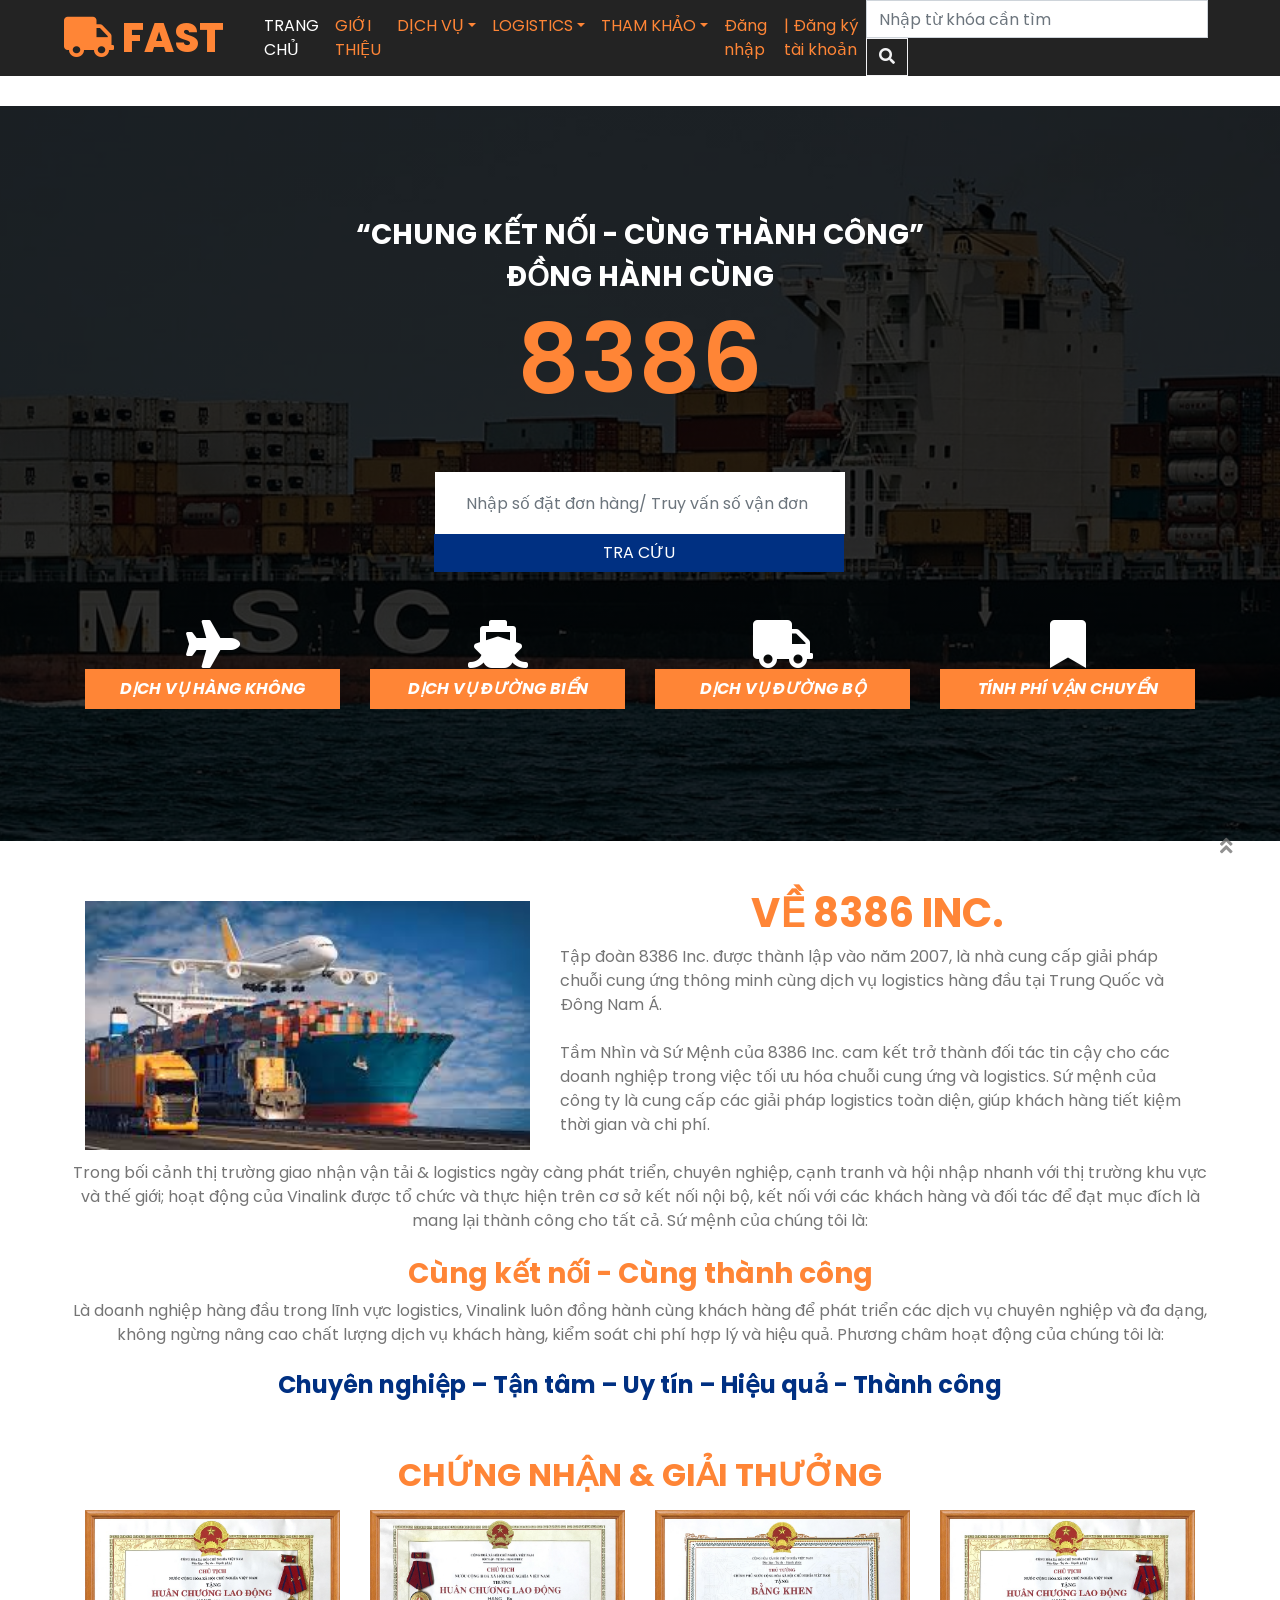
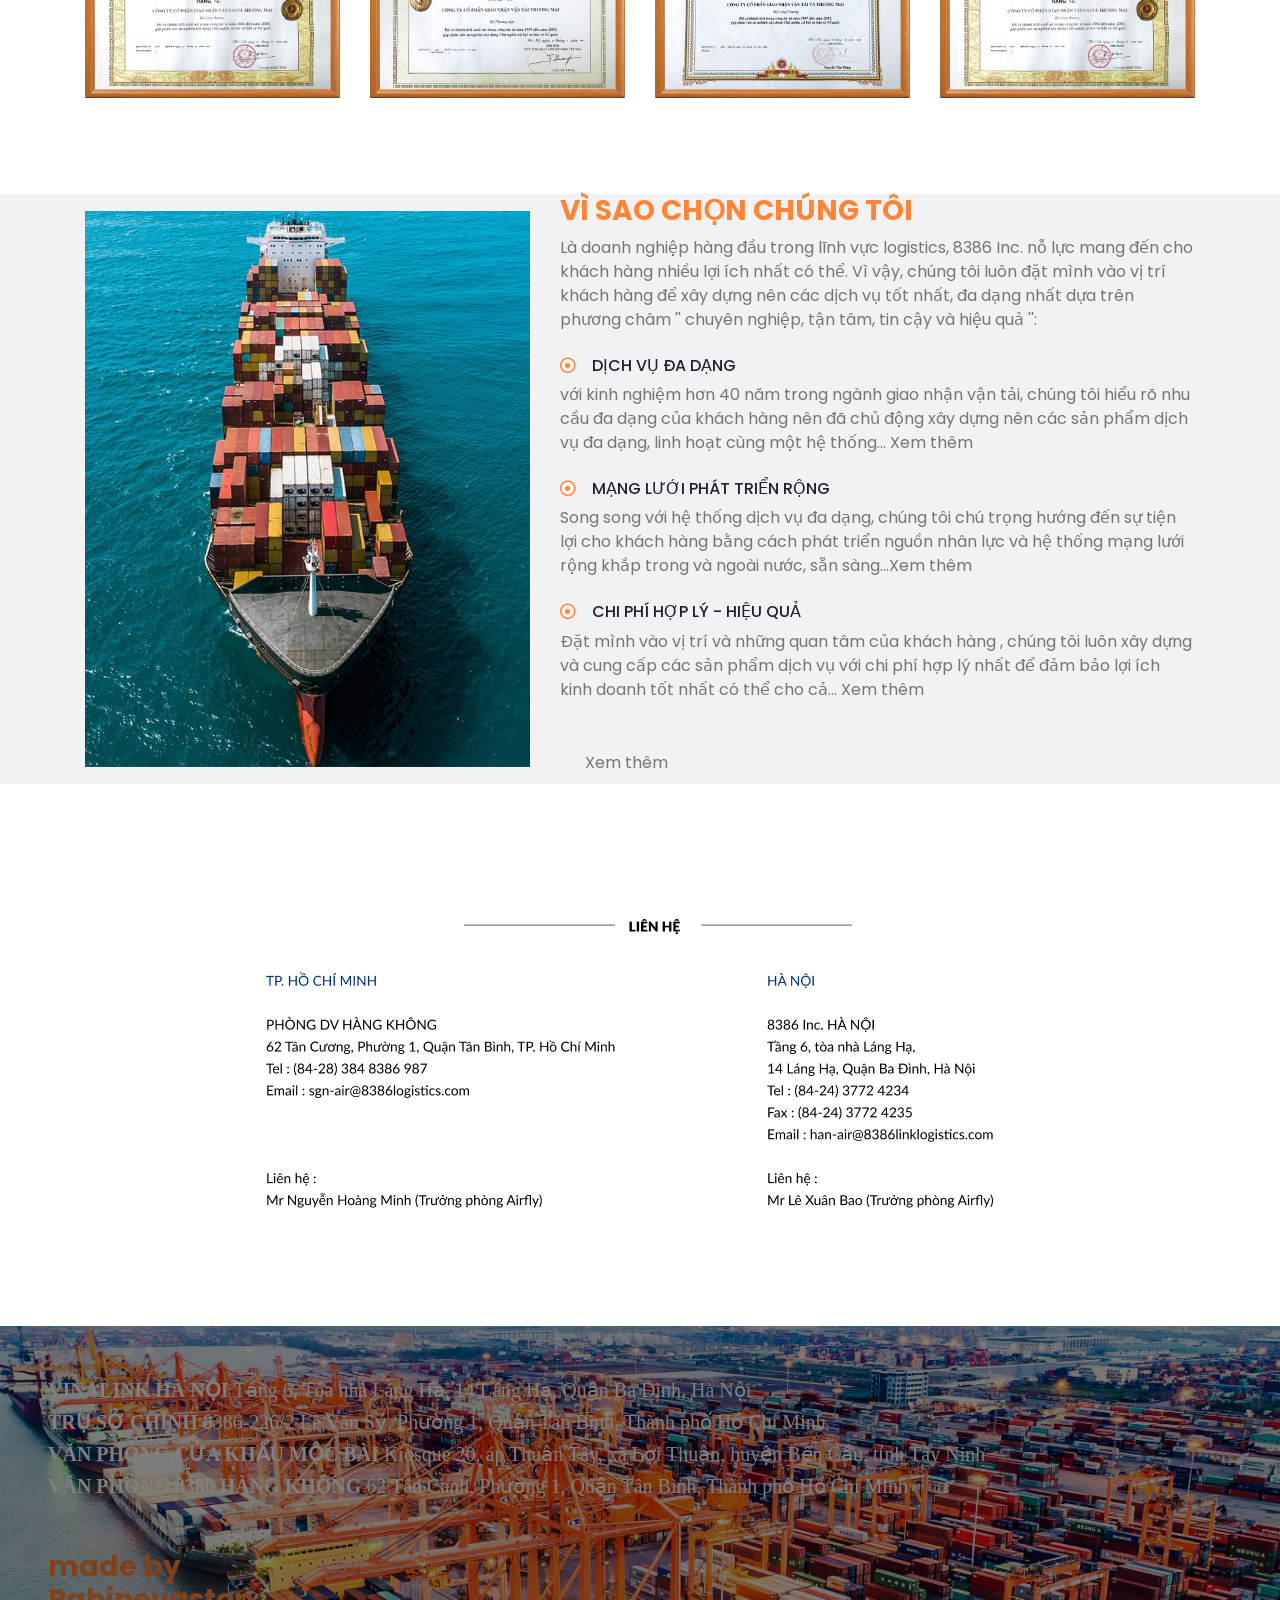
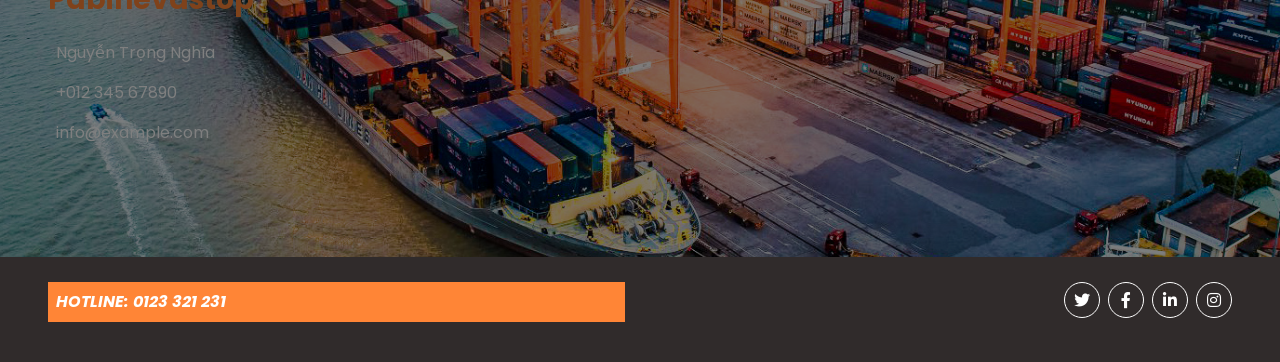
<file: index.html>
<!DOCTYPE html>
<html lang="en">

<head>
    <meta charset="utf-8">
    <title>8386 Logistics - Trang chủ</title>
    <meta content="width=device-width, initial-scale=1.0" name="viewport">
    <meta content="Free HTML Templates" name="keywords">
    <meta content="Free HTML Templates" name="description">

    <!-- Favicon -->
    <link href="img/favicon.ico" rel="icon">

    <!-- Google Web Fonts -->
    <link rel="preconnect" href="https://fonts.gstatic.com">
    <link href="https://fonts.googleapis.com/css2?family=Poppins:wght@100;200;300;400;500;600;700;800;900&display=swap" rel="stylesheet">

    <!-- Font Awesome -->
    <link href="https://cdnjs.cloudflare.com/ajax/libs/font-awesome/5.10.0/css/all.min.css" rel="stylesheet">

    <!-- Libraries Stylesheet -->
    <link href="lib/owlcarousel/assets/owl.carousel.min.css" rel="stylesheet">

    <!-- Customized Bootstrap Stylesheet -->
    <link href="css/style.css" rel="stylesheet">
</head>

<body>
    

    <!-- Navbar Start -->
<div class="container-fluid p-0">
    <nav class="navbar navbar-expand-lg navbar-custom py-3 py-lg-0 px-lg-5">
        <a href="8386fast.html" class="navbar-brand ml-lg-3">
            <h1 class="m-0 display-5 text-uppercase text-primary"><i class="fa fa-truck mr-2"></i>FAST</h1>
        </a>
        <button type="button" class="navbar-toggler" data-toggle="collapse" data-target="#navbarCollapse">
            <span class="navbar-toggler-icon"></span>
        </button>
        <div class="collapse navbar-collapse justify-content-between px-lg-3" id="navbarCollapse">
            <div class="navbar-nav m-auto py-0">
                <a href="index.html" class="nav-item nav-link text-white">TRANG CHỦ</a>
                <a href="about.html" class="nav-item nav-link active">GIỚI THIỆU</a>
                <div class="nav-item dropdown">
                    <a href="#" class="nav-link dropdown-toggle" data-toggle="dropdown">DỊCH VỤ</a>
                    <div class="dropdown-menu rounded-0 m-0">
                        <a href="hangkhong.html" class="dropdown-item">Dịch vụ hàng không</a>
                    </div>
                </div>
                <div class="nav-item dropdown">
                    <a href="#" class="nav-link dropdown-toggle" data-toggle="dropdown">LOGISTICS</a>
                    <div class="dropdown-menu rounded-0 m-0">
                        <a href="cangbien&sanbay.html" class="dropdown-item">Cảng biển - Sân bay</a>
                    </div>
                </div>
                <div class="nav-item dropdown">
                    <a href="#" class="nav-link dropdown-toggle" data-toggle="dropdown">THAM KHẢO</a>
                    <div class="dropdown-menu rounded-0 m-0">
                        <a href="lichtaunoidia.html" class="dropdown-item">Lịch tàu nội địa</a>
                        <a href="lichtauquocte.html" class="dropdown-item">Lịch tàu quốc tế </a>
                    </div>
                </div>
                <a href="login.html" class="nav-item nav-link">Đăng nhập</a>
                <a href="signup.html" class="nav-item nav-link active">| Đăng ký tài khoản</a>
              
            </div>
            <div class="d-flex align-items-center">
                <form class="form-inline">
                    <input class="form-control mr-2" type="search" placeholder="Nhập từ khóa cần tìm" aria-label="Search" style="background-color: white; color: black;">
                    <button class="btn btn-outline-secondary" type="submit">
                        <i class="fa fa-search"></i>
                    </button>
                </form>
            </div>
        </div>
    </nav>
</div>
<!-- Navbar End -->


 <!-- Header Start -->
<div class="jumbotron jumbotron-fluid mb-5">
    <div class="container text-center py-5">
        <h3 class="text-white display-5">“CHUNG KẾT NỐI - CÙNG THÀNH CÔNG” </h3>
        <h3 class="text-white display-5">ĐỒNG HÀNH CÙNG <h4 class="text-primary display-1">8386</h4></h3>
    </div>
    <div class="mx-auto" style="width: 100%; max-width: 410px;">
        <div class="input-group">
            <input type="text" class="form-control border-light" style="padding: 30px;" placeholder="Nhập số đặt đơn hàng/ Truy vấn số vận đơn">
        </div>
        <div class="input-group-append">
            <button class="btn btn-blue px-3" style="width: 100%; max-width: 410px;">TRA CỨU</button>
        </div>
    </div>

    <!-- Services Start -->
<div class="container-fluid pt-5">
    <div class="container">
       
        <div class="row pb-3">
            <div class="col-lg-3 col-md-6 text-center mb-5">
                <a href="hangkhong.html"><i class="fa fa-3x fa-plane text-white"></i></a>   
                <div class="d-flex align-items-center justify-content-center bg-primary mb-1 p-2">
                    <a href="hangkhong.html"><i class="text-white font-weight-bold">DỊCH VỤ HÀNG KHÔNG </i></a>   
                </div>
            </div><div class="col-lg-3 col-md-6 text-center mb-5">
                <a href=""><i class="fa fa-3x fa-ship text-white"></i></a>   
                <div class="d-flex align-items-center justify-content-center bg-primary mb-1 p-2">
                    <a href=""><i class="text-white font-weight-bold">DỊCH VỤ ĐƯỜNG BIỂN </i></a>   
                </div>
            </div><div class="col-lg-3 col-md-6 text-center mb-5">
                <a href=""><i class="fa fa-3x fa-truck text-white"></i></a>   
                <div class="d-flex align-items-center justify-content-center bg-primary mb-1 p-2">
                    <a href=""><i class="text-white font-weight-bold">DỊCH VỤ ĐƯỜNG BỘ </i></a>   
                </div>
            </div>
            <div class="col-lg-3 col-md-6 text-center mb-5">
                <a href=""><i class="fa fa-3x fa-bookmark text-white"></i></a>   
                <div class="d-flex align-items-center justify-content-center bg-primary mb-1 p-2">
                    <a href=""><i class="text-white font-weight-bold">TÍNH PHÍ VẬN CHUYỂN </i></a>   
                </div>
            </div>
        </div>
    </div>
</div>
<!-- Services End -->
</div>
<!-- Header End -->

 <!-- About Start -->
 <div class="container-fluid">
    <div class="container">
        <div class="row align-items-center">
            <div class="col-lg-5 pb-4 pb-lg-0">
                <img class="img-fluid w-100" src="img/gioithieu1.jpg" alt="">
            </div>
            <div class="col-lg-7">
                <h1 class="text-primary font-weight-bold">VỀ 8386 INC.</h1>
                <p class="mb-4">Tập đoàn 8386 Inc. được thành lập vào năm 2007, là nhà cung cấp giải pháp chuỗi cung ứng thông minh cùng dịch vụ logistics hàng đầu tại Trung Quốc và Đông Nam Á.
                <p class="mb-4">Tầm Nhìn và Sứ Mệnh của 8386 Inc. cam kết trở thành đối tác tin cậy cho các doanh nghiệp trong việc tối ưu hóa chuỗi cung ứng và logistics. Sứ mệnh của công ty là cung cấp các giải pháp logistics toàn diện, giúp khách hàng tiết kiệm thời gian và chi phí.
                </p>     
            </div>
            <div class="content text-center">
        <p class="mb-4">Trong bối cảnh thị trường giao nhận vận tải & logistics ngày càng phát triển, chuyên nghiệp, cạnh tranh và hội nhập nhanh với thị trường khu vực và thế giới; hoạt động của Vinalink được tổ chức và thực hiện trên cơ sở kết nối nội bộ, kết nối với các khách hàng và đối tác để đạt mục đích là mang lại thành công cho tất cả. Sứ mệnh của chúng tôi là:</p>
        <h3 class="text-primary font-weight-bold">Cùng kết nối - Cùng thành công</h3>
        <p class="mb-4">Là doanh nghiệp hàng đầu trong lĩnh vực logistics, Vinalink luôn đồng hành cùng khách hàng để phát triển các dịch vụ chuyên nghiệp và đa dạng, không ngừng nâng cao chất lượng dịch vụ khách hàng, kiểm soát chi phí hợp lý và hiệu quả. Phương châm hoạt động của chúng tôi là:</p>
        <h4 class="text-blue font-weight-bold">Chuyên nghiệp – Tận tâm – Uy tín – Hiệu quả - Thành công</h4>
    </div>
        </div>
    </div>
</div>

<!-- About End -->
<!--giaithuong-->

<div class="container-fluid pt-5">
    <div class="container">
        <div class="text-center pb-2">
            <h2 class="text-primary text-uppercase font-weight-bold">CHỨNG NHẬN & GIẢI THƯỞNG</h2>           
         </div>
        <div class="row">
            <div class="col-lg-3 col-md-6">
                <div class="team card position-relative overflow-hidden border-0 mb-5">
                    <img class="card-img-top" src="img/gt1.jpg" alt="">
                </div>
            </div>
            <div class="col-lg-3 col-md-6">
                <div class="team card position-relative overflow-hidden border-0 mb-5">
                    <img class="card-img-top" src="img/gt2.jpg" alt="">
                </div>
            </div>
            <div class="col-lg-3 col-md-6">
                <div class="team card position-relative overflow-hidden border-0 mb-5">
                    <img class="card-img-top" src="img/gt3.jpg" alt="">
                </div>
            </div>
            <div class="col-lg-3 col-md-6">
                <div class="team card position-relative overflow-hidden border-0 mb-5">
                    <img class="card-img-top" src="img/gt1.jpg" alt="">
                </div>
            </div>
        </div>
    </div>
</div>
<!--giaithuong end-->


    <!-- Features Start -->
    <div class="container-fluid bg-secondary my-5">
        <div class="container">
            <div class="row align-items-center">
                <div class="col-lg-5">
                    <img class="img-fluid w-100" src="img/feature.jpg" alt="">
                </div>
                <div class="col-lg-7 py-5 py-lg-0">
                    <h3 class=" text- text-primary">VÌ SAO CHỌN CHÚNG TÔI</h3>
                    <p class="mb-4">Là doanh nghiệp hàng đầu trong lĩnh vực logistics, 8386 Inc. nỗ lực mang đến cho khách hàng nhiều lợi ích nhất có thể. Vì vậy, chúng tôi luôn đặt mình vào vị trí khách hàng để xây dựng nên các dịch vụ tốt nhất, đa dạng nhất dựa trên phương châm '' chuyên nghiệp, tận tâm, tin cậy và hiệu quả '':</p>
                    <ul class="list-inline">
                        <li><h6><i class="far fa-dot-circle text-primary mr-3"></i>DỊCH VỤ ĐA DẠNG</h6>
                            <p class="mb-4"> với kinh nghiệm hơn 40 năm trong ngành giao nhận vận tải, chúng tôi hiểu rõ nhu cầu đa dạng của khách hàng nên đã chủ động xây dựng nên các sản phẩm dịch vụ đa dạng, linh hoạt cùng một hệ thống... Xem thêm</p>
                       <li><h6><i class="far fa-dot-circle text-primary mr-3"></i>MẠNG LƯỚI PHÁT TRIỂN RỘNG</h6>
                            <p class="mb-4"> Song song với hệ thống dịch vụ đa dạng, chúng tôi chú trọng hướng đến sự tiện lợi cho khách hàng bằng cách phát triển nguồn nhân lực và hệ thống mạng lưới rộng khắp trong và ngoài nước, sẵn sàng...Xem thêm</p>
                       <li><h6><i class="far fa-dot-circle text-primary mr-3"></i>CHI PHÍ HỢP LÝ - HIỆU QUẢ</h6>
                            <p class="mb-4"> Đặt mình vào vị trí và những quan tâm của khách hàng , chúng tôi luôn xây dựng và cung cấp các sản phẩm dịch vụ với chi phí hợp lý nhất để đảm bảo lợi ích kinh doanh tốt nhất có thể cho cả... Xem thêm</p>
                       
                    </ul>
                    <a href="" class="btn btn-primary mt-3 py-2 px-4">Xem thêm</a>
                </div>
            </div>
        </div>
    </div>
    <!-- Features End -->
     

 <!-- Lien he Start -->
 <div class="container-fluid py-5">
    <div class="container text-center">
        <div class="position-relative">
            <img src="img/lienhe.jpg.png" class="img-fluid" style="max-width: 100%; height: auto;">
        </div>
    </div>
</div>
<!-- Lien he End -->

   <!-- Footer Start -->
<div class="container-fluid footer-bg text-white mt-5 py-5 px-sm-3 px-md-5">
    <div style="width: 100%; height: 100%">
        <span style="color: white; font-size: 20px; font-family: Lato; font-weight: 800; line-height: 32px; word-wrap: break-word">VINALINK HÀ NỘI </span>
        <span style="color: white; font-size: 20px; font-family: Lato; font-weight: 400; line-height: 32px; word-wrap: break-word">Tầng 6, Tòa nhà Láng Hạ, 14 Láng Hạ, Quận Ba Đình, Hà Nội</span>
    </div>
    <div style="width: 100%; height: 100%">
        <span style="color: white; font-size: 20px; font-family: Lato; font-weight: 800; line-height: 32px; word-wrap: break-word">TRỤ SỞ CHÍNH </span>
        <span style="color: white; font-size: 20px; font-family: Lato; font-weight: 400; line-height: 32px; word-wrap: break-word">8386-226/2 Lê Văn Sỹ, Phường 1, Quận Tân Bình, Thành phố Hồ Chí Minh </span>
    </div>
    <div style="width: 100%; height: 100%"><span style="color: white; font-size: 20px; font-family: Lato; font-weight: 800; line-height: 32px; word-wrap: break-word">VĂN PHÒNG CỬA KHẨU MỘC BÀI </span><span style="color: white; font-size: 20px; font-family: Lato; font-weight: 400; line-height: 32px; word-wrap: break-word">Kiosque 20, áp Thuận Tây, xã Lợi Thuận, huyện Bến Cầu, tỉnh Tây Ninh</span></div>
    <div style="width: 100%; height: 100%"><span style="color: white; font-size: 20px; font-family: Lato; font-weight: 800; line-height: 32px; word-wrap: break-word">VĂN PHÒNG  8386 HÀNG KHÔNG </span><span style="color: white; font-size: 20px; font-family: Lato; font-weight: 400; line-height: 32px; word-wrap: break-word">62 Tân Canh, Phường 1, Quận Tân Bình, Thành phố Hồ Chí Minh</span></div>  
    <div class="row pt-5">
        <div class="col-lg-7 col-md-6">
            <div class="row">
                <div class="col-md-6 mb-5">
                    <h3 class="text-primary mb-4">made by Pabinevastop</h3>
                    <p><i class="mr-2"></i>Nguyễn Trọng Nghĩa</p>
                    <p><i class="mr-2"></i>+012 345 67890</p>
                    <p><i class="mr-2"></i>info@example.com</p>
                </div>
            </div>
        </div>
    </div>
</div>
<div class="container-fluid bg-dark text-white border-top py-4 px-sm-3 px-md-5" style="border-color: #302B2B !important;">
    <div class="row">
        <div class="col-lg-6 text-center text-md-left mb-3 mb-md-0">
            <div class="d-flex bg-primary mb-3 p-2">
                <a href=""><i class="text-white font-weight-bold">HOTLINE: 0123 321 231 </i></a>   
            </div>
        </div>
        <div class="d-flex justify-content-start mt-4">
           <!--LIÊN HỆ-->
        </div>
        <div class="col-lg-6 text-center text-md-right">
            <ul class="nav d-inline-flex">
                <li class="nav-item">
                    <a class="btn btn-outline-light btn-social mr-2" href="#"><i class="fab fa-twitter"></i></a>
                </li>
                <li class="nav-item">
                    <a class="btn btn-outline-light btn-social mr-2" href="#"><i class="fab fa-facebook-f"></i></a>
                </li>
                <li class="nav-item">
                    <a class="btn btn-outline-light btn-social mr-2" href="#"><i class="fab fa-linkedin-in"></i></a>
                </li>
                <li class="nav-item">
                    <a class="btn btn-outline-light btn-social" href="#"><i class="fab fa-instagram"></i></a>
                </li>
            </ul>
        </div>
    </div>
</div>
<!-- Footer End -->


    <!-- Back to Top -->
    <a href="#" class="btn btn-lg btn-primary back-to-top"><i class="fa fa-angle-double-up"></i></a>


    <!-- JavaScript Libraries -->
    <script src="https://code.jquery.com/jquery-3.4.1.min.js"></script>
    <script src="https://stackpath.bootstrapcdn.com/bootstrap/4.4.1/js/bootstrap.bundle.min.js"></script>
    <script src="lib/easing/easing.min.js"></script>
    <script src="lib/waypoints/waypoints.min.js"></script>
    <script src="lib/counterup/counterup.min.js"></script>
    <script src="lib/owlcarousel/owl.carousel.min.js"></script>

    <!-- Contact Javascript File -->
    <script src="mail/jqBootstrapValidation.min.js"></script>
    <script src="mail/contact.js"></script>

    <!-- Template Javascript -->
    <script src="js/main.js"></script>
</body>

</html>
</file>
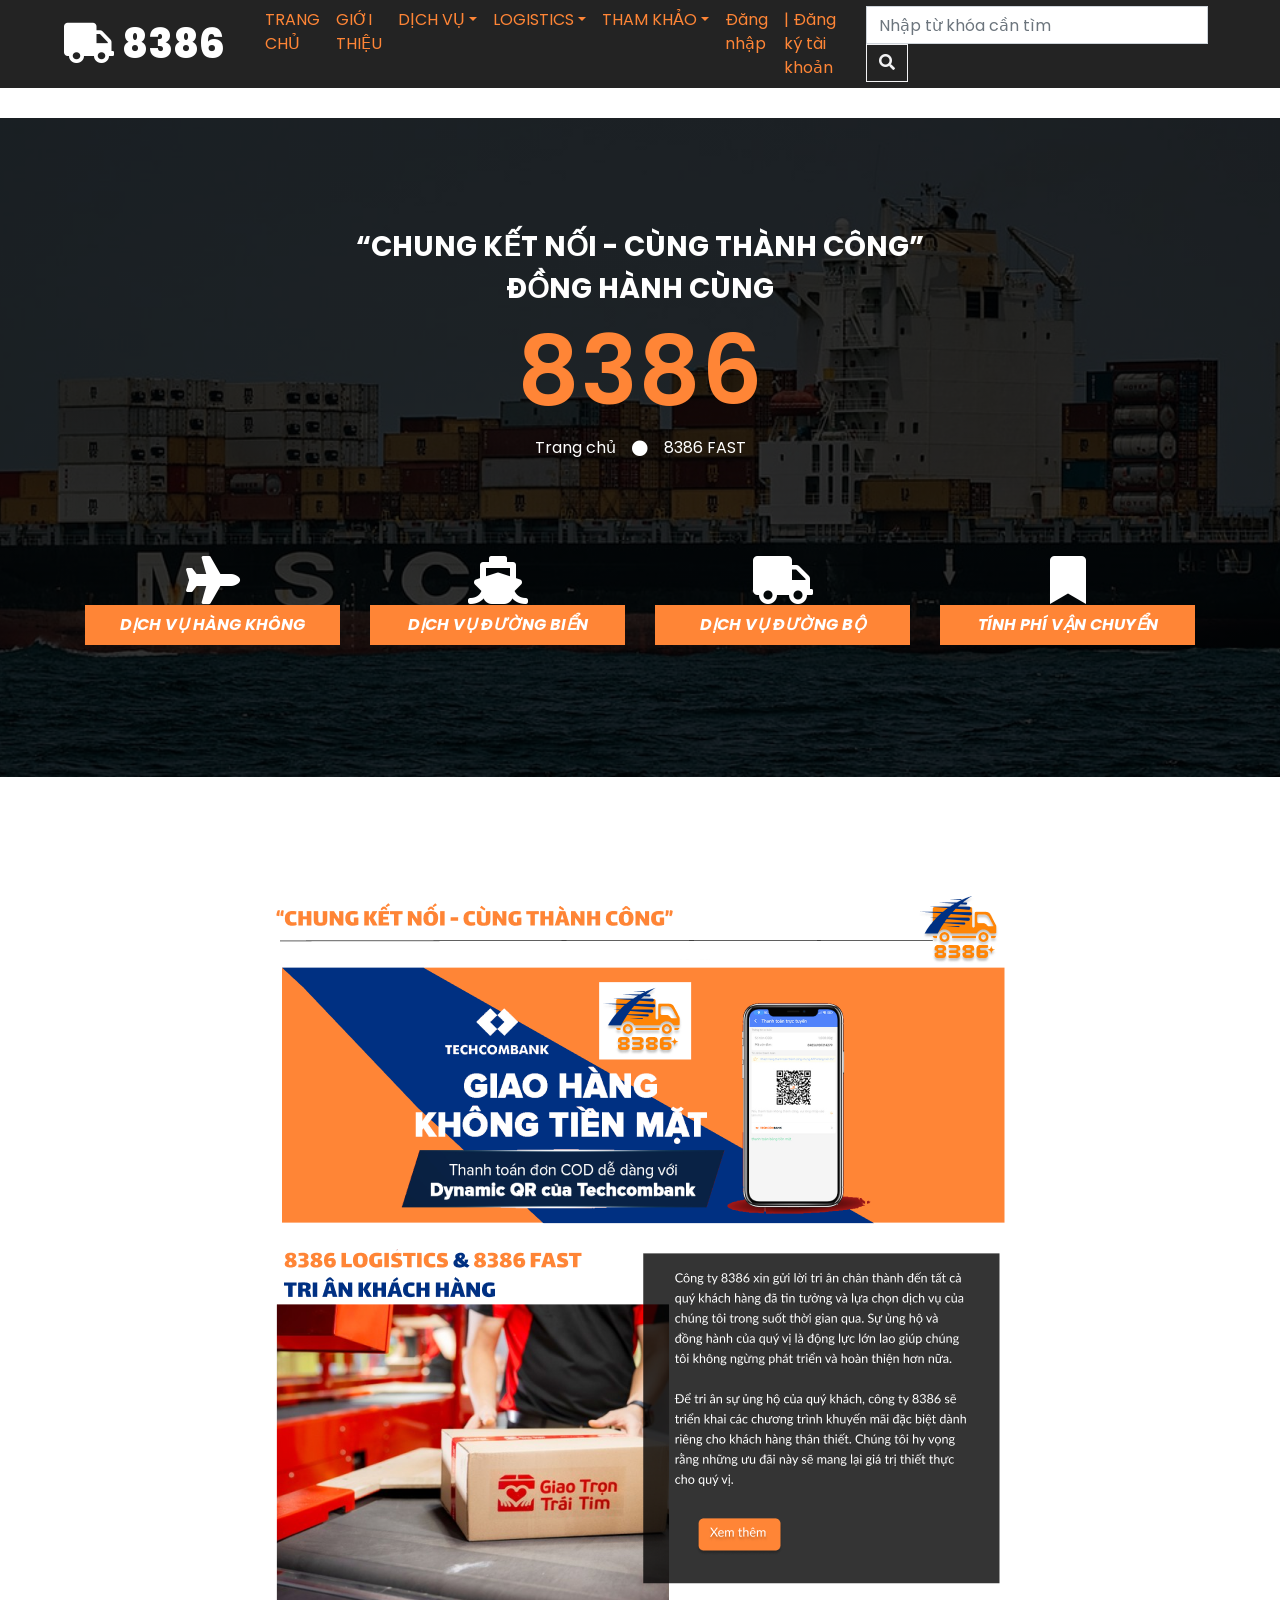
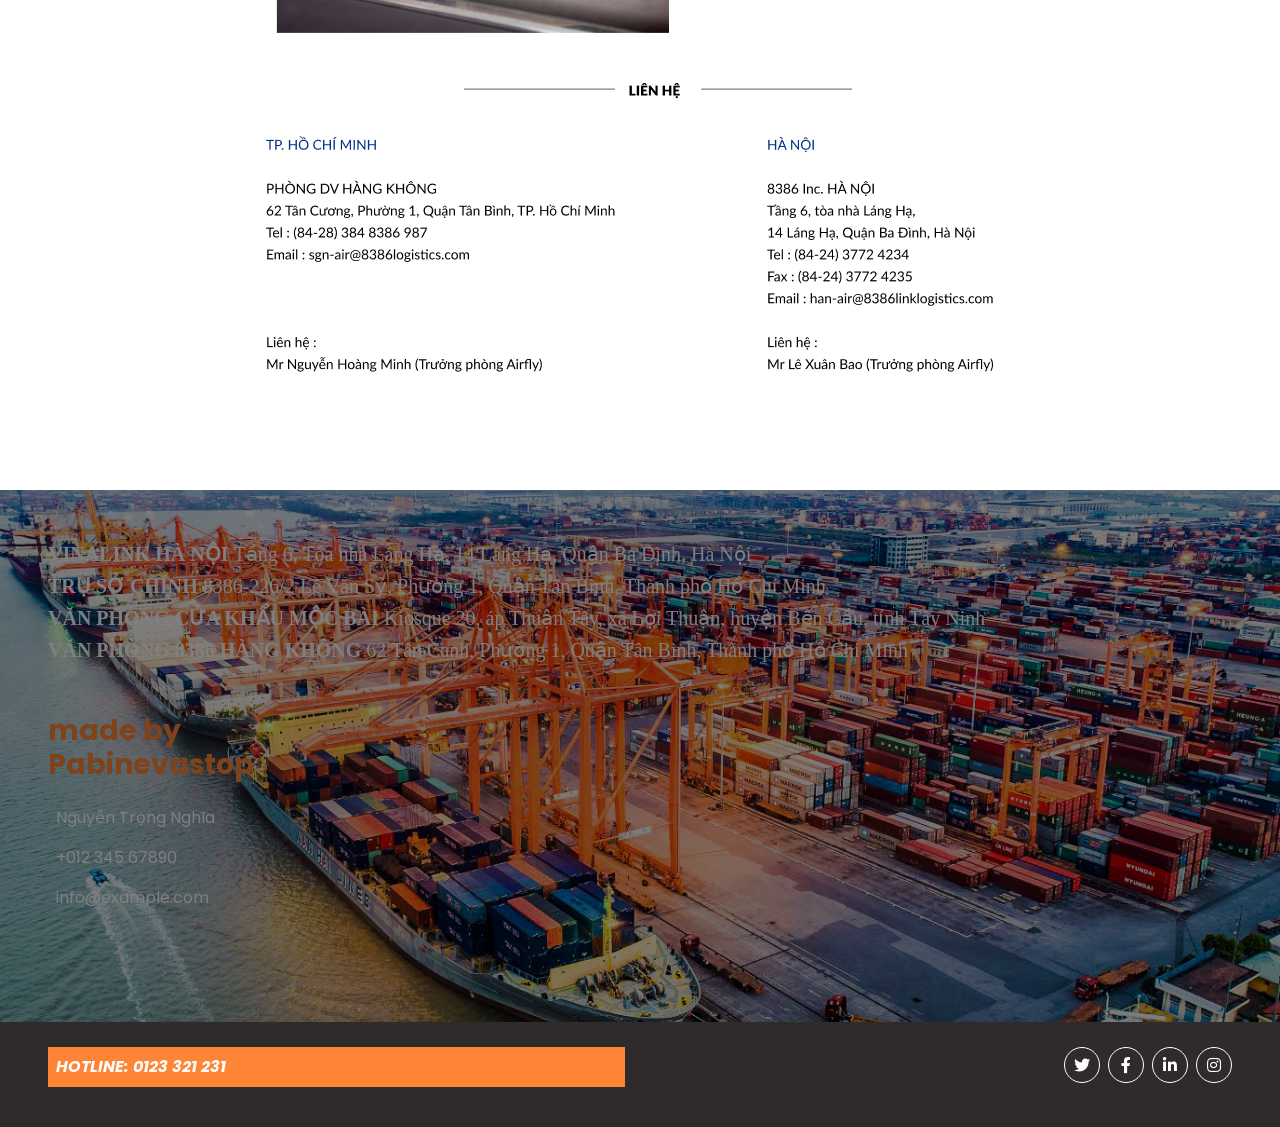
<file: 8386fast.html>
<!DOCTYPE html>
<html lang="en">

<head>
    <meta charset="utf-8">
    <title>8386 FAST</title>
    <meta content="width=device-width, initial-scale=1.0" name="viewport">
    <meta content="Free HTML Templates" name="keywords">
    <meta content="Free HTML Templates" name="description">

    <!-- Favicon -->
    <link href="img/favicon.ico" rel="icon">

    <!-- Google Web Fonts -->
    <link rel="preconnect" href="https://fonts.gstatic.com">
    <link href="https://fonts.googleapis.com/css2?family=Poppins:wght@100;200;300;400;500;600;700;800;900&display=swap" rel="stylesheet">

    <!-- Font Awesome -->
    <link href="https://cdnjs.cloudflare.com/ajax/libs/font-awesome/5.10.0/css/all.min.css" rel="stylesheet">

    <!-- Libraries Stylesheet -->
    <link href="lib/owlcarousel/assets/owl.carousel.min.css" rel="stylesheet">

    <!-- Customized Bootstrap Stylesheet -->
    <link href="css/style.css" rel="stylesheet">
</head>


    <!-- Navbar Start -->
    <div class="container-fluid p-0">
        <nav class="navbar navbar-expand-lg navbar-custom py-3 py-lg-0 px-lg-5">
            <a href="8386fast.html" class="navbar-brand ml-lg-3">
                <h1 class="m-0 display-5 text-uppercase text-white"><i class="fa fa-truck mr-2"></i>8386</h1>
            </a>
            <button type="button" class="navbar-toggler" data-toggle="collapse" data-target="#navbarCollapse">
                <span class="navbar-toggler-icon"></span>
            </button>
            <div class="collapse navbar-collapse justify-content-between px-lg-3" id="navbarCollapse">
                <div class="navbar-nav m-auto py-0">
                    <a href="index.html" class="nav-item nav-link text-primary">TRANG CHỦ</a>
                    <a href="about.html" class="nav-item nav-link active">GIỚI THIỆU</a>
                    <div class="nav-item dropdown">
                        <a href="#" class="nav-link dropdown-toggle" data-toggle="dropdown">DỊCH VỤ</a>
                        <div class="dropdown-menu rounded-0 m-0">
                            <a href="blog.html" class="dropdown-item">Dịch vụ hàng không</a>
                            <a href="single.html" class="dropdown-item">Dịch vụ đường biển</a>
                        </div>
                    </div>
                    <div class="nav-item dropdown">
                        <a href="#" class="nav-link dropdown-toggle" data-toggle="dropdown">LOGISTICS</a>
                        <div class="dropdown-menu rounded-0 m-0">
                            <a href="blog.html" class="dropdown-item">Cảng biển - Sân bay</a>
                            <a href="single.html" class="dropdown-item">Logistics & Vận chuyển quốc tế</a>
                        </div>
                    </div>
                    <div class="nav-item dropdown">
                        <a href="#" class="nav-link dropdown-toggle" data-toggle="dropdown">THAM KHẢO</a>
                        <div class="dropdown-menu rounded-0 m-0">
                            <a href="lichtaunoidia.html" class="dropdown-item">Lịch tàu nội địa</a>
                            <a href="single.html" class="dropdown-item">Lịch tàu quốc tế </a>
                        </div>
                    </div>
                    <a href="contact.html" class="nav-item nav-link">Đăng nhập</a>
                    <a href="about.html" class="nav-item nav-link active">| Đăng ký tài khoản</a>
                  
                </div>
                <div class="d-flex align-items-center">
                    <form class="form-inline">
                        <input class="form-control mr-2" type="search" placeholder="Nhập từ khóa cần tìm" aria-label="Search" style="background-color: white; color: black;">
                        <button class="btn btn-outline-secondary" type="submit">
                            <i class="fa fa-search"></i>
                        </button>
                    </form>
                </div>
            </div>
        </nav>
    </div>
    <!-- Navbar End -->

    
 <!-- Header Start -->
<div class="jumbotron jumbotron-fluid mb-5">
    <div class="container text-center py-5">
        <h3 class="text-white display-5">“CHUNG KẾT NỐI - CÙNG THÀNH CÔNG” </h3>
        <h3 class="text-white display-5">ĐỒNG HÀNH CÙNG <h4 class="text-primary display-1">8386</h4></h3>
        <div class="d-inline-flex align-items-center text-white">
            <p class="m-0"><a class="text-white" href="">Trang chủ</a></p>
            <i class="fa fa-circle px-3"></i>
            <p class="m-0">8386 FAST</p>
        </div>
    </div>
    

    <!-- Services Start -->
<div class="container-fluid pt-5">
    <div class="container">
       
        <div class="row pb-3">
            <div class="col-lg-3 col-md-6 text-center mb-5">
                <a href=""><i class="fa fa-3x fa-plane text-white"></i></a>   
                <div class="d-flex align-items-center justify-content-center bg-primary mb-1 p-2">
                    <a href=""><i class="text-white font-weight-bold">DỊCH VỤ HÀNG KHÔNG </i></a>   
                </div>
            </div><div class="col-lg-3 col-md-6 text-center mb-5">
                <a href=""><i class="fa fa-3x fa-ship text-white"></i></a>   
                <div class="d-flex align-items-center justify-content-center bg-primary mb-1 p-2">
                    <a href=""><i class="text-white font-weight-bold">DỊCH VỤ ĐƯỜNG BIỂN </i></a>   
                </div>
            </div><div class="col-lg-3 col-md-6 text-center mb-5">
                <a href=""><i class="fa fa-3x fa-truck text-white"></i></a>   
                <div class="d-flex align-items-center justify-content-center bg-primary mb-1 p-2">
                    <a href=""><i class="text-white font-weight-bold">DỊCH VỤ ĐƯỜNG BỘ </i></a>   
                </div>
            </div>
            <div class="col-lg-3 col-md-6 text-center mb-5">
                <a href=""><i class="fa fa-3x fa-bookmark text-white"></i></a>   
                <div class="d-flex align-items-center justify-content-center bg-primary mb-1 p-2">
                    <a href=""><i class="text-white font-weight-bold">TÍNH PHÍ VẬN CHUYỂN </i></a>   
                </div>
            </div>
        </div>
    </div>
</div>
<!-- Services End -->
</div>
<!-- Header End -->

<!-- co cau Start -->
<div class="container-fluid py-5">
    <div class="container text-center">
        <div class="position-relative">
            <img src="img/fast.png" class="img-fluid" style="max-width: 100%; height: auto;">
            <img src="img/lienhe.jpg.png" class="img-fluid" style="max-width: 100%; height: auto;">
        </div>
    </div>
</div>
<!-- co cau End -->
<!-- Footer Start -->
<div class="container-fluid footer-bg text-white mt-5 py-5 px-sm-3 px-md-5">
    <div style="width: 100%; height: 100%">
        <span style="color: white; font-size: 20px; font-family: Lato; font-weight: 800; line-height: 32px; word-wrap: break-word">VINALINK HÀ NỘI </span>
        <span style="color: white; font-size: 20px; font-family: Lato; font-weight: 400; line-height: 32px; word-wrap: break-word">Tầng 6, Tòa nhà Láng Hạ, 14 Láng Hạ, Quận Ba Đình, Hà Nội</span>
    </div>
    <div style="width: 100%; height: 100%">
        <span style="color: white; font-size: 20px; font-family: Lato; font-weight: 800; line-height: 32px; word-wrap: break-word">TRỤ SỞ CHÍNH </span>
        <span style="color: white; font-size: 20px; font-family: Lato; font-weight: 400; line-height: 32px; word-wrap: break-word">8386-226/2 Lê Văn Sỹ, Phường 1, Quận Tân Bình, Thành phố Hồ Chí Minh </span>
    </div>
    <div style="width: 100%; height: 100%"><span style="color: white; font-size: 20px; font-family: Lato; font-weight: 800; line-height: 32px; word-wrap: break-word">VĂN PHÒNG CỬA KHẨU MỘC BÀI </span><span style="color: white; font-size: 20px; font-family: Lato; font-weight: 400; line-height: 32px; word-wrap: break-word">Kiosque 20, áp Thuận Tây, xã Lợi Thuận, huyện Bến Cầu, tỉnh Tây Ninh</span></div>
    <div style="width: 100%; height: 100%"><span style="color: white; font-size: 20px; font-family: Lato; font-weight: 800; line-height: 32px; word-wrap: break-word">VĂN PHÒNG  8386 HÀNG KHÔNG </span><span style="color: white; font-size: 20px; font-family: Lato; font-weight: 400; line-height: 32px; word-wrap: break-word">62 Tân Canh, Phường 1, Quận Tân Bình, Thành phố Hồ Chí Minh</span></div>  
    <div class="row pt-5">
        <div class="col-lg-7 col-md-6">
            <div class="row">
                <div class="col-md-6 mb-5">
                    <h3 class="text-primary mb-4">made by Pabinevastop</h3>
                    <p><i class="mr-2"></i>Nguyễn Trọng Nghĩa</p>
                    <p><i class="mr-2"></i>+012 345 67890</p>
                    <p><i class="mr-2"></i>info@example.com</p>
                </div>
            </div>
        </div>
    </div>
</div>
<div class="container-fluid bg-dark text-white border-top py-4 px-sm-3 px-md-5" style="border-color: #302B2B !important;">
    <div class="row">
        <div class="col-lg-6 text-center text-md-left mb-3 mb-md-0">
            <div class="d-flex bg-primary mb-3 p-2">
                <a href=""><i class="text-white font-weight-bold">HOTLINE: 0123 321 231 </i></a>   
            </div>
        </div>
        <div class="d-flex justify-content-start mt-4">
           <!--LIÊN HỆ-->
        </div>
        <div class="col-lg-6 text-center text-md-right">
            <ul class="nav d-inline-flex">
                <li class="nav-item">
                    <a class="btn btn-outline-light btn-social mr-2" href="#"><i class="fab fa-twitter"></i></a>
                </li>
                <li class="nav-item">
                    <a class="btn btn-outline-light btn-social mr-2" href="#"><i class="fab fa-facebook-f"></i></a>
                </li>
                <li class="nav-item">
                    <a class="btn btn-outline-light btn-social mr-2" href="#"><i class="fab fa-linkedin-in"></i></a>
                </li>
                <li class="nav-item">
                    <a class="btn btn-outline-light btn-social" href="#"><i class="fab fa-instagram"></i></a>
                </li>
            </ul>
        </div>
    </div>
</div>
<!-- Footer End -->
</file>
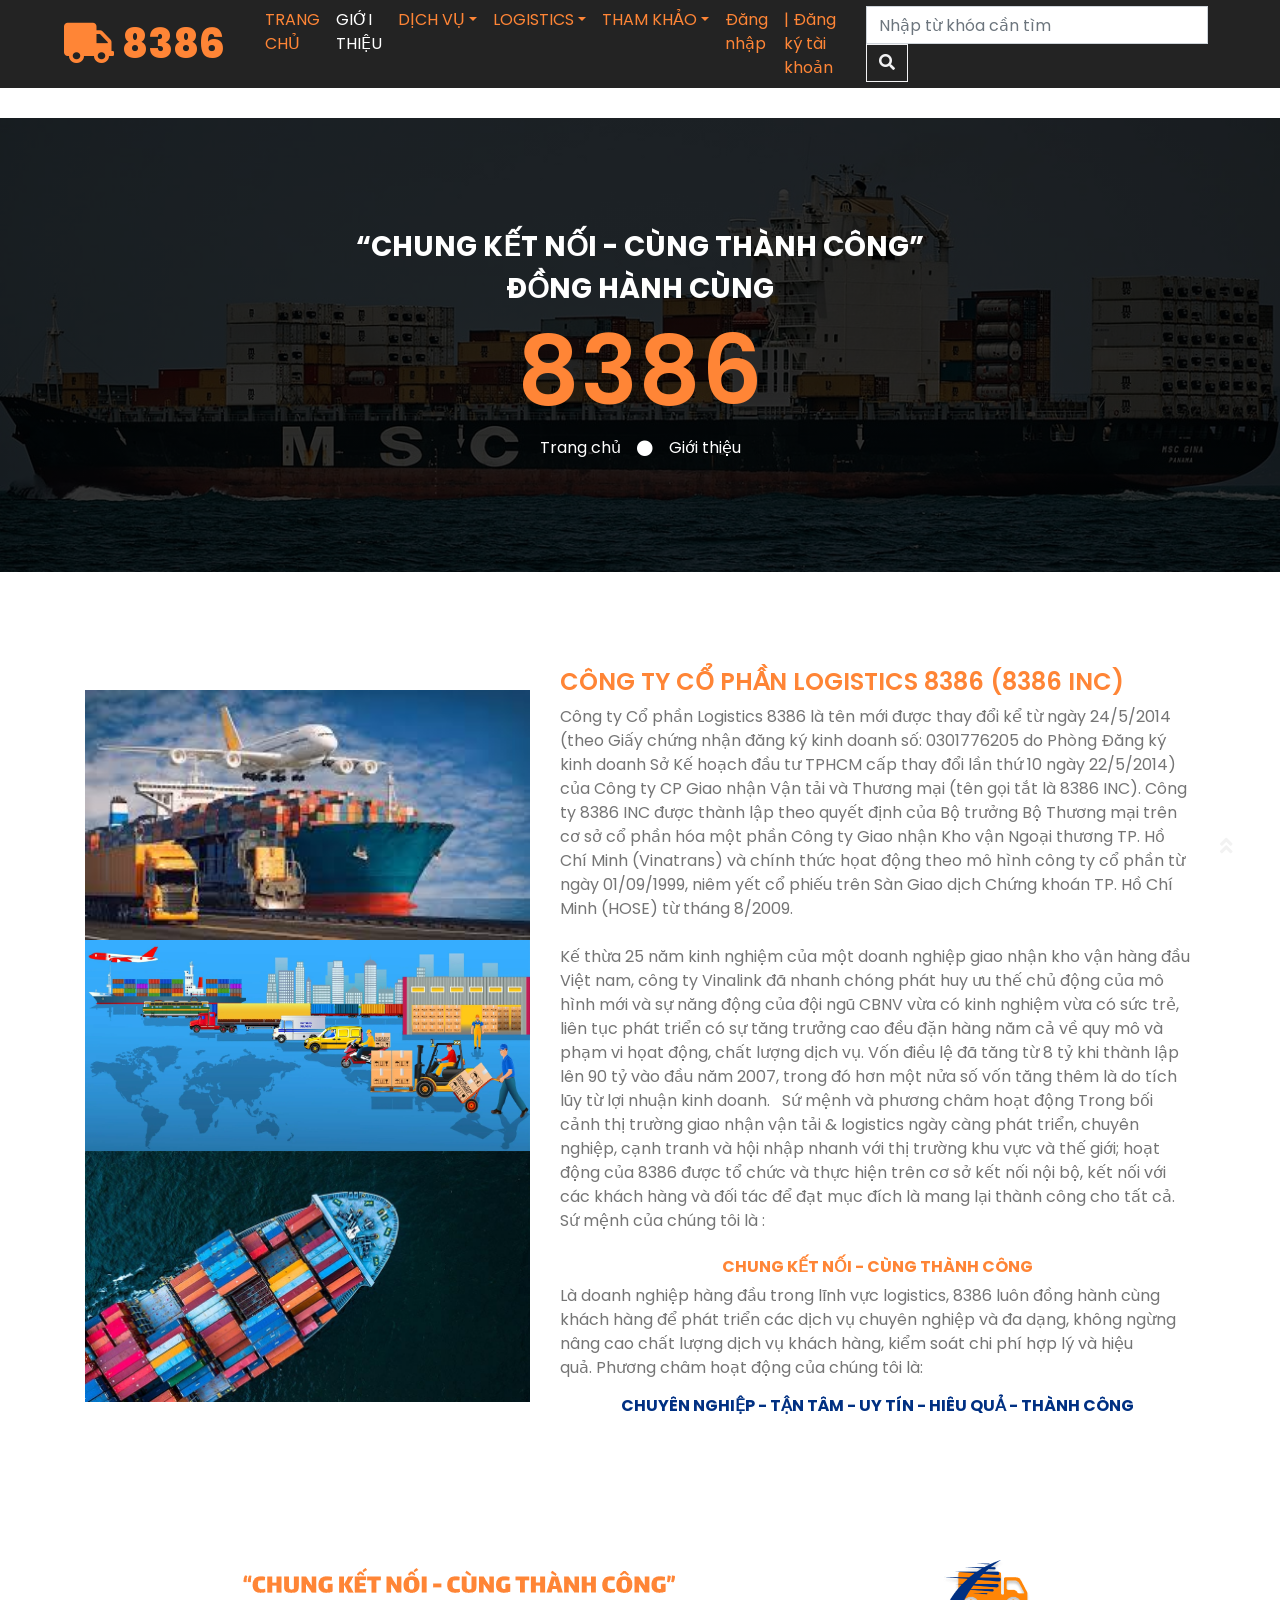
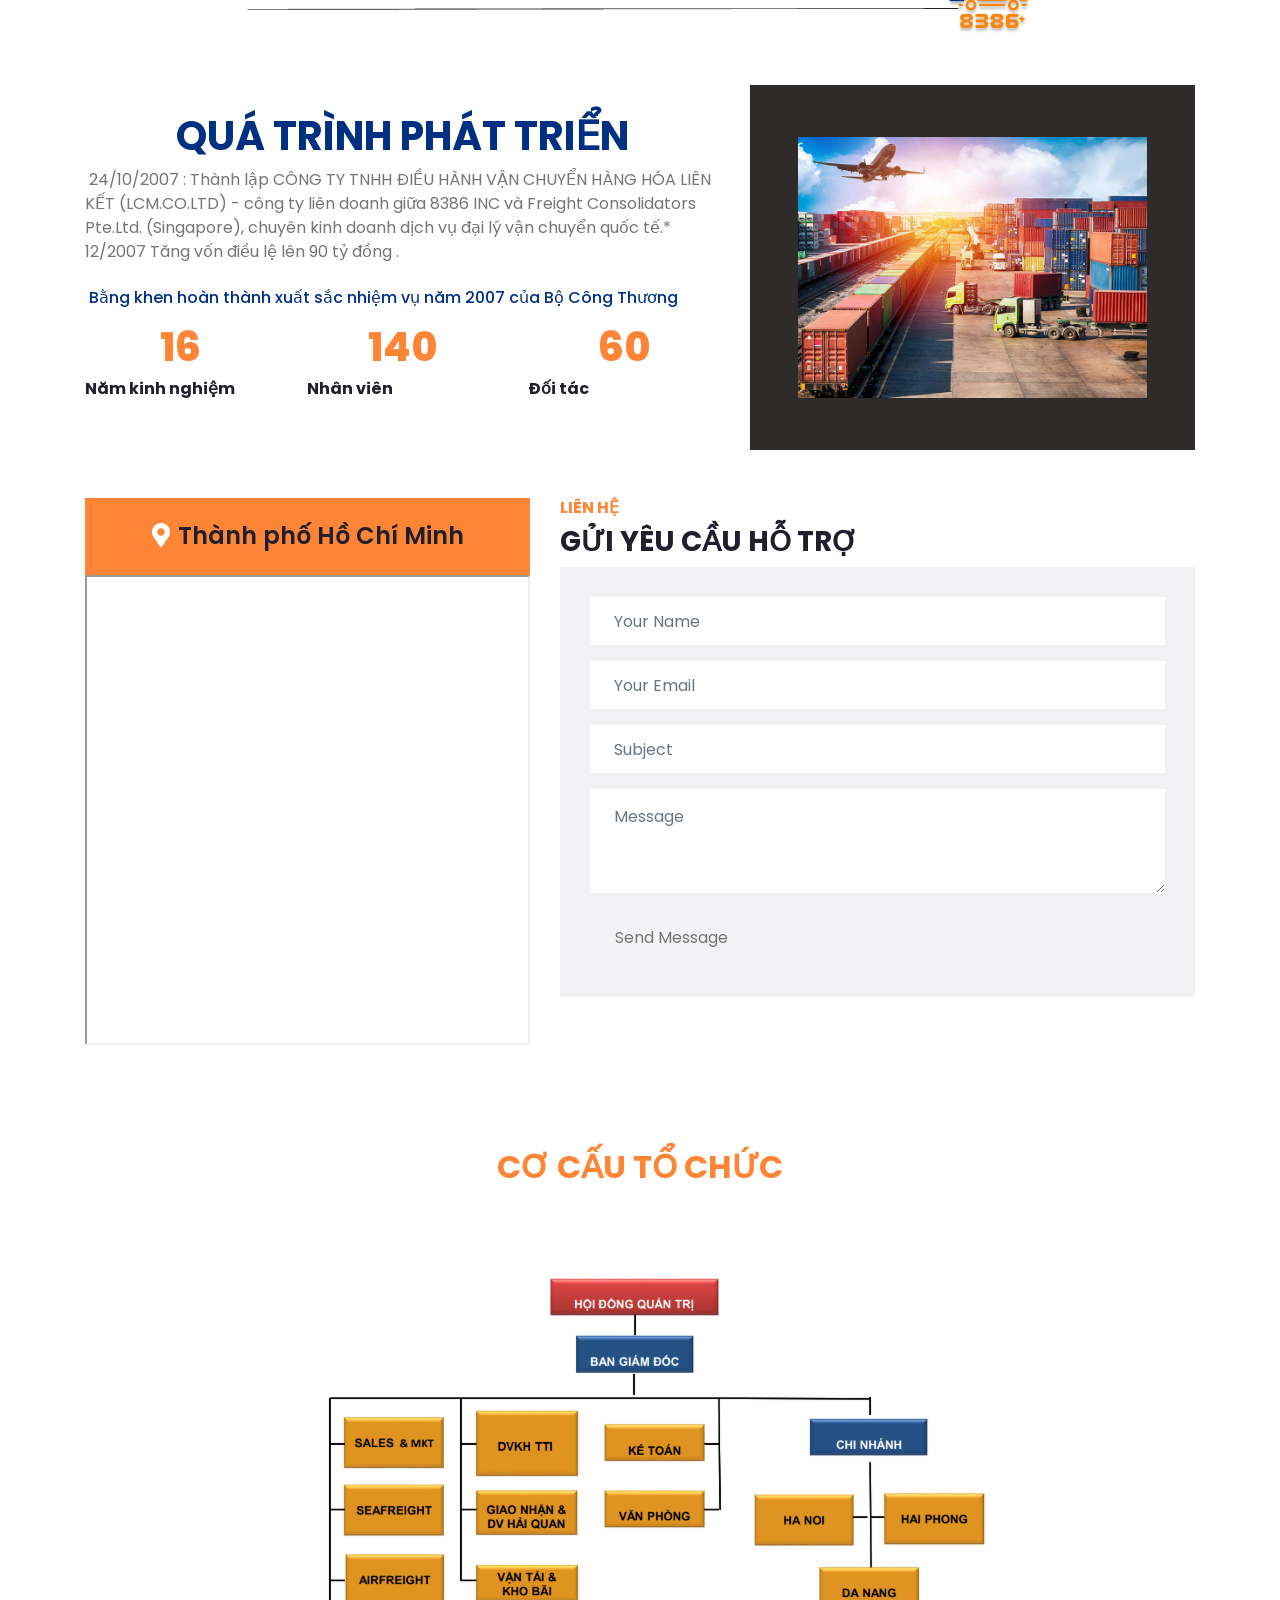
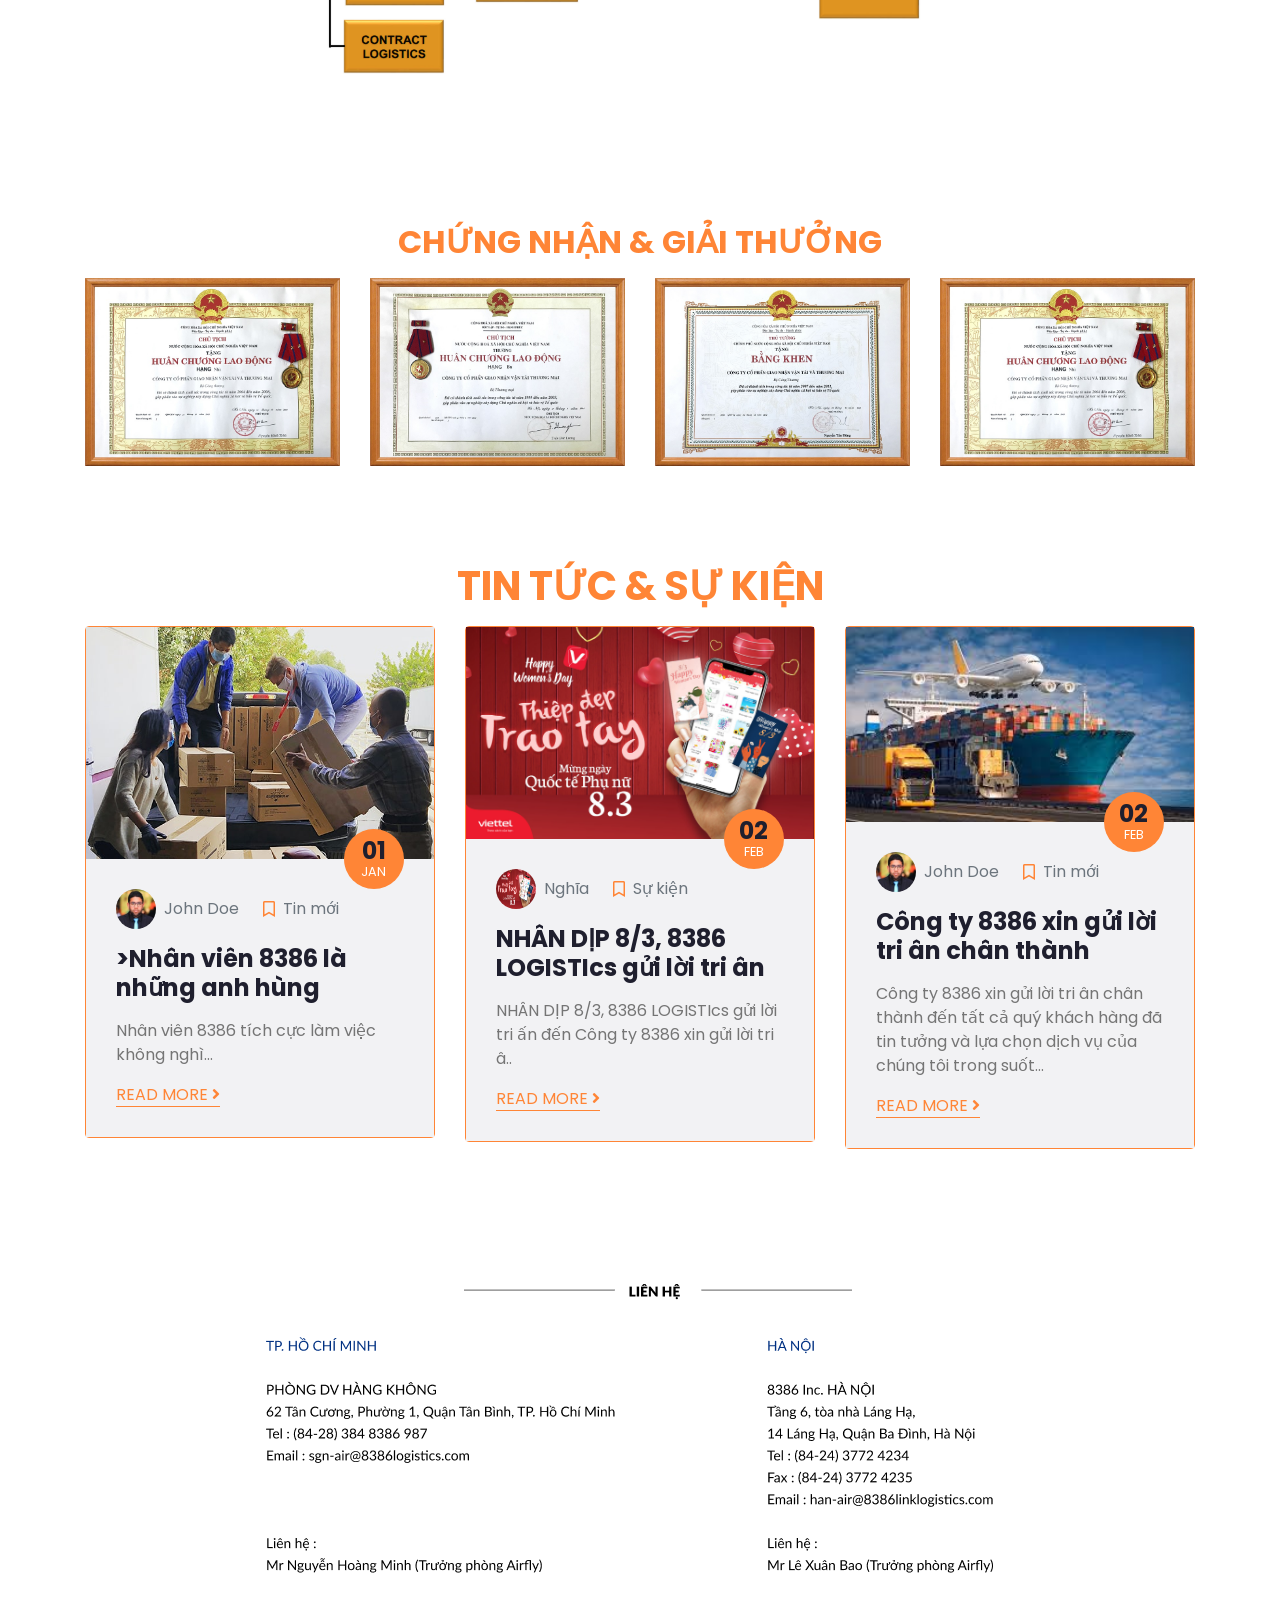
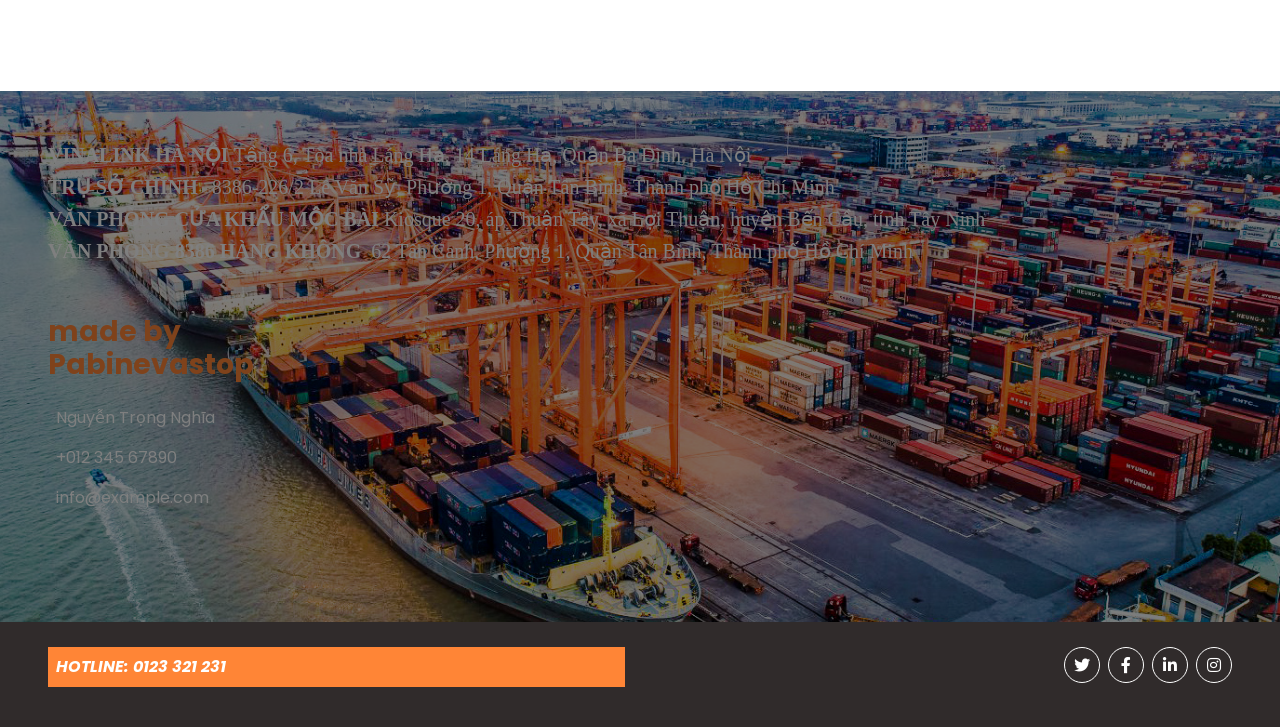
<file: about.html>
<!DOCTYPE html>
<html lang="en">

<head>
    <meta charset="utf-8">
    <title>8386 Logistics - Giới thiệu</title>
    <meta content="width=device-width, initial-scale=1.0" name="viewport">
    <meta content="Free HTML Templates" name="keywords">
    <meta content="Free HTML Templates" name="description">

    <!-- Favicon -->
    <link href="img/favicon.ico" rel="icon">

    <!-- Google Web Fonts -->
    <link rel="preconnect" href="https://fonts.gstatic.com">
    <link href="https://fonts.googleapis.com/css2?family=Poppins:wght@100;200;300;400;500;600;700;800;900&display=swap" rel="stylesheet">

    <!-- Font Awesome -->
    <link href="https://cdnjs.cloudflare.com/ajax/libs/font-awesome/5.10.0/css/all.min.css" rel="stylesheet">

    <!-- Libraries Stylesheet -->
    <link href="lib/owlcarousel/assets/owl.carousel.min.css" rel="stylesheet">

    <!-- Customized Bootstrap Stylesheet -->
    <link href="css/style.css" rel="stylesheet">
</head>

   <!-- Navbar Start -->
<div class="container-fluid p-0">
    <nav class="navbar navbar-expand-lg navbar-custom py-3 py-lg-0 px-lg-5">
        <a href="8386fast.html" class="navbar-brand ml-lg-3">
            <h1 class="m-0 display-5 text-uppercase text-primary"><i class="fa fa-truck mr-2"></i>8386</h1>
        </a>
        <button type="button" class="navbar-toggler" data-toggle="collapse" data-target="#navbarCollapse">
            <span class="navbar-toggler-icon"></span>
        </button>
        <div class="collapse navbar-collapse justify-content-between px-lg-3" id="navbarCollapse">
            <div class="navbar-nav m-auto py-0">
                <a href="index.html" class="nav-item nav-link">TRANG CHỦ</a>
                <a href="about.html" class="nav-item nav-link active text-white">GIỚI THIỆU</a>
                <div class="nav-item dropdown">
                    <a href="#" class="nav-link dropdown-toggle" data-toggle="dropdown">DỊCH VỤ</a>
                    <div class="dropdown-menu rounded-0 m-0">
                        <a href="hangkhong.html" class="dropdown-item">Dịch vụ hàng không</a>
                    </div>
                </div>
                <div class="nav-item dropdown">
                    <a href="#" class="nav-link dropdown-toggle" data-toggle="dropdown">LOGISTICS</a>
                    <div class="dropdown-menu rounded-0 m-0">
                        <a href="cangbien&sanbay.html" class="dropdown-item">Cảng biển - Sân bay</a>
                    </div>
                </div>
                <div class="nav-item dropdown">
                    <a href="#" class="nav-link dropdown-toggle" data-toggle="dropdown">THAM KHẢO</a>
                    <div class="dropdown-menu rounded-0 m-0">
                        <a href="lichtaunoidia.html" class="dropdown-item">Lịch tàu nội địa</a>
                        <a href="lichtauquocte.html" class="dropdown-item">Lịch tàu quốc tế </a>
                    </div>
                </div>
                <a href="login.html" class="nav-item nav-link">Đăng nhập</a>
                <a href="signup.html" class="nav-item nav-link active">| Đăng ký tài khoản</a>
              
            </div>
            <div class="d-flex align-items-center">
                <form class="form-inline">
                    <input class="form-control mr-2" type="search" placeholder="Nhập từ khóa cần tìm" aria-label="Search" style="background-color: white; color: black;">
                    <button class="btn btn-outline-secondary" type="submit">
                        <i class="fa fa-search"></i>
                    </button>
                </form>
            </div>
        </div>
    </nav>
</div>
<!-- Navbar End -->

    <!-- Header Start -->
    <div class="jumbotron jumbotron-fluid mb-5">
        <div class="container text-center py-5">
                <h3 class="text-white display-5">“CHUNG KẾT NỐI - CÙNG THÀNH CÔNG” </h3>
                <h3 class="text-white display-5">ĐỒNG HÀNH CÙNG <h4 class="text-primary display-1">8386</h4></h3>
            <div class="d-inline-flex align-items-center text-white">
                <p class="m-0"><a class="text-white" href="">Trang chủ</a></p>
                <i class="fa fa-circle px-3"></i>
                <p class="m-0">Giới thiệu</p>
            </div>
        </div>
    </div>
    <!-- Header End -->


    <!-- About Start -->
    <div class="container-fluid py-5">
        <div class="container">
            <div class="row align-items-center">
                <div class="col-lg-5 pb-4 pb-lg-0">
                    <img class="img-fluid w-100" src="img/gioithieu1.jpg" alt="">
                    <img class="img-fluid w-100" src="img/header2.jpg" alt="">
                    <img class="img-fluid w-100" src="img/tau.jpg" alt="">
                </div>
                <div class="col-lg-7">
                    <h4 class="text-primary text-uppercase font-bold">CÔNG TY CỔ PHẦN LOGISTICS 8386 (8386 INC)</h4>
                    <p class="mb-4">Công ty Cổ phần Logistics 8386 là tên mới được thay đổi kể từ ngày 24/5/2014 (theo Giấy chứng nhận đăng ký kinh doanh số: 0301776205 do Phòng Đăng ký kinh doanh Sở Kế hoạch đầu tư TPHCM cấp thay đổi lần thứ 10 ngày 22/5/2014) của Công ty CP Giao nhận Vận tải và Thương mại (tên gọi tắt là 8386 INC). Công ty 8386 INC được thành lập theo quyết định của Bộ trưởng Bộ Thương mại trên cơ sở cổ phần hóa một phần Công ty Giao nhận Kho vận Ngoại thương TP. Hồ Chí Minh (Vinatrans) và chính thức họat động theo mô hình công ty cổ phần từ ngày 01/09/1999, niêm yết cổ phiếu trên Sàn Giao dịch Chứng khoán TP. Hồ Chí Minh (HOSE) từ tháng 8/2009.  
                    <p class="mb-4">Kế thừa 25 năm kinh nghiệm của một doanh nghiệp giao nhận kho vận hàng đầu Việt nam, công ty Vinalink đã nhanh chóng phát huy ưu thế chủ động của mô hình mới và sự năng động của đội ngũ CBNV vừa có kinh nghiệm vừa có sức trẻ, liên tục phát triển có sự tăng trưởng cao đều đặn hàng năm cả về quy mô và phạm vi họat động, chất lượng dịch vụ. Vốn điều lệ đã tăng từ 8 tỷ khi thành lập lên 90 tỷ vào đầu năm 2007, trong đó hơn một nửa số vốn tăng thêm là do tích lũy từ lợi nhuận kinh doanh.   Sứ mệnh và phương châm hoạt động Trong bối cảnh thị trường giao nhận vận tải & logistics ngày càng phát triển, chuyên nghiệp, cạnh tranh và hội nhập nhanh với thị trường khu vực và thế giới; hoạt động của 8386 được tổ chức và thực hiện trên cơ sở kết nối nội bộ, kết nối với các khách hàng và đối tác để đạt mục đích là mang lại thành công cho tất cả. Sứ mệnh của chúng tôi là :</p>
                     <h6 class="text-primary text-center font-weight-bold">CHUNG KẾT NỐI - CÙNG THÀNH CÔNG</h6>Là doanh nghiệp hàng đầu trong lĩnh vực logistics, 8386 luôn đồng hành cùng khách hàng để phát triển các dịch vụ chuyên nghiệp và đa dạng, không ngừng nâng cao chất lượng dịch vụ khách hàng, kiểm soát chi phí hợp lý và hiệu quả. Phương châm hoạt động của chúng tôi là:</p>
<h6 class="text-blue text-center font-weight-bold">CHUYÊN NGHIỆP - TẬN TÂM - UY TÍN - HIÊU QUẢ - THÀNH CÔNG </h6>      
                </div>
            </div>
        </div>
    </div>
    <!-- About End -->


    <div class="container-fluid py-5">
        <div class="container text-center">
            <div class="position-relative">
                <img src="img/8386.png" class="img-fluid" style="max-width: 100%; height: auto;">
            </div>
        </div>
    </div>

<!--  Quote Request Start -->
<div class="container-fluid">
    <div class="container">
        <div class="row align-items-center">
            <div class="col-lg-7 py-5 py-lg-0">
                <h1 class="text-blue text-uppercase font-weight-bold">QUÁ TRÌNH PHÁT TRIỂN</h1>
                <p class="mb-4"> 24/10/2007 : Thành lập CÔNG TY TNHH ĐIỀU HÀNH VẬN CHUYỂN HÀNG HÓA LIÊN KẾT (LCM.CO.LTD) - công ty liên doanh giữa 8386 INC và Freight Consolidators Pte.Ltd. (Singapore), chuyên kinh doanh dịch vụ đại lý vận chuyển quốc tế.* 12/2007 Tăng vốn điều lệ lên 90 tỷ đồng .
                    <h6 class="text-blue display-5"> Bằng khen hoàn thành xuất sắc nhiệm vụ năm 2007 của Bộ Công Thương</h6></p>
                <div class="row">
                    <div class="col-sm-4">
                        <h1 class="text-primary mb-2" data-toggle="counter-up">40</h1>
                        <h6 class="font-weight-bold mb-4">Năm kinh nghiệm </h6>
                    </div>
                    <div class="col-sm-4">
                        <h1 class="text-primary mb-2" data-toggle="counter-up">350</h1>
                        <h6 class="font-weight-bold mb-4">Nhân viên</h6>
                    </div>
                    <div class="col-sm-4">
                        <h1 class="text-primary mb-2" data-toggle="counter-up">150</h1>
                        <h6 class="font-weight-bold mb-4">Đối tác</h6>
                    </div>
                </div>
            </div>
            <div class="col-lg-5">
                <div class="bg-dark py-1 px-4 px-sm-5">
                    <form class="py-5">
                        <img class="img-fluid w-100" src="img/gioithieu2.jpg" alt="">
                    </form>
                </div>
            </div>
        </div>
    </div>
</div>
<!-- Quote Request Start -->

 <!-- Contact Start -->
 <div class="container-fluid py-5">
    <div class="container">
        <div class="row">
            <div class="col-lg-5 pb-4 pb-lg-0">
                <div class="bg-primary text-dark text-center p-4">
                    <h4 class="m-0"><i class="fa fa-map-marker-alt text-white mr-2"></i>Thành phố Hồ Chí Minh</h4>
                </div>
                <iframe style="width: 100%; height: 470px;"
                <iframe src="https://www.google.com/maps/embed?pb=!1m18!1m12!1m3!1d459261.67859267874!2d106.36555798430754!3d10.75529286953154!2m3!1f0!2f0!3f0!3m2!1i1024!2i768!4f13.1!3m3!1m2!1s0x317529292e8d3dd1%3A0xf15f5aad773c112b!2zVGjDoG5oIHBo4buRIEjhu5MgQ2jDrSBNaW5oLCBI4buTIENow60gTWluaCwgVmnhu4d0IE5hbQ!5e1!3m2!1svi!2s!4v1743913197696!5m2!1svi!2s" width="600" height="450" style="border:0;" allowfullscreen="" loading="lazy" referrerpolicy="no-referrer-when-downgrade"></iframe>
            </div>
            <div class="col-lg-7">
                <h6 class="text-primary text-uppercase font-weight-bold">LIÊN HỆ</h6>
                <h3 class="text-dark font-weight-bold">GỬI YÊU CẦU HỖ TRỢ</h3>
                <div class="contact-form bg-secondary" style="padding: 30px;">
                    <div id="success"></div>
                    <form name="sentMessage" id="contactForm" novalidate="novalidate">
                        <div class="control-group">
                            <input type="text" class="form-control border-0 p-4" id="name" placeholder="Your Name"
                                required="required" data-validation-required-message="Please enter your name" />
                            <p class="help-block text-danger"></p>
                        </div>
                        <div class="control-group">
                            <input type="email" class="form-control border-0 p-4" id="email" placeholder="Your Email"
                                required="required" data-validation-required-message="Please enter your email" />
                            <p class="help-block text-danger"></p>
                        </div>
                        <div class="control-group">
                            <input type="text" class="form-control border-0 p-4" id="subject" placeholder="Subject"
                                required="required" data-validation-required-message="Please enter a subject" />
                            <p class="help-block text-danger"></p>
                        </div>
                        <div class="control-group">
                            <textarea class="form-control border-0 py-3 px-4" rows="3" id="message" placeholder="Message"
                                required="required"
                                data-validation-required-message="Please enter your message"></textarea>
                            <p class="help-block text-danger"></p>
                        </div>
                        <div>
                            <button class="btn btn-primary py-3 px-4" type="submit" id="sendMessageButton">Send
                                Message</button>
                        </div>
                    </form>
                </div>
            </div>
        </div>
    </div>
</div>
<!-- Contact End -->

    <!-- co cau Start -->

    <div class="container-fluid py-5">
        <div class="container text-center">
            <h2 class="text-primary text-uppercase font-weight-bold mb-4">CƠ CẤU TỔ CHỨC</h2>
            <div class="position-relative">
                <img src="img/cocau.png" class="img-fluid" style="max-width: 100%; height: auto;">
            </div>
        </div>
    </div>

    <div class="container-fluid pt-5">
        <div class="container">
            <div class="text-center pb-2">
                <h2 class="text-primary text-uppercase font-weight-bold">CHỨNG NHẬN & GIẢI THƯỞNG</h2>           
             </div>
            <div class="row">
                <div class="col-lg-3 col-md-6">
                    <div class="team card position-relative overflow-hidden border-0 mb-5">
                        <img class="card-img-top" src="img/gt1.jpg" alt="">
                    </div>
                </div>
                <div class="col-lg-3 col-md-6">
                    <div class="team card position-relative overflow-hidden border-0 mb-5">
                        <img class="card-img-top" src="img/gt2.jpg" alt="">
                    </div>
                </div>
                <div class="col-lg-3 col-md-6">
                    <div class="team card position-relative overflow-hidden border-0 mb-5">
                        <img class="card-img-top" src="img/gt3.jpg" alt="">
                    </div>
                </div>
                <div class="col-lg-3 col-md-6">
                    <div class="team card position-relative overflow-hidden border-0 mb-5">
                        <img class="card-img-top" src="img/gt1.jpg" alt="">
                    </div>
                </div>
            </div>
        </div>
    </div>
    <!-- co cau end -->

    <!-- Blog Start -->
<div class="container-fluid pt-5">
    <div class="container">
        <div class="text-center pb-2">
            <h1 class="text-primary text-uppercase font-weight-bold">TIN TỨC & SỰ KIỆN</h1>
        </div>
        <div class="row">
            <div class="col-md-4 mb-5">
                <div class="border border-primary rounded">
                    <div class="position-relative">
                        <img class="img-fluid w-100" src="img/blog-1.jpg" alt="">
                        <div class="position-absolute bg-primary d-flex flex-column align-items-center justify-content-center rounded-circle"
                            style="width: 60px; height: 60px; bottom: -30px; right: 30px;">
                            <h4 class="font-weight-bold mb-n1">01</h4>
                            <small class="text-white text-uppercase">Jan</small>
                        </div>
                    </div>
                    <div class="bg-secondary" style="padding: 30px;">
                        <div class="d-flex mb-3">
                            <div class="d-flex align-items-center">
                                <img class="rounded-circle" style="width: 40px; height: 40px;" src="img/user.jpg" alt="">
                                <a class="text-muted ml-2" href="">John Doe</a>
                            </div>
                            <div class="d-flex align-items-center ml-4">
                                <i class="far fa-bookmark text-primary"></i>
                                <a class="text-muted ml-2" href="">Tin mới</a>
                            </div>
                        </div>
                        <h4 class="font-weight-bold mb-3">>Nhân viên 8386 là những anh hùng</h4>
                        <p>Nhân viên 8386 tích cực làm việc không nghì...</p>
                        <a class="border-bottom border-primary text-uppercase text-decoration-none" href="">Read More <i class="fa fa-angle-right"></i></a>
                    </div>
                </div>
            </div>
            <div class="col-md-4 mb-5">
                <div class="border border-primary rounded">
                    <div class="position-relative">
                        <img class="img-fluid w-100" src="img/83.jpg" alt="">
                        <div class="position-absolute bg-primary d-flex flex-column align-items-center justify-content-center rounded-circle"
                            style="width: 60px; height: 60px; bottom: -30px; right: 30px;">
                            <h4 class="font-weight-bold mb-n1">02</h4>
                            <small class="text-white text-uppercase">Feb</small>
                        </div>
                    </div>
                    <div class="bg-secondary" style="padding: 30px;">
                        <div class="d-flex mb-3">
                            <div class="d-flex align-items-center">
                                <img class="rounded-circle" style="width: 40px; height: 40px;" src="img/83.jpg" alt="">
                                <a class="text-muted ml-2" href="">Nghĩa</a>
                            </div>
                            <div class="d-flex align-items-center ml-4">
                                <i class="far fa-bookmark text-primary"></i>
                                <a class="text-muted ml-2" href="">Sự kiện</a>
                            </div>
                        </div>
                        <h4 class="font-weight-bold mb-3">NHÂN DỊP 8/3, 8386 LOGISTIcs gửi lời tri ân</h4>
                        <p>NHÂN DỊP 8/3, 8386 LOGISTIcs gửi lời tri ấn đến Công ty 8386 xin gửi lời tri â..</p>
                        <a class="border-bottom border-primary text-uppercase text-decoration-none" href="">Read More <i class="fa fa-angle-right"></i></a>
                    </div>
                </div>
            </div>
            <div class="col-md-4 mb-5">
                <div class="border border-primary rounded">
                    <div class="position-relative">
                        <img class="img-fluid w-100" src="img/gioithieu1.jpg" alt="">
                        <div class="position-absolute bg-primary d-flex flex-column align-items-center justify-content-center rounded-circle"
                            style="width: 60px; height: 60px; bottom: -30px; right: 30px;">
                            <h4 class="font-weight-bold mb-n1">02</h4>
                            <small class="text-white text-uppercase">Feb</small>
                        </div>
                    </div>
                    <div class="bg-secondary" style="padding: 30px;">
                        <div class="d-flex mb-3">
                            <div class="d-flex align-items-center">
                                <img class="rounded-circle" style="width: 40px; height: 40px;" src="img/user.jpg" alt="">
                                <a class="text-muted ml-2" href="">John Doe</a>
                            </div>
                            <div class="d-flex align-items-center ml-4">
                                <i class="far fa-bookmark text-primary"></i>
                                <a class="text-muted ml-2" href="">Tin mới</a>
                            </div>
                        </div>
                        <h4 class="font-weight-bold mb-3">Công ty 8386 xin gửi lời tri ân chân thành</h4>
                        <p>Công ty 8386 xin gửi lời tri ân chân thành đến tất cả quý khách hàng đã tin tưởng và lựa chọn dịch vụ của chúng tôi trong suốt... </p>
                        <a class="border-bottom border-primary text-uppercase text-decoration-none" href="">Read More <i class="fa fa-angle-right"></i></a>
                    </div>
                </div>
            </div>
        </div>
    </div>
</div>
<!-- Blog End -->

<!-- Lien he Start -->
<div class="container-fluid py-5">
    <div class="container text-center">
        <div class="position-relative">
            <img src="img/lienhe.jpg.png" class="img-fluid" style="max-width: 100%; height: auto;">
        </div>
    </div>
</div>
<!-- Lien he End -->

<!-- Footer Start -->
<div class="container-fluid footer-bg text-white mt-5 py-5 px-sm-3 px-md-5">
    <div style="width: 100%; height: 100%">
        <span style="color: white; font-size: 20px; font-family: Lato; font-weight: 800; line-height: 32px; word-wrap: break-word">VINALINK HÀ NỘI </span>
        <span style="color: white; font-size: 20px; font-family: Lato; font-weight: 400; line-height: 32px; word-wrap: break-word">Tầng 6, Tòa nhà Láng Hạ, 14 Láng Hạ, Quận Ba Đình, Hà Nội</span>
    </div>
    <div style="width: 100%; height: 100%">
        <span style="color: white; font-size: 20px; font-family: Lato; font-weight: 800; line-height: 32px; word-wrap: break-word">TRỤ SỞ CHÍNH  </span>
        <span style="color: white; font-size: 20px; font-family: Lato; font-weight: 400; line-height: 32px; word-wrap: break-word">8386-226/2 Lê Văn Sỹ, Phường 1, Quận Tân Bình, Thành phố Hồ Chí Minh  </span>
    </div>
    <div style="width: 100%; height: 100%"><span style="color: white; font-size: 20px; font-family: Lato; font-weight: 800; line-height: 32px; word-wrap: break-word">VĂN PHÒNG CỬA KHẨU MỘC BÀI </span><span style="color: white; font-size: 20px; font-family: Lato; font-weight: 400; line-height: 32px; word-wrap: break-word">Kiosque 20, áp Thuận Tây, xã Lợi Thuận, huyện Bến Cầu, tỉnh Tây Ninh</span></div>
    <div style="width: 100%; height: 100%"><span style="color: white; font-size: 20px; font-family: Lato; font-weight: 800; line-height: 32px; word-wrap: break-word">VĂN PHÒNG  8386 HÀNG KHÔNG </span><span style="color: white; font-size: 20px; font-family: Lato; font-weight: 400; line-height: 32px; word-wrap: break-word"> 62 Tân Canh, Phường 1, Quận Tân Bình, Thành phố Hồ Chí Minh</span></div>  
    <div class="row pt-5">
        <div class="col-lg-7 col-md-6">
            <div class="row">
                <div class="col-md-6 mb-5">
                    <h3 class="text-primary mb-4">made by Pabinevastop</h3>
                    <p><i class="mr-2"></i>Nguyễn Trọng Nghĩa</p>
                    <p><i class="mr-2"></i>+012 345 67890</p>
                    <p><i class="mr-2"></i>info@example.com</p>
                </div>
            </div>
        </div>
    </div>
</div>
<div class="container-fluid bg-dark text-white border-top py-4 px-sm-3 px-md-5" style="border-color: #302B2B !important;">
    <div class="row">
        <div class="col-lg-6 text-center text-md-left mb-3 mb-md-0">
            <div class="d-flex bg-primary mb-3 p-2">
                <a href=""><i class="text-white font-weight-bold">HOTLINE: 0123 321 231 </i></a>   
            </div>
        </div>
        <div class="d-flex justify-content-start mt-4">
           <!--LIÊN HỆ-->
        </div>
        <div class="col-lg-6 text-center text-md-right">
            <ul class="nav d-inline-flex">
                <li class="nav-item">
                    <a class="btn btn-outline-light btn-social mr-2" href="#"><i class="fab fa-twitter"></i></a>
                </li>
                <li class="nav-item">
                    <a class="btn btn-outline-light btn-social mr-2" href="#"><i class="fab fa-facebook-f"></i></a>
                </li>
                <li class="nav-item">
                    <a class="btn btn-outline-light btn-social mr-2" href="#"><i class="fab fa-linkedin-in"></i></a>
                </li>
                <li class="nav-item">
                    <a class="btn btn-outline-light btn-social" href="#"><i class="fab fa-instagram"></i></a>
                </li>
            </ul>
        </div>
    </div>
</div>
<!-- Footer End -->

    <!-- Back to Top -->
    <a href="#" class="btn btn-lg btn-primary back-to-top"><i class="fa fa-angle-double-up"></i></a>


    <!-- JavaScript Libraries -->
    <script src="https://code.jquery.com/jquery-3.4.1.min.js"></script>
    <script src="https://stackpath.bootstrapcdn.com/bootstrap/4.4.1/js/bootstrap.bundle.min.js"></script>
    <script src="lib/easing/easing.min.js"></script>
    <script src="lib/waypoints/waypoints.min.js"></script>
    <script src="lib/counterup/counterup.min.js"></script>
    <script src="lib/owlcarousel/owl.carousel.min.js"></script>

    <!-- Contact Javascript File -->
    <script src="mail/jqBootstrapValidation.min.js"></script>
    <script src="mail/contact.js"></script>

    <!-- Template Javascript -->
    <script src="js/main.js"></script>
</body>

</html>
</file>
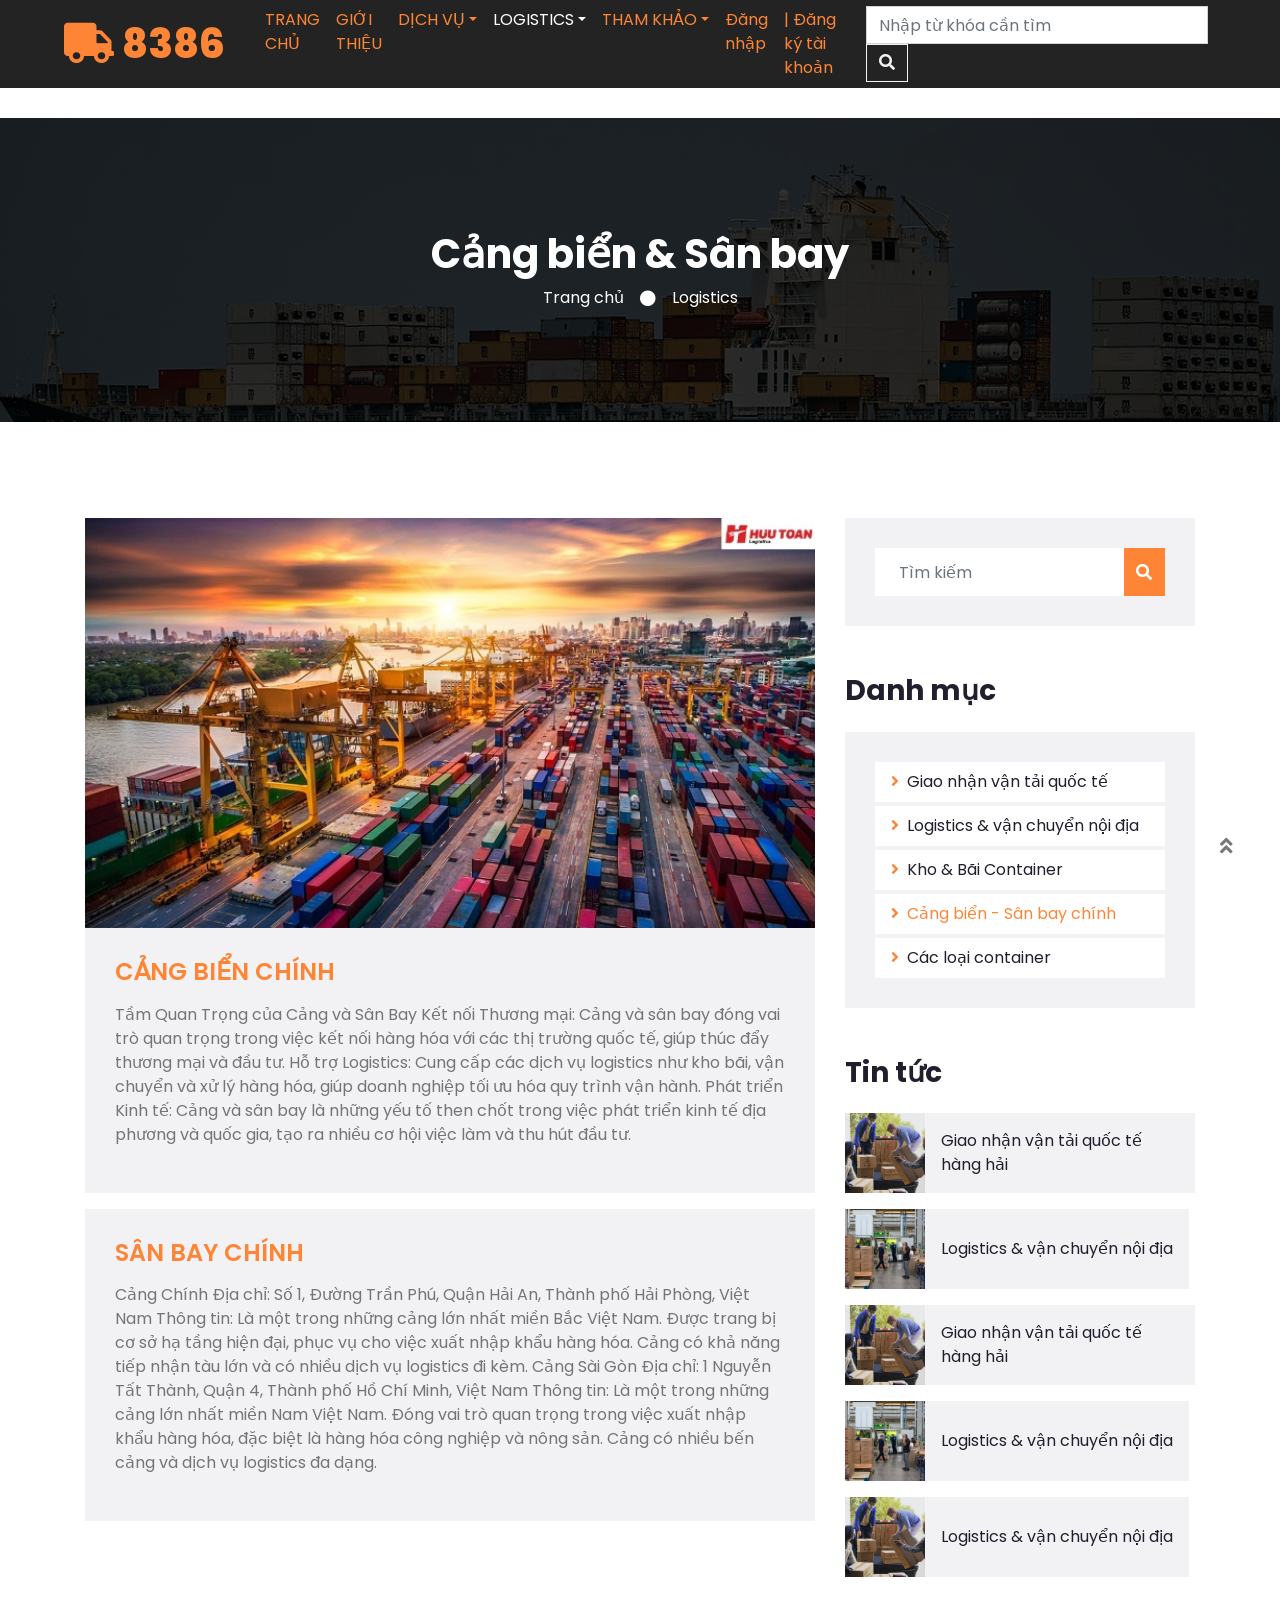
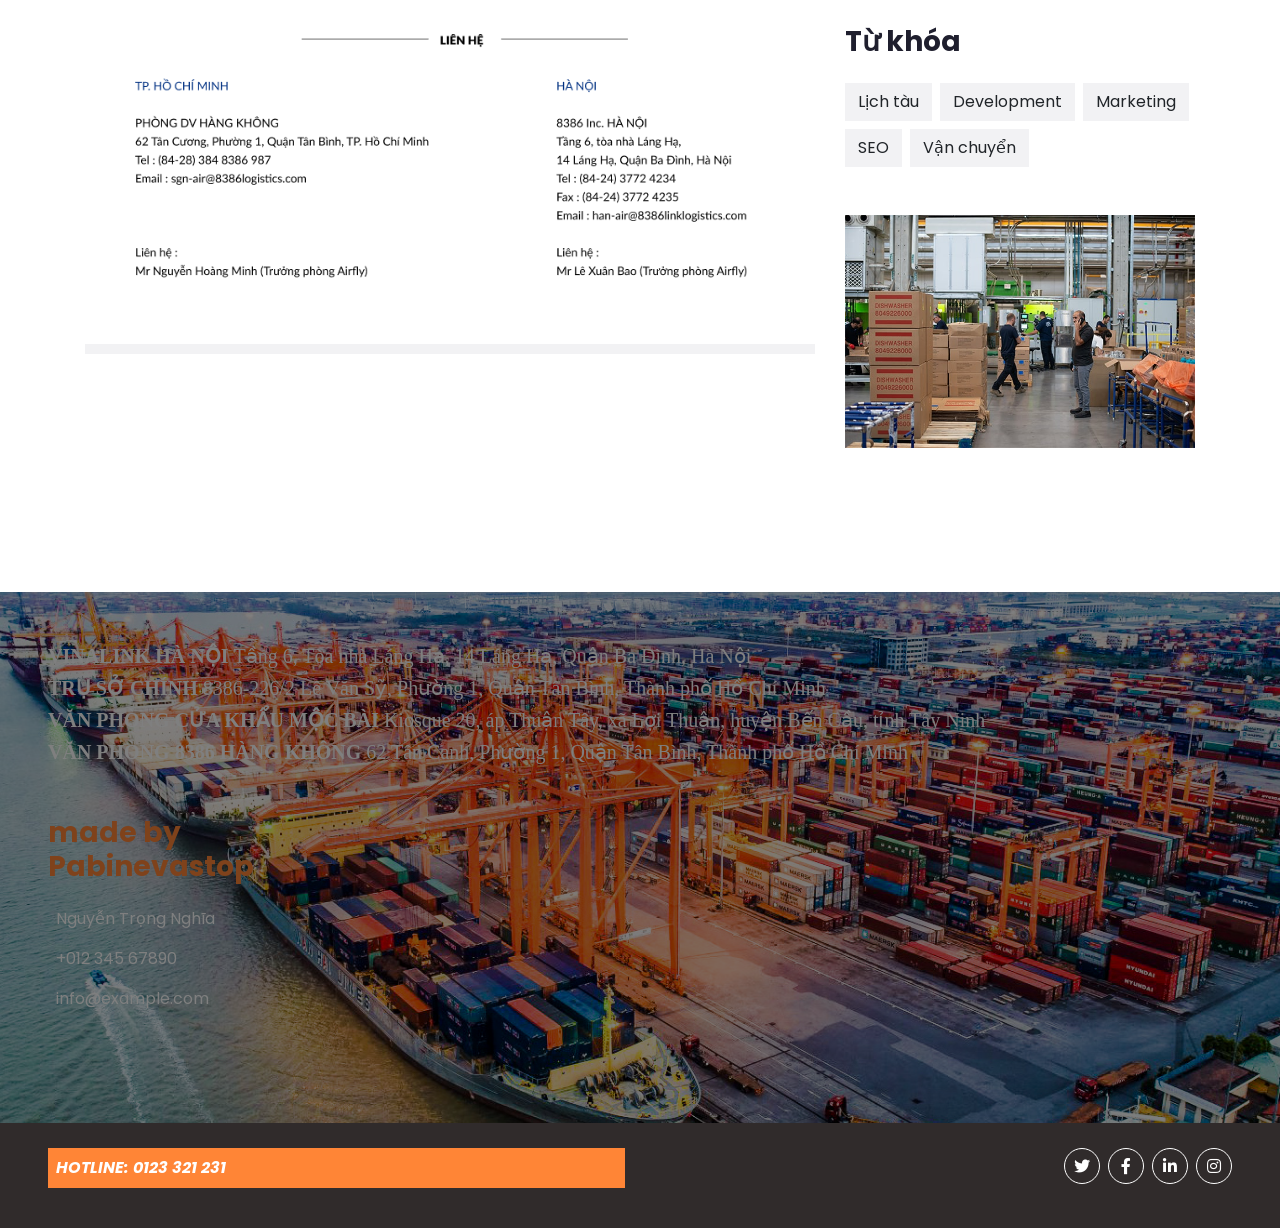
<file: cangbien&sanbay.html>
<!DOCTYPE html>
<html lang="en">

<head>
    <meta charset="utf-8">
    <title>8386 - Logistics</title>
    <meta content="width=device-width, initial-scale=1.0" name="viewport">
    <meta content="Free HTML Templates" name="keywords">
    <meta content="Free HTML Templates" name="description">

    <!-- Favicon -->
    <link href="img/favicon.ico" rel="icon">

    <!-- Google Web Fonts -->
    <link rel="preconnect" href="https://fonts.gstatic.com">
    <link href="https://fonts.googleapis.com/css2?family=Poppins:wght@100;200;300;400;500;600;700;800;900&display=swap" rel="stylesheet">

    <!-- Font Awesome -->
    <link href="https://cdnjs.cloudflare.com/ajax/libs/font-awesome/5.10.0/css/all.min.css" rel="stylesheet">

    <!-- Libraries Stylesheet -->
    <link href="lib/owlcarousel/assets/owl.carousel.min.css" rel="stylesheet">

    <!-- Customized Bootstrap Stylesheet -->
    <link href="css/style.css" rel="stylesheet">
</head>

<body>
    <!-- Navbar Start -->
<div class="container-fluid p-0">
    <nav class="navbar navbar-expand-lg navbar-custom py-3 py-lg-0 px-lg-5">
        <a href="8386fast.html" class="navbar-brand ml-lg-3">
            <h1 class="m-0 display-5 text-uppercase text-primary"><i class="fa fa-truck mr-2"></i>8386</h1>
        </a>
        <button type="button" class="navbar-toggler" data-toggle="collapse" data-target="#navbarCollapse">
            <span class="navbar-toggler-icon"></span>
        </button>
        <div class="collapse navbar-collapse justify-content-between px-lg-3" id="navbarCollapse">
            <div class="navbar-nav m-auto py-0">
                <a href="index.html" class="nav-item nav-link">TRANG CHỦ</a>
                <a href="about.html" class="nav-item nav-link active">GIỚI THIỆU</a>
                <div class="nav-item dropdown">
                    <a href="#" class="nav-link dropdown-toggle" data-toggle="dropdown">DỊCH VỤ</a>
                    <div class="dropdown-menu rounded-0 m-0">
                        <a href="hangkhong.html" class="dropdown-item">Dịch vụ hàng không</a>
                    </div>
                </div>
                <div class="nav-item dropdown">
                    <a href="#" class="nav-link dropdown-toggle  text-white " data-toggle="dropdown">LOGISTICS</a>
                    <div class="dropdown-menu rounded-0 m-0">
                        <a href="cangbien&sanbay.html" class="dropdown-item">Cảng biển - Sân bay</a>
                    </div>
                </div>
                <div class="nav-item dropdown">
                    <a href="#" class="nav-link dropdown-toggle" data-toggle="dropdown">THAM KHẢO</a>
                    <div class="dropdown-menu rounded-0 m-0">
                        <a href="lichtaunoidia.html" class="dropdown-item">Lịch tàu nội địa</a>
                        <a href="lichtauquocte.html" class="dropdown-item">Lịch tàu quốc tế </a>
                    </div>
                </div>
                <a href="login.html" class="nav-item nav-link">Đăng nhập</a>
                <a href="signup.html" class="nav-item nav-link active">| Đăng ký tài khoản</a>
              
            </div>
            <div class="d-flex align-items-center">
                <form class="form-inline">
                    <input class="form-control mr-2" type="search" placeholder="Nhập từ khóa cần tìm" aria-label="Search" style="background-color: white; color: black;">
                    <button class="btn btn-outline-secondary" type="submit">
                        <i class="fa fa-search"></i>
                    </button>
                </form>
            </div>
        </div>
    </nav>
</div>
<!-- Navbar End -->

    <!-- Header Start -->
    <div class="jumbotron jumbotron-fluid mb-5">
        <div class="container text-center py-5">
            <h1 class="text-white font-weight-bold">Cảng biển & Sân bay</h1>
            <div class="d-inline-flex align-items-center text-white">
                <p class="m-0"><a class="text-white" href="">Trang chủ</a></p>
                <i class="fa fa-circle px-3"></i>
                <p class="m-0">Logistics</p>
            </div>
        </div>
    </div>
    <!-- Header End -->


    <!-- Blog Start -->
    <div class="container py-5">
        <div class="row">
            <div class="col-lg-8">
                <!-- Blog Detail Start -->
                <div class="pb-3">
                    <div class="position-relative">
                        <img class="img-fluid w-100" src="img/cang.jpg" alt="">
                    </div>
                    <div class="bg-secondary mb-3" style="padding: 30px;">
                        <h4 class="text-primary mb-3">CẢNG BIỂN CHÍNH</h4>
                        <p>
                            Tầm Quan Trọng của Cảng và Sân Bay
                             Kết nối Thương mại: Cảng và sân bay đóng vai trò quan trọng trong việc kết nối hàng hóa với các thị trường quốc tế, giúp thúc đẩy thương mại và đầu tư.
                            Hỗ trợ Logistics: Cung cấp các dịch vụ logistics như kho bãi, vận chuyển và xử lý hàng hóa, giúp doanh nghiệp tối ưu hóa quy trình vận hành.
                            Phát triển Kinh tế: Cảng và sân bay là những yếu tố then chốt trong việc phát triển kinh tế địa phương và quốc gia, tạo ra nhiều cơ hội việc làm và thu hút đầu tư.</p>
                        
                    </div>
                    <div class="bg-secondary mb-3" style="padding: 30px;">
                        <h4 class="text-primary mb-3">SÂN BAY CHÍNH</h4>
                        <p>Cảng Chính
Địa chỉ: Số 1, Đường Trần Phú, Quận Hải An, Thành phố Hải Phòng, Việt Nam
Thông tin:
Là một trong những cảng lớn nhất miền Bắc Việt Nam.
Được trang bị cơ sở hạ tầng hiện đại, phục vụ cho việc xuất nhập khẩu hàng hóa.
Cảng có khả năng tiếp nhận tàu lớn và có nhiều dịch vụ logistics đi kèm.

Cảng Sài Gòn
Địa chỉ: 1 Nguyễn Tất Thành, Quận 4, Thành phố Hồ Chí Minh, Việt Nam
Thông tin:
Là một trong những cảng lớn nhất miền Nam Việt Nam.
Đóng vai trò quan trọng trong việc xuất nhập khẩu hàng hóa, đặc biệt là hàng hóa công nghiệp và nông sản.
Cảng có nhiều bến cảng và dịch vụ logistics đa dạng.

                    </div>
                </div>
                <!-- Blog Detail End -->

                <!-- Lien he Start -->
 <div class="container-fluid py-5">
    <div class="container text-center">
        <div class="position-relative">
            <img src="img/lienhe.jpg.png" class="img-fluid" style="max-width: 100%; height: auto;">
        </div>
    </div>
</div>
<!-- Lien he End -->
                <!-- Comment Form Start -->
                <div class="bg-secondary mb-3" style="padding: 5px;"></div>
                <!-- Comment Form End -->
            </div>

            <!-- Sidebar Start -->
            <div class="col-lg-4 mt-5 mt-lg-0">
                <!-- Search Form Start -->
                <div class="mb-5">
                    <div class="bg-secondary" style="padding: 30px;">
                        <div class="input-group">
                            <input type="text" class="form-control border-0 p-4" placeholder="Tìm kiếm">
                            <div class="input-group-append">
                                <span class="input-group-text bg-primary border-primary text-white"><i
                                        class="fa fa-search"></i></span>
                            </div>
                        </div>
                    </div>
                </div>
                <!-- Search Form End -->

                <!-- Category Start -->
                <div class="mb-5">
                    <h3 class="mb-4">Danh mục</h3>
                    <div class="bg-secondary" style="padding: 30px;">
                        <ul class="list-inline m-0">
                            <li class="mb-1 py-2 px-3 bg-light d-flex justify-content-between align-items-center">
                                <a class="text-dark" href="#"><i class="fa fa-angle-right text-primary mr-2"></i>Giao nhận vận tải quốc tế</a>
                            <li class="mb-1 py-2 px-3 bg-light d-flex justify-content-between align-items-center">
                                <a class="text-dark" href="#"><i class="fa fa-angle-right text-primary mr-2"></i>Logistics & vận chuyển nội địa</a>
                            </li>
                            <li class="mb-1 py-2 px-3 bg-light d-flex justify-content-between align-items-center">
                                <a class="text-dark" href="#"><i class="fa fa-angle-right text-primary mr-2"></i>Kho & Bãi Container</a>
                            </li>
                            <li class="mb-1 py-2 px-3 bg-light d-flex justify-content-between align-items-center">
                                <a class="text-primary" href="#"><i class="fa fa-angle-right text-primary mr-2"></i>Cảng biển - Sân bay chính</a>
                            </li>
                            <li class="py-2 px-3 bg-light d-flex justify-content-between align-items-center">
                                <a class="text-dark" href="#"><i class="fa fa-angle-right text-primary mr-2"></i>Các loại container</a>
                            </li>
                        </ul>
                    </div>
                </div>
                <!-- Category End -->

                <!-- Recent Post Start -->
                <div class="mb-5">
                    <h3 class="mb-4">Tin tức</h3>
                    <div class="d-flex mb-3">
                        <img class="img-fluid" src="img/blog-1.jpg" style="width: 80px; height: 80px; object-fit: cover;" alt="">
                        <a href="" class="d-flex align-items-center bg-secondary text-dark text-decoration-none px-3" style="height: 80px;">
                            Giao nhận vận tải quốc tế  hàng hải                      </a>
                    </div>
                    <div class="d-flex mb-3">
                        <img class="img-fluid" src="img/blog-2.jpg" style="width: 80px; height: 80px; object-fit: cover;" alt="">
                        <a href="" class="d-flex align-items-center bg-secondary text-dark text-decoration-none px-3" style="height: 80px;">
                            Logistics & vận chuyển nội địa                        </a>
                    </div>
                    <div class="d-flex mb-3">
                        <img class="img-fluid" src="img/blog-1.jpg" style="width: 80px; height: 80px; object-fit: cover;" alt="">
                        <a href="" class="d-flex align-items-center bg-secondary text-dark text-decoration-none px-3" style="height: 80px;">
                            Giao nhận vận tải quốc tế   hàng hải    
                        </a>
                    </div>
                    <div class="d-flex mb-3">
                        <img class="img-fluid" src="img/blog-2.jpg" style="width: 80px; height: 80px; object-fit: cover;" alt="">
                        <a href="" class="d-flex align-items-center bg-secondary text-dark text-decoration-none px-3" style="height: 80px;">
                            Logistics & vận chuyển nội địa      
                        </a>
                    </div>
                    <div class="d-flex mb-3">
                        <img class="img-fluid" src="img/blog-1.jpg" style="width: 80px; height: 80px; object-fit: cover;" alt="">
                        <a href="" class="d-flex align-items-center bg-secondary text-dark text-decoration-none px-3" style="height: 80px;">
                            Logistics & vận chuyển nội địa      
                        </a>
                    </div>
                </div>
                <!-- Recent Post End -->

                <!-- Tags Start -->
                <div class="mb-5">
                    <h3 class="mb-4">Từ khóa</h3>
                    <div class="d-flex flex-wrap m-n1">
                        <a href="" class="btn btn-secondary m-1">Lịch tàu</a>
                        <a href="" class="btn btn-secondary m-1">Development</a>
                        <a href="" class="btn btn-secondary m-1">Marketing</a>
                        <a href="" class="btn btn-secondary m-1">SEO</a>
                        <a href="" class="btn btn-secondary m-1">Vận chuyển</a>
                    </div>
                </div>
                <!-- Tags End -->

                <!-- Image Start -->
                <div class="mb-5">
                    <img src="img/blog-2.jpg" alt="" class="img-fluid">
                </div>
                <!-- Image End -->
            </div>
            <!-- Sidebar End -->
        </div>
    </div>
    <!-- Blog End -->

  <!-- Footer Start -->
  <div class="container-fluid footer-bg text-white mt-5 py-5 px-sm-3 px-md-5">
    <div style="width: 100%; height: 100%">
        <span style="color: white; font-size: 20px; font-family: Lato; font-weight: 800; line-height: 32px; word-wrap: break-word">VINALINK HÀ NỘI </span>
        <span style="color: white; font-size: 20px; font-family: Lato; font-weight: 400; line-height: 32px; word-wrap: break-word">Tầng 6, Tòa nhà Láng Hạ, 14 Láng Hạ, Quận Ba Đình, Hà Nội</span>
    </div>
    <div style="width: 100%; height: 100%">
        <span style="color: white; font-size: 20px; font-family: Lato; font-weight: 800; line-height: 32px; word-wrap: break-word">TRỤ SỞ CHÍNH </span>
        <span style="color: white; font-size: 20px; font-family: Lato; font-weight: 400; line-height: 32px; word-wrap: break-word">8386-226/2 Lê Văn Sỹ, Phường 1, Quận Tân Bình, Thành phố Hồ Chí Minh </span>
    </div>
    <div style="width: 100%; height: 100%"><span style="color: white; font-size: 20px; font-family: Lato; font-weight: 800; line-height: 32px; word-wrap: break-word">VĂN PHÒNG CỬA KHẨU MỘC BÀI </span><span style="color: white; font-size: 20px; font-family: Lato; font-weight: 400; line-height: 32px; word-wrap: break-word">Kiosque 20, áp Thuận Tây, xã Lợi Thuận, huyện Bến Cầu, tỉnh Tây Ninh</span></div>
    <div style="width: 100%; height: 100%"><span style="color: white; font-size: 20px; font-family: Lato; font-weight: 800; line-height: 32px; word-wrap: break-word">VĂN PHÒNG  8386 HÀNG KHÔNG </span><span style="color: white; font-size: 20px; font-family: Lato; font-weight: 400; line-height: 32px; word-wrap: break-word">62 Tân Canh, Phường 1, Quận Tân Bình, Thành phố Hồ Chí Minh</span></div>  
    <div class="row pt-5">
        <div class="col-lg-7 col-md-6">
            <div class="row">
                <div class="col-md-6 mb-5">
                    <h3 class="text-primary mb-4">made by Pabinevastop</h3>
                    <p><i class="mr-2"></i>Nguyễn Trọng Nghĩa</p>
                    <p><i class="mr-2"></i>+012 345 67890</p>
                    <p><i class="mr-2"></i>info@example.com</p>
                </div>
            </div>
        </div>
    </div>
</div>
<div class="container-fluid bg-dark text-white border-top py-4 px-sm-3 px-md-5" style="border-color: #302B2B !important;">
    <div class="row">
        <div class="col-lg-6 text-center text-md-left mb-3 mb-md-0">
            <div class="d-flex bg-primary mb-3 p-2">
                <a href=""><i class="text-white font-weight-bold">HOTLINE: 0123 321 231 </i></a>   
            </div>
        </div>
        <div class="d-flex justify-content-start mt-4">
           <!--LIÊN HỆ-->
        </div>
        <div class="col-lg-6 text-center text-md-right">
            <ul class="nav d-inline-flex">
                <li class="nav-item">
                    <a class="btn btn-outline-light btn-social mr-2" href="#"><i class="fab fa-twitter"></i></a>
                </li>
                <li class="nav-item">
                    <a class="btn btn-outline-light btn-social mr-2" href="#"><i class="fab fa-facebook-f"></i></a>
                </li>
                <li class="nav-item">
                    <a class="btn btn-outline-light btn-social mr-2" href="#"><i class="fab fa-linkedin-in"></i></a>
                </li>
                <li class="nav-item">
                    <a class="btn btn-outline-light btn-social" href="#"><i class="fab fa-instagram"></i></a>
                </li>
            </ul>
        </div>
    </div>
</div>
<!-- Footer End -->


    <!-- Back to Top -->
    <a href="#" class="btn btn-lg btn-primary back-to-top"><i class="fa fa-angle-double-up"></i></a>


    <!-- JavaScript Libraries -->
    <script src="https://code.jquery.com/jquery-3.4.1.min.js"></script>
    <script src="https://stackpath.bootstrapcdn.com/bootstrap/4.4.1/js/bootstrap.bundle.min.js"></script>
    <script src="lib/easing/easing.min.js"></script>
    <script src="lib/waypoints/waypoints.min.js"></script>
    <script src="lib/counterup/counterup.min.js"></script>
    <script src="lib/owlcarousel/owl.carousel.min.js"></script>

    <!-- Contact Javascript File -->
    <script src="mail/jqBootstrapValidation.min.js"></script>
    <script src="mail/contact.js"></script>

    <!-- Template Javascript -->
    <script src="js/main.js"></script>
</body>

</html>
</file>
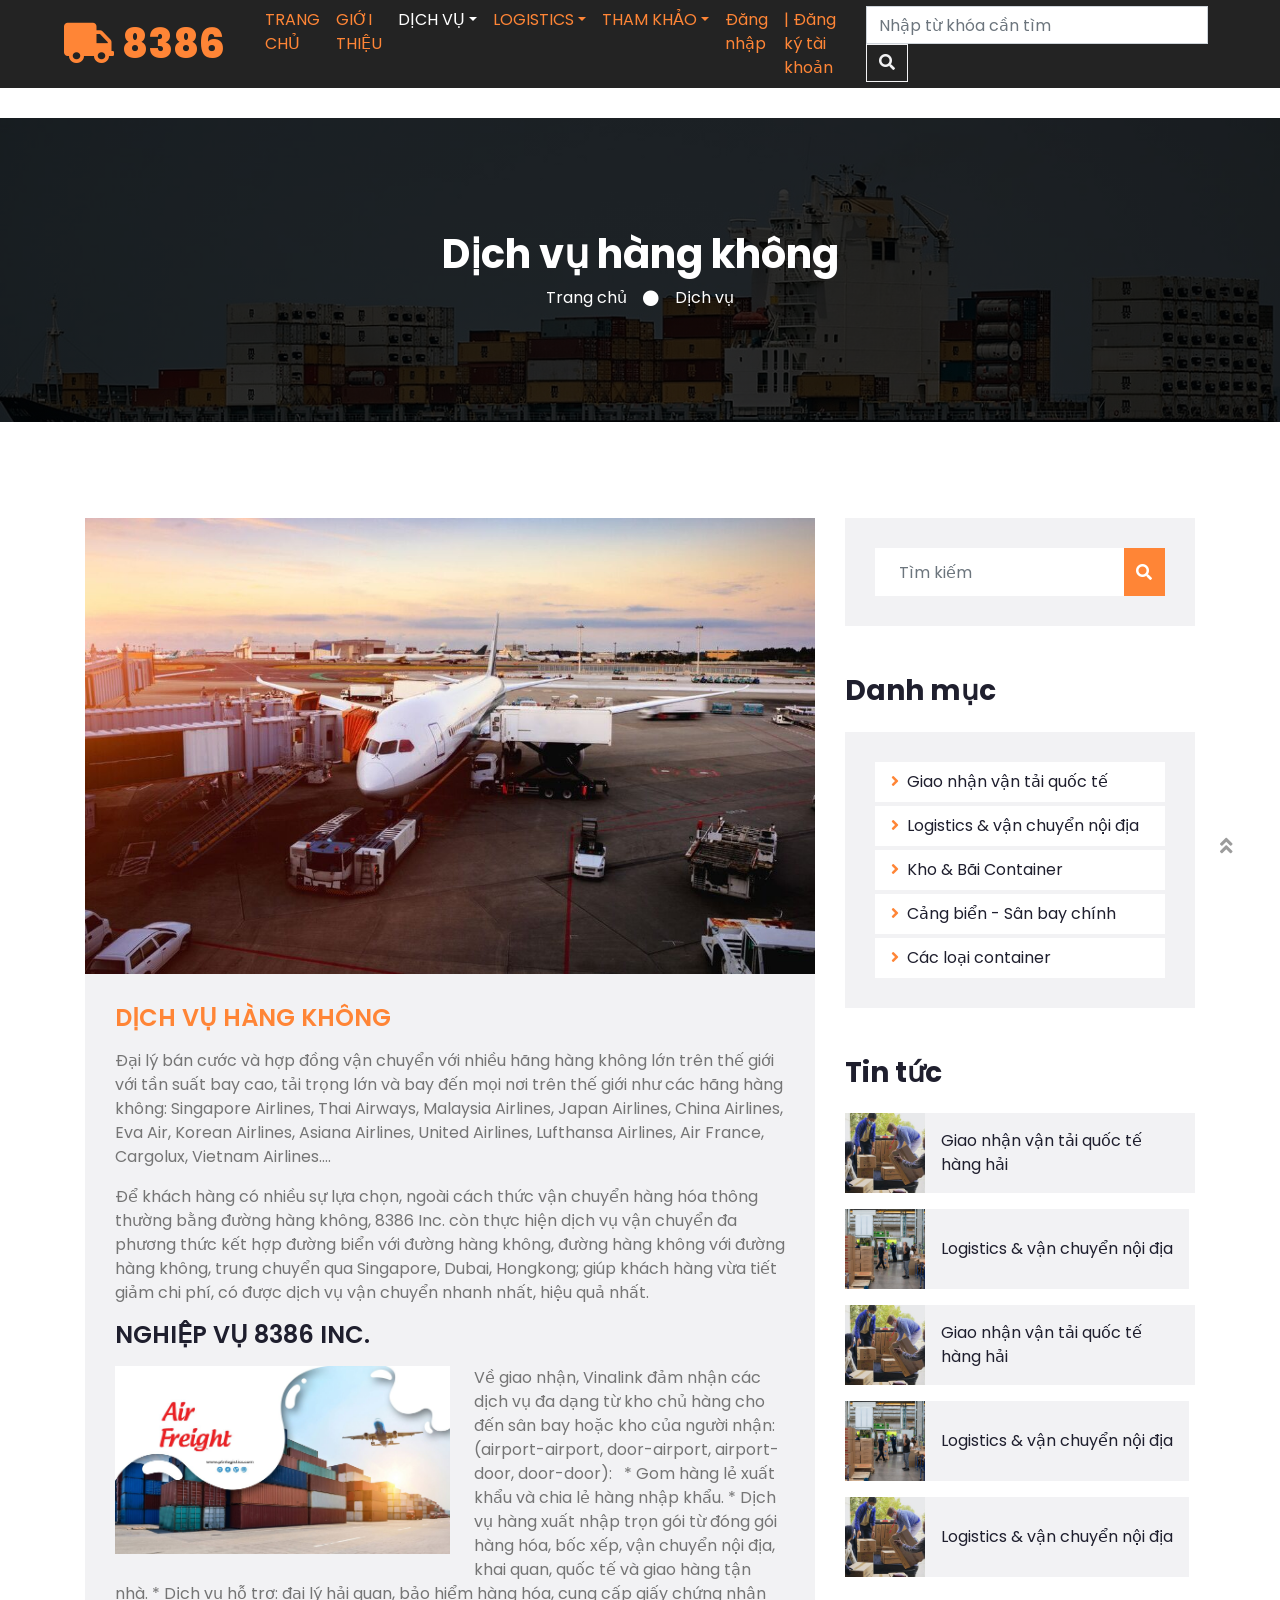
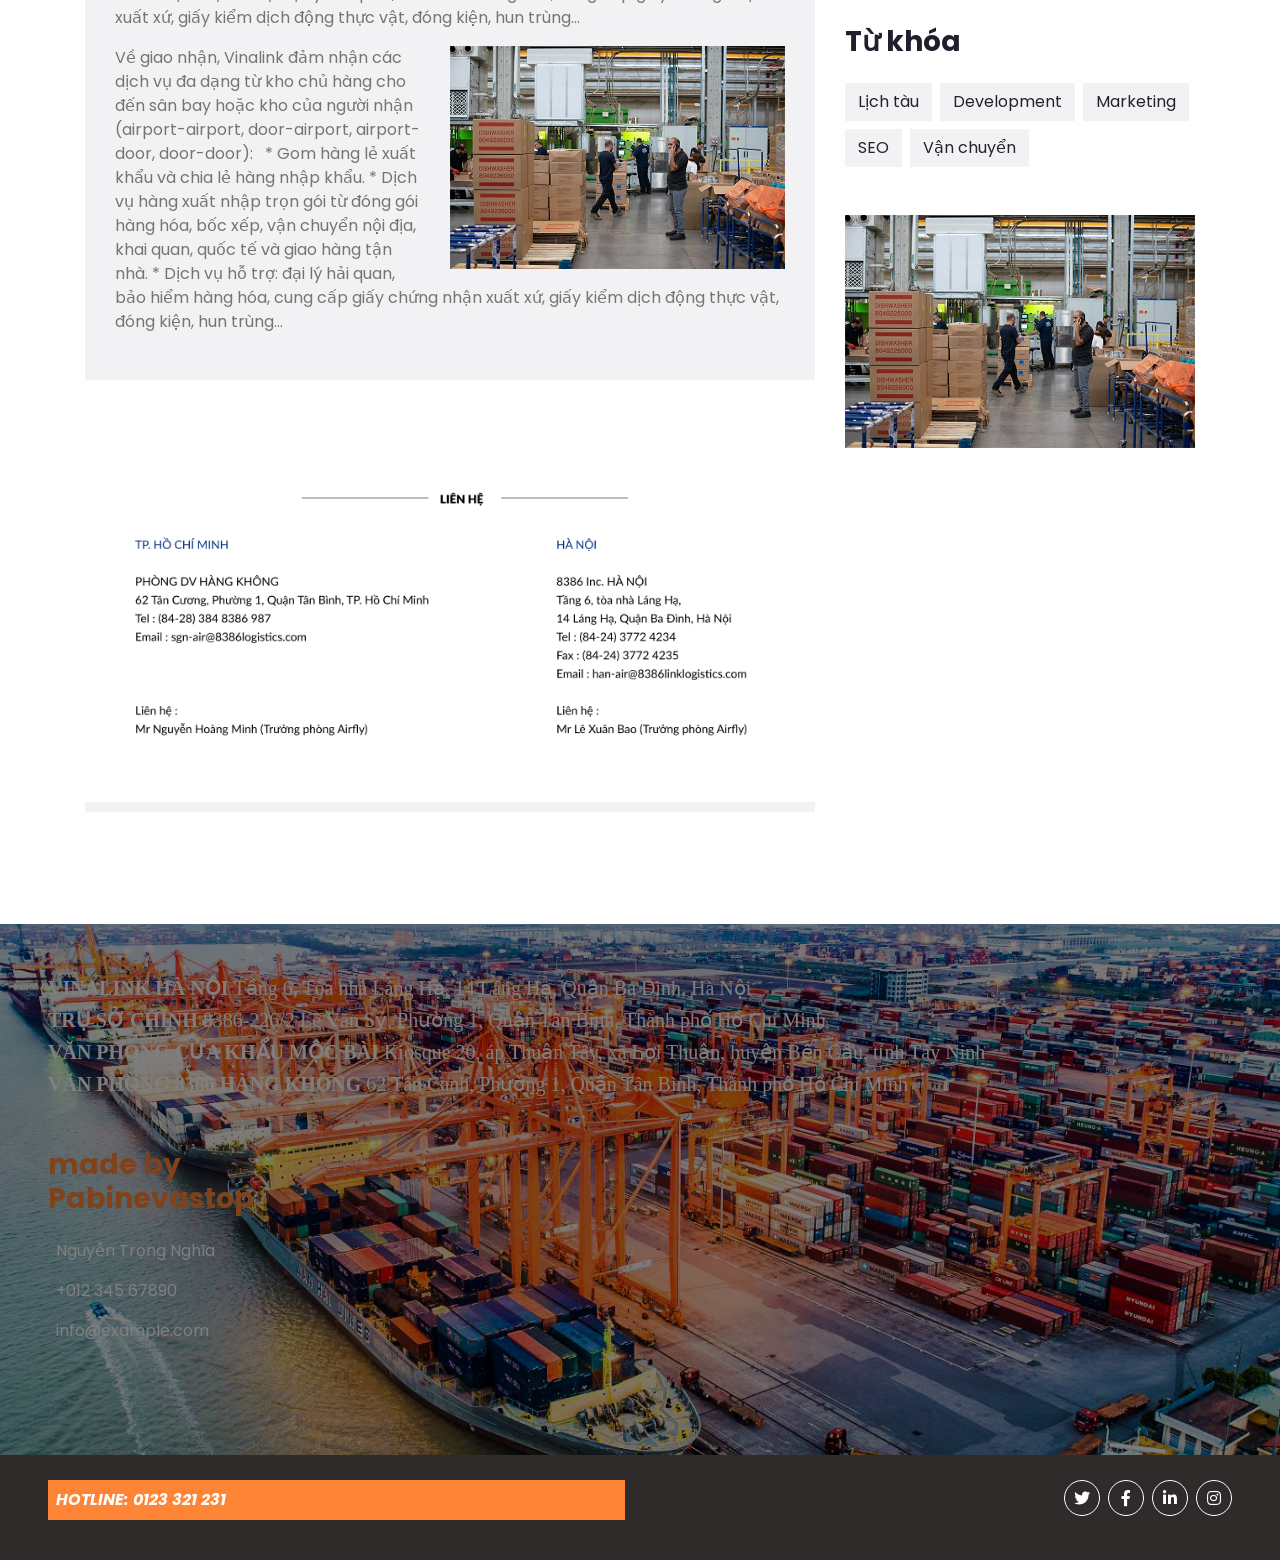
<file: hangkhong.html>
<!DOCTYPE html>
<html lang="en">

<head>
    <meta charset="utf-8">
    <title>8386 - Dịch vu</title>
    <meta content="width=device-width, initial-scale=1.0" name="viewport">
    <meta content="Free HTML Templates" name="keywords">
    <meta content="Free HTML Templates" name="description">

    <!-- Favicon -->
    <link href="img/favicon.ico" rel="icon">

    <!-- Google Web Fonts -->
    <link rel="preconnect" href="https://fonts.gstatic.com">
    <link href="https://fonts.googleapis.com/css2?family=Poppins:wght@100;200;300;400;500;600;700;800;900&display=swap" rel="stylesheet">

    <!-- Font Awesome -->
    <link href="https://cdnjs.cloudflare.com/ajax/libs/font-awesome/5.10.0/css/all.min.css" rel="stylesheet">

    <!-- Libraries Stylesheet -->
    <link href="lib/owlcarousel/assets/owl.carousel.min.css" rel="stylesheet">

    <!-- Customized Bootstrap Stylesheet -->
    <link href="css/style.css" rel="stylesheet">
</head>

<body>
     <!-- Navbar Start -->
<div class="container-fluid p-0">
    <nav class="navbar navbar-expand-lg navbar-custom py-3 py-lg-0 px-lg-5">
        <a href="8386fast.html" class="navbar-brand ml-lg-3">
            <h1 class="m-0 display-5 text-uppercase text-primary"><i class="fa fa-truck mr-2"></i>8386</h1>
        </a>
        <button type="button" class="navbar-toggler" data-toggle="collapse" data-target="#navbarCollapse">
            <span class="navbar-toggler-icon"></span>
        </button>
        <div class="collapse navbar-collapse justify-content-between px-lg-3" id="navbarCollapse">
            <div class="navbar-nav m-auto py-0">
                <a href="index.html" class="nav-item nav-link">TRANG CHỦ</a>
                <a href="about.html" class="nav-item nav-link active">GIỚI THIỆU</a>
                <div class="nav-item dropdown">
                    <a href="#" class="nav-link dropdown-toggle  text-white" data-toggle="dropdown">DỊCH VỤ</a>
                    <div class="dropdown-menu rounded-0 m-0">
                        <a href="hangkhong.html" class="dropdown-item">Dịch vụ hàng không</a>
                    </div>
                </div>
                <div class="nav-item dropdown">
                    <a href="#" class="nav-link dropdown-toggle" data-toggle="dropdown">LOGISTICS</a>
                    <div class="dropdown-menu rounded-0 m-0">
                        <a href="cangbien&sanbay.html" class="dropdown-item">Cảng biển - Sân bay</a>
                    </div>
                </div>
                <div class="nav-item dropdown">
                    <a href="#" class="nav-link dropdown-toggle" data-toggle="dropdown">THAM KHẢO</a>
                    <div class="dropdown-menu rounded-0 m-0">
                        <a href="lichtaunoidia.html" class="dropdown-item">Lịch tàu nội địa</a>
                        <a href="lichtauquocte.html" class="dropdown-item">Lịch tàu quốc tế </a>
                    </div>
                </div>
                <a href="login.html" class="nav-item nav-link">Đăng nhập</a>
                <a href="signup.html" class="nav-item nav-link active">| Đăng ký tài khoản</a>
              
            </div>
            <div class="d-flex align-items-center">
                <form class="form-inline">
                    <input class="form-control mr-2" type="search" placeholder="Nhập từ khóa cần tìm" aria-label="Search" style="background-color: white; color: black;">
                    <button class="btn btn-outline-secondary" type="submit">
                        <i class="fa fa-search"></i>
                    </button>
                </form>
            </div>
        </div>
    </nav>
</div>
<!-- Navbar End -->

<!-- Header Start -->
<div class="jumbotron jumbotron-fluid mb-5">
    <div class="container text-center py-5">
        <h1 class="text-white font-weight-bold">Dịch vụ hàng không</h1>
        <div class="d-inline-flex align-items-center text-white">
            <p class="m-0"><a class="text-white" href="">Trang chủ</a></p>
            <i class="fa fa-circle px-3"></i>
            <p class="m-0">Dịch vụ</p>
        </div>
    </div>
</div>
<!-- Header End -->


    <!-- Blog Start -->
    <div class="container py-5">
        <div class="row">
            <div class="col-lg-8">
                <!-- Blog Detail Start -->
                <div class="pb-3">
                    <div class="position-relative">
                        <img class="img-fluid w-100" src="img/plane.jpg" alt="">
                    </div>
                    <div class="bg-secondary mb-3" style="padding: 30px;">
                        <h4 class="text-primary mb-3">DỊCH VỤ HÀNG KHÔNG</h4>
                        <p>Đại lý bán cước và hợp đồng vận chuyển với nhiều hãng hàng không lớn trên thế giới với tần suất bay cao, tải trọng lớn và bay đến mọi nơi trên thế giới như các hãng hàng không: Singapore Airlines, Thai Airways, Malaysia Airlines, Japan Airlines, China Airlines, Eva Air, Korean Airlines, Asiana Airlines, United Airlines, Lufthansa Airlines, Air France, Cargolux, Vietnam Airlines….</p>
                        <p>Để khách hàng có nhiều sự lựa chọn, ngoài cách thức vận chuyển hàng hóa thông thường bằng đường hàng không, 8386 Inc. còn thực hiện dịch vụ vận chuyển đa phương thức kết hợp đường biển với đường hàng không, đường hàng không với đường hàng không, trung chuyển qua Singapore, Dubai, Hongkong; giúp khách hàng vừa tiết giảm chi phí, có được dịch vụ vận chuyển nhanh nhất, hiệu quả nhất.</p>
                        <h4 class="mb-3">NGHIỆP VỤ 8386 INC.</h4>
                        <img class="img-fluid w-50 float-left mr-4 mb-2" src="img/plane2.jpg">
                        <p>Về giao nhận, Vinalink đảm nhận các dịch vụ đa dạng từ kho chủ hàng cho đến sân bay hoặc kho của người nhận:
                            (airport-airport, door-airport, airport-door, door-door):
                             
                            * Gom hàng lẻ xuất khẩu và chia lẻ hàng nhập khẩu.
                            * Dịch vụ hàng xuất nhập trọn gói từ đóng gói hàng hóa, bốc xếp, vận chuyển nội địa, khai quan,  quốc tế và giao hàng tận nhà.
                            * Dịch vụ hỗ trợ: đại l‎ý hải quan, bảo hiểm hàng hóa, cung cấp giấy chứng nhận xuất xứ, giấy kiểm dịch động thực vật, đóng kiện, hun trùng…
                             </p>
                        <img class="img-fluid w-50 float-right ml-4 mb-2" src="img/blog-2.jpg">
                        <p>Về giao nhận, Vinalink đảm nhận các dịch vụ đa dạng từ kho chủ hàng cho đến sân bay hoặc kho của người nhận (airport-airport, door-airport, airport-door, door-door):
 
                            * Gom hàng lẻ xuất khẩu và chia lẻ hàng nhập khẩu.
                            * Dịch vụ hàng xuất nhập trọn gói từ đóng gói hàng hóa, bốc xếp, vận chuyển nội địa, khai quan,  quốc tế và giao hàng tận nhà.
                            * Dịch vụ hỗ trợ: đại l‎ý hải quan, bảo hiểm hàng hóa, cung cấp giấy chứng nhận xuất xứ, giấy kiểm dịch động thực vật, đóng kiện, hun trùng…
                             </p>
                    </div>
                </div>
                <!-- Blog Detail End -->

                <!-- Lien he Start -->
 <div class="container-fluid py-5">
    <div class="container text-center">
        <div class="position-relative">
            <img src="img/lienhe.jpg.png" class="img-fluid" style="max-width: 100%; height: auto;">
        </div>
    </div>
</div>
<!-- Lien he End -->
                <!-- Comment Form Start -->
                <div class="bg-secondary mb-3" style="padding: 5px;"></div>
                <!-- Comment Form End -->
            </div>

            <!-- Sidebar Start -->
            <div class="col-lg-4 mt-5 mt-lg-0">
                <!-- Search Form Start -->
                <div class="mb-5">
                    <div class="bg-secondary" style="padding: 30px;">
                        <div class="input-group">
                            <input type="text" class="form-control border-0 p-4" placeholder="Tìm kiếm">
                            <div class="input-group-append">
                                <span class="input-group-text bg-primary border-primary text-white"><i
                                        class="fa fa-search"></i></span>
                            </div>
                        </div>
                    </div>
                </div>
                <!-- Search Form End -->

                <!-- Category Start -->
                <div class="mb-5">
                    <h3 class="mb-4">Danh mục</h3>
                    <div class="bg-secondary" style="padding: 30px;">
                        <ul class="list-inline m-0">
                            <li class="mb-1 py-2 px-3 bg-light d-flex justify-content-between align-items-center">
                                <a class="text-dark" href="#"><i class="fa fa-angle-right text-primary mr-2"></i>Giao nhận vận tải quốc tế</a>
                            <li class="mb-1 py-2 px-3 bg-light d-flex justify-content-between align-items-center">
                                <a class="text-dark" href="#"><i class="fa fa-angle-right text-primary mr-2"></i>Logistics & vận chuyển nội địa</a>
                            </li>
                            <li class="mb-1 py-2 px-3 bg-light d-flex justify-content-between align-items-center">
                                <a class="text-dark" href="#"><i class="fa fa-angle-right text-primary mr-2"></i>Kho & Bãi Container</a>
                            </li>
                            <li class="mb-1 py-2 px-3 bg-light d-flex justify-content-between align-items-center">
                                <a class="text-dark" href="#"><i class="fa fa-angle-right text-primary mr-2"></i>Cảng biển - Sân bay chính</a>
                            </li>
                            <li class="py-2 px-3 bg-light d-flex justify-content-between align-items-center">
                                <a class="text-dark" href="#"><i class="fa fa-angle-right text-primary mr-2"></i>Các loại container</a>
                            </li>
                        </ul>
                    </div>
                </div>
                <!-- Category End -->

                <!-- Recent Post Start -->
                <div class="mb-5">
                    <h3 class="mb-4">Tin tức</h3>
                    <div class="d-flex mb-3">
                        <img class="img-fluid" src="img/blog-1.jpg" style="width: 80px; height: 80px; object-fit: cover;" alt="">
                        <a href="" class="d-flex align-items-center bg-secondary text-dark text-decoration-none px-3" style="height: 80px;">
                            Giao nhận vận tải quốc tế  hàng hải                      </a>
                    </div>
                    <div class="d-flex mb-3">
                        <img class="img-fluid" src="img/blog-2.jpg" style="width: 80px; height: 80px; object-fit: cover;" alt="">
                        <a href="" class="d-flex align-items-center bg-secondary text-dark text-decoration-none px-3" style="height: 80px;">
                            Logistics & vận chuyển nội địa                        </a>
                    </div>
                    <div class="d-flex mb-3">
                        <img class="img-fluid" src="img/blog-1.jpg" style="width: 80px; height: 80px; object-fit: cover;" alt="">
                        <a href="" class="d-flex align-items-center bg-secondary text-dark text-decoration-none px-3" style="height: 80px;">
                            Giao nhận vận tải quốc tế   hàng hải    
                        </a>
                    </div>
                    <div class="d-flex mb-3">
                        <img class="img-fluid" src="img/blog-2.jpg" style="width: 80px; height: 80px; object-fit: cover;" alt="">
                        <a href="" class="d-flex align-items-center bg-secondary text-dark text-decoration-none px-3" style="height: 80px;">
                            Logistics & vận chuyển nội địa      
                        </a>
                    </div>
                    <div class="d-flex mb-3">
                        <img class="img-fluid" src="img/blog-1.jpg" style="width: 80px; height: 80px; object-fit: cover;" alt="">
                        <a href="" class="d-flex align-items-center bg-secondary text-dark text-decoration-none px-3" style="height: 80px;">
                            Logistics & vận chuyển nội địa      
                        </a>
                    </div>
                </div>
                <!-- Recent Post End -->

                <!-- Tags Start -->
                <div class="mb-5">
                    <h3 class="mb-4">Từ khóa</h3>
                    <div class="d-flex flex-wrap m-n1">
                        <a href="" class="btn btn-secondary m-1">Lịch tàu</a>
                        <a href="" class="btn btn-secondary m-1">Development</a>
                        <a href="" class="btn btn-secondary m-1">Marketing</a>
                        <a href="" class="btn btn-secondary m-1">SEO</a>
                        <a href="" class="btn btn-secondary m-1">Vận chuyển</a>
                    </div>
                </div>
                <!-- Tags End -->

                <!-- Image Start -->
                <div class="mb-5">
                    <img src="img/blog-2.jpg" alt="" class="img-fluid">
                </div>
                <!-- Image End -->
            </div>
            <!-- Sidebar End -->
        </div>
    </div>
    <!-- Blog End -->


    <!-- Footer Start -->
<div class="container-fluid footer-bg text-white mt-5 py-5 px-sm-3 px-md-5">
    <div style="width: 100%; height: 100%">
        <span style="color: white; font-size: 20px; font-family: Lato; font-weight: 800; line-height: 32px; word-wrap: break-word">VINALINK HÀ NỘI </span>
        <span style="color: white; font-size: 20px; font-family: Lato; font-weight: 400; line-height: 32px; word-wrap: break-word">Tầng 6, Tòa nhà Láng Hạ, 14 Láng Hạ, Quận Ba Đình, Hà Nội</span>
    </div>
    <div style="width: 100%; height: 100%">
        <span style="color: white; font-size: 20px; font-family: Lato; font-weight: 800; line-height: 32px; word-wrap: break-word">TRỤ SỞ CHÍNH </span>
        <span style="color: white; font-size: 20px; font-family: Lato; font-weight: 400; line-height: 32px; word-wrap: break-word">8386-226/2 Lê Văn Sỹ, Phường 1, Quận Tân Bình, Thành phố Hồ Chí Minh </span>
    </div>
    <div style="width: 100%; height: 100%"><span style="color: white; font-size: 20px; font-family: Lato; font-weight: 800; line-height: 32px; word-wrap: break-word">VĂN PHÒNG CỬA KHẨU MỘC BÀI </span><span style="color: white; font-size: 20px; font-family: Lato; font-weight: 400; line-height: 32px; word-wrap: break-word">Kiosque 20, áp Thuận Tây, xã Lợi Thuận, huyện Bến Cầu, tỉnh Tây Ninh</span></div>
    <div style="width: 100%; height: 100%"><span style="color: white; font-size: 20px; font-family: Lato; font-weight: 800; line-height: 32px; word-wrap: break-word">VĂN PHÒNG  8386 HÀNG KHÔNG </span><span style="color: white; font-size: 20px; font-family: Lato; font-weight: 400; line-height: 32px; word-wrap: break-word">62 Tân Canh, Phường 1, Quận Tân Bình, Thành phố Hồ Chí Minh</span></div>  
    <div class="row pt-5">
        <div class="col-lg-7 col-md-6">
            <div class="row">
                <div class="col-md-6 mb-5">
                    <h3 class="text-primary mb-4">made by Pabinevastop</h3>
                    <p><i class="mr-2"></i>Nguyễn Trọng Nghĩa</p>
                    <p><i class="mr-2"></i>+012 345 67890</p>
                    <p><i class="mr-2"></i>info@example.com</p>
                </div>
            </div>
        </div>
    </div>
</div>
<div class="container-fluid bg-dark text-white border-top py-4 px-sm-3 px-md-5" style="border-color: #302B2B !important;">
    <div class="row">
        <div class="col-lg-6 text-center text-md-left mb-3 mb-md-0">
            <div class="d-flex bg-primary mb-3 p-2">
                <a href=""><i class="text-white font-weight-bold">HOTLINE: 0123 321 231 </i></a>   
            </div>
        </div>
        <div class="d-flex justify-content-start mt-4">
           <!--LIÊN HỆ-->
        </div>
        <div class="col-lg-6 text-center text-md-right">
            <ul class="nav d-inline-flex">
                <li class="nav-item">
                    <a class="btn btn-outline-light btn-social mr-2" href="#"><i class="fab fa-twitter"></i></a>
                </li>
                <li class="nav-item">
                    <a class="btn btn-outline-light btn-social mr-2" href="#"><i class="fab fa-facebook-f"></i></a>
                </li>
                <li class="nav-item">
                    <a class="btn btn-outline-light btn-social mr-2" href="#"><i class="fab fa-linkedin-in"></i></a>
                </li>
                <li class="nav-item">
                    <a class="btn btn-outline-light btn-social" href="#"><i class="fab fa-instagram"></i></a>
                </li>
            </ul>
        </div>
    </div>
</div>
<!-- Footer End -->



    <!-- Back to Top -->
    <a href="#" class="btn btn-lg btn-primary back-to-top"><i class="fa fa-angle-double-up"></i></a>


    <!-- JavaScript Libraries -->
    <script src="https://code.jquery.com/jquery-3.4.1.min.js"></script>
    <script src="https://stackpath.bootstrapcdn.com/bootstrap/4.4.1/js/bootstrap.bundle.min.js"></script>
    <script src="lib/easing/easing.min.js"></script>
    <script src="lib/waypoints/waypoints.min.js"></script>
    <script src="lib/counterup/counterup.min.js"></script>
    <script src="lib/owlcarousel/owl.carousel.min.js"></script>

    <!-- Contact Javascript File -->
    <script src="mail/jqBootstrapValidation.min.js"></script>
    <script src="mail/contact.js"></script>

    <!-- Template Javascript -->
    <script src="js/main.js"></script>
</body>

</html>
</file>
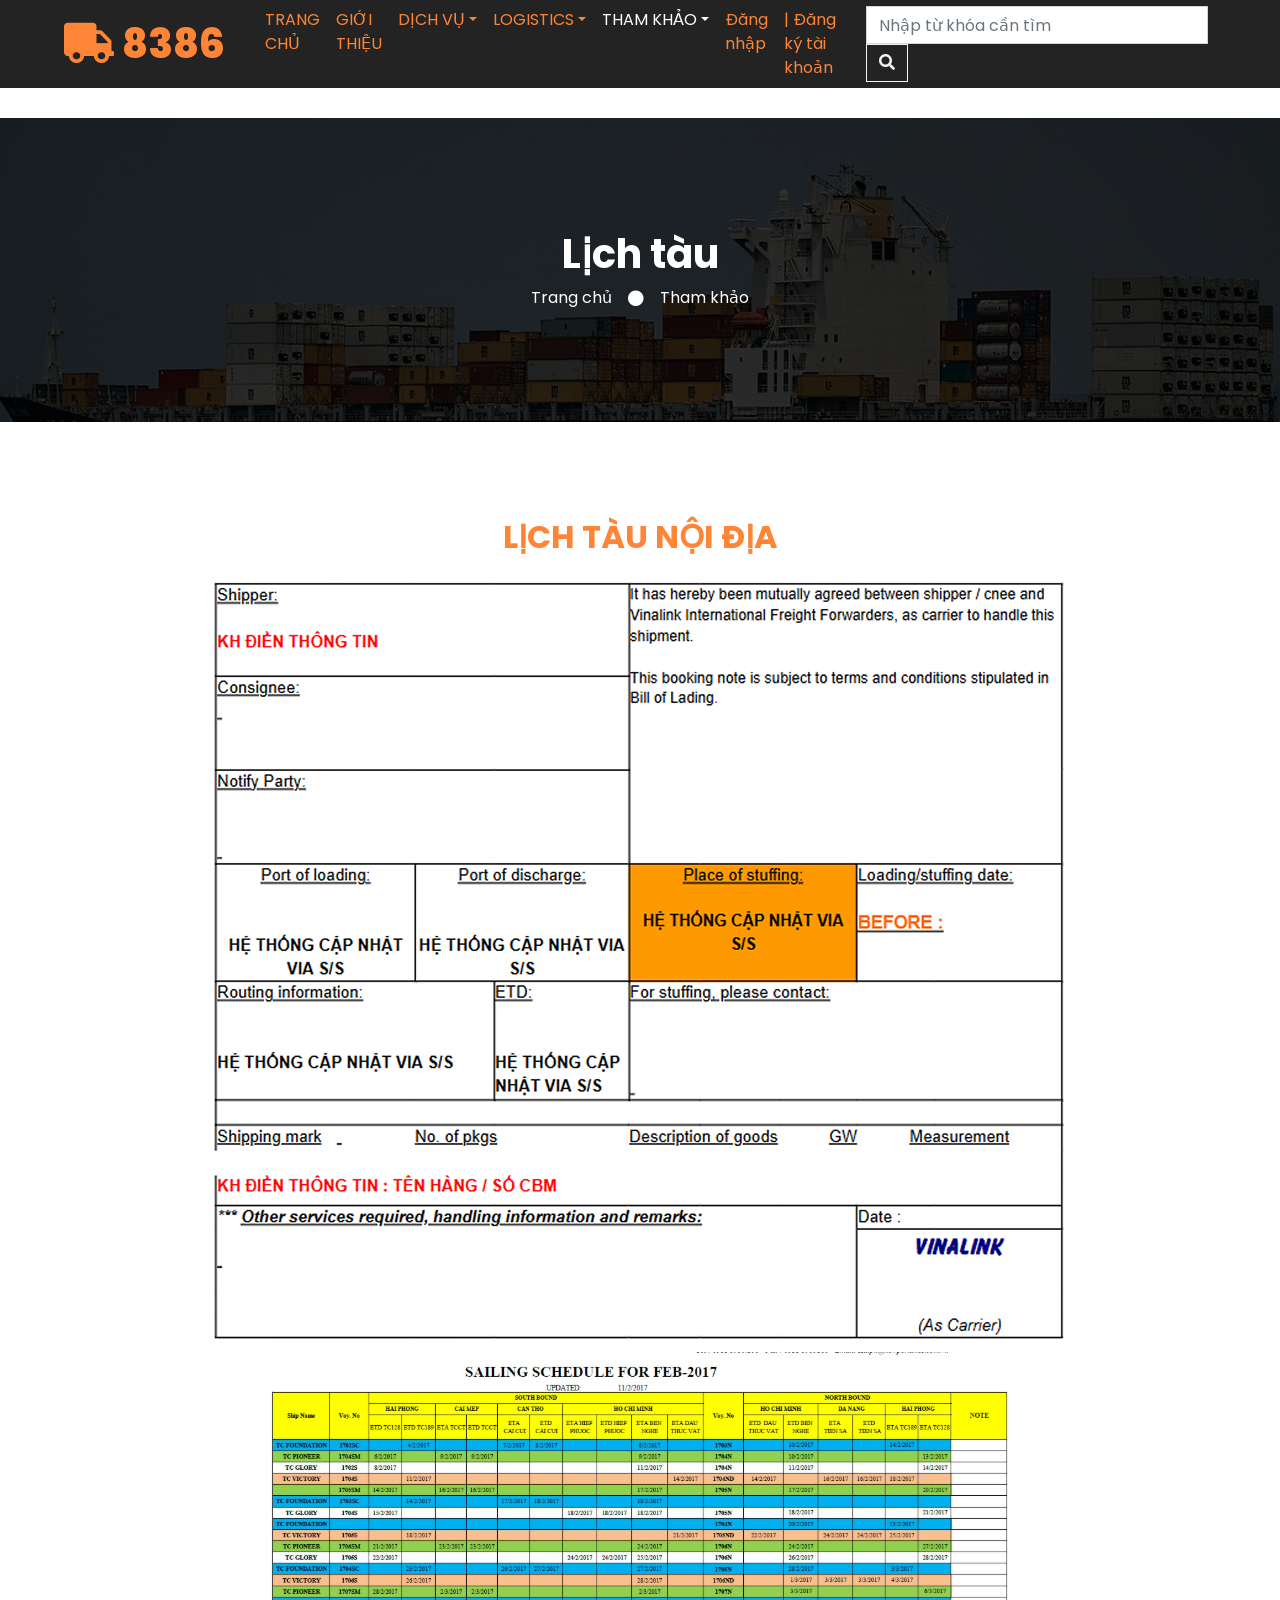
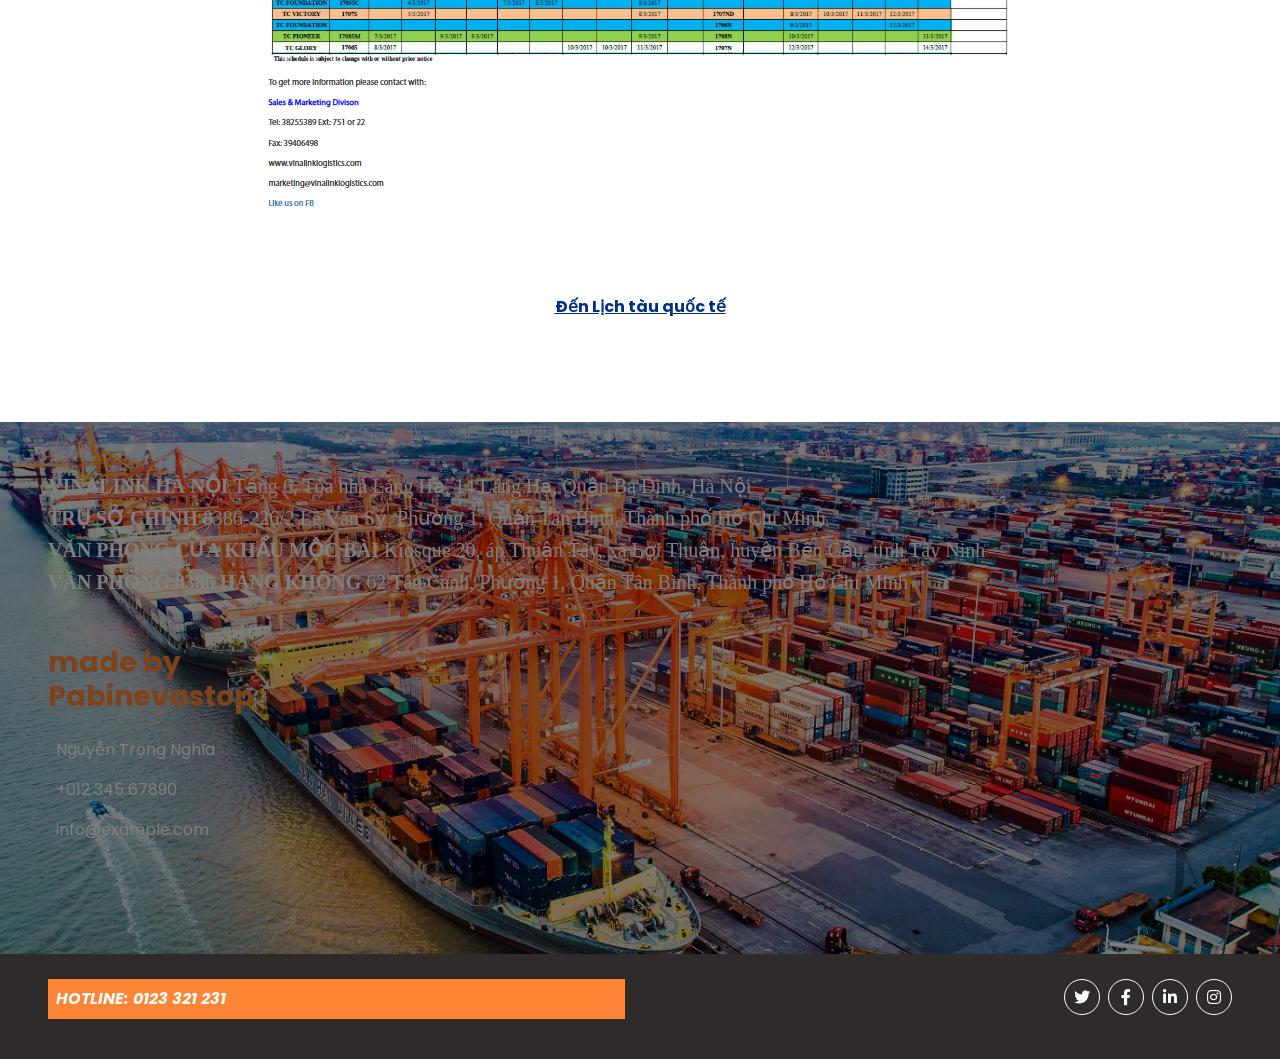
<file: lichtaunoidia.html>
<!DOCTYPE html>
<html lang="en">

<head>
    <meta charset="utf-8">
    <title>8386 Logistics - Lịch tàu</title>
    <meta content="width=device-width, initial-scale=1.0" name="viewport">
    <meta content="Free HTML Templates" name="keywords">
    <meta content="Free HTML Templates" name="description">

    <!-- Favicon -->
    <link href="img/favicon.ico" rel="icon">

    <!-- Google Web Fonts -->
    <link rel="preconnect" href="https://fonts.gstatic.com">
    <link href="https://fonts.googleapis.com/css2?family=Poppins:wght@100;200;300;400;500;600;700;800;900&display=swap" rel="stylesheet">

    <!-- Font Awesome -->
    <link href="https://cdnjs.cloudflare.com/ajax/libs/font-awesome/5.10.0/css/all.min.css" rel="stylesheet">

    <!-- Libraries Stylesheet -->
    <link href="lib/owlcarousel/assets/owl.carousel.min.css" rel="stylesheet">

    <!-- Customized Bootstrap Stylesheet -->
    <link href="css/style.css" rel="stylesheet">
</head>
  <!-- Navbar Start -->
<div class="container-fluid p-0">
    <nav class="navbar navbar-expand-lg navbar-custom py-3 py-lg-0 px-lg-5">
        <a href="8386fast.html" class="navbar-brand ml-lg-3">
            <h1 class="m-0 display-5 text-uppercase text-primary"><i class="fa fa-truck mr-2"></i>8386</h1>
        </a>
        <button type="button" class="navbar-toggler" data-toggle="collapse" data-target="#navbarCollapse">
            <span class="navbar-toggler-icon"></span>
        </button>
        <div class="collapse navbar-collapse justify-content-between px-lg-3" id="navbarCollapse">
            <div class="navbar-nav m-auto py-0">
                <a href="index.html" class="nav-item nav-link">TRANG CHỦ</a>
                <a href="about.html" class="nav-item nav-link active">GIỚI THIỆU</a>
                <div class="nav-item dropdown">
                    <a href="#" class="nav-link dropdown-toggle" data-toggle="dropdown">DỊCH VỤ</a>
                    <div class="dropdown-menu rounded-0 m-0">
                        <a href="hangkhong.html" class="dropdown-item">Dịch vụ hàng không</a>
                    </div>
                </div>
                <div class="nav-item dropdown">
                    <a href="#" class="nav-link dropdown-toggle" data-toggle="dropdown">LOGISTICS</a>
                    <div class="dropdown-menu rounded-0 m-0">
                        <a href="cangbien&sanbay.html" class="dropdown-item">Cảng biển - Sân bay</a>
                    </div>
                </div>
                <div class="nav-item dropdown">
                    <a href="#" class="nav-link dropdown-toggle text-white" data-toggle="dropdown">THAM KHẢO</a>
                    <div class="dropdown-menu rounded-0 m-0">
                        <a href="lichtaunoidia.html" class="dropdown-item">Lịch tàu nội địa</a>
                        <a href="lichtauquocte.html" class="dropdown-item">Lịch tàu quốc tế </a>
                    </div>
                </div>
                <a href="login.html" class="nav-item nav-link">Đăng nhập</a>
                <a href="signup.html" class="nav-item nav-link active">| Đăng ký tài khoản</a>
              
            </div>
            <div class="d-flex align-items-center">
                <form class="form-inline">
                    <input class="form-control mr-2" type="search" placeholder="Nhập từ khóa cần tìm" aria-label="Search" style="background-color: white; color: black;">
                    <button class="btn btn-outline-secondary" type="submit">
                        <i class="fa fa-search"></i>
                    </button>
                </form>
            </div>
        </div>
    </nav>
</div>
<!-- Navbar End -->
 <!-- Header Start -->
 <div class="jumbotron jumbotron-fluid mb-5">
    <div class="container text-center py-5">
        <h1 class="text-white font-weight-bold ">Lịch tàu </h1>
        <div class="d-inline-flex align-items-center text-white">
            <p class="m-0"><a class="text-white" href="">Trang chủ</a></p>
            <i class="fa fa-circle px-3"></i>
            <p class="m-0">Tham khảo</p>
        </div>
    </div>
</div>
<!-- Header End -->

<!-- co cau Start -->
<div class="container-fluid py-5">
    <div class="container text-center">
        <h2 class="text-primary text-uppercase font-weight-bold mb-4">LỊCH TÀU NỘI ĐỊA</h2>
        <div class="position-relative">
            <img src="img/image 31.jpg" class="img-fluid" style="max-width: 100%; height: auto;">
            <img src="img/lichtaunoidia.png" class="img-fluid" style="max-width: 100%; height: auto;">
        </div>
        <a href="lichtauquocte.html" class="btn" style="color: #003082; text-decoration: underline; font-weight: bold; margin-top: 20px;">Đến Lịch tàu quốc tế</a>
    </div>
</div>
<!-- co cau End -->
<!-- Footer Start -->
<div class="container-fluid footer-bg text-white mt-5 py-5 px-sm-3 px-md-5">
    <div style="width: 100%; height: 100%">
        <span style="color: white; font-size: 20px; font-family: Lato; font-weight: 800; line-height: 32px; word-wrap: break-word">VINALINK HÀ NỘI </span>
        <span style="color: white; font-size: 20px; font-family: Lato; font-weight: 400; line-height: 32px; word-wrap: break-word">Tầng 6, Tòa nhà Láng Hạ, 14 Láng Hạ, Quận Ba Đình, Hà Nội</span>
    </div>
    <div style="width: 100%; height: 100%">
        <span style="color: white; font-size: 20px; font-family: Lato; font-weight: 800; line-height: 32px; word-wrap: break-word">TRỤ SỞ CHÍNH </span>
        <span style="color: white; font-size: 20px; font-family: Lato; font-weight: 400; line-height: 32px; word-wrap: break-word">8386-226/2 Lê Văn Sỹ, Phường 1, Quận Tân Bình, Thành phố Hồ Chí Minh </span>
    </div>
    <div style="width: 100%; height: 100%"><span style="color: white; font-size: 20px; font-family: Lato; font-weight: 800; line-height: 32px; word-wrap: break-word">VĂN PHÒNG CỬA KHẨU MỘC BÀI </span><span style="color: white; font-size: 20px; font-family: Lato; font-weight: 400; line-height: 32px; word-wrap: break-word">Kiosque 20, áp Thuận Tây, xã Lợi Thuận, huyện Bến Cầu, tỉnh Tây Ninh</span></div>
    <div style="width: 100%; height: 100%"><span style="color: white; font-size: 20px; font-family: Lato; font-weight: 800; line-height: 32px; word-wrap: break-word">VĂN PHÒNG  8386 HÀNG KHÔNG </span><span style="color: white; font-size: 20px; font-family: Lato; font-weight: 400; line-height: 32px; word-wrap: break-word">62 Tân Canh, Phường 1, Quận Tân Bình, Thành phố Hồ Chí Minh</span></div>  
    <div class="row pt-5">
        <div class="col-lg-7 col-md-6">
            <div class="row">
                <div class="col-md-6 mb-5">
                    <h3 class="text-primary mb-4">made by Pabinevastop</h3>
                    <p><i class="mr-2"></i>Nguyễn Trọng Nghĩa</p>
                    <p><i class="mr-2"></i>+012 345 67890</p>
                    <p><i class="mr-2"></i>info@example.com</p>
                </div>
            </div>
        </div>
    </div>
</div>
<div class="container-fluid bg-dark text-white border-top py-4 px-sm-3 px-md-5" style="border-color: #302B2B !important;">
    <div class="row">
        <div class="col-lg-6 text-center text-md-left mb-3 mb-md-0">
            <div class="d-flex bg-primary mb-3 p-2">
                <a href=""><i class="text-white font-weight-bold">HOTLINE: 0123 321 231 </i></a>   
            </div>
        </div>
        <div class="d-flex justify-content-start mt-4">
           <!--LIÊN HỆ-->
        </div>
        <div class="col-lg-6 text-center text-md-right">
            <ul class="nav d-inline-flex">
                <li class="nav-item">
                    <a class="btn btn-outline-light btn-social mr-2" href="#"><i class="fab fa-twitter"></i></a>
                </li>
                <li class="nav-item">
                    <a class="btn btn-outline-light btn-social mr-2" href="#"><i class="fab fa-facebook-f"></i></a>
                </li>
                <li class="nav-item">
                    <a class="btn btn-outline-light btn-social mr-2" href="#"><i class="fab fa-linkedin-in"></i></a>
                </li>
                <li class="nav-item">
                    <a class="btn btn-outline-light btn-social" href="#"><i class="fab fa-instagram"></i></a>
                </li>
            </ul>
        </div>
    </div>
</div>
<!-- Footer End -->
</file>
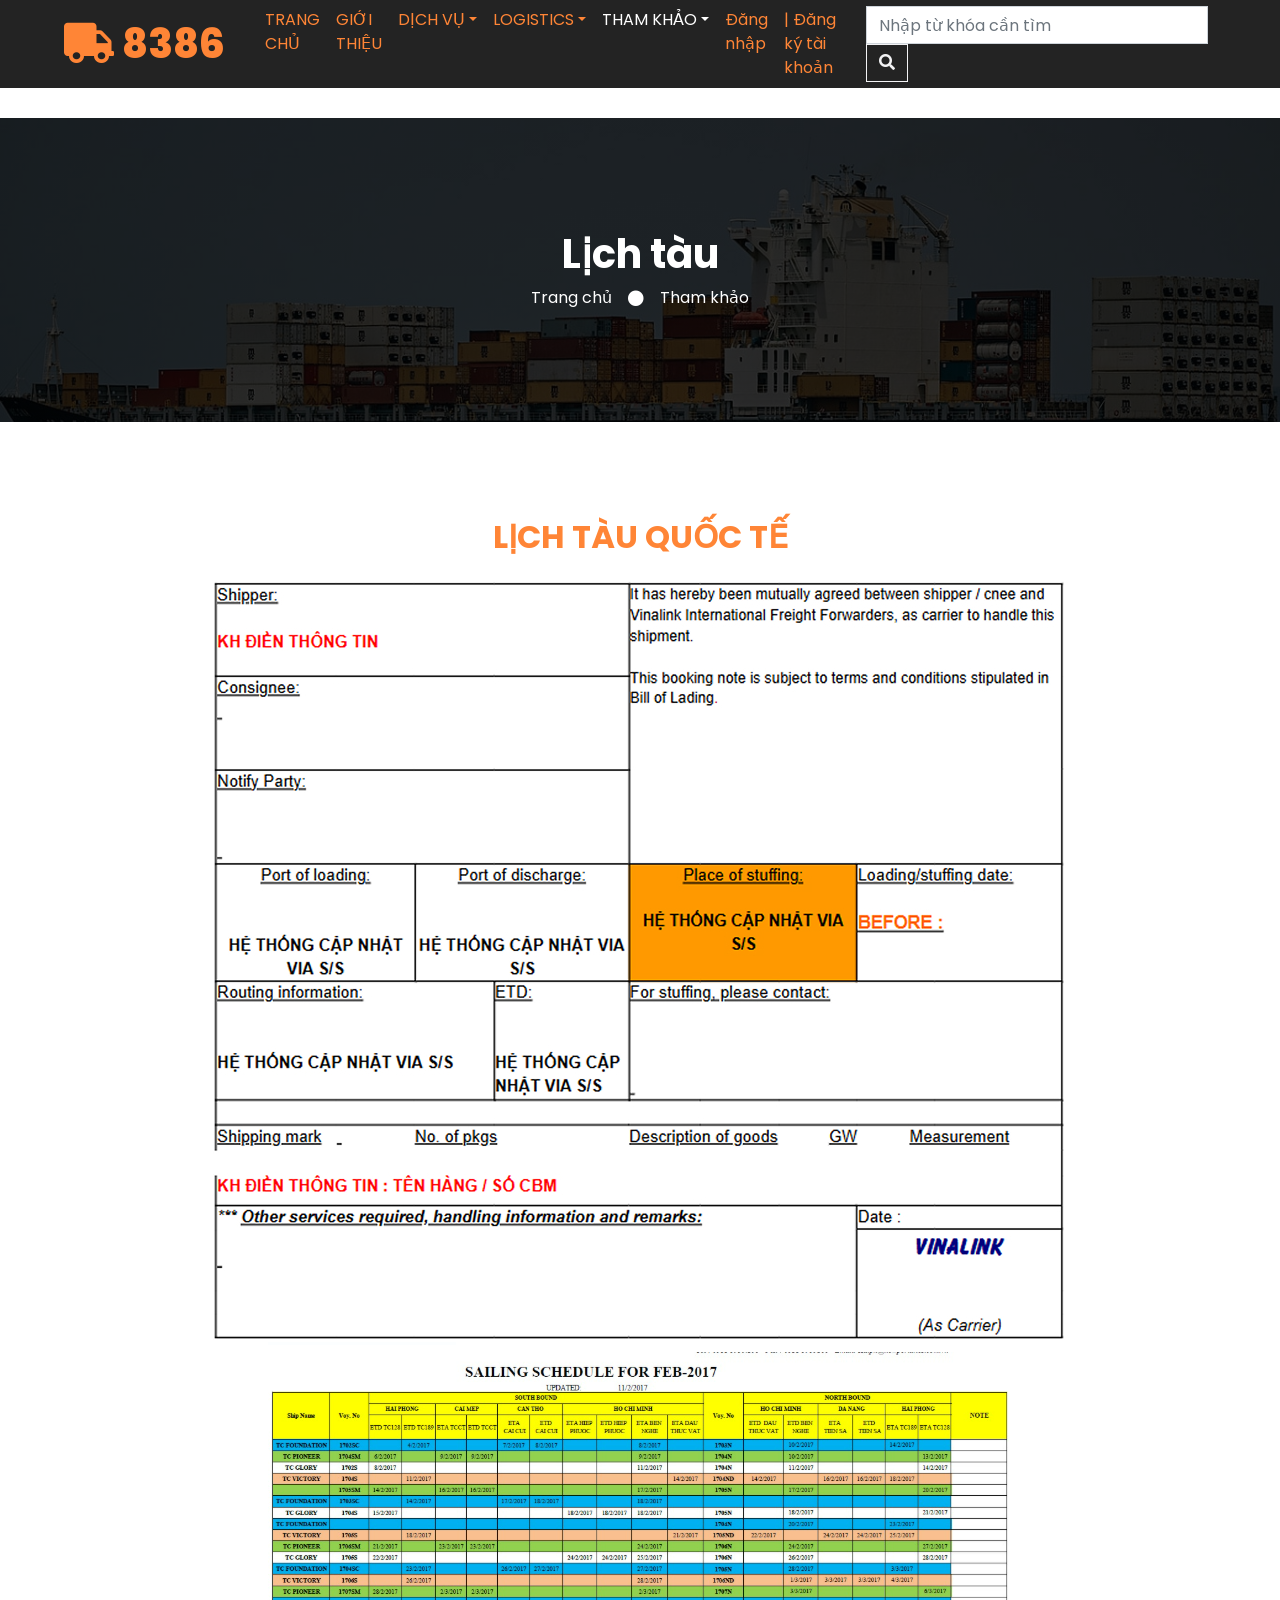
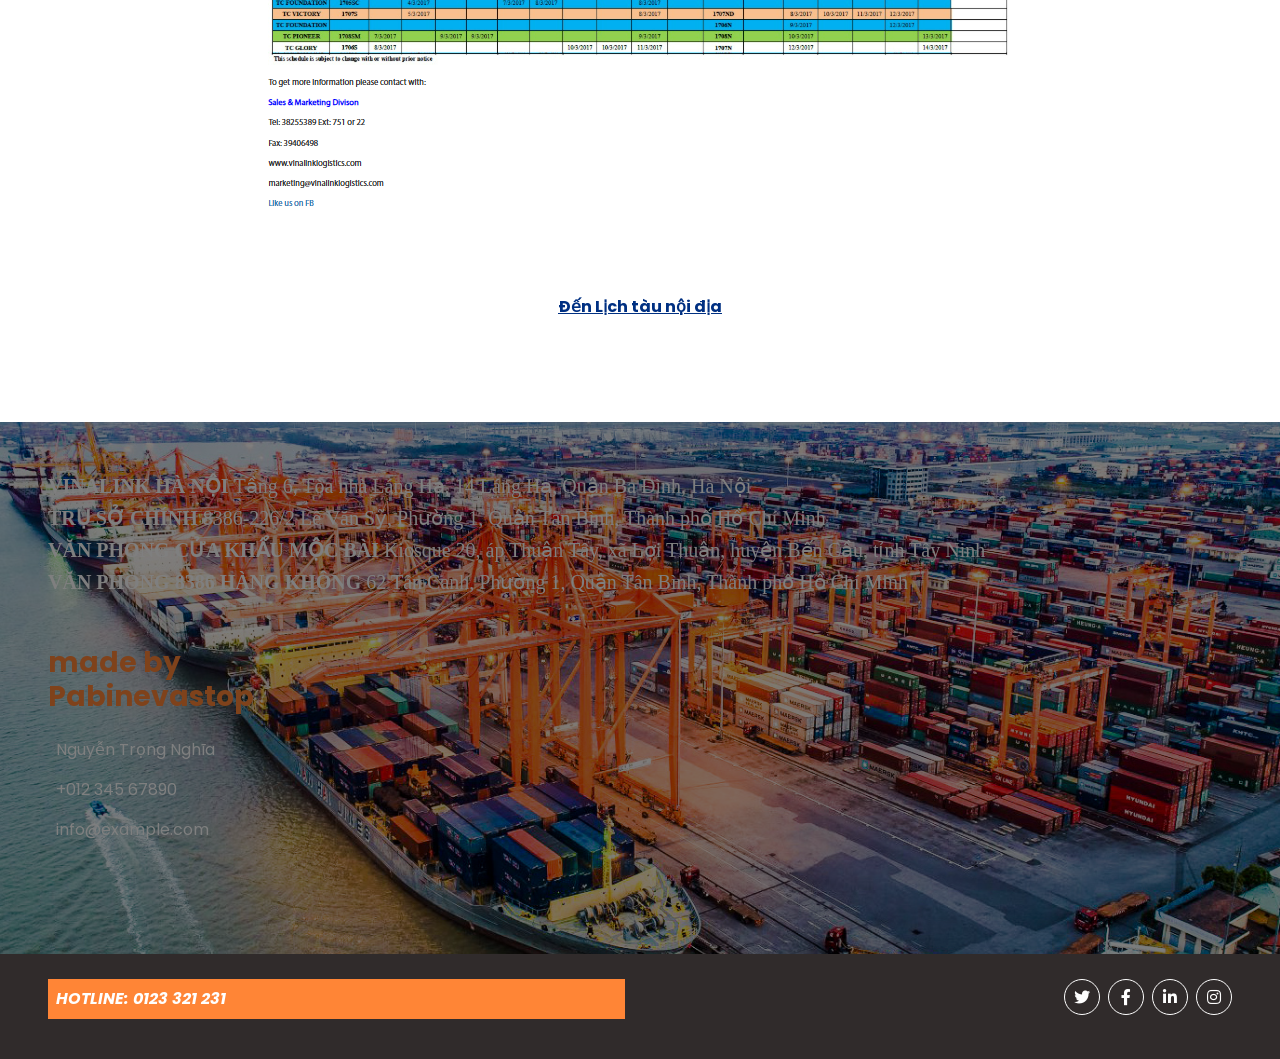
<file: lichtauquocte.html>
<!DOCTYPE html>
<html lang="en">

<head>
    <meta charset="utf-8">
    <title>8386 Logistics -  Lịch tàu</title>
    <meta content="width=device-width, initial-scale=1.0" name="viewport">
    <meta content="Free HTML Templates" name="keywords">
    <meta content="Free HTML Templates" name="description">

    <!-- Favicon -->
    <link href="img/favicon.ico" rel="icon">

    <!-- Google Web Fonts -->
    <link rel="preconnect" href="https://fonts.gstatic.com">
    <link href="https://fonts.googleapis.com/css2?family=Poppins:wght@100;200;300;400;500;600;700;800;900&display=swap" rel="stylesheet">

    <!-- Font Awesome -->
    <link href="https://cdnjs.cloudflare.com/ajax/libs/font-awesome/5.10.0/css/all.min.css" rel="stylesheet">

    <!-- Libraries Stylesheet -->
    <link href="lib/owlcarousel/assets/owl.carousel.min.css" rel="stylesheet">

    <!-- Customized Bootstrap Stylesheet -->
    <link href="css/style.css" rel="stylesheet">
</head>
 <!-- Navbar Start -->
 <div class="container-fluid p-0">
    <nav class="navbar navbar-expand-lg navbar-custom py-3 py-lg-0 px-lg-5">
        <a href="8386fast.html" class="navbar-brand ml-lg-3">
            <h1 class="m-0 display-5 text-uppercase text-primary"><i class="fa fa-truck mr-2"></i>8386</h1>
        </a>
        <button type="button" class="navbar-toggler" data-toggle="collapse" data-target="#navbarCollapse">
            <span class="navbar-toggler-icon"></span>
        </button>
        <div class="collapse navbar-collapse justify-content-between px-lg-3" id="navbarCollapse">
            <div class="navbar-nav m-auto py-0">
                <a href="index.html" class="nav-item nav-link">TRANG CHỦ</a>
                <a href="about.html" class="nav-item nav-link active">GIỚI THIỆU</a>
                <div class="nav-item dropdown">
                    <a href="#" class="nav-link dropdown-toggle" data-toggle="dropdown">DỊCH VỤ</a>
                    <div class="dropdown-menu rounded-0 m-0">
                        <a href="hangkhong.html" class="dropdown-item">Dịch vụ hàng không</a>
                    </div>
                </div>
                <div class="nav-item dropdown">
                    <a href="#" class="nav-link dropdown-toggle " data-toggle="dropdown">LOGISTICS</a>
                    <div class="dropdown-menu rounded-0 m-0">
                        <a href="cangbien&sanbay.html" class="dropdown-item">Cảng biển - Sân bay</a>
                    </div>
                </div>
                <div class="nav-item dropdown">
                    <a href="#" class="nav-link dropdown-toggle text-white" data-toggle="dropdown">THAM KHẢO</a>
                    <div class="dropdown-menu rounded-0 m-0">
                        <a href="lichtaunoidia.html" class="dropdown-item">Lịch tàu nội địa</a>
                        <a href="lichtauquocte.html" class="dropdown-item">Lịch tàu quốc tế </a>
                    </div>
                </div>
                <a href="login.html" class="nav-item nav-link">Đăng nhập</a>
                <a href="signup.html" class="nav-item nav-link active">| Đăng ký tài khoản</a>
              
            </div>
            <div class="d-flex align-items-center">
                <form class="form-inline">
                    <input class="form-control mr-2" type="search" placeholder="Nhập từ khóa cần tìm" aria-label="Search" style="background-color: white; color: black;">
                    <button class="btn btn-outline-secondary" type="submit">
                        <i class="fa fa-search"></i>
                    </button>
                </form>
            </div>
        </div>
    </nav>
</div>
<!-- Navbar End -->
 <!-- Header Start -->
 <div class="jumbotron jumbotron-fluid mb-5">
    <div class="container text-center py-5">
        <h1 class="text-white font-weight-bold ">Lịch tàu </h1>
        <div class="d-inline-flex align-items-center text-white">
            <p class="m-0"><a class="text-white" href="">Trang chủ</a></p>
            <i class="fa fa-circle px-3"></i>
            <p class="m-0">Tham khảo</p>
        </div>
    </div>
</div>
<!-- Header End -->

<!-- co cau Start -->
<div class="container-fluid py-5">
    <div class="container text-center">
        <h2 class="text-primary text-uppercase font-weight-bold mb-4">LỊCH TÀU QUỐC TẾ</h2>
        <div class="position-relative">
            <img src="img/image 31.jpg" class="img-fluid" style="max-width: 100%; height: auto;">
            <img src="img/lichtaunoidia.png" class="img-fluid" style="max-width: 100%; height: auto;">
        </div>
        <a href="lichtaunoidia.html" class="btn" style="color: #003082; text-decoration: underline; font-weight: bold; margin-top: 20px;">Đến Lịch tàu nội địa</a>
    </div>
</div>
<!-- co cau End -->
<!-- Footer Start -->
<div class="container-fluid footer-bg text-white mt-5 py-5 px-sm-3 px-md-5">
    <div style="width: 100%; height: 100%">
        <span style="color: white; font-size: 20px; font-family: Lato; font-weight: 800; line-height: 32px; word-wrap: break-word">VINALINK HÀ NỘI </span>
        <span style="color: white; font-size: 20px; font-family: Lato; font-weight: 400; line-height: 32px; word-wrap: break-word">Tầng 6, Tòa nhà Láng Hạ, 14 Láng Hạ, Quận Ba Đình, Hà Nội</span>
    </div>
    <div style="width: 100%; height: 100%">
        <span style="color: white; font-size: 20px; font-family: Lato; font-weight: 800; line-height: 32px; word-wrap: break-word">TRỤ SỞ CHÍNH </span>
        <span style="color: white; font-size: 20px; font-family: Lato; font-weight: 400; line-height: 32px; word-wrap: break-word">8386-226/2 Lê Văn Sỹ, Phường 1, Quận Tân Bình, Thành phố Hồ Chí Minh </span>
    </div>
    <div style="width: 100%; height: 100%"><span style="color: white; font-size: 20px; font-family: Lato; font-weight: 800; line-height: 32px; word-wrap: break-word">VĂN PHÒNG CỬA KHẨU MỘC BÀI </span><span style="color: white; font-size: 20px; font-family: Lato; font-weight: 400; line-height: 32px; word-wrap: break-word">Kiosque 20, áp Thuận Tây, xã Lợi Thuận, huyện Bến Cầu, tỉnh Tây Ninh</span></div>
    <div style="width: 100%; height: 100%"><span style="color: white; font-size: 20px; font-family: Lato; font-weight: 800; line-height: 32px; word-wrap: break-word">VĂN PHÒNG  8386 HÀNG KHÔNG </span><span style="color: white; font-size: 20px; font-family: Lato; font-weight: 400; line-height: 32px; word-wrap: break-word">62 Tân Canh, Phường 1, Quận Tân Bình, Thành phố Hồ Chí Minh</span></div>  
    <div class="row pt-5">
        <div class="col-lg-7 col-md-6">
            <div class="row">
                <div class="col-md-6 mb-5">
                    <h3 class="text-primary mb-4">made by Pabinevastop</h3>
                    <p><i class="mr-2"></i>Nguyễn Trọng Nghĩa</p>
                    <p><i class="mr-2"></i>+012 345 67890</p>
                    <p><i class="mr-2"></i>info@example.com</p>
                </div>
            </div>
        </div>
    </div>
</div>
<div class="container-fluid bg-dark text-white border-top py-4 px-sm-3 px-md-5" style="border-color: #302B2B !important;">
    <div class="row">
        <div class="col-lg-6 text-center text-md-left mb-3 mb-md-0">
            <div class="d-flex bg-primary mb-3 p-2">
                <a href=""><i class="text-white font-weight-bold">HOTLINE: 0123 321 231 </i></a>   
            </div>
        </div>
        <div class="d-flex justify-content-start mt-4">
           <!--LIÊN HỆ-->
        </div>
        <div class="col-lg-6 text-center text-md-right">
            <ul class="nav d-inline-flex">
                <li class="nav-item">
                    <a class="btn btn-outline-light btn-social mr-2" href="#"><i class="fab fa-twitter"></i></a>
                </li>
                <li class="nav-item">
                    <a class="btn btn-outline-light btn-social mr-2" href="#"><i class="fab fa-facebook-f"></i></a>
                </li>
                <li class="nav-item">
                    <a class="btn btn-outline-light btn-social mr-2" href="#"><i class="fab fa-linkedin-in"></i></a>
                </li>
                <li class="nav-item">
                    <a class="btn btn-outline-light btn-social" href="#"><i class="fab fa-instagram"></i></a>
                </li>
            </ul>
        </div>
    </div>
</div>
<!-- Footer End -->
</file>
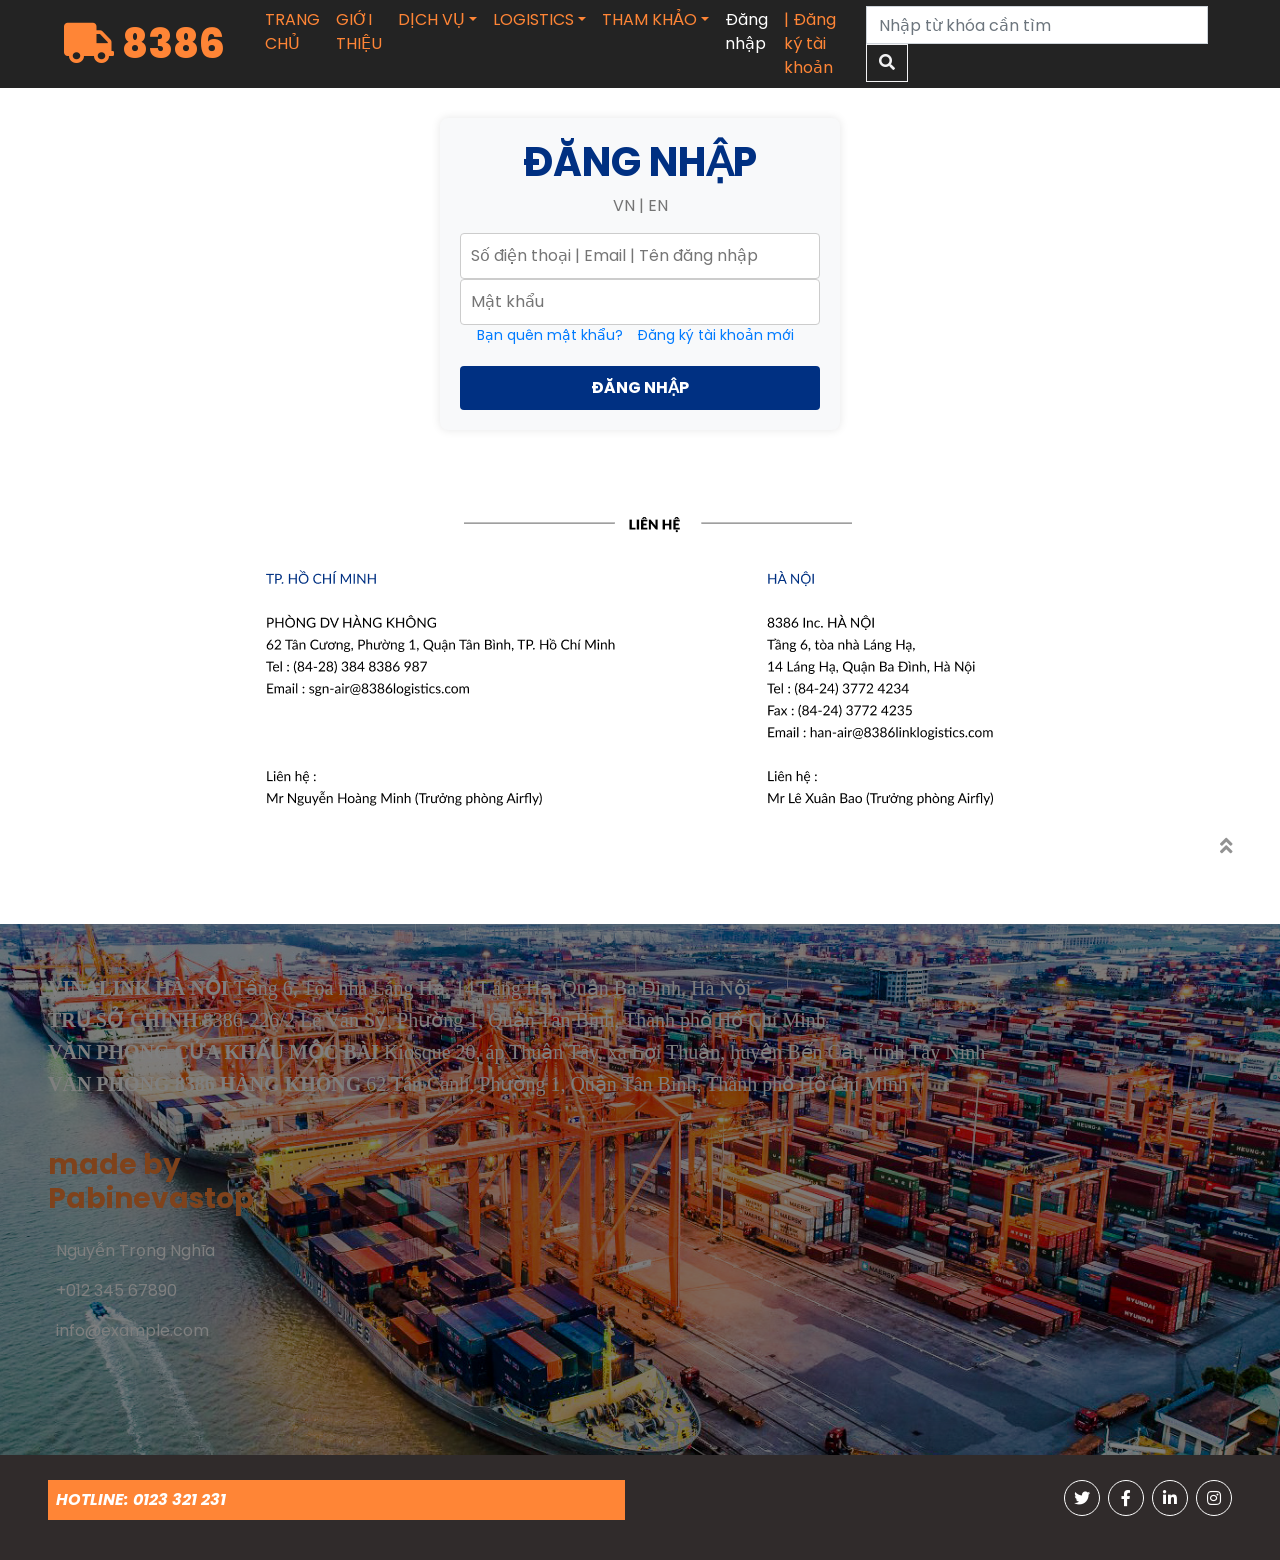
<file: login.html>
<!DOCTYPE html>
<html lang="en">

<head>
    <meta charset="utf-8">
    <title>8386 - Login</title>
    <meta content="width=device-width, initial-scale=1.0" name="viewport">
    <meta content="Free HTML Templates" name="keywords">
    <meta content="Free HTML Templates" name="description">

    <!-- Favicon -->
    <link href="img/favicon.ico" rel="icon">

    <!-- Google Web Fonts -->
    <link rel="preconnect" href="https://fonts.gstatic.com">
    <link href="https://fonts.googleapis.com/css2?family=Poppins:wght@100;200;300;400;500;600;700;800;900&display=swap" rel="stylesheet">

    <!-- Font Awesome -->
    <link href="https://cdnjs.cloudflare.com/ajax/libs/font-awesome/5.10.0/css/all.min.css" rel="stylesheet">

    <!-- Libraries Stylesheet -->
    <link href="lib/owlcarousel/assets/owl.carousel.min.css" rel="stylesheet">

    <!-- Customized Bootstrap Stylesheet -->
    <link href="css/style.css" rel="stylesheet">
</head>

<body>
    

    <!-- Navbar Start -->
<div class="container-fluid p-0">
    <nav class="navbar navbar-expand-lg navbar-custom py-3 py-lg-0 px-lg-5">
        <a href="8386fast.html" class="navbar-brand ml-lg-3">
            <h1 class="m-0 display-5 text-uppercase text-primary"><i class="fa fa-truck mr-2"></i>8386</h1>
        </a>
        <button type="button" class="navbar-toggler" data-toggle="collapse" data-target="#navbarCollapse">
            <span class="navbar-toggler-icon"></span>
        </button>
        <div class="collapse navbar-collapse justify-content-between px-lg-3" id="navbarCollapse">
            <div class="navbar-nav m-auto py-0">
                <a href="index.html" class="nav-item nav-link">TRANG CHỦ</a>
                <a href="about.html" class="nav-item nav-link active">GIỚI THIỆU</a>
                <div class="nav-item dropdown">
                    <a href="#" class="nav-link dropdown-toggle" data-toggle="dropdown">DỊCH VỤ</a>
                    <div class="dropdown-menu rounded-0 m-0">
                        <a href="blog.html" class="dropdown-item">Dịch vụ hàng không</a>
                        <a href="single.html" class="dropdown-item">Dịch vụ đường biển</a>
                    </div>
                </div>
                <div class="nav-item dropdown">
                    <a href="#" class="nav-link dropdown-toggle" data-toggle="dropdown">LOGISTICS</a>
                    <div class="dropdown-menu rounded-0 m-0">
                        <a href="blog.html" class="dropdown-item">Cảng biển - Sân bay</a>
                        <a href="single.html" class="dropdown-item">Logistics & Vận chuyển quốc tế</a>
                    </div>
                </div>
                <div class="nav-item dropdown">
                    <a href="#" class="nav-link dropdown-toggle" data-toggle="dropdown">THAM KHẢO</a>
                    <div class="dropdown-menu rounded-0 m-0">
                        <a href="lichtaunoidia.html" class="dropdown-item">Lịch tàu nội địa</a>
                        <a href="lichtauquocte.html" class="dropdown-item">Lịch tàu quốc tế </a>
                    </div>
                </div>
                <a href="login.html" class="nav-item nav-link text-white">Đăng nhập</a>
                <a href="signup.html" class="nav-item nav-link active">| Đăng ký tài khoản</a>
              
            </div>
            <div class="d-flex align-items-center">
                <form class="form-inline">
                    <input class="form-control mr-2" type="search" placeholder="Nhập từ khóa cần tìm" aria-label="Search" style="background-color: white; color: black;">
                    <button class="btn btn-outline-secondary" type="submit">
                        <i class="fa fa-search"></i>
                    </button>
                </form>
            </div>
        </div>
    </nav>
</div>
<!-- Navbar End -->


<div class="login-container text-center">
    <h1 class="font-weight-bold text-blue">ĐĂNG NHẬP</h1>
    <div class="language-switch">
        <span>VN</span> | <span>EN</span>
    </div>
    <form>
        <input type="text" placeholder="Số điện thoại | Email | Tên đăng nhập" required>
        <input type="password" placeholder="Mật khẩu" required>
        <div class="links">
            <a href="#">Bạn quên mật khẩu? </a> 
            <a href="#">Đăng ký tài khoản mới</a>
        </div>
    </form>
    <button type="submit" class="login-button text-white btn-blue">ĐĂNG NHẬP</button>
</div>



<!-- Lien he Start -->
<div class="container-fluid py-5">
    <div class="container text-center">
        <div class="position-relative">
            <img src="img/lienhe.jpg.png" class="img-fluid" style="max-width: 100%; height: auto;">
        </div>
    </div>
</div>
<!-- Lien he End -->

   <!-- Footer Start -->
<div class="container-fluid footer-bg text-white mt-5 py-5 px-sm-3 px-md-5">
    <div style="width: 100%; height: 100%">
        <span style="color: white; font-size: 20px; font-family: Lato; font-weight: 800; line-height: 32px; word-wrap: break-word">VINALINK HÀ NỘI </span>
        <span style="color: white; font-size: 20px; font-family: Lato; font-weight: 400; line-height: 32px; word-wrap: break-word">Tầng 6, Tòa nhà Láng Hạ, 14 Láng Hạ, Quận Ba Đình, Hà Nội</span>
    </div>
    <div style="width: 100%; height: 100%">
        <span style="color: white; font-size: 20px; font-family: Lato; font-weight: 800; line-height: 32px; word-wrap: break-word">TRỤ SỞ CHÍNH </span>
        <span style="color: white; font-size: 20px; font-family: Lato; font-weight: 400; line-height: 32px; word-wrap: break-word">8386-226/2 Lê Văn Sỹ, Phường 1, Quận Tân Bình, Thành phố Hồ Chí Minh </span>
    </div>
    <div style="width: 100%; height: 100%"><span style="color: white; font-size: 20px; font-family: Lato; font-weight: 800; line-height: 32px; word-wrap: break-word">VĂN PHÒNG CỬA KHẨU MỘC BÀI </span><span style="color: white; font-size: 20px; font-family: Lato; font-weight: 400; line-height: 32px; word-wrap: break-word">Kiosque 20, áp Thuận Tây, xã Lợi Thuận, huyện Bến Cầu, tỉnh Tây Ninh</span></div>
    <div style="width: 100%; height: 100%"><span style="color: white; font-size: 20px; font-family: Lato; font-weight: 800; line-height: 32px; word-wrap: break-word">VĂN PHÒNG  8386 HÀNG KHÔNG </span><span style="color: white; font-size: 20px; font-family: Lato; font-weight: 400; line-height: 32px; word-wrap: break-word">62 Tân Canh, Phường 1, Quận Tân Bình, Thành phố Hồ Chí Minh</span></div>  
    <div class="row pt-5">
        <div class="col-lg-7 col-md-6">
            <div class="row">
                <div class="col-md-6 mb-5">
                    <h3 class="text-primary mb-4">made by Pabinevastop</h3>
                    <p><i class="mr-2"></i>Nguyễn Trọng Nghĩa</p>
                    <p><i class="mr-2"></i>+012 345 67890</p>
                    <p><i class="mr-2"></i>info@example.com</p>
                </div>
            </div>
        </div>
    </div>
</div>
<div class="container-fluid bg-dark text-white border-top py-4 px-sm-3 px-md-5" style="border-color: #302B2B !important;">
    <div class="row">
        <div class="col-lg-6 text-center text-md-left mb-3 mb-md-0">
            <div class="d-flex bg-primary mb-3 p-2">
                <a href=""><i class="text-white font-weight-bold">HOTLINE: 0123 321 231 </i></a>   
            </div>
        </div>
        <div class="d-flex justify-content-start mt-4">
           <!--LIÊN HỆ-->
        </div>
        <div class="col-lg-6 text-center text-md-right">
            <ul class="nav d-inline-flex">
                <li class="nav-item">
                    <a class="btn btn-outline-light btn-social mr-2" href="#"><i class="fab fa-twitter"></i></a>
                </li>
                <li class="nav-item">
                    <a class="btn btn-outline-light btn-social mr-2" href="#"><i class="fab fa-facebook-f"></i></a>
                </li>
                <li class="nav-item">
                    <a class="btn btn-outline-light btn-social mr-2" href="#"><i class="fab fa-linkedin-in"></i></a>
                </li>
                <li class="nav-item">
                    <a class="btn btn-outline-light btn-social" href="#"><i class="fab fa-instagram"></i></a>
                </li>
            </ul>
        </div>
    </div>
</div>
<!-- Footer End -->


    <!-- Back to Top -->
    <a href="#" class="btn btn-lg btn-primary back-to-top"><i class="fa fa-angle-double-up"></i></a>


    <!-- JavaScript Libraries -->
    <script src="https://code.jquery.com/jquery-3.4.1.min.js"></script>
    <script src="https://stackpath.bootstrapcdn.com/bootstrap/4.4.1/js/bootstrap.bundle.min.js"></script>
    <script src="lib/easing/easing.min.js"></script>
    <script src="lib/waypoints/waypoints.min.js"></script>
    <script src="lib/counterup/counterup.min.js"></script>
    <script src="lib/owlcarousel/owl.carousel.min.js"></script>

    <!-- Contact Javascript File -->
    <script src="mail/jqBootstrapValidation.min.js"></script>
    <script src="mail/contact.js"></script>

    <!-- Template Javascript -->
    <script src="js/main.js"></script>
</body>

</html>
</file>
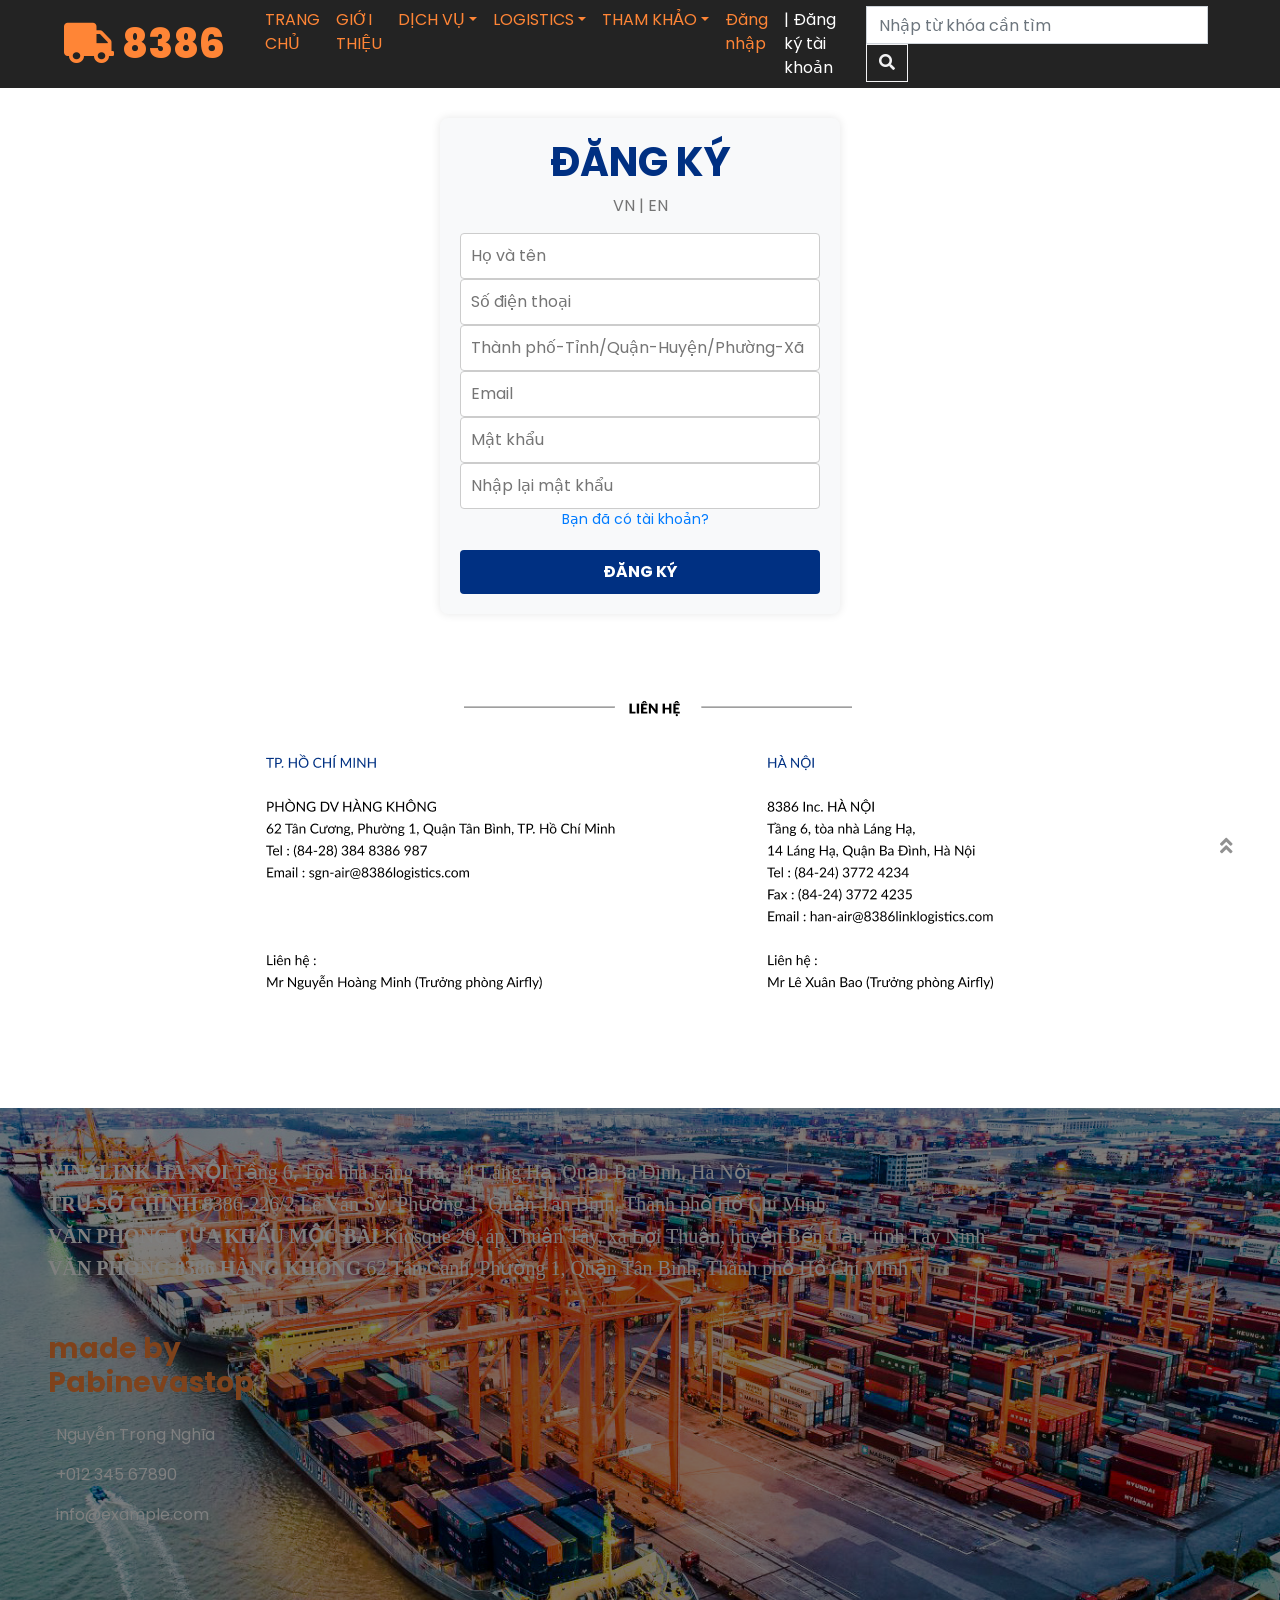
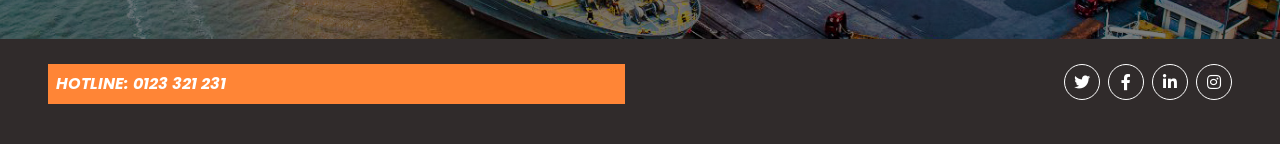
<file: signup.html>
<!DOCTYPE html>
<html lang="en">

<head>
    <meta charset="utf-8">
    <title>8386 - Signup</title>
    <meta content="width=device-width, initial-scale=1.0" name="viewport">
    <meta content="Free HTML Templates" name="keywords">
    <meta content="Free HTML Templates" name="description">

    <!-- Favicon -->
    <link href="img/favicon.ico" rel="icon">

    <!-- Google Web Fonts -->
    <link rel="preconnect" href="https://fonts.gstatic.com">
    <link href="https://fonts.googleapis.com/css2?family=Poppins:wght@100;200;300;400;500;600;700;800;900&display=swap" rel="stylesheet">

    <!-- Font Awesome -->
    <link href="https://cdnjs.cloudflare.com/ajax/libs/font-awesome/5.10.0/css/all.min.css" rel="stylesheet">

    <!-- Libraries Stylesheet -->
    <link href="lib/owlcarousel/assets/owl.carousel.min.css" rel="stylesheet">

    <!-- Customized Bootstrap Stylesheet -->
    <link href="css/style.css" rel="stylesheet">
</head>

<body>
    

    <!-- Navbar Start -->
<div class="container-fluid p-0">
    <nav class="navbar navbar-expand-lg navbar-custom py-3 py-lg-0 px-lg-5">
        <a href="8386fast.html" class="navbar-brand ml-lg-3">
            <h1 class="m-0 display-5 text-uppercase text-primary"><i class="fa fa-truck mr-2"></i>8386</h1>
        </a>
        <button type="button" class="navbar-toggler" data-toggle="collapse" data-target="#navbarCollapse">
            <span class="navbar-toggler-icon"></span>
        </button>
        <div class="collapse navbar-collapse justify-content-between px-lg-3" id="navbarCollapse">
            <div class="navbar-nav m-auto py-0">
                <a href="index.html" class="nav-item nav-link">TRANG CHỦ</a>
                <a href="about.html" class="nav-item nav-link active">GIỚI THIỆU</a>
                <div class="nav-item dropdown">
                    <a href="#" class="nav-link dropdown-toggle" data-toggle="dropdown">DỊCH VỤ</a>
                    <div class="dropdown-menu rounded-0 m-0">
                        <a href="blog.html" class="dropdown-item">Dịch vụ hàng không</a>
                        <a href="single.html" class="dropdown-item">Dịch vụ đường biển</a>
                    </div>
                </div>
                <div class="nav-item dropdown">
                    <a href="#" class="nav-link dropdown-toggle" data-toggle="dropdown">LOGISTICS</a>
                    <div class="dropdown-menu rounded-0 m-0">
                        <a href="blog.html" class="dropdown-item">Cảng biển - Sân bay</a>
                        <a href="single.html" class="dropdown-item">Logistics & Vận chuyển quốc tế</a>
                    </div>
                </div>
                <div class="nav-item dropdown">
                    <a href="#" class="nav-link dropdown-toggle" data-toggle="dropdown">THAM KHẢO</a>
                    <div class="dropdown-menu rounded-0 m-0">
                        <a href="lichtaunoidia.html" class="dropdown-item">Lịch tàu nội địa</a>
                        <a href="lichtauquocte.html" class="dropdown-item">Lịch tàu quốc tế </a>
                    </div>
                </div>
                <a href="login.html" class="nav-item nav-link">Đăng nhập</a>
                <a href="signup.html" class="nav-item nav-link active text-white">| Đăng ký tài khoản</a>
              
            </div>
            <div class="d-flex align-items-center">
                <form class="form-inline">
                    <input class="form-control mr-2" type="search" placeholder="Nhập từ khóa cần tìm" aria-label="Search" style="background-color: white; color: black;">
                    <button class="btn btn-outline-secondary" type="submit">
                        <i class="fa fa-search"></i>
                    </button>
                </form>
            </div>
        </div>
    </nav>
</div>
<!-- Navbar End -->

<div class="registration-container text-center">
    <h1 class="font-weight-bold text-blue">ĐĂNG KÝ</h1>
    <div class="language-switch">
        <span>VN</span> | <span>EN</span>
    </div>
    <form>
        <input type="text" placeholder="Họ và tên" required>
        <input type="text" placeholder="Số điện thoại" required>
        <input type="address" placeholder="Thành phố-Tỉnh/Quận-Huyện/Phường-Xã" required>
        <input type="email" placeholder="Email" required>
        <input type="password" placeholder="Mật khẩu" required>
        <input type="password" placeholder="Nhập lại mật khẩu" required>
        <div class="links">
            <a href="login.html">Bạn đã có tài khoản?</a>
        </div>
    </form>
    <button type="submit" class="register-button text-white btn-blue">ĐĂNG KÝ</button>
</div>



<!-- Lien he Start -->
<div class="container-fluid py-5">
    <div class="container text-center">
        <div class="position-relative">
            <img src="img/lienhe.jpg.png" class="img-fluid" style="max-width: 100%; height: auto;">
        </div>
    </div>
</div>
<!-- Lien he End -->

   <!-- Footer Start -->
<div class="container-fluid footer-bg text-white mt-5 py-5 px-sm-3 px-md-5">
    <div style="width: 100%; height: 100%">
        <span style="color: white; font-size: 20px; font-family: Lato; font-weight: 800; line-height: 32px; word-wrap: break-word">VINALINK HÀ NỘI </span>
        <span style="color: white; font-size: 20px; font-family: Lato; font-weight: 400; line-height: 32px; word-wrap: break-word">Tầng 6, Tòa nhà Láng Hạ, 14 Láng Hạ, Quận Ba Đình, Hà Nội</span>
    </div>
    <div style="width: 100%; height: 100%">
        <span style="color: white; font-size: 20px; font-family: Lato; font-weight: 800; line-height: 32px; word-wrap: break-word">TRỤ SỞ CHÍNH </span>
        <span style="color: white; font-size: 20px; font-family: Lato; font-weight: 400; line-height: 32px; word-wrap: break-word">8386-226/2 Lê Văn Sỹ, Phường 1, Quận Tân Bình, Thành phố Hồ Chí Minh </span>
    </div>
    <div style="width: 100%; height: 100%"><span style="color: white; font-size: 20px; font-family: Lato; font-weight: 800; line-height: 32px; word-wrap: break-word">VĂN PHÒNG CỬA KHẨU MỘC BÀI </span><span style="color: white; font-size: 20px; font-family: Lato; font-weight: 400; line-height: 32px; word-wrap: break-word">Kiosque 20, áp Thuận Tây, xã Lợi Thuận, huyện Bến Cầu, tỉnh Tây Ninh</span></div>
    <div style="width: 100%; height: 100%"><span style="color: white; font-size: 20px; font-family: Lato; font-weight: 800; line-height: 32px; word-wrap: break-word">VĂN PHÒNG  8386 HÀNG KHÔNG </span><span style="color: white; font-size: 20px; font-family: Lato; font-weight: 400; line-height: 32px; word-wrap: break-word">62 Tân Canh, Phường 1, Quận Tân Bình, Thành phố Hồ Chí Minh</span></div>  
    <div class="row pt-5">
        <div class="col-lg-7 col-md-6">
            <div class="row">
                <div class="col-md-6 mb-5">
                    <h3 class="text-primary mb-4">made by Pabinevastop</h3>
                    <p><i class="mr-2"></i>Nguyễn Trọng Nghĩa</p>
                    <p><i class="mr-2"></i>+012 345 67890</p>
                    <p><i class="mr-2"></i>info@example.com</p>
                </div>
            </div>
        </div>
    </div>
</div>
<div class="container-fluid bg-dark text-white border-top py-4 px-sm-3 px-md-5" style="border-color: #302B2B !important;">
    <div class="row">
        <div class="col-lg-6 text-center text-md-left mb-3 mb-md-0">
            <div class="d-flex bg-primary mb-3 p-2">
                <a href=""><i class="text-white font-weight-bold">HOTLINE: 0123 321 231 </i></a>   
            </div>
        </div>
        <div class="d-flex justify-content-start mt-4">
           <!--LIÊN HỆ-->
        </div>
        <div class="col-lg-6 text-center text-md-right">
            <ul class="nav d-inline-flex">
                <li class="nav-item">
                    <a class="btn btn-outline-light btn-social mr-2" href="#"><i class="fab fa-twitter"></i></a>
                </li>
                <li class="nav-item">
                    <a class="btn btn-outline-light btn-social mr-2" href="#"><i class="fab fa-facebook-f"></i></a>
                </li>
                <li class="nav-item">
                    <a class="btn btn-outline-light btn-social mr-2" href="#"><i class="fab fa-linkedin-in"></i></a>
                </li>
                <li class="nav-item">
                    <a class="btn btn-outline-light btn-social" href="#"><i class="fab fa-instagram"></i></a>
                </li>
            </ul>
        </div>
    </div>
</div>
<!-- Footer End -->


    <!-- Back to Top -->
    <a href="#" class="btn btn-lg btn-primary back-to-top"><i class="fa fa-angle-double-up"></i></a>


    <!-- JavaScript Libraries -->
    <script src="https://code.jquery.com/jquery-3.4.1.min.js"></script>
    <script src="https://stackpath.bootstrapcdn.com/bootstrap/4.4.1/js/bootstrap.bundle.min.js"></script>
    <script src="lib/easing/easing.min.js"></script>
    <script src="lib/waypoints/waypoints.min.js"></script>
    <script src="lib/counterup/counterup.min.js"></script>
    <script src="lib/owlcarousel/owl.carousel.min.js"></script>

    <!-- Contact Javascript File -->
    <script src="mail/jqBootstrapValidation.min.js"></script>
    <script src="mail/contact.js"></script>

    <!-- Template Javascript -->
    <script src="js/main.js"></script>
</body>

</html>
</file>
<file: css/style.css>
/******* Bootstrap Theming ********/
/*!
 * Bootstrap v4.5.3 (https://getbootstrap.com/)
 * Copyright 2011-2020 The Bootstrap Authors
 * Copyright 2011-2020 Twitter, Inc.
 * Licensed under MIT (https://github.com/twbs/bootstrap/blob/main/LICENSE)
 */
:root {
  --blue: #007bff;
  --indigo: #6610f2;
  --purple: #6f42c1;
  --pink: #e83e8c;
  --red: #dc3545;
  --orange: #fd7e14;
  --yellow: #ffc107;
  --green: #28a745;
  --teal: #20c997;
  --cyan: #17a2b8;
  --white: #fff;
  --gray: #6c757d;
  --gray-dark: #343a40;
  --primary: #FF8536;
  --secondary: #F2F2F4;
  --success: #28a745;
  --info: #17a2b8;
  --warning: #ffc107;
  --danger: #dc3545;
  --light: #FFFFFF;
  --dark: #1F1F2E;
  --breakpoint-xs: 0;
  --breakpoint-sm: 576px;
  --breakpoint-md: 768px;
  --breakpoint-lg: 992px;
  --breakpoint-xl: 1200px;
  --font-family-sans-serif: "Poppins", sans-serif;
  --font-family-monospace: SFMono-Regular, Menlo, Monaco, Consolas, "Liberation Mono", "Courier New", monospace;
}

*,
*::before,
*::after {
  box-sizing: border-box;
}

.navbar {
  margin-bottom: 30px; /* Tăng giá trị này để tạo khoảng cách lớn hơn */
}

.login-section {
  padding-top: 50px; /* Tăng giá trị này */
}

.login-container {
  max-width: 400px; /* Adjust width as needed */
  margin: auto; /* Center the container */
  padding: 20px; /* Add some padding */
  background-color: #f8f9fa; /* Light background */
  border-radius: 8px; /* Rounded corners */
  box-shadow: 0 0 10px rgba(0, 0, 0, 0.1); /* Subtle shadow */
}

h1 {
  margin-bottom: 20px; /* Space below title */
}

.language-switch {
  margin-bottom: 15px; /* Space below language switch */
}

input {
  width: 100%; /* Full-width inputs */
  padding: 10px; /* Padding inside input */
  margin-bottom: 15px; /* Space between inputs */
  border: 1px solid #ccc; /* Border style */
  border-radius: 4px; /* Smooth edges */
}

.links {
  margin-bottom: 20px; /* Space below links */
  font-size: 14px; /* Link font size */
}

.links a {
  margin-right: 10px; /* Space between links */
  color: #007bff; /* Link color */
  text-decoration: none; /* No underline */
}

.login-button {
  width: 100%; /* Full-width button */
  padding: 10px; /* Padding inside button */
  border: none; /* No border */
  border-radius: 4px; /* Smooth edges */
  background-color: #007bff; /* Button color */
  color: white; /* Button text color */
  font-weight: bold; /* Bold font */
}

/* Optional: Add hover effects */
.login-button:hover {
  background-color: #0056b3; /* Darker shade on hover */
}

/* General Styles for the Registration Page */
.navbar {
  margin-bottom: 30px; /* Increased margin for spacing */
}

.registration-section {
  padding-top: 50px; /* Adjust top padding */
}

.registration-container {
  max-width: 400px; /* Maximum width for container */
  margin: auto; /* Center container */
  padding: 20px; /* Padding for inner content */
  background-color: #f8f9fa; /* Light background for readability */
  border-radius: 8px; /* Rounded corners */
  box-shadow: 0 0 10px rgba(0, 0, 0, 0.1); /* Subtle shadow effect */
}

h1 {
  margin-bottom: 20px; /* Spacing below title */
  color: #003366; /* Darker title color */
  text-align: center; /* Center title */
}

.language-switch {
  margin-bottom: 15px; /* Spacing below language options */
  text-align: center; /* Center language switch */
}

input {
  width: 100%; /* Full width for inputs */
  padding: 10px; /* Padding for input fields */
  margin-bottom: 15px; /* Spacing between inputs */
  border: 1px solid #ccc; /* Light border for inputs */
  border-radius: 4px; /* Smooth edges for inputs */
}

.links {
  margin-bottom: 20px; /* Space below links */
  font-size: 14px; /* Font size for links */
  text-align: center; /* Center links */
}

.links a {
  margin-right: 10px; /* Space between links */
  color: #007bff; /* Color for links */
  text-decoration: none; /* No underline */
}

.register-button {
  width: 100%; /* Full-width for button */
  padding: 10px; /* Padding for button */
  border: none; /* No border for button */
  border-radius: 4px; /* Smooth edges */
  background-color: #007bff; /* Button background color */
  color: white; /* Button text color */
  font-weight: bold; /* Bold text for button */
}

/* Optional: Add hover effects */
.register-button:hover {
  background-color: #0056b3; /* Darker shade on button hover */
}

html {
  font-family: sans-serif;
  line-height: 1.15;
  -webkit-text-size-adjust: 100%;
  -webkit-tap-highlight-color: rgba(0, 0, 0, 0);
}
.footer-bg {
  background-image: url('/img/footer.jpg'); /* Đường dẫn đến hình ảnh nền */
  background-size: cover; /* Đảm bảo hình ảnh phủ kín toàn bộ phần tử */
  background-position: center; /* Căn giữa hình ảnh */
  position: relative; /* Để sử dụng pseudo-element cho overlay nếu cần */
}

.footer-bg::after {
  content: '';
  position: absolute;
  top: 0;
  left: 0;
  right: 0;
  bottom: 0;
  background-color: rgba(0, 0, 0, 0.5); /* Màu đen với độ mờ 50% */
  z-index: 1; /* Đặt z-index để overlay nằm trên hình ảnh */
}

.footer-bg > .container-fluid {
  position: relative; /* Để nội dung nằm trên overlay */
  z-index: 2; /* Đặt z-index để nội dung nằm trên overlay */
}
article, aside, figcaption, figure, footer, header, hgroup, main, nav, section {
  display: block;
}

body {
  margin: 0;
  font-family: "Poppins", sans-serif;
  font-size: 1rem;
  font-weight: 400;
  line-height: 1.5;
  color: #757575;
  text-align: left;
  background-color: #fff;
}

[tabindex="-1"]:focus:not(:focus-visible) {
  outline: 0 !important;
}

hr {
  box-sizing: content-box;
  height: 0;
  overflow: visible;
}

h1, h2, h3, h4, h5, h6 {
  margin-top: 0;
  margin-bottom: 0.5rem;
}

p {
  margin-top: 0;
  margin-bottom: 1rem;
}

abbr[title],
abbr[data-original-title] {
  text-decoration: underline;
  text-decoration: underline dotted;
  cursor: help;
  border-bottom: 0;
  text-decoration-skip-ink: none;
}

address {
  margin-bottom: 1rem;
  font-style: normal;
  line-height: inherit;
}

ol,
ul,
dl {
  margin-top: 0;
  margin-bottom: 1rem;
}

ol ol,
ul ul,
ol ul,
ul ol {
  margin-bottom: 0;
}

dt {
  font-weight: 700;
}

dd {
  margin-bottom: .5rem;
  margin-left: 0;
}

blockquote {
  margin: 0 0 1rem;
}

b,
strong {
  font-weight: bolder;
}

small {
  font-size: 80%;
}

sub,
sup {
  position: relative;
  font-size: 75%;
  line-height: 0;
  vertical-align: baseline;
}

sub {
  bottom: -.25em;
}

sup {
  top: -.5em;
}

a {
  color: #FF8536;
  text-decoration: none;
  background-color: transparent;
}

a:hover {
  color: #b33200;
  text-decoration: underline;
}

a:not([href]):not([class]) {
  color: inherit;
  text-decoration: none;
}

a:not([href]):not([class]):hover {
  color: inherit;
  text-decoration: none;
}

pre,
code,
kbd,
samp {
  font-family: SFMono-Regular, Menlo, Monaco, Consolas, "Liberation Mono", "Courier New", monospace;
  font-size: 1em;
}

pre {
  margin-top: 0;
  margin-bottom: 1rem;
  overflow: auto;
  -ms-overflow-style: scrollbar;
}

figure {
  margin: 0 0 1rem;
}

img {
  vertical-align: middle;
  border-style: none;
}

svg {
  overflow: hidden;
  vertical-align: middle;
}

table {
  border-collapse: collapse;
}

caption {
  padding-top: 0.75rem;
  padding-bottom: 0.75rem;
  color: #6c757d;
  text-align: left;
  caption-side: bottom;
}

th {
  text-align: inherit;
  text-align: -webkit-match-parent;
}

label {
  display: inline-block;
  margin-bottom: 0.5rem;
}

button {
  border-radius: 0;
}

button:focus {
  outline: 1px dotted;
  outline: 5px auto -webkit-focus-ring-color;
}

input,
button,
select,
optgroup,
textarea {
  margin: 0;
  font-family: inherit;
  font-size: inherit;
  line-height: inherit;
}

button,
input {
  overflow: visible;
}

button,
select {
  text-transform: none;
}

[role="button"] {
  cursor: pointer;
}

select {
  word-wrap: normal;
}

button,
[type="button"],
[type="reset"],
[type="submit"] {
  -webkit-appearance: button;
}

button:not(:disabled),
[type="button"]:not(:disabled),
[type="reset"]:not(:disabled),
[type="submit"]:not(:disabled) {
  cursor: pointer;
}

button::-moz-focus-inner,
[type="button"]::-moz-focus-inner,
[type="reset"]::-moz-focus-inner,
[type="submit"]::-moz-focus-inner {
  padding: 0;
  border-style: none;
}

input[type="radio"],
input[type="checkbox"] {
  box-sizing: border-box;
  padding: 0;
}

textarea {
  overflow: auto;
  resize: vertical;
}

fieldset {
  min-width: 0;
  padding: 0;
  margin: 0;
  border: 0;
}

legend {
  display: block;
  width: 100%;
  max-width: 100%;
  padding: 0;
  margin-bottom: .5rem;
  font-size: 1.5rem;
  line-height: inherit;
  color: inherit;
  white-space: normal;
}

@media (max-width: 1200px) {
  legend {
    font-size: calc(1.275rem + 0.3vw) ;
  }
}

progress {
  vertical-align: baseline;
}

[type="number"]::-webkit-inner-spin-button,
[type="number"]::-webkit-outer-spin-button {
  height: auto;
}

[type="search"] {
  outline-offset: -2px;
  -webkit-appearance: none;
}

[type="search"]::-webkit-search-decoration {
  -webkit-appearance: none;
}

::-webkit-file-upload-button {
  font: inherit;
  -webkit-appearance: button;
}

output {
  display: inline-block;
}

summary {
  display: list-item;
  cursor: pointer;
}

template {
  display: none;
}

[hidden] {
  display: none !important;
}

h1, h2, h3, h4, h5, h6,
.h1, .h2, .h3, .h4, .h5, .h6 {
  margin-bottom: 0.5rem;
  font-weight: 500;
  line-height: 1.2;
  color: #1F1F2E;
}

h1, .h1 {
  font-size: 2.5rem;
}

@media (max-width: 1200px) {
  h1, .h1 {
    font-size: calc(1.375rem + 1.5vw) ;
  }
}

h2, .h2 {
  font-size: 2rem;
}

@media (max-width: 1200px) {
  h2, .h2 {
    font-size: calc(1.325rem + 0.9vw) ;
  }
}

h3, .h3 {
  font-size: 1.75rem;
}

@media (max-width: 1200px) {
  h3, .h3 {
    font-size: calc(1.3rem + 0.6vw) ;
  }
}

h4, .h4 {
  font-size: 1.5rem;
}

@media (max-width: 1200px) {
  h4, .h4 {
    font-size: calc(1.275rem + 0.3vw) ;
  }
}

h5, .h5 {
  font-size: 1.25rem;
}

h6, .h6 {
  font-size: 1rem;
}

.lead {
  font-size: 1.25rem;
  font-weight: 300;
}

.display-1 {
  font-size: 6rem;
  font-weight: 300;
  line-height: 1.2;
}

@media (max-width: 1200px) {
  .display-1 {
    font-size: calc(1.725rem + 5.7vw) ;
  }
}

.display-2 {
  font-size: 5.5rem;
  font-weight: 300;
  line-height: 1.2;
}

@media (max-width: 1200px) {
  .display-2 {
    font-size: calc(1.675rem + 5.1vw) ;
  }
}

.display-3 {
  font-size: 4.5rem;
  font-weight: 300;
  line-height: 1.2;
}

@media (max-width: 1200px) {
  .display-3 {
    font-size: calc(1.575rem + 3.9vw) ;
  }
}

.display-4 {
  font-size: 3.5rem;
  font-weight: 300;
  line-height: 1.2;
}

@media (max-width: 1200px) {
  .display-4 {
    font-size: calc(1.475rem + 2.7vw) ;
  }
}

hr {
  margin-top: 1rem;
  margin-bottom: 1rem;
  border: 0;
  border-top: 1px solid rgba(0, 0, 0, 0.1);
}

small,
.small {
  font-size: 80%;
  font-weight: 400;
}

mark,
.mark {
  padding: 0.2em;
  background-color: #fcf8e3;
}

.list-unstyled {
  padding-left: 0;
  list-style: none;
}

.list-inline {
  padding-left: 0;
  list-style: none;
}

.list-inline-item {
  display: inline-block;
}

.list-inline-item:not(:last-child) {
  margin-right: 0.5rem;
}

.initialism {
  font-size: 90%;
  text-transform: uppercase;
}

.blockquote {
  margin-bottom: 1rem;
  font-size: 1.25rem;
}

.blockquote-footer {
  display: block;
  font-size: 80%;
  color: #6c757d;
}

.blockquote-footer::before {
  content: "\2014\00A0";
}

.img-fluid {
  max-width: 100%;
  height: auto;
}

.img-thumbnail {
  padding: 0.25rem;
  background-color: #fff;
  border: 1px solid #dee2e6;
  max-width: 100%;
  height: auto;
}

.figure {
  display: inline-block;
}

.figure-img {
  margin-bottom: 0.5rem;
  line-height: 1;
}

.figure-caption {
  font-size: 90%;
  color: #6c757d;
}

code {
  font-size: 87.5%;
  color: #e83e8c;
  word-wrap: break-word;
}

a > code {
  color: inherit;
}

kbd {
  padding: 0.2rem 0.4rem;
  font-size: 87.5%;
  color: #fff;
  background-color: #212529;
}

kbd kbd {
  padding: 0;
  font-size: 100%;
  font-weight: 700;
}

pre {
  display: block;
  font-size: 87.5%;
  color: #212529;
}

pre code {
  font-size: inherit;
  color: inherit;
  word-break: normal;
}

.pre-scrollable {
  max-height: 340px;
  overflow-y: scroll;
}

.container,
.container-fluid,
.container-sm,
.container-md,
.container-lg,
.container-xl {
  width: 100%;
  padding-right: 15px;
  padding-left: 15px;
  margin-right: auto;
  margin-left: auto;
}

@media (min-width: 576px) {
  .container, .container-sm {
    max-width: 540px;
  }
}

@media (min-width: 768px) {
  .container, .container-sm, .container-md {
    max-width: 720px;
  }
}

@media (min-width: 992px) {
  .container, .container-sm, .container-md, .container-lg {
    max-width: 960px;
  }
}

@media (min-width: 1200px) {
  .container, .container-sm, .container-md, .container-lg, .container-xl {
    max-width: 1140px;
  }
}

.row {
  display: flex;
  flex-wrap: wrap;
  margin-right: -15px;
  margin-left: -15px;
}

.no-gutters {
  margin-right: 0;
  margin-left: 0;
}

.no-gutters > .col,
.no-gutters > [class*="col-"] {
  padding-right: 0;
  padding-left: 0;
}

.col-1, .col-2, .col-3, .col-4, .col-5, .col-6, .col-7, .col-8, .col-9, .col-10, .col-11, .col-12, .col,
.col-auto, .col-sm-1, .col-sm-2, .col-sm-3, .col-sm-4, .col-sm-5, .col-sm-6, .col-sm-7, .col-sm-8, .col-sm-9, .col-sm-10, .col-sm-11, .col-sm-12, .col-sm,
.col-sm-auto, .col-md-1, .col-md-2, .col-md-3, .col-md-4, .col-md-5, .col-md-6, .col-md-7, .col-md-8, .col-md-9, .col-md-10, .col-md-11, .col-md-12, .col-md,
.col-md-auto, .col-lg-1, .col-lg-2, .col-lg-3, .col-lg-4, .col-lg-5, .col-lg-6, .col-lg-7, .col-lg-8, .col-lg-9, .col-lg-10, .col-lg-11, .col-lg-12, .col-lg,
.col-lg-auto, .col-xl-1, .col-xl-2, .col-xl-3, .col-xl-4, .col-xl-5, .col-xl-6, .col-xl-7, .col-xl-8, .col-xl-9, .col-xl-10, .col-xl-11, .col-xl-12, .col-xl,
.col-xl-auto {
  position: relative;
  width: 100%;
  padding-right: 15px;
  padding-left: 15px;
}

.col {
  flex-basis: 0;
  flex-grow: 1;
  max-width: 100%;
}

.row-cols-1 > * {
  flex: 0 0 100%;
  max-width: 100%;
}

.row-cols-2 > * {
  flex: 0 0 50%;
  max-width: 50%;
}

.row-cols-3 > * {
  flex: 0 0 33.33333%;
  max-width: 33.33333%;
}

.row-cols-4 > * {
  flex: 0 0 25%;
  max-width: 25%;
}

.row-cols-5 > * {
  flex: 0 0 20%;
  max-width: 20%;
}

.row-cols-6 > * {
  flex: 0 0 16.66667%;
  max-width: 16.66667%;
}

.col-auto {
  flex: 0 0 auto;
  width: auto;
  max-width: 100%;
}

.col-1 {
  flex: 0 0 8.33333%;
  max-width: 8.33333%;
}

.col-2 {
  flex: 0 0 16.66667%;
  max-width: 16.66667%;
}

.col-3 {
  flex: 0 0 25%;
  max-width: 25%;
}

.col-4 {
  flex: 0 0 33.33333%;
  max-width: 33.33333%;
}

.col-5 {
  flex: 0 0 41.66667%;
  max-width: 41.66667%;
}

.col-6 {
  flex: 0 0 50%;
  max-width: 50%;
}

.col-7 {
  flex: 0 0 58.33333%;
  max-width: 58.33333%;
}

.col-8 {
  flex: 0 0 66.66667%;
  max-width: 66.66667%;
}

.col-9 {
  flex: 0 0 75%;
  max-width: 75%;
}

.col-10 {
  flex: 0 0 83.33333%;
  max-width: 83.33333%;
}

.col-11 {
  flex: 0 0 91.66667%;
  max-width: 91.66667%;
}

.col-12 {
  flex: 0 0 100%;
  max-width: 100%;
}

.order-first {
  order: -1;
}

.order-last {
  order: 13;
}

.order-0 {
  order: 0;
}

.order-1 {
  order: 1;
}

.order-2 {
  order: 2;
}

.order-3 {
  order: 3;
}

.order-4 {
  order: 4;
}

.order-5 {
  order: 5;
}

.order-6 {
  order: 6;
}

.order-7 {
  order: 7;
}

.order-8 {
  order: 8;
}

.order-9 {
  order: 9;
}

.order-10 {
  order: 10;
}

.order-11 {
  order: 11;
}

.order-12 {
  order: 12;
}

.offset-1 {
  margin-left: 8.33333%;
}

.offset-2 {
  margin-left: 16.66667%;
}

.offset-3 {
  margin-left: 25%;
}

.offset-4 {
  margin-left: 33.33333%;
}

.offset-5 {
  margin-left: 41.66667%;
}

.offset-6 {
  margin-left: 50%;
}

.offset-7 {
  margin-left: 58.33333%;
}

.offset-8 {
  margin-left: 66.66667%;
}

.offset-9 {
  margin-left: 75%;
}

.offset-10 {
  margin-left: 83.33333%;
}

.offset-11 {
  margin-left: 91.66667%;
}

@media (min-width: 576px) {
  .col-sm {
    flex-basis: 0;
    flex-grow: 1;
    max-width: 100%;
  }
  .row-cols-sm-1 > * {
    flex: 0 0 100%;
    max-width: 100%;
  }
  .row-cols-sm-2 > * {
    flex: 0 0 50%;
    max-width: 50%;
  }
  .row-cols-sm-3 > * {
    flex: 0 0 33.33333%;
    max-width: 33.33333%;
  }
  .row-cols-sm-4 > * {
    flex: 0 0 25%;
    max-width: 25%;
  }
  .row-cols-sm-5 > * {
    flex: 0 0 20%;
    max-width: 20%;
  }
  .row-cols-sm-6 > * {
    flex: 0 0 16.66667%;
    max-width: 16.66667%;
  }
  .col-sm-auto {
    flex: 0 0 auto;
    width: auto;
    max-width: 100%;
  }
  .col-sm-1 {
    flex: 0 0 8.33333%;
    max-width: 8.33333%;
  }
  .col-sm-2 {
    flex: 0 0 16.66667%;
    max-width: 16.66667%;
  }
  .col-sm-3 {
    flex: 0 0 25%;
    max-width: 25%;
  }
  .col-sm-4 {
    flex: 0 0 33.33333%;
    max-width: 33.33333%;
  }
  .col-sm-5 {
    flex: 0 0 41.66667%;
    max-width: 41.66667%;
  }
  .col-sm-6 {
    flex: 0 0 50%;
    max-width: 50%;
  }
  .col-sm-7 {
    flex: 0 0 58.33333%;
    max-width: 58.33333%;
  }
  .col-sm-8 {
    flex: 0 0 66.66667%;
    max-width: 66.66667%;
  }
  .col-sm-9 {
    flex: 0 0 75%;
    max-width: 75%;
  }
  .col-sm-10 {
    flex: 0 0 83.33333%;
    max-width: 83.33333%;
  }
  .col-sm-11 {
    flex: 0 0 91.66667%;
    max-width: 91.66667%;
  }
  .col-sm-12 {
    flex: 0 0 100%;
    max-width: 100%;
  }
  .order-sm-first {
    order: -1;
  }
  .order-sm-last {
    order: 13;
  }
  .order-sm-0 {
    order: 0;
  }
  .order-sm-1 {
    order: 1;
  }
  .order-sm-2 {
    order: 2;
  }
  .order-sm-3 {
    order: 3;
  }
  .order-sm-4 {
    order: 4;
  }
  .order-sm-5 {
    order: 5;
  }
  .order-sm-6 {
    order: 6;
  }
  .order-sm-7 {
    order: 7;
  }
  .order-sm-8 {
    order: 8;
  }
  .order-sm-9 {
    order: 9;
  }
  .order-sm-10 {
    order: 10;
  }
  .order-sm-11 {
    order: 11;
  }
  .order-sm-12 {
    order: 12;
  }
  .offset-sm-0 {
    margin-left: 0;
  }
  .offset-sm-1 {
    margin-left: 8.33333%;
  }
  .offset-sm-2 {
    margin-left: 16.66667%;
  }
  .offset-sm-3 {
    margin-left: 25%;
  }
  .offset-sm-4 {
    margin-left: 33.33333%;
  }
  .offset-sm-5 {
    margin-left: 41.66667%;
  }
  .offset-sm-6 {
    margin-left: 50%;
  }
  .offset-sm-7 {
    margin-left: 58.33333%;
  }
  .offset-sm-8 {
    margin-left: 66.66667%;
  }
  .offset-sm-9 {
    margin-left: 75%;
  }
  .offset-sm-10 {
    margin-left: 83.33333%;
  }
  .offset-sm-11 {
    margin-left: 91.66667%;
  }
}

@media (min-width: 768px) {
  .col-md {
    flex-basis: 0;
    flex-grow: 1;
    max-width: 100%;
  }
  .row-cols-md-1 > * {
    flex: 0 0 100%;
    max-width: 100%;
  }
  .row-cols-md-2 > * {
    flex: 0 0 50%;
    max-width: 50%;
  }
  .row-cols-md-3 > * {
    flex: 0 0 33.33333%;
    max-width: 33.33333%;
  }
  .row-cols-md-4 > * {
    flex: 0 0 25%;
    max-width: 25%;
  }
  .row-cols-md-5 > * {
    flex: 0 0 20%;
    max-width: 20%;
  }
  .row-cols-md-6 > * {
    flex: 0 0 16.66667%;
    max-width: 16.66667%;
  }
  .col-md-auto {
    flex: 0 0 auto;
    width: auto;
    max-width: 100%;
  }
  .col-md-1 {
    flex: 0 0 8.33333%;
    max-width: 8.33333%;
  }
  .col-md-2 {
    flex: 0 0 16.66667%;
    max-width: 16.66667%;
  }
  .col-md-3 {
    flex: 0 0 25%;
    max-width: 25%;
  }
  .col-md-4 {
    flex: 0 0 33.33333%;
    max-width: 33.33333%;
  }
  .col-md-5 {
    flex: 0 0 41.66667%;
    max-width: 41.66667%;
  }
  .col-md-6 {
    flex: 0 0 50%;
    max-width: 50%;
  }
  .col-md-7 {
    flex: 0 0 58.33333%;
    max-width: 58.33333%;
  }
  .col-md-8 {
    flex: 0 0 66.66667%;
    max-width: 66.66667%;
  }
  .col-md-9 {
    flex: 0 0 75%;
    max-width: 75%;
  }
  .col-md-10 {
    flex: 0 0 83.33333%;
    max-width: 83.33333%;
  }
  .col-md-11 {
    flex: 0 0 91.66667%;
    max-width: 91.66667%;
  }
  .col-md-12 {
    flex: 0 0 100%;
    max-width: 100%;
  }
  .order-md-first {
    order: -1;
  }
  .order-md-last {
    order: 13;
  }
  .order-md-0 {
    order: 0;
  }
  .order-md-1 {
    order: 1;
  }
  .order-md-2 {
    order: 2;
  }
  .order-md-3 {
    order: 3;
  }
  .order-md-4 {
    order: 4;
  }
  .order-md-5 {
    order: 5;
  }
  .order-md-6 {
    order: 6;
  }
  .order-md-7 {
    order: 7;
  }
  .order-md-8 {
    order: 8;
  }
  .order-md-9 {
    order: 9;
  }
  .order-md-10 {
    order: 10;
  }
  .order-md-11 {
    order: 11;
  }
  .order-md-12 {
    order: 12;
  }
  .offset-md-0 {
    margin-left: 0;
  }
  .offset-md-1 {
    margin-left: 8.33333%;
  }
  .offset-md-2 {
    margin-left: 16.66667%;
  }
  .offset-md-3 {
    margin-left: 25%;
  }
  .offset-md-4 {
    margin-left: 33.33333%;
  }
  .offset-md-5 {
    margin-left: 41.66667%;
  }
  .offset-md-6 {
    margin-left: 50%;
  }
  .offset-md-7 {
    margin-left: 58.33333%;
  }
  .offset-md-8 {
    margin-left: 66.66667%;
  }
  .offset-md-9 {
    margin-left: 75%;
  }
  .offset-md-10 {
    margin-left: 83.33333%;
  }
  .offset-md-11 {
    margin-left: 91.66667%;
  }
}

@media (min-width: 992px) {
  .col-lg {
    flex-basis: 0;
    flex-grow: 1;
    max-width: 100%;
  }
  .row-cols-lg-1 > * {
    flex: 0 0 100%;
    max-width: 100%;
  }
  .row-cols-lg-2 > * {
    flex: 0 0 50%;
    max-width: 50%;
  }
  .row-cols-lg-3 > * {
    flex: 0 0 33.33333%;
    max-width: 33.33333%;
  }
  .row-cols-lg-4 > * {
    flex: 0 0 25%;
    max-width: 25%;
  }
  .row-cols-lg-5 > * {
    flex: 0 0 20%;
    max-width: 20%;
  }
  .row-cols-lg-6 > * {
    flex: 0 0 16.66667%;
    max-width: 16.66667%;
  }
  .col-lg-auto {
    flex: 0 0 auto;
    width: auto;
    max-width: 100%;
  }
  .col-lg-1 {
    flex: 0 0 8.33333%;
    max-width: 8.33333%;
  }
  .col-lg-2 {
    flex: 0 0 16.66667%;
    max-width: 16.66667%;
  }
  .col-lg-3 {
    flex: 0 0 25%;
    max-width: 25%;
  }
  .col-lg-4 {
    flex: 0 0 33.33333%;
    max-width: 33.33333%;
  }
  .col-lg-5 {
    flex: 0 0 41.66667%;
    max-width: 41.66667%;
  }
  .col-lg-6 {
    flex: 0 0 50%;
    max-width: 50%;
  }
  .col-lg-7 {
    flex: 0 0 58.33333%;
    max-width: 58.33333%;
  }
  .col-lg-8 {
    flex: 0 0 66.66667%;
    max-width: 66.66667%;
  }
  .col-lg-9 {
    flex: 0 0 75%;
    max-width: 75%;
  }
  .col-lg-10 {
    flex: 0 0 83.33333%;
    max-width: 83.33333%;
  }
  .col-lg-11 {
    flex: 0 0 91.66667%;
    max-width: 91.66667%;
  }
  .col-lg-12 {
    flex: 0 0 100%;
    max-width: 100%;
  }
  .order-lg-first {
    order: -1;
  }
  .order-lg-last {
    order: 13;
  }
  .order-lg-0 {
    order: 0;
  }
  .order-lg-1 {
    order: 1;
  }
  .order-lg-2 {
    order: 2;
  }
  .order-lg-3 {
    order: 3;
  }
  .order-lg-4 {
    order: 4;
  }
  .order-lg-5 {
    order: 5;
  }
  .order-lg-6 {
    order: 6;
  }
  .order-lg-7 {
    order: 7;
  }
  .order-lg-8 {
    order: 8;
  }
  .order-lg-9 {
    order: 9;
  }
  .order-lg-10 {
    order: 10;
  }
  .order-lg-11 {
    order: 11;
  }
  .order-lg-12 {
    order: 12;
  }
  .offset-lg-0 {
    margin-left: 0;
  }
  .offset-lg-1 {
    margin-left: 8.33333%;
  }
  .offset-lg-2 {
    margin-left: 16.66667%;
  }
  .offset-lg-3 {
    margin-left: 25%;
  }
  .offset-lg-4 {
    margin-left: 33.33333%;
  }
  .offset-lg-5 {
    margin-left: 41.66667%;
  }
  .offset-lg-6 {
    margin-left: 50%;
  }
  .offset-lg-7 {
    margin-left: 58.33333%;
  }
  .offset-lg-8 {
    margin-left: 66.66667%;
  }
  .offset-lg-9 {
    margin-left: 75%;
  }
  .offset-lg-10 {
    margin-left: 83.33333%;
  }
  .offset-lg-11 {
    margin-left: 91.66667%;
  }
}

@media (min-width: 1200px) {
  .col-xl {
    flex-basis: 0;
    flex-grow: 1;
    max-width: 100%;
  }
  .row-cols-xl-1 > * {
    flex: 0 0 100%;
    max-width: 100%;
  }
  .row-cols-xl-2 > * {
    flex: 0 0 50%;
    max-width: 50%;
  }
  .row-cols-xl-3 > * {
    flex: 0 0 33.33333%;
    max-width: 33.33333%;
  }
  .row-cols-xl-4 > * {
    flex: 0 0 25%;
    max-width: 25%;
  }
  .row-cols-xl-5 > * {
    flex: 0 0 20%;
    max-width: 20%;
  }
  .row-cols-xl-6 > * {
    flex: 0 0 16.66667%;
    max-width: 16.66667%;
  }
  .col-xl-auto {
    flex: 0 0 auto;
    width: auto;
    max-width: 100%;
  }
  .col-xl-1 {
    flex: 0 0 8.33333%;
    max-width: 8.33333%;
  }
  .col-xl-2 {
    flex: 0 0 16.66667%;
    max-width: 16.66667%;
  }
  .col-xl-3 {
    flex: 0 0 25%;
    max-width: 25%;
  }
  .col-xl-4 {
    flex: 0 0 33.33333%;
    max-width: 33.33333%;
  }
  .col-xl-5 {
    flex: 0 0 41.66667%;
    max-width: 41.66667%;
  }
  .col-xl-6 {
    flex: 0 0 50%;
    max-width: 50%;
  }
  .col-xl-7 {
    flex: 0 0 58.33333%;
    max-width: 58.33333%;
  }
  .col-xl-8 {
    flex: 0 0 66.66667%;
    max-width: 66.66667%;
  }
  .col-xl-9 {
    flex: 0 0 75%;
    max-width: 75%;
  }
  .col-xl-10 {
    flex: 0 0 83.33333%;
    max-width: 83.33333%;
  }
  .col-xl-11 {
    flex: 0 0 91.66667%;
    max-width: 91.66667%;
  }
  .col-xl-12 {
    flex: 0 0 100%;
    max-width: 100%;
  }
  .order-xl-first {
    order: -1;
  }
  .order-xl-last {
    order: 13;
  }
  .order-xl-0 {
    order: 0;
  }
  .order-xl-1 {
    order: 1;
  }
  .order-xl-2 {
    order: 2;
  }
  .order-xl-3 {
    order: 3;
  }
  .order-xl-4 {
    order: 4;
  }
  .order-xl-5 {
    order: 5;
  }
  .order-xl-6 {
    order: 6;
  }
  .order-xl-7 {
    order: 7;
  }
  .order-xl-8 {
    order: 8;
  }
  .order-xl-9 {
    order: 9;
  }
  .order-xl-10 {
    order: 10;
  }
  .order-xl-11 {
    order: 11;
  }
  .order-xl-12 {
    order: 12;
  }
  .offset-xl-0 {
    margin-left: 0;
  }
  .offset-xl-1 {
    margin-left: 8.33333%;
  }
  .offset-xl-2 {
    margin-left: 16.66667%;
  }
  .offset-xl-3 {
    margin-left: 25%;
  }
  .offset-xl-4 {
    margin-left: 33.33333%;
  }
  .offset-xl-5 {
    margin-left: 41.66667%;
  }
  .offset-xl-6 {
    margin-left: 50%;
  }
  .offset-xl-7 {
    margin-left: 58.33333%;
  }
  .offset-xl-8 {
    margin-left: 66.66667%;
  }
  .offset-xl-9 {
    margin-left: 75%;
  }
  .offset-xl-10 {
    margin-left: 83.33333%;
  }
  .offset-xl-11 {
    margin-left: 91.66667%;
  }
}

.table {
  width: 100%;
  margin-bottom: 1rem;
  color: #757575;
}

.table th,
.table td {
  padding: 0.75rem;
  vertical-align: top;
  border-top: 1px solid #dee2e6;
}

.table thead th {
  vertical-align: bottom;
  border-bottom: 2px solid #dee2e6;
}

.table tbody + tbody {
  border-top: 2px solid #dee2e6;
}

.table-sm th,
.table-sm td {
  padding: 0.3rem;
}

.table-bordered {
  border: 1px solid #dee2e6;
}

.table-bordered th,
.table-bordered td {
  border: 1px solid #dee2e6;
}

.table-bordered thead th,
.table-bordered thead td {
  border-bottom-width: 2px;
}

.table-borderless th,
.table-borderless td,
.table-borderless thead th,
.table-borderless tbody + tbody {
  border: 0;
}

.table-striped tbody tr:nth-of-type(odd) {
  background-color: rgba(0, 0, 0, 0.05);
}

.table-hover tbody tr:hover {
  color: #757575;
  background-color: rgba(0, 0, 0, 0.075);
}

.table-primary,
.table-primary > th,
.table-primary > td {
  background-color: #ffccb8;
}

.table-primary th,
.table-primary td,
.table-primary thead th,
.table-primary tbody + tbody {
  border-color: lightsalmon;
}

.table-hover .table-primary:hover {
  background-color: #ffba9f;
}

.table-hover .table-primary:hover > td,
.table-hover .table-primary:hover > th {
  background-color: #ffba9f;
}

.table-secondary,
.table-secondary > th,
.table-secondary > td {
  background-color: #fbfbfc;
}

.table-secondary th,
.table-secondary td,
.table-secondary thead th,
.table-secondary tbody + tbody {
  border-color: #f8f8f9;
}

.table-hover .table-secondary:hover {
  background-color: #ececf1;
}

.table-hover .table-secondary:hover > td,
.table-hover .table-secondary:hover > th {
  background-color: #ececf1;
}

.table-success,
.table-success > th,
.table-success > td {
  background-color: #c3e6cb;
}

.table-success th,
.table-success td,
.table-success thead th,
.table-success tbody + tbody {
  border-color: #8fd19e;
}

.table-hover .table-success:hover {
  background-color: #b1dfbb;
}

.table-hover .table-success:hover > td,
.table-hover .table-success:hover > th {
  background-color: #b1dfbb;
}

.table-info,
.table-info > th,
.table-info > td {
  background-color: #bee5eb;
}

.table-info th,
.table-info td,
.table-info thead th,
.table-info tbody + tbody {
  border-color: #86cfda;
}

.table-hover .table-info:hover {
  background-color: #abdde5;
}

.table-hover .table-info:hover > td,
.table-hover .table-info:hover > th {
  background-color: #abdde5;
}

.table-warning,
.table-warning > th,
.table-warning > td {
  background-color: #ffeeba;
}

.table-warning th,
.table-warning td,
.table-warning thead th,
.table-warning tbody + tbody {
  border-color: #ffdf7e;
}

.table-hover .table-warning:hover {
  background-color: #ffe8a1;
}

.table-hover .table-warning:hover > td,
.table-hover .table-warning:hover > th {
  background-color: #ffe8a1;
}

.table-danger,
.table-danger > th,
.table-danger > td {
  background-color: #f5c6cb;
}

.table-danger th,
.table-danger td,
.table-danger thead th,
.table-danger tbody + tbody {
  border-color: #ed969e;
}

.table-hover .table-danger:hover {
  background-color: #f1b0b7;
}

.table-hover .table-danger:hover > td,
.table-hover .table-danger:hover > th {
  background-color: #f1b0b7;
}

.table-light,
.table-light > th,
.table-light > td {
  background-color: white;
}

.table-light th,
.table-light td,
.table-light thead th,
.table-light tbody + tbody {
  border-color: white;
}

.table-hover .table-light:hover {
  background-color: #f2f2f2;
}

.table-hover .table-light:hover > td,
.table-hover .table-light:hover > th {
  background-color: #f2f2f2;
}

.table-dark,
.table-dark > th,
.table-dark > td {
  background-color: #c0c0c4;
}

.table-dark th,
.table-dark td,
.table-dark thead th,
.table-dark tbody + tbody {
  border-color: #8b8b92;
}

.table-hover .table-dark:hover {
  background-color: #b3b3b8;
}

.table-hover .table-dark:hover > td,
.table-hover .table-dark:hover > th {
  background-color: #b3b3b8;
}

.table-active,
.table-active > th,
.table-active > td {
  background-color: rgba(0, 0, 0, 0.075);
}

.table-hover .table-active:hover {
  background-color: rgba(0, 0, 0, 0.075);
}

.table-hover .table-active:hover > td,
.table-hover .table-active:hover > th {
  background-color: rgba(0, 0, 0, 0.075);
}

.table .thead-dark th {
  color: #fff;
  background-color: #343a40;
  border-color: #454d55;
}

.table .thead-light th {
  color: #495057;
  background-color: #e9ecef;
  border-color: #dee2e6;
}

.table-dark {
  color: #fff;
  background-color: #343a40;
}

.table-dark th,
.table-dark td,
.table-dark thead th {
  border-color: #454d55;
}

.table-dark.table-bordered {
  border: 0;
}

.table-dark.table-striped tbody tr:nth-of-type(odd) {
  background-color: rgba(255, 255, 255, 0.05);
}

.table-dark.table-hover tbody tr:hover {
  color: #fff;
  background-color: rgba(255, 255, 255, 0.075);
}

@media (max-width: 575.98px) {
  .table-responsive-sm {
    display: block;
    width: 100%;
    overflow-x: auto;
    -webkit-overflow-scrolling: touch;
  }
  .table-responsive-sm > .table-bordered {
    border: 0;
  }
}

@media (max-width: 767.98px) {
  .table-responsive-md {
    display: block;
    width: 100%;
    overflow-x: auto;
    -webkit-overflow-scrolling: touch;
  }
  .table-responsive-md > .table-bordered {
    border: 0;
  }
}

@media (max-width: 991.98px) {
  .table-responsive-lg {
    display: block;
    width: 100%;
    overflow-x: auto;
    -webkit-overflow-scrolling: touch;
  }
  .table-responsive-lg > .table-bordered {
    border: 0;
  }
}

@media (max-width: 1199.98px) {
  .table-responsive-xl {
    display: block;
    width: 100%;
    overflow-x: auto;
    -webkit-overflow-scrolling: touch;
  }
  .table-responsive-xl > .table-bordered {
    border: 0;
  }
}

.table-responsive {
  display: block;
  width: 100%;
  overflow-x: auto;
  -webkit-overflow-scrolling: touch;
}

.table-responsive > .table-bordered {
  border: 0;
}

.form-control {
  display: block;
  width: 100%;
  height: calc(1.5em + 0.75rem + 2px);
  padding: 0.375rem 0.75rem;
  font-size: 1rem;
  font-weight: 400;
  line-height: 1.5;
  color: #495057;
  background-color: #fff;
  background-clip: padding-box;
  border: 1px solid #ced4da;
  border-radius: 0;
  transition: border-color 0.15s ease-in-out, box-shadow 0.15s ease-in-out;
}

@media (prefers-reduced-motion: reduce) {
  .form-control {
    transition: none;
  }
}

.form-control::-ms-expand {
  background-color: transparent;
  border: 0;
}

.form-control:-moz-focusring {
  color: transparent;
  text-shadow: 0 0 0 #495057;
}

.form-control:focus {
  color: #495057;
  background-color: #fff;
  border-color: #ffa480;
  outline: 0;
  box-shadow: 0 0 0 0.2rem rgba(255, 72, 0, 0.25);
}

.form-control::placeholder {
  color: #6c757d;
  opacity: 1;
}

.form-control:disabled, .form-control[readonly] {
  background-color: #e9ecef;
  opacity: 1;
}

input[type="date"].form-control,
input[type="time"].form-control,
input[type="datetime-local"].form-control,
input[type="month"].form-control {
  appearance: none;
}

select.form-control:focus::-ms-value {
  color: #495057;
  background-color: #fff;
}

.form-control-file,
.form-control-range {
  display: block;
  width: 100%;
}

.col-form-label {
  padding-top: calc(0.375rem + 1px);
  padding-bottom: calc(0.375rem + 1px);
  margin-bottom: 0;
  font-size: inherit;
  line-height: 1.5;
}

.col-form-label-lg {
  padding-top: calc(0.5rem + 1px);
  padding-bottom: calc(0.5rem + 1px);
  font-size: 1.25rem;
  line-height: 1.5;
}

.col-form-label-sm {
  padding-top: calc(0.25rem + 1px);
  padding-bottom: calc(0.25rem + 1px);
  font-size: 0.875rem;
  line-height: 1.5;
}

.form-control-plaintext {
  display: block;
  width: 100%;
  padding: 0.375rem 0;
  margin-bottom: 0;
  font-size: 1rem;
  line-height: 1.5;
  color: #757575;
  background-color: transparent;
  border: solid transparent;
  border-width: 1px 0;
}

.form-control-plaintext.form-control-sm, .form-control-plaintext.form-control-lg {
  padding-right: 0;
  padding-left: 0;
}

.form-control-sm {
  height: calc(1.5em + 0.5rem + 2px);
  padding: 0.25rem 0.5rem;
  font-size: 0.875rem;
  line-height: 1.5;
}

.form-control-lg {
  height: calc(1.5em + 1rem + 2px);
  padding: 0.5rem 1rem;
  font-size: 1.25rem;
  line-height: 1.5;
}

select.form-control[size], select.form-control[multiple] {
  height: auto;
}

textarea.form-control {
  height: auto;
}

.form-group {
  margin-bottom: 1rem;
}

.form-text {
  display: block;
  margin-top: 0.25rem;
}

.form-row {
  display: flex;
  flex-wrap: wrap;
  margin-right: -5px;
  margin-left: -5px;
}

.form-row > .col,
.form-row > [class*="col-"] {
  padding-right: 5px;
  padding-left: 5px;
}

.form-check {
  position: relative;
  display: block;
  padding-left: 1.25rem;
}

.form-check-input {
  position: absolute;
  margin-top: 0.3rem;
  margin-left: -1.25rem;
}

.form-check-input[disabled] ~ .form-check-label,
.form-check-input:disabled ~ .form-check-label {
  color: #6c757d;
}

.form-check-label {
  margin-bottom: 0;
}

.form-check-inline {
  display: inline-flex;
  align-items: center;
  padding-left: 0;
  margin-right: 0.75rem;
}

.form-check-inline .form-check-input {
  position: static;
  margin-top: 0;
  margin-right: 0.3125rem;
  margin-left: 0;
}

.valid-feedback {
  display: none;
  width: 100%;
  margin-top: 0.25rem;
  font-size: 80%;
  color: #28a745;
}

.valid-tooltip {
  position: absolute;
  top: 100%;
  left: 0;
  z-index: 5;
  display: none;
  max-width: 100%;
  padding: 0.25rem 0.5rem;
  margin-top: .1rem;
  font-size: 0.875rem;
  line-height: 1.5;
  color: #fff;
  background-color: rgba(40, 167, 69, 0.9);
}

.was-validated :valid ~ .valid-feedback,
.was-validated :valid ~ .valid-tooltip,
.is-valid ~ .valid-feedback,
.is-valid ~ .valid-tooltip {
  display: block;
}

.was-validated .form-control:valid, .form-control.is-valid {
  border-color: #28a745;
  padding-right: calc(1.5em + 0.75rem);
  background-image: url("data:image/svg+xml,%3csvg xmlns='http://www.w3.org/2000/svg' width='8' height='8' viewBox='0 0 8 8'%3e%3cpath fill='%2328a745' d='M2.3 6.73L.6 4.53c-.4-1.04.46-1.4 1.1-.8l1.1 1.4 3.4-3.8c.6-.63 1.6-.27 1.2.7l-4 4.6c-.43.5-.8.4-1.1.1z'/%3e%3c/svg%3e");
  background-repeat: no-repeat;
  background-position: right calc(0.375em + 0.1875rem) center;
  background-size: calc(0.75em + 0.375rem) calc(0.75em + 0.375rem);
}

.was-validated .form-control:valid:focus, .form-control.is-valid:focus {
  border-color: #28a745;
  box-shadow: 0 0 0 0.2rem rgba(40, 167, 69, 0.25);
}

.was-validated textarea.form-control:valid, textarea.form-control.is-valid {
  padding-right: calc(1.5em + 0.75rem);
  background-position: top calc(0.375em + 0.1875rem) right calc(0.375em + 0.1875rem);
}

.was-validated .custom-select:valid, .custom-select.is-valid {
  border-color: #28a745;
  padding-right: calc(0.75em + 2.3125rem);
  background: url("data:image/svg+xml,%3csvg xmlns='http://www.w3.org/2000/svg' width='4' height='5' viewBox='0 0 4 5'%3e%3cpath fill='%23343a40' d='M2 0L0 2h4zm0 5L0 3h4z'/%3e%3c/svg%3e") no-repeat right 0.75rem center/8px 10px, url("data:image/svg+xml,%3csvg xmlns='http://www.w3.org/2000/svg' width='8' height='8' viewBox='0 0 8 8'%3e%3cpath fill='%2328a745' d='M2.3 6.73L.6 4.53c-.4-1.04.46-1.4 1.1-.8l1.1 1.4 3.4-3.8c.6-.63 1.6-.27 1.2.7l-4 4.6c-.43.5-.8.4-1.1.1z'/%3e%3c/svg%3e") #fff no-repeat center right 1.75rem/calc(0.75em + 0.375rem) calc(0.75em + 0.375rem);
}

.was-validated .custom-select:valid:focus, .custom-select.is-valid:focus {
  border-color: #28a745;
  box-shadow: 0 0 0 0.2rem rgba(40, 167, 69, 0.25);
}

.was-validated .form-check-input:valid ~ .form-check-label, .form-check-input.is-valid ~ .form-check-label {
  color: #28a745;
}

.was-validated .form-check-input:valid ~ .valid-feedback,
.was-validated .form-check-input:valid ~ .valid-tooltip, .form-check-input.is-valid ~ .valid-feedback,
.form-check-input.is-valid ~ .valid-tooltip {
  display: block;
}

.was-validated .custom-control-input:valid ~ .custom-control-label, .custom-control-input.is-valid ~ .custom-control-label {
  color: #28a745;
}

.was-validated .custom-control-input:valid ~ .custom-control-label::before, .custom-control-input.is-valid ~ .custom-control-label::before {
  border-color: #28a745;
}

.was-validated .custom-control-input:valid:checked ~ .custom-control-label::before, .custom-control-input.is-valid:checked ~ .custom-control-label::before {
  border-color: #34ce57;
  background-color: #34ce57;
}

.was-validated .custom-control-input:valid:focus ~ .custom-control-label::before, .custom-control-input.is-valid:focus ~ .custom-control-label::before {
  box-shadow: 0 0 0 0.2rem rgba(40, 167, 69, 0.25);
}

.was-validated .custom-control-input:valid:focus:not(:checked) ~ .custom-control-label::before, .custom-control-input.is-valid:focus:not(:checked) ~ .custom-control-label::before {
  border-color: #28a745;
}

.was-validated .custom-file-input:valid ~ .custom-file-label, .custom-file-input.is-valid ~ .custom-file-label {
  border-color: #28a745;
}

.was-validated .custom-file-input:valid:focus ~ .custom-file-label, .custom-file-input.is-valid:focus ~ .custom-file-label {
  border-color: #28a745;
  box-shadow: 0 0 0 0.2rem rgba(40, 167, 69, 0.25);
}

.invalid-feedback {
  display: none;
  width: 100%;
  margin-top: 0.25rem;
  font-size: 80%;
  color: #dc3545;
}

.invalid-tooltip {
  position: absolute;
  top: 100%;
  left: 0;
  z-index: 5;
  display: none;
  max-width: 100%;
  padding: 0.25rem 0.5rem;
  margin-top: .1rem;
  font-size: 0.875rem;
  line-height: 1.5;
  color: #fff;
  background-color: rgba(220, 53, 69, 0.9);
}

.was-validated :invalid ~ .invalid-feedback,
.was-validated :invalid ~ .invalid-tooltip,
.is-invalid ~ .invalid-feedback,
.is-invalid ~ .invalid-tooltip {
  display: block;
}

.was-validated .form-control:invalid, .form-control.is-invalid {
  border-color: #dc3545;
  padding-right: calc(1.5em + 0.75rem);
  background-image: url("data:image/svg+xml,%3csvg xmlns='http://www.w3.org/2000/svg' width='12' height='12' fill='none' stroke='%23dc3545' viewBox='0 0 12 12'%3e%3ccircle cx='6' cy='6' r='4.5'/%3e%3cpath stroke-linejoin='round' d='M5.8 3.6h.4L6 6.5z'/%3e%3ccircle cx='6' cy='8.2' r='.6' fill='%23dc3545' stroke='none'/%3e%3c/svg%3e");
  background-repeat: no-repeat;
  background-position: right calc(0.375em + 0.1875rem) center;
  background-size: calc(0.75em + 0.375rem) calc(0.75em + 0.375rem);
}

.was-validated .form-control:invalid:focus, .form-control.is-invalid:focus {
  border-color: #dc3545;
  box-shadow: 0 0 0 0.2rem rgba(220, 53, 69, 0.25);
}

.was-validated textarea.form-control:invalid, textarea.form-control.is-invalid {
  padding-right: calc(1.5em + 0.75rem);
  background-position: top calc(0.375em + 0.1875rem) right calc(0.375em + 0.1875rem);
}

.was-validated .custom-select:invalid, .custom-select.is-invalid {
  border-color: #dc3545;
  padding-right: calc(0.75em + 2.3125rem);
  background: url("data:image/svg+xml,%3csvg xmlns='http://www.w3.org/2000/svg' width='4' height='5' viewBox='0 0 4 5'%3e%3cpath fill='%23343a40' d='M2 0L0 2h4zm0 5L0 3h4z'/%3e%3c/svg%3e") no-repeat right 0.75rem center/8px 10px, url("data:image/svg+xml,%3csvg xmlns='http://www.w3.org/2000/svg' width='12' height='12' fill='none' stroke='%23dc3545' viewBox='0 0 12 12'%3e%3ccircle cx='6' cy='6' r='4.5'/%3e%3cpath stroke-linejoin='round' d='M5.8 3.6h.4L6 6.5z'/%3e%3ccircle cx='6' cy='8.2' r='.6' fill='%23dc3545' stroke='none'/%3e%3c/svg%3e") #fff no-repeat center right 1.75rem/calc(0.75em + 0.375rem) calc(0.75em + 0.375rem);
}

.was-validated .custom-select:invalid:focus, .custom-select.is-invalid:focus {
  border-color: #dc3545;
  box-shadow: 0 0 0 0.2rem rgba(220, 53, 69, 0.25);
}

.was-validated .form-check-input:invalid ~ .form-check-label, .form-check-input.is-invalid ~ .form-check-label {
  color: #dc3545;
}

.was-validated .form-check-input:invalid ~ .invalid-feedback,
.was-validated .form-check-input:invalid ~ .invalid-tooltip, .form-check-input.is-invalid ~ .invalid-feedback,
.form-check-input.is-invalid ~ .invalid-tooltip {
  display: block;
}

.was-validated .custom-control-input:invalid ~ .custom-control-label, .custom-control-input.is-invalid ~ .custom-control-label {
  color: #dc3545;
}

.was-validated .custom-control-input:invalid ~ .custom-control-label::before, .custom-control-input.is-invalid ~ .custom-control-label::before {
  border-color: #dc3545;
}

.was-validated .custom-control-input:invalid:checked ~ .custom-control-label::before, .custom-control-input.is-invalid:checked ~ .custom-control-label::before {
  border-color: #e4606d;
  background-color: #e4606d;
}

.was-validated .custom-control-input:invalid:focus ~ .custom-control-label::before, .custom-control-input.is-invalid:focus ~ .custom-control-label::before {
  box-shadow: 0 0 0 0.2rem rgba(220, 53, 69, 0.25);
}

.was-validated .custom-control-input:invalid:focus:not(:checked) ~ .custom-control-label::before, .custom-control-input.is-invalid:focus:not(:checked) ~ .custom-control-label::before {
  border-color: #dc3545;
}

.was-validated .custom-file-input:invalid ~ .custom-file-label, .custom-file-input.is-invalid ~ .custom-file-label {
  border-color: #dc3545;
}

.was-validated .custom-file-input:invalid:focus ~ .custom-file-label, .custom-file-input.is-invalid:focus ~ .custom-file-label {
  border-color: #dc3545;
  box-shadow: 0 0 0 0.2rem rgba(220, 53, 69, 0.25);
}

.form-inline {
  display: flex;
  flex-flow: row wrap;
  align-items: center;
}

.form-inline .form-check {
  width: 100%;
}

@media (min-width: 576px) {
  .form-inline label {
    display: flex;
    align-items: center;
    justify-content: center;
    margin-bottom: 0;
  }
  .form-inline .form-group {
    display: flex;
    flex: 0 0 auto;
    flex-flow: row wrap;
    align-items: center;
    margin-bottom: 0;
  }
  .form-inline .form-control {
    display: inline-block;
    width: auto;
    vertical-align: middle;
  }
  .form-inline .form-control-plaintext {
    display: inline-block;
  }
  .form-inline .input-group,
  .form-inline .custom-select {
    width: auto;
  }
  .form-inline .form-check {
    display: flex;
    align-items: center;
    justify-content: center;
    width: auto;
    padding-left: 0;
  }
  .form-inline .form-check-input {
    position: relative;
    flex-shrink: 0;
    margin-top: 0;
    margin-right: 0.25rem;
    margin-left: 0;
  }
  .form-inline .custom-control {
    align-items: center;
    justify-content: center;
  }
  .form-inline .custom-control-label {
    margin-bottom: 0;
  }
}

.btn {
  display: inline-block;
  font-weight: 400;
  color: #757575;
  text-align: center;
  vertical-align: middle;
  user-select: none;
  background-color: transparent;
  border: 1px solid transparent;
  padding: 0.375rem 0.75rem;
  font-size: 1rem;
  line-height: 1.5;
  border-radius: 0;
  transition: color 0.15s ease-in-out, background-color 0.15s ease-in-out, border-color 0.15s ease-in-out, box-shadow 0.15s ease-in-out;
}

@media (prefers-reduced-motion: reduce) {
  .btn {
    transition: none;
  }
}

.btn:hover {
  color: #757575;
  text-decoration: none;
}

.btn:focus, .btn.focus {
  outline: 0;
  box-shadow: 0 0 0 0.2rem rgba(255, 72, 0, 0.25);
}

.btn.disabled, .btn:disabled {
  opacity: 0.65;
}

.btn:not(:disabled):not(.disabled) {
  cursor: pointer;
}

a.btn.disabled,
fieldset:disabled a.btn {
  pointer-events: none;
}

.btn-blue {
  color: #fff;
  background-color: #003082;
  border-color: #003082;
}

.btn-primary:hover {
  color: #fff;
  background-color: #FF8536;
  border-color: #FF8536;
}

.btn-primary:focus, .btn-primary.focus {
  color: #fff;
  background-color: #FF8536;
  border-color: #FF8536;
  box-shadow: 0 0 0 0.2rem rgba(255, 99, 38, 0.5);
}

.btn-primary.disabled, .btn-primary:disabled {
  color: #fff;
  background-color: #FF8536;
  border-color: #FF8536;
}

.btn-primary:not(:disabled):not(.disabled):active, .btn-primary:not(:disabled):not(.disabled).active,
.show > .btn-primary.dropdown-toggle {
  color: #fff;
  background-color: #FF8536;
  border-color: #FF8536;
}

.btn-primary:not(:disabled):not(.disabled):active:focus, .btn-primary:not(:disabled):not(.disabled).active:focus,
.show > .btn-primary.dropdown-toggle:focus {
  box-shadow: 0 0 0 0.2rem #FF8536;
}

.btn-secondary {
  color: #212529;
  background-color: #F2F2F4;
  border-color: #F2F2F4;
}

.btn-secondary:hover {
  color: #212529;
  background-color: #dddde2;
  border-color: #d6d6dd;
}

.btn-secondary:focus, .btn-secondary.focus {
  color: #212529;
  background-color: #dddde2;
  border-color: #d6d6dd;
  box-shadow: 0 0 0 0.2rem rgba(211, 211, 214, 0.5);
}

.btn-secondary.disabled, .btn-secondary:disabled {
  color: #212529;
  background-color: #F2F2F4;
  border-color: #F2F2F4;
}

.btn-secondary:not(:disabled):not(.disabled):active, .btn-secondary:not(:disabled):not(.disabled).active,
.show > .btn-secondary.dropdown-toggle {
  color: #212529;
  background-color: #d6d6dd;
  border-color: #cfcfd7;
}

.btn-secondary:not(:disabled):not(.disabled):active:focus, .btn-secondary:not(:disabled):not(.disabled).active:focus,
.show > .btn-secondary.dropdown-toggle:focus {
  box-shadow: 0 0 0 0.2rem rgba(211, 211, 214, 0.5);
}

.btn-success {
  color: #fff;
  background-color: #28a745;
  border-color: #28a745;
}

.btn-success:hover {
  color: #fff;
  background-color: #218838;
  border-color: #1e7e34;
}

.btn-success:focus, .btn-success.focus {
  color: #fff;
  background-color: #218838;
  border-color: #1e7e34;
  box-shadow: 0 0 0 0.2rem rgba(72, 180, 97, 0.5);
}

.btn-success.disabled, .btn-success:disabled {
  color: #fff;
  background-color: #28a745;
  border-color: #28a745;
}

.btn-success:not(:disabled):not(.disabled):active, .btn-success:not(:disabled):not(.disabled).active,
.show > .btn-success.dropdown-toggle {
  color: #fff;
  background-color: #1e7e34;
  border-color: #1c7430;
}

.btn-success:not(:disabled):not(.disabled):active:focus, .btn-success:not(:disabled):not(.disabled).active:focus,
.show > .btn-success.dropdown-toggle:focus {
  box-shadow: 0 0 0 0.2rem rgba(72, 180, 97, 0.5);
}

.btn-info {
  color: #fff;
  background-color: #17a2b8;
  border-color: #17a2b8;
}

.btn-info:hover {
  color: #fff;
  background-color: #138496;
  border-color: #117a8b;
}

.btn-info:focus, .btn-info.focus {
  color: #fff;
  background-color: #138496;
  border-color: #117a8b;
  box-shadow: 0 0 0 0.2rem rgba(58, 176, 195, 0.5);
}

.btn-info.disabled, .btn-info:disabled {
  color: #fff;
  background-color: #17a2b8;
  border-color: #17a2b8;
}

.btn-info:not(:disabled):not(.disabled):active, .btn-info:not(:disabled):not(.disabled).active,
.show > .btn-info.dropdown-toggle {
  color: #fff;
  background-color: #117a8b;
  border-color: #10707f;
}

.btn-info:not(:disabled):not(.disabled):active:focus, .btn-info:not(:disabled):not(.disabled).active:focus,
.show > .btn-info.dropdown-toggle:focus {
  box-shadow: 0 0 0 0.2rem rgba(58, 176, 195, 0.5);
}

.btn-warning {
  color: #212529;
  background-color: #ffc107;
  border-color: #ffc107;
}

.btn-warning:hover {
  color: #212529;
  background-color: #e0a800;
  border-color: #d39e00;
}

.btn-warning:focus, .btn-warning.focus {
  color: #212529;
  background-color: #e0a800;
  border-color: #d39e00;
  box-shadow: 0 0 0 0.2rem rgba(222, 170, 12, 0.5);
}

.btn-warning.disabled, .btn-warning:disabled {
  color: #212529;
  background-color: #ffc107;
  border-color: #ffc107;
}

.btn-warning:not(:disabled):not(.disabled):active, .btn-warning:not(:disabled):not(.disabled).active,
.show > .btn-warning.dropdown-toggle {
  color: #212529;
  background-color: #d39e00;
  border-color: #c69500;
}

.btn-warning:not(:disabled):not(.disabled):active:focus, .btn-warning:not(:disabled):not(.disabled).active:focus,
.show > .btn-warning.dropdown-toggle:focus {
  box-shadow: 0 0 0 0.2rem rgba(222, 170, 12, 0.5);
}

.btn-danger {
  color: #fff;
  background-color: #dc3545;
  border-color: #dc3545;
}

.btn-danger:hover {
  color: #fff;
  background-color: #c82333;
  border-color: #bd2130;
}

.btn-danger:focus, .btn-danger.focus {
  color: #fff;
  background-color: #c82333;
  border-color: #bd2130;
  box-shadow: 0 0 0 0.2rem rgba(225, 83, 97, 0.5);
}

.btn-danger.disabled, .btn-danger:disabled {
  color: #fff;
  background-color: #dc3545;
  border-color: #dc3545;
}

.btn-danger:not(:disabled):not(.disabled):active, .btn-danger:not(:disabled):not(.disabled).active,
.show > .btn-danger.dropdown-toggle {
  color: #fff;
  background-color: #bd2130;
  border-color: #b21f2d;
}

.btn-danger:not(:disabled):not(.disabled):active:focus, .btn-danger:not(:disabled):not(.disabled).active:focus,
.show > .btn-danger.dropdown-toggle:focus {
  box-shadow: 0 0 0 0.2rem rgba(225, 83, 97, 0.5);
}

.btn-light {
  color: #212529;
  background-color: #FFFFFF;
  border-color: #FFFFFF;
}

.btn-light:hover {
  color: #212529;
  background-color: #ececec;
  border-color: #e6e6e6;
}

.btn-light:focus, .btn-light.focus {
  color: #212529;
  background-color: #ececec;
  border-color: #e6e6e6;
  box-shadow: 0 0 0 0.2rem rgba(222, 222, 223, 0.5);
}

.btn-light.disabled, .btn-light:disabled {
  color: #212529;
  background-color: #FFFFFF;
  border-color: #FFFFFF;
}

.btn-light:not(:disabled):not(.disabled):active, .btn-light:not(:disabled):not(.disabled).active,
.show > .btn-light.dropdown-toggle {
  color: #212529;
  background-color: #e6e6e6;
  border-color: #dfdfdf;
}

.btn-light:not(:disabled):not(.disabled):active:focus, .btn-light:not(:disabled):not(.disabled).active:focus,
.show > .btn-light.dropdown-toggle:focus {
  box-shadow: 0 0 0 0.2rem rgba(222, 222, 223, 0.5);
}

.btn-dark {
  color: #fff;
  background-color: #1F1F2E;
  border-color: #1F1F2E;
}

.btn-dark:hover {
  color: #fff;
  background-color: #101017;
  border-color: #0a0a10;
}

.btn-dark:focus, .btn-dark.focus {
  color: #fff;
  background-color: #101017;
  border-color: #0a0a10;
  box-shadow: 0 0 0 0.2rem rgba(65, 65, 77, 0.5);
}

.btn-dark.disabled, .btn-dark:disabled {
  color: #fff;
  background-color: #1F1F2E;
  border-color: #1F1F2E;
}

.btn-dark:not(:disabled):not(.disabled):active, .btn-dark:not(:disabled):not(.disabled).active,
.show > .btn-dark.dropdown-toggle {
  color: #fff;
  background-color: #0a0a10;
  border-color: #050508;
}

.btn-dark:not(:disabled):not(.disabled):active:focus, .btn-dark:not(:disabled):not(.disabled).active:focus,
.show > .btn-dark.dropdown-toggle:focus {
  box-shadow: 0 0 0 0.2rem rgba(65, 65, 77, 0.5);
}

.btn-outline-primary {
  color: #FF8536;
  border-color: #FF8536;
}

.btn-outline-primary:hover {
  color: #fff;
  background-color: #FF8536;
  border-color: #FF8536;
}

.btn-outline-primary:focus, .btn-outline-primary.focus {
  box-shadow: 0 0 0 0.2rem #FF8536;
}

.btn-outline-primary.disabled, .btn-outline-primary:disabled {
  color: #FF8536;
  background-color: transparent;
}

.btn-outline-primary:not(:disabled):not(.disabled):active, .btn-outline-primary:not(:disabled):not(.disabled).active,
.show > .btn-outline-primary.dropdown-toggle {
  color: #fff;
  background-color: #FF8536;
  border-color: #FF8536;
}

.btn-outline-primary:not(:disabled):not(.disabled):active:focus, .btn-outline-primary:not(:disabled):not(.disabled).active:focus,
.show > .btn-outline-primary.dropdown-toggle:focus {
  box-shadow: 0 0 0 0.2rem #FF8536;
}

.btn-outline-secondary {
  color: #F2F2F4;
  border-color: #F2F2F4;
}

.btn-outline-secondary:hover {
  color: #212529;
  background-color: #F2F2F4;
  border-color: #F2F2F4;
}

.btn-outline-secondary:focus, .btn-outline-secondary.focus {
  box-shadow: 0 0 0 0.2rem rgba(242, 242, 244, 0.5);
}

.btn-outline-secondary.disabled, .btn-outline-secondary:disabled {
  color: #F2F2F4;
  background-color: transparent;
}

.btn-outline-secondary:not(:disabled):not(.disabled):active, .btn-outline-secondary:not(:disabled):not(.disabled).active,
.show > .btn-outline-secondary.dropdown-toggle {
  color: #212529;
  background-color: #F2F2F4;
  border-color: #F2F2F4;
}

.btn-outline-secondary:not(:disabled):not(.disabled):active:focus, .btn-outline-secondary:not(:disabled):not(.disabled).active:focus,
.show > .btn-outline-secondary.dropdown-toggle:focus {
  box-shadow: 0 0 0 0.2rem rgba(242, 242, 244, 0.5);
}

.btn-outline-success {
  color: #28a745;
  border-color: #28a745;
}

.btn-outline-success:hover {
  color: #fff;
  background-color: #28a745;
  border-color: #28a745;
}

.btn-outline-success:focus, .btn-outline-success.focus {
  box-shadow: 0 0 0 0.2rem rgba(40, 167, 69, 0.5);
}

.btn-outline-success.disabled, .btn-outline-success:disabled {
  color: #28a745;
  background-color: transparent;
}

.btn-outline-success:not(:disabled):not(.disabled):active, .btn-outline-success:not(:disabled):not(.disabled).active,
.show > .btn-outline-success.dropdown-toggle {
  color: #fff;
  background-color: #28a745;
  border-color: #28a745;
}

.btn-outline-success:not(:disabled):not(.disabled):active:focus, .btn-outline-success:not(:disabled):not(.disabled).active:focus,
.show > .btn-outline-success.dropdown-toggle:focus {
  box-shadow: 0 0 0 0.2rem rgba(40, 167, 69, 0.5);
}

.btn-outline-info {
  color: #17a2b8;
  border-color: #17a2b8;
}

.btn-outline-info:hover {
  color: #fff;
  background-color: #17a2b8;
  border-color: #17a2b8;
}

.btn-outline-info:focus, .btn-outline-info.focus {
  box-shadow: 0 0 0 0.2rem rgba(23, 162, 184, 0.5);
}

.btn-outline-info.disabled, .btn-outline-info:disabled {
  color: #17a2b8;
  background-color: transparent;
}

.btn-outline-info:not(:disabled):not(.disabled):active, .btn-outline-info:not(:disabled):not(.disabled).active,
.show > .btn-outline-info.dropdown-toggle {
  color: #fff;
  background-color: #17a2b8;
  border-color: #17a2b8;
}

.btn-outline-info:not(:disabled):not(.disabled):active:focus, .btn-outline-info:not(:disabled):not(.disabled).active:focus,
.show > .btn-outline-info.dropdown-toggle:focus {
  box-shadow: 0 0 0 0.2rem rgba(23, 162, 184, 0.5);
}

.btn-outline-warning {
  color: #ffc107;
  border-color: #ffc107;
}

.btn-outline-warning:hover {
  color: #212529;
  background-color: #ffc107;
  border-color: #ffc107;
}

.btn-outline-warning:focus, .btn-outline-warning.focus {
  box-shadow: 0 0 0 0.2rem rgba(255, 193, 7, 0.5);
}

.btn-outline-warning.disabled, .btn-outline-warning:disabled {
  color: #ffc107;
  background-color: transparent;
}

.btn-outline-warning:not(:disabled):not(.disabled):active, .btn-outline-warning:not(:disabled):not(.disabled).active,
.show > .btn-outline-warning.dropdown-toggle {
  color: #212529;
  background-color: #ffc107;
  border-color: #ffc107;
}

.btn-outline-warning:not(:disabled):not(.disabled):active:focus, .btn-outline-warning:not(:disabled):not(.disabled).active:focus,
.show > .btn-outline-warning.dropdown-toggle:focus {
  box-shadow: 0 0 0 0.2rem rgba(255, 193, 7, 0.5);
}

.btn-outline-danger {
  color: #dc3545;
  border-color: #dc3545;
}

.btn-outline-danger:hover {
  color: #fff;
  background-color: #dc3545;
  border-color: #dc3545;
}

.btn-outline-danger:focus, .btn-outline-danger.focus {
  box-shadow: 0 0 0 0.2rem rgba(220, 53, 69, 0.5);
}

.btn-outline-danger.disabled, .btn-outline-danger:disabled {
  color: #dc3545;
  background-color: transparent;
}

.btn-outline-danger:not(:disabled):not(.disabled):active, .btn-outline-danger:not(:disabled):not(.disabled).active,
.show > .btn-outline-danger.dropdown-toggle {
  color: #fff;
  background-color: #dc3545;
  border-color: #dc3545;
}

.btn-outline-danger:not(:disabled):not(.disabled):active:focus, .btn-outline-danger:not(:disabled):not(.disabled).active:focus,
.show > .btn-outline-danger.dropdown-toggle:focus {
  box-shadow: 0 0 0 0.2rem rgba(220, 53, 69, 0.5);
}

.btn-outline-light {
  color: #FFFFFF;
  border-color: #FFFFFF;
}

.btn-outline-light:hover {
  color: #212529;
  background-color: #FFFFFF;
  border-color: #FFFFFF;
}

.btn-outline-light:focus, .btn-outline-light.focus {
  box-shadow: 0 0 0 0.2rem rgba(255, 255, 255, 0.5);
}

.btn-outline-light.disabled, .btn-outline-light:disabled {
  color: #FFFFFF;
  background-color: transparent;
}

.btn-outline-light:not(:disabled):not(.disabled):active, .btn-outline-light:not(:disabled):not(.disabled).active,
.show > .btn-outline-light.dropdown-toggle {
  color: #212529;
  background-color: #FFFFFF;
  border-color: #FFFFFF;
}

.btn-outline-light:not(:disabled):not(.disabled):active:focus, .btn-outline-light:not(:disabled):not(.disabled).active:focus,
.show > .btn-outline-light.dropdown-toggle:focus {
  box-shadow: 0 0 0 0.2rem rgba(255, 255, 255, 0.5);
}

.btn-outline-dark {
  color: #1F1F2E;
  border-color: #1F1F2E;
}

.btn-outline-dark:hover {
  color: #fff;
  background-color: #1F1F2E;
  border-color: #1F1F2E;
}

.btn-outline-dark:focus, .btn-outline-dark.focus {
  box-shadow: 0 0 0 0.2rem rgba(31, 31, 46, 0.5);
}

.btn-outline-dark.disabled, .btn-outline-dark:disabled {
  color: #1F1F2E;
  background-color: transparent;
}

.btn-outline-dark:not(:disabled):not(.disabled):active, .btn-outline-dark:not(:disabled):not(.disabled).active,
.show > .btn-outline-dark.dropdown-toggle {
  color: #fff;
  background-color: #1F1F2E;
  border-color: #1F1F2E;
}

.btn-outline-dark:not(:disabled):not(.disabled):active:focus, .btn-outline-dark:not(:disabled):not(.disabled).active:focus,
.show > .btn-outline-dark.dropdown-toggle:focus {
  box-shadow: 0 0 0 0.2rem rgba(31, 31, 46, 0.5);
}

.btn-link {
  font-weight: 400;
  color: #FF8536;
  text-decoration: none;
}

.btn-link:hover {
  color: #b33200;
  text-decoration: underline;
}

.btn-link:focus, .btn-link.focus {
  text-decoration: underline;
}

.btn-link:disabled, .btn-link.disabled {
  color: #6c757d;
  pointer-events: none;
}

.btn-lg, .btn-group-lg > .btn {
  padding: 0.5rem 1rem;
  font-size: 1.25rem;
  line-height: 1.5;
  border-radius: 0;
}

.btn-sm, .btn-group-sm > .btn {
  padding: 0.25rem 0.5rem;
  font-size: 0.875rem;
  line-height: 1.5;
  border-radius: 0;
}

.btn-block {
  display: block;
  width: 100%;
}

.btn-block + .btn-block {
  margin-top: 0.5rem;
}

input[type="submit"].btn-block,
input[type="reset"].btn-block,
input[type="button"].btn-block {
  width: 100%;
}

.fade {
  transition: opacity 0.15s linear;
}

@media (prefers-reduced-motion: reduce) {
  .fade {
    transition: none;
  }
}

.fade:not(.show) {
  opacity: 0;
}

.collapse:not(.show) {
  display: none;
}

.collapsing {
  position: relative;
  height: 0;
  overflow: hidden;
  transition: height 0.35s ease;
}

@media (prefers-reduced-motion: reduce) {
  .collapsing {
    transition: none;
  }
}

.dropup,
.dropright,
.dropdown,
.dropleft {
  position: relative;
}

.dropdown-toggle {
  white-space: nowrap;
}

.dropdown-toggle::after {
  display: inline-block;
  margin-left: 0.255em;
  vertical-align: 0.255em;
  content: "";
  border-top: 0.3em solid;
  border-right: 0.3em solid transparent;
  border-bottom: 0;
  border-left: 0.3em solid transparent;
}

.dropdown-toggle:empty::after {
  margin-left: 0;
}

.dropdown-menu {
  position: absolute;
  top: 100%;
  left: 0;
  z-index: 1000;
  display: none;
  float: left;
  min-width: 10rem;
  padding: 0.5rem 0;
  margin: 0.125rem 0 0;
  font-size: 1rem;
  color: #757575;
  text-align: left;
  list-style: none;
  background-color: #fff;
  background-clip: padding-box;
  border: 1px solid rgba(0, 0, 0, 0.15);
}

.dropdown-menu-left {
  right: auto;
  left: 0;
}

.dropdown-menu-right {
  right: 0;
  left: auto;
}

@media (min-width: 576px) {
  .dropdown-menu-sm-left {
    right: auto;
    left: 0;
  }
  .dropdown-menu-sm-right {
    right: 0;
    left: auto;
  }
}

@media (min-width: 768px) {
  .dropdown-menu-md-left {
    right: auto;
    left: 0;
  }
  .dropdown-menu-md-right {
    right: 0;
    left: auto;
  }
}

@media (min-width: 992px) {
  .dropdown-menu-lg-left {
    right: auto;
    left: 0;
  }
  .dropdown-menu-lg-right {
    right: 0;
    left: auto;
  }
}

@media (min-width: 1200px) {
  .dropdown-menu-xl-left {
    right: auto;
    left: 0;
  }
  .dropdown-menu-xl-right {
    right: 0;
    left: auto;
  }
}

.dropup .dropdown-menu {
  top: auto;
  bottom: 100%;
  margin-top: 0;
  margin-bottom: 0.125rem;
}

.dropup .dropdown-toggle::after {
  display: inline-block;
  margin-left: 0.255em;
  vertical-align: 0.255em;
  content: "";
  border-top: 0;
  border-right: 0.3em solid transparent;
  border-bottom: 0.3em solid;
  border-left: 0.3em solid transparent;
}

.dropup .dropdown-toggle:empty::after {
  margin-left: 0;
}

.dropright .dropdown-menu {
  top: 0;
  right: auto;
  left: 100%;
  margin-top: 0;
  margin-left: 0.125rem;
}

.dropright .dropdown-toggle::after {
  display: inline-block;
  margin-left: 0.255em;
  vertical-align: 0.255em;
  content: "";
  border-top: 0.3em solid transparent;
  border-right: 0;
  border-bottom: 0.3em solid transparent;
  border-left: 0.3em solid;
}

.dropright .dropdown-toggle:empty::after {
  margin-left: 0;
}

.dropright .dropdown-toggle::after {
  vertical-align: 0;
}

.dropleft .dropdown-menu {
  top: 0;
  right: 100%;
  left: auto;
  margin-top: 0;
  margin-right: 0.125rem;
}

.dropleft .dropdown-toggle::after {
  display: inline-block;
  margin-left: 0.255em;
  vertical-align: 0.255em;
  content: "";
}

.dropleft .dropdown-toggle::after {
  display: none;
}

.dropleft .dropdown-toggle::before {
  display: inline-block;
  margin-right: 0.255em;
  vertical-align: 0.255em;
  content: "";
  border-top: 0.3em solid transparent;
  border-right: 0.3em solid;
  border-bottom: 0.3em solid transparent;
}

.dropleft .dropdown-toggle:empty::after {
  margin-left: 0;
}

.dropleft .dropdown-toggle::before {
  vertical-align: 0;
}

.dropdown-menu[x-placement^="top"], .dropdown-menu[x-placement^="right"], .dropdown-menu[x-placement^="bottom"], .dropdown-menu[x-placement^="left"] {
  right: auto;
  bottom: auto;
}

.dropdown-divider {
  height: 0;
  margin: 0.5rem 0;
  overflow: hidden;
  border-top: 1px solid #e9ecef;
}

.dropdown-item {
  display: block;
  width: 100%;
  padding: 0.25rem 1.5rem;
  clear: both;
  font-weight: 400;
  color: #212529;
  text-align: inherit;
  white-space: nowrap;
  background-color: transparent;
  border: 0;
}

.dropdown-item:hover, .dropdown-item:focus {
  color: #16181b;
  text-decoration: none;
  background-color: #f8f9fa;
}

.dropdown-item.active, .dropdown-item:active {
  color: #fff;
  text-decoration: none;
  background-color: #FF8536;
}

.dropdown-item.disabled, .dropdown-item:disabled {
  color: #6c757d;
  pointer-events: none;
  background-color: transparent;
}

.dropdown-menu.show {
  display: block;
}

.dropdown-header {
  display: block;
  padding: 0.5rem 1.5rem;
  margin-bottom: 0;
  font-size: 0.875rem;
  color: #6c757d;
  white-space: nowrap;
}

.dropdown-item-text {
  display: block;
  padding: 0.25rem 1.5rem;
  color: #212529;
}

.btn-group,
.btn-group-vertical {
  position: relative;
  display: inline-flex;
  vertical-align: middle;
}

.btn-group > .btn,
.btn-group-vertical > .btn {
  position: relative;
  flex: 1 1 auto;
}

.btn-group > .btn:hover,
.btn-group-vertical > .btn:hover {
  z-index: 1;
}

.btn-group > .btn:focus, .btn-group > .btn:active, .btn-group > .btn.active,
.btn-group-vertical > .btn:focus,
.btn-group-vertical > .btn:active,
.btn-group-vertical > .btn.active {
  z-index: 1;
}

.btn-toolbar {
  display: flex;
  flex-wrap: wrap;
  justify-content: flex-start;
}

.btn-toolbar .input-group {
  width: auto;
}

.btn-group > .btn:not(:first-child),
.btn-group > .btn-group:not(:first-child) {
  margin-left: -1px;
}

.dropdown-toggle-split {
  padding-right: 0.5625rem;
  padding-left: 0.5625rem;
}

.dropdown-toggle-split::after,
.dropup .dropdown-toggle-split::after,
.dropright .dropdown-toggle-split::after {
  margin-left: 0;
}

.dropleft .dropdown-toggle-split::before {
  margin-right: 0;
}

.btn-sm + .dropdown-toggle-split, .btn-group-sm > .btn + .dropdown-toggle-split {
  padding-right: 0.375rem;
  padding-left: 0.375rem;
}

.btn-lg + .dropdown-toggle-split, .btn-group-lg > .btn + .dropdown-toggle-split {
  padding-right: 0.75rem;
  padding-left: 0.75rem;
}

.btn-group-vertical {
  flex-direction: column;
  align-items: flex-start;
  justify-content: center;
}

.btn-group-vertical > .btn,
.btn-group-vertical > .btn-group {
  width: 100%;
}

.btn-group-vertical > .btn:not(:first-child),
.btn-group-vertical > .btn-group:not(:first-child) {
  margin-top: -1px;
}

.btn-group-toggle > .btn,
.btn-group-toggle > .btn-group > .btn {
  margin-bottom: 0;
}

.btn-group-toggle > .btn input[type="radio"],
.btn-group-toggle > .btn input[type="checkbox"],
.btn-group-toggle > .btn-group > .btn input[type="radio"],
.btn-group-toggle > .btn-group > .btn input[type="checkbox"] {
  position: absolute;
  clip: rect(0, 0, 0, 0);
  pointer-events: none;
}

.input-group {
  position: relative;
  display: flex;
  flex-wrap: wrap;
  align-items: stretch;
  width: 100%;
}

.input-group > .form-control,
.input-group > .form-control-plaintext,
.input-group > .custom-select,
.input-group > .custom-file {
  position: relative;
  flex: 1 1 auto;
  width: 1%;
  min-width: 0;
  margin-bottom: 0;
}

.input-group > .form-control + .form-control,
.input-group > .form-control + .custom-select,
.input-group > .form-control + .custom-file,
.input-group > .form-control-plaintext + .form-control,
.input-group > .form-control-plaintext + .custom-select,
.input-group > .form-control-plaintext + .custom-file,
.input-group > .custom-select + .form-control,
.input-group > .custom-select + .custom-select,
.input-group > .custom-select + .custom-file,
.input-group > .custom-file + .form-control,
.input-group > .custom-file + .custom-select,
.input-group > .custom-file + .custom-file {
  margin-left: -1px;
}

.input-group > .form-control:focus,
.input-group > .custom-select:focus,
.input-group > .custom-file .custom-file-input:focus ~ .custom-file-label {
  z-index: 3;
}

.input-group > .custom-file .custom-file-input:focus {
  z-index: 4;
}

.input-group > .custom-file {
  display: flex;
  align-items: center;
}

.input-group-prepend,
.input-group-append {
  display: flex;
}

.input-group-prepend .btn,
.input-group-append .btn {
  position: relative;
  z-index: 2;
}

.input-group-prepend .btn:focus,
.input-group-append .btn:focus {
  z-index: 3;
}

.input-group-prepend .btn + .btn,
.input-group-prepend .btn + .input-group-text,
.input-group-prepend .input-group-text + .input-group-text,
.input-group-prepend .input-group-text + .btn,
.input-group-append .btn + .btn,
.input-group-append .btn + .input-group-text,
.input-group-append .input-group-text + .input-group-text,
.input-group-append .input-group-text + .btn {
  margin-left: -1px;
}

.input-group-prepend {
  margin-right: -1px;
}

.input-group-append {
  margin-left: -1px;
}

.input-group-text {
  display: flex;
  align-items: center;
  padding: 0.375rem 0.75rem;
  margin-bottom: 0;
  font-size: 1rem;
  font-weight: 400;
  line-height: 1.5;
  color: #495057;
  text-align: center;
  white-space: nowrap;
  background-color: #e9ecef;
  border: 1px solid #ced4da;
}

.input-group-text input[type="radio"],
.input-group-text input[type="checkbox"] {
  margin-top: 0;
}

.input-group-lg > .form-control:not(textarea),
.input-group-lg > .custom-select {
  height: calc(1.5em + 1rem + 2px);
}

.input-group-lg > .form-control,
.input-group-lg > .custom-select,
.input-group-lg > .input-group-prepend > .input-group-text,
.input-group-lg > .input-group-append > .input-group-text,
.input-group-lg > .input-group-prepend > .btn,
.input-group-lg > .input-group-append > .btn {
  padding: 0.5rem 1rem;
  font-size: 1.25rem;
  line-height: 1.5;
}

.input-group-sm > .form-control:not(textarea),
.input-group-sm > .custom-select {
  height: calc(1.5em + 0.5rem + 2px);
}

.input-group-sm > .form-control,
.input-group-sm > .custom-select,
.input-group-sm > .input-group-prepend > .input-group-text,
.input-group-sm > .input-group-append > .input-group-text,
.input-group-sm > .input-group-prepend > .btn,
.input-group-sm > .input-group-append > .btn {
  padding: 0.25rem 0.5rem;
  font-size: 0.875rem;
  line-height: 1.5;
}

.input-group-lg > .custom-select,
.input-group-sm > .custom-select {
  padding-right: 1.75rem;
}

.custom-control {
  position: relative;
  z-index: 1;
  display: block;
  min-height: 1.5rem;
  padding-left: 1.5rem;
  color-adjust: exact;
}

.custom-control-inline {
  display: inline-flex;
  margin-right: 1rem;
}

.custom-control-input {
  position: absolute;
  left: 0;
  z-index: -1;
  width: 1rem;
  height: 1.25rem;
  opacity: 0;
}

.custom-control-input:checked ~ .custom-control-label::before {
  color: #fff;
  border-color: #FF8536;
  background-color: #FF8536;
}

.custom-control-input:focus ~ .custom-control-label::before {
  box-shadow: 0 0 0 0.2rem rgba(255, 72, 0, 0.25);
}

.custom-control-input:focus:not(:checked) ~ .custom-control-label::before {
  border-color: #ffa480;
}

.custom-control-input:not(:disabled):active ~ .custom-control-label::before {
  color: #fff;
  background-color: #ffc8b3;
  border-color: #ffc8b3;
}

.custom-control-input[disabled] ~ .custom-control-label, .custom-control-input:disabled ~ .custom-control-label {
  color: #6c757d;
}

.custom-control-input[disabled] ~ .custom-control-label::before, .custom-control-input:disabled ~ .custom-control-label::before {
  background-color: #e9ecef;
}

.custom-control-label {
  position: relative;
  margin-bottom: 0;
  vertical-align: top;
}

.custom-control-label::before {
  position: absolute;
  top: 0.25rem;
  left: -1.5rem;
  display: block;
  width: 1rem;
  height: 1rem;
  pointer-events: none;
  content: "";
  background-color: #fff;
  border: #adb5bd solid 1px;
}

.custom-control-label::after {
  position: absolute;
  top: 0.25rem;
  left: -1.5rem;
  display: block;
  width: 1rem;
  height: 1rem;
  content: "";
  background: no-repeat 50% / 50% 50%;
}

.custom-checkbox .custom-control-input:checked ~ .custom-control-label::after {
  background-image: url("data:image/svg+xml,%3csvg xmlns='http://www.w3.org/2000/svg' width='8' height='8' viewBox='0 0 8 8'%3e%3cpath fill='%23fff' d='M6.564.75l-3.59 3.612-1.538-1.55L0 4.26l2.974 2.99L8 2.193z'/%3e%3c/svg%3e");
}

.custom-checkbox .custom-control-input:indeterminate ~ .custom-control-label::before {
  border-color: #FF8536;
  background-color: #FF8536;
}

.custom-checkbox .custom-control-input:indeterminate ~ .custom-control-label::after {
  background-image: url("data:image/svg+xml,%3csvg xmlns='http://www.w3.org/2000/svg' width='4' height='4' viewBox='0 0 4 4'%3e%3cpath stroke='%23fff' d='M0 2h4'/%3e%3c/svg%3e");
}

.custom-checkbox .custom-control-input:disabled:checked ~ .custom-control-label::before {
  background-color: #FF8536;
}

.custom-checkbox .custom-control-input:disabled:indeterminate ~ .custom-control-label::before {
  background-color: #FF8536;
}

.custom-radio .custom-control-label::before {
  border-radius: 50%;
}

.custom-radio .custom-control-input:checked ~ .custom-control-label::after {
  background-image: url("data:image/svg+xml,%3csvg xmlns='http://www.w3.org/2000/svg' width='12' height='12' viewBox='-4 -4 8 8'%3e%3ccircle r='3' fill='%23fff'/%3e%3c/svg%3e");
}

.custom-radio .custom-control-input:disabled:checked ~ .custom-control-label::before {
  background-color: #FF8536;
}

.custom-switch {
  padding-left: 2.25rem;
}

.custom-switch .custom-control-label::before {
  left: -2.25rem;
  width: 1.75rem;
  pointer-events: all;
  border-radius: 0.5rem;
}

.custom-switch .custom-control-label::after {
  top: calc(0.25rem + 2px);
  left: calc(-2.25rem + 2px);
  width: calc(1rem - 4px);
  height: calc(1rem - 4px);
  background-color: #adb5bd;
  border-radius: 0.5rem;
  transition: transform 0.15s ease-in-out, background-color 0.15s ease-in-out, border-color 0.15s ease-in-out, box-shadow 0.15s ease-in-out;
}

@media (prefers-reduced-motion: reduce) {
  .custom-switch .custom-control-label::after {
    transition: none;
  }
}

.custom-switch .custom-control-input:checked ~ .custom-control-label::after {
  background-color: #fff;
  transform: translateX(0.75rem);
}

.custom-switch .custom-control-input:disabled:checked ~ .custom-control-label::before {
  background-color: #FF8536;
}

.custom-select {
  display: inline-block;
  width: 100%;
  height: calc(1.5em + 0.75rem + 2px);
  padding: 0.375rem 1.75rem 0.375rem 0.75rem;
  font-size: 1rem;
  font-weight: 400;
  line-height: 1.5;
  color: #495057;
  vertical-align: middle;
  background: #fff url("data:image/svg+xml,%3csvg xmlns='http://www.w3.org/2000/svg' width='4' height='5' viewBox='0 0 4 5'%3e%3cpath fill='%23343a40' d='M2 0L0 2h4zm0 5L0 3h4z'/%3e%3c/svg%3e") no-repeat right 0.75rem center/8px 10px;
  border: 1px solid #ced4da;
  border-radius: 0;
  appearance: none;
}

.custom-select:focus {
  border-color: #ffa480;
  outline: 0;
  box-shadow: 0 0 0 0.2rem rgba(255, 72, 0, 0.25);
}

.custom-select:focus::-ms-value {
  color: #495057;
  background-color: #fff;
}

.custom-select[multiple], .custom-select[size]:not([size="1"]) {
  height: auto;
  padding-right: 0.75rem;
  background-image: none;
}

.custom-select:disabled {
  color: #6c757d;
  background-color: #e9ecef;
}

.custom-select::-ms-expand {
  display: none;
}

.custom-select:-moz-focusring {
  color: transparent;
  text-shadow: 0 0 0 #495057;
}

.custom-select-sm {
  height: calc(1.5em + 0.5rem + 2px);
  padding-top: 0.25rem;
  padding-bottom: 0.25rem;
  padding-left: 0.5rem;
  font-size: 0.875rem;
}

.custom-select-lg {
  height: calc(1.5em + 1rem + 2px);
  padding-top: 0.5rem;
  padding-bottom: 0.5rem;
  padding-left: 1rem;
  font-size: 1.25rem;
}

.custom-file {
  position: relative;
  display: inline-block;
  width: 100%;
  height: calc(1.5em + 0.75rem + 2px);
  margin-bottom: 0;
}

.custom-file-input {
  position: relative;
  z-index: 2;
  width: 100%;
  height: calc(1.5em + 0.75rem + 2px);
  margin: 0;
  opacity: 0;
}

.custom-file-input:focus ~ .custom-file-label {
  border-color: #ffa480;
  box-shadow: 0 0 0 0.2rem rgba(255, 72, 0, 0.25);
}

.custom-file-input[disabled] ~ .custom-file-label,
.custom-file-input:disabled ~ .custom-file-label {
  background-color: #e9ecef;
}

.custom-file-input:lang(en) ~ .custom-file-label::after {
  content: "Browse";
}

.custom-file-input ~ .custom-file-label[data-browse]::after {
  content: attr(data-browse);
}

.custom-file-label {
  position: absolute;
  top: 0;
  right: 0;
  left: 0;
  z-index: 1;
  height: calc(1.5em + 0.75rem + 2px);
  padding: 0.375rem 0.75rem;
  font-weight: 400;
  line-height: 1.5;
  color: #495057;
  background-color: #fff;
  border: 1px solid #ced4da;
}

.custom-file-label::after {
  position: absolute;
  top: 0;
  right: 0;
  bottom: 0;
  z-index: 3;
  display: block;
  height: calc(1.5em + 0.75rem);
  padding: 0.375rem 0.75rem;
  line-height: 1.5;
  color: #495057;
  content: "Browse";
  background-color: #e9ecef;
  border-left: inherit;
}

.custom-range {
  width: 100%;
  height: 1.4rem;
  padding: 0;
  background-color: transparent;
  appearance: none;
}

.custom-range:focus {
  outline: none;
}

.custom-range:focus::-webkit-slider-thumb {
  box-shadow: 0 0 0 1px #fff, 0 0 0 0.2rem rgba(255, 72, 0, 0.25);
}

.custom-range:focus::-moz-range-thumb {
  box-shadow: 0 0 0 1px #fff, 0 0 0 0.2rem rgba(255, 72, 0, 0.25);
}

.custom-range:focus::-ms-thumb {
  box-shadow: 0 0 0 1px #fff, 0 0 0 0.2rem rgba(255, 72, 0, 0.25);
}

.custom-range::-moz-focus-outer {
  border: 0;
}

.custom-range::-webkit-slider-thumb {
  width: 1rem;
  height: 1rem;
  margin-top: -0.25rem;
  background-color: #FF8536;
  border: 0;
  transition: background-color 0.15s ease-in-out, border-color 0.15s ease-in-out, box-shadow 0.15s ease-in-out;
  appearance: none;
}

@media (prefers-reduced-motion: reduce) {
  .custom-range::-webkit-slider-thumb {
    transition: none;
  }
}

.custom-range::-webkit-slider-thumb:active {
  background-color: #ffc8b3;
}

.custom-range::-webkit-slider-runnable-track {
  width: 100%;
  height: 0.5rem;
  color: transparent;
  cursor: pointer;
  background-color: #dee2e6;
  border-color: transparent;
}

.custom-range::-moz-range-thumb {
  width: 1rem;
  height: 1rem;
  background-color: #FF8536;
  border: 0;
  transition: background-color 0.15s ease-in-out, border-color 0.15s ease-in-out, box-shadow 0.15s ease-in-out;
  appearance: none;
}

@media (prefers-reduced-motion: reduce) {
  .custom-range::-moz-range-thumb {
    transition: none;
  }
}

.custom-range::-moz-range-thumb:active {
  background-color: #ffc8b3;
}

.custom-range::-moz-range-track {
  width: 100%;
  height: 0.5rem;
  color: transparent;
  cursor: pointer;
  background-color: #dee2e6;
  border-color: transparent;
}

.custom-range::-ms-thumb {
  width: 1rem;
  height: 1rem;
  margin-top: 0;
  margin-right: 0.2rem;
  margin-left: 0.2rem;
  background-color: #FF8536;
  border: 0;
  transition: background-color 0.15s ease-in-out, border-color 0.15s ease-in-out, box-shadow 0.15s ease-in-out;
  appearance: none;
}

@media (prefers-reduced-motion: reduce) {
  .custom-range::-ms-thumb {
    transition: none;
  }
}

.custom-range::-ms-thumb:active {
  background-color: #ffc8b3;
}

.custom-range::-ms-track {
  width: 100%;
  height: 0.5rem;
  color: transparent;
  cursor: pointer;
  background-color: transparent;
  border-color: transparent;
  border-width: 0.5rem;
}

.custom-range::-ms-fill-lower {
  background-color: #dee2e6;
}

.custom-range::-ms-fill-upper {
  margin-right: 15px;
  background-color: #dee2e6;
}

.custom-range:disabled::-webkit-slider-thumb {
  background-color: #adb5bd;
}

.custom-range:disabled::-webkit-slider-runnable-track {
  cursor: default;
}

.custom-range:disabled::-moz-range-thumb {
  background-color: #adb5bd;
}

.custom-range:disabled::-moz-range-track {
  cursor: default;
}

.custom-range:disabled::-ms-thumb {
  background-color: #adb5bd;
}

.custom-control-label::before,
.custom-file-label,
.custom-select {
  transition: background-color 0.15s ease-in-out, border-color 0.15s ease-in-out, box-shadow 0.15s ease-in-out;
}

@media (prefers-reduced-motion: reduce) {
  .custom-control-label::before,
  .custom-file-label,
  .custom-select {
    transition: none;
  }
}

.nav {
  display: flex;
  flex-wrap: wrap;
  padding-left: 0;
  margin-bottom: 0;
  list-style: none;
}

.nav-link {
  display: block;
  padding: 0.5rem 1rem;
}

.nav-link:hover, .nav-link:focus {
  text-decoration: none;
}

.nav-link.disabled {
  color: #6c757d;
  pointer-events: none;
  cursor: default;
}

.nav-tabs {
  border-bottom: 1px solid #dee2e6;
}

.nav-tabs .nav-item {
  margin-bottom: -1px;
}

.nav-tabs .nav-link {
  border: 1px solid transparent;
}

.nav-tabs .nav-link:hover, .nav-tabs .nav-link:focus {
  border-color: #e9ecef #e9ecef #dee2e6;
}

.nav-tabs .nav-link.disabled {
  color: #6c757d;
  background-color: transparent;
  border-color: transparent;
}

.nav-tabs .nav-link.active,
.nav-tabs .nav-item.show .nav-link {
  color: #495057;
  background-color: #fff;
  border-color: #dee2e6 #dee2e6 #fff;
}

.nav-tabs .dropdown-menu {
  margin-top: -1px;
}

.nav-pills .nav-link.active,
.nav-pills .show > .nav-link {
  color: #fff;
  background-color: #FF8536;
}

.nav-fill > .nav-link,
.nav-fill .nav-item {
  flex: 1 1 auto;
  text-align: center;
}

.nav-justified > .nav-link,
.nav-justified .nav-item {
  flex-basis: 0;
  flex-grow: 1;
  text-align: center;
}

.tab-content > .tab-pane {
  display: none;
}

.tab-content > .active {
  display: block;
}

.navbar {
  position: relative;
  display: flex;
  flex-wrap: wrap;
  align-items: center;
  justify-content: space-between;
  padding: 0.5rem 1rem;
}

.navbar-custom {
  background-color: rgb(35, 35, 35); /* Đen trong suốt */
  border: none; /* Xóa viền nếu có */
}

.navbar .container,
.navbar .container-fluid, .navbar .container-sm, .navbar .container-md, .navbar .container-lg, .navbar .container-xl {
  display: flex;
  flex-wrap: wrap;
  align-items: center;
  justify-content: space-between;
}

.navbar-brand {
  display: inline-block;
  padding-top: 0.3125rem;
  padding-bottom: 0.3125rem;
  margin-right: 1rem;
  font-size: 1.25rem;
  line-height: inherit;
  white-space: nowrap;
}

.navbar-brand:hover, .navbar-brand:focus {
  text-decoration: none;
}

.navbar-nav {
  display: flex;
  flex-direction: column;
  padding-left: 0;
  margin-bottom: 0;
  list-style: none;
}

.navbar-nav .nav-link {
  padding-right: 0;
  padding-left: 0;
}

.navbar-nav .dropdown-menu {
  position: static;
  float: none;
}

.navbar-text {
  display: inline-block;
  padding-top: 0.5rem;
  padding-bottom: 0.5rem;
}

.navbar-collapse {
  flex-basis: 100%;
  flex-grow: 1;
  align-items: center;
}

.navbar-toggler {
  padding: 0.25rem 0.75rem;
  font-size: 1.25rem;
  line-height: 1;
  background-color: transparent;
  border: 1px solid transparent;
}

.navbar-toggler:hover, .navbar-toggler:focus {
  text-decoration: none;
}

.navbar-toggler-icon {
  display: inline-block;
  width: 1.5em;
  height: 1.5em;
  vertical-align: middle;
  content: "";
  background: no-repeat center center;
  background-size: 100% 100%;
}

@media (max-width: 575.98px) {
  .navbar-expand-sm > .container,
  .navbar-expand-sm > .container-fluid, .navbar-expand-sm > .container-sm, .navbar-expand-sm > .container-md, .navbar-expand-sm > .container-lg, .navbar-expand-sm > .container-xl {
    padding-right: 0;
    padding-left: 0;
  }
}

@media (min-width: 576px) {
  .navbar-expand-sm {
    flex-flow: row nowrap;
    justify-content: flex-start;
  }
  .navbar-expand-sm .navbar-nav {
    flex-direction: row;
  }
  .navbar-expand-sm .navbar-nav .dropdown-menu {
    position: absolute;
  }
  .navbar-expand-sm .navbar-nav .nav-link {
    padding-right: 0.5rem;
    padding-left: 0.5rem;
  }
  .navbar-expand-sm > .container,
  .navbar-expand-sm > .container-fluid, .navbar-expand-sm > .container-sm, .navbar-expand-sm > .container-md, .navbar-expand-sm > .container-lg, .navbar-expand-sm > .container-xl {
    flex-wrap: nowrap;
  }
  .navbar-expand-sm .navbar-collapse {
    display: flex !important;
    flex-basis: auto;
  }
  .navbar-expand-sm .navbar-toggler {
    display: none;
  }
}

@media (max-width: 767.98px) {
  .navbar-expand-md > .container,
  .navbar-expand-md > .container-fluid, .navbar-expand-md > .container-sm, .navbar-expand-md > .container-md, .navbar-expand-md > .container-lg, .navbar-expand-md > .container-xl {
    padding-right: 0;
    padding-left: 0;
  }
}

@media (min-width: 768px) {
  .navbar-expand-md {
    flex-flow: row nowrap;
    justify-content: flex-start;
  }
  .navbar-expand-md .navbar-nav {
    flex-direction: row;
  }
  .navbar-expand-md .navbar-nav .dropdown-menu {
    position: absolute;
  }
  .navbar-expand-md .navbar-nav .nav-link {
    padding-right: 0.5rem;
    padding-left: 0.5rem;
  }
  .navbar-expand-md > .container,
  .navbar-expand-md > .container-fluid, .navbar-expand-md > .container-sm, .navbar-expand-md > .container-md, .navbar-expand-md > .container-lg, .navbar-expand-md > .container-xl {
    flex-wrap: nowrap;
  }
  .navbar-expand-md .navbar-collapse {
    display: flex !important;
    flex-basis: auto;
  }
  .navbar-expand-md .navbar-toggler {
    display: none;
  }
}


@media (max-width: 991.98px) {
  .navbar-expand-lg > .container,
  .navbar-expand-lg > .container-fluid, .navbar-expand-lg > .container-sm, .navbar-expand-lg > .container-md, .navbar-expand-lg > .container-lg, .navbar-expand-lg > .container-xl {
    padding-right: 0;
    padding-left: 0;
  }
}

@media (min-width: 992px) {
  .navbar-expand-lg {
    flex-flow: row nowrap;
    justify-content: flex-start;
  }
  .navbar-expand-lg .navbar-nav {
    flex-direction: row;
  }
  .navbar-expand-lg .navbar-nav .dropdown-menu {
    position: absolute;
  }
  .navbar-expand-lg .navbar-nav .nav-link {
    padding-right: 0.5rem;
    padding-left: 0.5rem;
  }
  .navbar-expand-lg > .container,
  .navbar-expand-lg > .container-fluid, .navbar-expand-lg > .container-sm, .navbar-expand-lg > .container-md, .navbar-expand-lg > .container-lg, .navbar-expand-lg > .container-xl {
    flex-wrap: nowrap;
  }
  .navbar-expand-lg .navbar-collapse {
    display: flex !important;
    flex-basis: auto;
  }
  .navbar-expand-lg .navbar-toggler {
    display: none;
  }
}

@media (max-width: 1199.98px) {
  .navbar-expand-xl > .container,
  .navbar-expand-xl > .container-fluid, .navbar-expand-xl > .container-sm, .navbar-expand-xl > .container-md, .navbar-expand-xl > .container-lg, .navbar-expand-xl > .container-xl {
    padding-right: 0;
    padding-left: 0;
  }
}

@media (min-width: 1200px) {
  .navbar-expand-xl {
    flex-flow: row nowrap;
    justify-content: flex-start;
  }
  .navbar-expand-xl .navbar-nav {
    flex-direction: row;
  }
  .navbar-expand-xl .navbar-nav .dropdown-menu {
    position: absolute;
  }
  .navbar-expand-xl .navbar-nav .nav-link {
    padding-right: 0.5rem;
    padding-left: 0.5rem;
  }
  .navbar-expand-xl > .container,
  .navbar-expand-xl > .container-fluid, .navbar-expand-xl > .container-sm, .navbar-expand-xl > .container-md, .navbar-expand-xl > .container-lg, .navbar-expand-xl > .container-xl {
    flex-wrap: nowrap;
  }
  .navbar-expand-xl .navbar-collapse {
    display: flex !important;
    flex-basis: auto;
  }
  .navbar-expand-xl .navbar-toggler {
    display: none;
  }
}

.navbar-expand {
  flex-flow: row nowrap;
  justify-content: flex-start;
}

.navbar-expand > .container,
.navbar-expand > .container-fluid, .navbar-expand > .container-sm, .navbar-expand > .container-md, .navbar-expand > .container-lg, .navbar-expand > .container-xl {
  padding-right: 0;
  padding-left: 0;
}

.navbar-expand .navbar-nav {
  flex-direction: row;
}

.navbar-expand .navbar-nav .dropdown-menu {
  position: absolute;
}

.navbar-expand .navbar-nav .nav-link {
  padding-right: 0.5rem;
  padding-left: 0.5rem;
}

.navbar-expand > .container,
.navbar-expand > .container-fluid, .navbar-expand > .container-sm, .navbar-expand > .container-md, .navbar-expand > .container-lg, .navbar-expand > .container-xl {
  flex-wrap: nowrap;
}

.navbar-expand .navbar-collapse {
  display: flex !important;
  flex-basis: auto;
}

.navbar-expand .navbar-toggler {
  display: none;
}

.navbar-light .navbar-brand {
  color: rgba(0, 0, 0, 0.9);
}

.navbar-light .navbar-brand:hover, .navbar-light .navbar-brand:focus {
  color: rgba(0, 0, 0, 0.9);
}

.navbar-light .navbar-nav .nav-link {
  color: rgba(0, 0, 0, 0.5);
}

.navbar-light .navbar-nav .nav-link:hover, .navbar-light .navbar-nav .nav-link:focus {
  color: rgba(0, 0, 0, 0.7);
}

.navbar-light .navbar-nav .nav-link.disabled {
  color: rgba(0, 0, 0, 0.3);
}

.navbar-light .navbar-nav .show > .nav-link,
.navbar-light .navbar-nav .active > .nav-link,
.navbar-light .navbar-nav .nav-link.show,
.navbar-light .navbar-nav .nav-link.active {
  color: rgba(0, 0, 0, 0.9);
}

.navbar-light .navbar-toggler {
  color: rgba(0, 0, 0, 0.5);
  border-color: rgba(0, 0, 0, 0.1);
}

.navbar-light .navbar-toggler-icon {
  background-image: url("data:image/svg+xml,%3csvg xmlns='http://www.w3.org/2000/svg' width='30' height='30' viewBox='0 0 30 30'%3e%3cpath stroke='rgba%280, 0, 0, 0.5%29' stroke-linecap='round' stroke-miterlimit='10' stroke-width='2' d='M4 7h22M4 15h22M4 23h22'/%3e%3c/svg%3e");
}

.navbar-light .navbar-text {
  color: rgba(0, 0, 0, 0.5);
}

.navbar-light .navbar-text {
  color: #FF8536;
}
.navbar-light .navbar-text a {
  color: rgba(0, 0, 0, 0.9);
}

.navbar-light .navbar-text a:hover, .navbar-light .navbar-text a:focus {
  color: rgba(0, 0, 0, 0.9);
}

.navbar-dark .navbar-brand {
  color: #fff;
}

.navbar-dark .navbar-brand:hover, .navbar-dark .navbar-brand:focus {
  color: #fff;
}

.navbar-dark .navbar-nav .nav-link {
  color: rgba(255, 255, 255, 0.5);
}

.navbar-dark .navbar-nav .nav-link:hover, .navbar-dark .navbar-nav .nav-link:focus {
  color: rgba(255, 255, 255, 0.75);
}

.navbar-dark .navbar-nav .nav-link.disabled {
  color: rgba(255, 255, 255, 0.25);
}

.navbar-dark .navbar-nav .show > .nav-link,
.navbar-dark .navbar-nav .active > .nav-link,
.navbar-dark .navbar-nav .nav-link.show,
.navbar-dark .navbar-nav .nav-link.active {
  color: #fff;
}

.navbar-dark .navbar-toggler {
  color: rgba(255, 255, 255, 0.5);
  border-color: rgba(255, 255, 255, 0.1);
}

.navbar-dark .navbar-toggler-icon {
  background-image: url("data:image/svg+xml,%3csvg xmlns='http://www.w3.org/2000/svg' width='30' height='30' viewBox='0 0 30 30'%3e%3cpath stroke='rgba%28255, 255, 255, 0.5%29' stroke-linecap='round' stroke-miterlimit='10' stroke-width='2' d='M4 7h22M4 15h22M4 23h22'/%3e%3c/svg%3e");
}

.navbar-dark .navbar-text {
  color: rgba(255, 255, 255, 0.5);
}

.navbar-dark .navbar-text a {
  color: #fff;
}

.navbar-dark .navbar-text a:hover, .navbar-dark .navbar-text a:focus {
  color: #fff;
}

.card {
  position: relative;
  display: flex;
  flex-direction: column;
  min-width: 0;
  word-wrap: break-word;
  background-color: #fff;
  background-clip: border-box;
  border: 1px solid rgba(0, 0, 0, 0.125);
}

.card > hr {
  margin-right: 0;
  margin-left: 0;
}

.card > .list-group {
  border-top: inherit;
  border-bottom: inherit;
}

.card > .list-group:first-child {
  border-top-width: 0;
}

.card > .list-group:last-child {
  border-bottom-width: 0;
}

.card > .card-header + .list-group,
.card > .list-group + .card-footer {
  border-top: 0;
}

.card-body {
  flex: 1 1 auto;
  min-height: 1px;
  padding: 1.25rem;
}

.card-title {
  margin-bottom: 0.75rem;
}

.card-subtitle {
  margin-top: -0.375rem;
  margin-bottom: 0;
}

.card-text:last-child {
  margin-bottom: 0;
}

.card-link:hover {
  text-decoration: none;
}

.card-link + .card-link {
  margin-left: 1.25rem;
}

.card-header {
  padding: 0.75rem 1.25rem;
  margin-bottom: 0;
  background-color: rgba(0, 0, 0, 0.03);
  border-bottom: 1px solid rgba(0, 0, 0, 0.125);
}

.card-footer {
  padding: 0.75rem 1.25rem;
  background-color: rgba(0, 0, 0, 0.03);
  border-top: 1px solid rgba(0, 0, 0, 0.125);
}

.card-header-tabs {
  margin-right: -0.625rem;
  margin-bottom: -0.75rem;
  margin-left: -0.625rem;
  border-bottom: 0;
}

.card-header-pills {
  margin-right: -0.625rem;
  margin-left: -0.625rem;
}

.card-img-overlay {
  position: absolute;
  top: 0;
  right: 0;
  bottom: 0;
  left: 0;
  padding: 1.25rem;
}

.card-img,
.card-img-top,
.card-img-bottom {
  flex-shrink: 0;
  width: 100%;
}

.card-deck .card {
  margin-bottom: 15px;
}

@media (min-width: 576px) {
  .card-deck {
    display: flex;
    flex-flow: row wrap;
    margin-right: -15px;
    margin-left: -15px;
  }
  .card-deck .card {
    flex: 1 0 0%;
    margin-right: 15px;
    margin-bottom: 0;
    margin-left: 15px;
  }
}

.card-group > .card {
  margin-bottom: 15px;
}

@media (min-width: 576px) {
  .card-group {
    display: flex;
    flex-flow: row wrap;
  }
  .card-group > .card {
    flex: 1 0 0%;
    margin-bottom: 0;
  }
  .card-group > .card + .card {
    margin-left: 0;
    border-left: 0;
  }
}

.card-columns .card {
  margin-bottom: 0.75rem;
}

@media (min-width: 576px) {
  .card-columns {
    column-count: 3;
    column-gap: 1.25rem;
    orphans: 1;
    widows: 1;
  }
  .card-columns .card {
    display: inline-block;
    width: 100%;
  }
}

.accordion {
  overflow-anchor: none;
}

.accordion > .card {
  overflow: hidden;
}

.accordion > .card:not(:last-of-type) {
  border-bottom: 0;
}

.accordion > .card > .card-header {
  margin-bottom: -1px;
}

.breadcrumb {
  display: flex;
  flex-wrap: wrap;
  padding: 0.75rem 1rem;
  margin-bottom: 1rem;
  list-style: none;
  background-color: #e9ecef;
}

.breadcrumb-item {
  display: flex;
}

.breadcrumb-item + .breadcrumb-item {
  padding-left: 0.5rem;
}

.breadcrumb-item + .breadcrumb-item::before {
  display: inline-block;
  padding-right: 0.5rem;
  color: #6c757d;
  content: "/";
}

.breadcrumb-item + .breadcrumb-item:hover::before {
  text-decoration: underline;
}

.breadcrumb-item + .breadcrumb-item:hover::before {
  text-decoration: none;
}

.breadcrumb-item.active {
  color: #6c757d;
}

.pagination {
  display: flex;
  padding-left: 0;
  list-style: none;
}

.page-link {
  position: relative;
  display: block;
  padding: 0.5rem 0.75rem;
  margin-left: -1px;
  line-height: 1.25;
  color: #FF8536;
  background-color: #fff;
  border: 1px solid #dee2e6;
}

.page-link:hover {
  z-index: 2;
  color: #b33200;
  text-decoration: none;
  background-color: #e9ecef;
  border-color: #dee2e6;
}

.page-link:focus {
  z-index: 3;
  outline: 0;
  box-shadow: 0 0 0 0.2rem rgba(255, 72, 0, 0.25);
}

.page-item:first-child .page-link {
  margin-left: 0;
}

.page-item.active .page-link {
  z-index: 3;
  color: #fff;
  background-color: #FF8536;
  border-color: #FF8536;
}

.page-item.disabled .page-link {
  color: #6c757d;
  pointer-events: none;
  cursor: auto;
  background-color: #fff;
  border-color: #dee2e6;
}

.pagination-lg .page-link {
  padding: 0.75rem 1.5rem;
  font-size: 1.25rem;
  line-height: 1.5;
}

.pagination-sm .page-link {
  padding: 0.25rem 0.5rem;
  font-size: 0.875rem;
  line-height: 1.5;
}

.badge {
  display: inline-block;
  padding: 0.25em 0.4em;
  font-size: 75%;
  font-weight: 700;
  line-height: 1;
  text-align: center;
  white-space: nowrap;
  vertical-align: baseline;
  transition: color 0.15s ease-in-out, background-color 0.15s ease-in-out, border-color 0.15s ease-in-out, box-shadow 0.15s ease-in-out;
}

@media (prefers-reduced-motion: reduce) {
  .badge {
    transition: none;
  }
}

a.badge:hover, a.badge:focus {
  text-decoration: none;
}

.badge:empty {
  display: none;
}

.btn .badge {
  position: relative;
  top: -1px;
}

.badge-pill {
  padding-right: 0.6em;
  padding-left: 0.6em;
}

.badge-primary {
  color: #FF8536;
  background-color: #FF8536;
}

a.badge-primary:hover, a.badge-primary:focus {
  color: #FF8536;
  background-color: #FF8536;
}

a.badge-primary:focus, a.badge-primary.focus {
  outline: 0;
  box-shadow: 0 0 0 0.2rem #FF8536;
}

.badge-secondary {
  color: #212529;
  background-color: #F2F2F4;
}

a.badge-secondary:hover, a.badge-secondary:focus {
  color: #212529;
  background-color: #d6d6dd;
}

a.badge-secondary:focus, a.badge-secondary.focus {
  outline: 0;
  box-shadow: 0 0 0 0.2rem rgba(242, 242, 244, 0.5);
}

.badge-success {
  color: #fff;
  background-color: #28a745;
}

a.badge-success:hover, a.badge-success:focus {
  color: #fff;
  background-color: #1e7e34;
}

a.badge-success:focus, a.badge-success.focus {
  outline: 0;
  box-shadow: 0 0 0 0.2rem rgba(40, 167, 69, 0.5);
}

.badge-info {
  color: #fff;
  background-color: #17a2b8;
}

a.badge-info:hover, a.badge-info:focus {
  color: #fff;
  background-color: #117a8b;
}

a.badge-info:focus, a.badge-info.focus {
  outline: 0;
  box-shadow: 0 0 0 0.2rem rgba(23, 162, 184, 0.5);
}

.badge-warning {
  color: #212529;
  background-color: #ffc107;
}

a.badge-warning:hover, a.badge-warning:focus {
  color: #212529;
  background-color: #d39e00;
}

a.badge-warning:focus, a.badge-warning.focus {
  outline: 0;
  box-shadow: 0 0 0 0.2rem rgba(255, 193, 7, 0.5);
}

.badge-danger {
  color: #fff;
  background-color: #dc3545;
}

a.badge-danger:hover, a.badge-danger:focus {
  color: #fff;
  background-color: #bd2130;
}

a.badge-danger:focus, a.badge-danger.focus {
  outline: 0;
  box-shadow: 0 0 0 0.2rem rgba(220, 53, 69, 0.5);
}

.badge-light {
  color: #212529;
  background-color: #FFFFFF;
}

a.badge-light:hover, a.badge-light:focus {
  color: #212529;
  background-color: #e6e6e6;
}

a.badge-light:focus, a.badge-light.focus {
  outline: 0;
  box-shadow: 0 0 0 0.2rem rgba(255, 255, 255, 0.5);
}

.badge-dark {
  color: #fff;
  background-color: #1F1F2E;
}

a.badge-dark:hover, a.badge-dark:focus {
  color: #fff;
  background-color: #0a0a10;
}

a.badge-dark:focus, a.badge-dark.focus {
  outline: 0;
  box-shadow: 0 0 0 0.2rem rgba(31, 31, 46, 0.5);
}

.jumbotron {
  padding: 2rem 1rem;
  margin-bottom: 2rem;
  background-color: #e9ecef;
}

@media (min-width: 576px) {
  .jumbotron {
    padding: 4rem 2rem;
  }
}

.jumbotron-fluid {
  padding-right: 0;
  padding-left: 0;
}

.alert {
  position: relative;
  padding: 0.75rem 1.25rem;
  margin-bottom: 1rem;
  border: 1px solid transparent;
}

.alert-heading {
  color: inherit;
}

.alert-link {
  font-weight: 700;
}

.alert-dismissible {
  padding-right: 4rem;
}

.alert-dismissible .close {
  position: absolute;
  top: 0;
  right: 0;
  z-index: 2;
  padding: 0.75rem 1.25rem;
  color: inherit;
}

.alert-primary {
  color: #FF8536;
  background-color: #FF8536;
  border-color: #FF8536;
}

.alert-primary hr {
  border-top-color: #FF8536;
}

.alert-primary .alert-link {
  color: #FF8536;
}

.alert-secondary {
  color: #7e7e7f;
  background-color: #fcfcfd;
  border-color: #fbfbfc;
}

.alert-secondary hr {
  border-top-color: #ececf1;
}

.alert-secondary .alert-link {
  color: #656565;
}

.alert-success {
  color: #155724;
  background-color: #d4edda;
  border-color: #c3e6cb;
}

.alert-success hr {
  border-top-color: #b1dfbb;
}

.alert-success .alert-link {
  color: #0b2e13;
}

.alert-info {
  color: #0c5460;
  background-color: #d1ecf1;
  border-color: #bee5eb;
}

.alert-info hr {
  border-top-color: #abdde5;
}

.alert-info .alert-link {
  color: #062c33;
}

.alert-warning {
  color: #856404;
  background-color: #fff3cd;
  border-color: #ffeeba;
}

.alert-warning hr {
  border-top-color: #ffe8a1;
}

.alert-warning .alert-link {
  color: #533f03;
}

.alert-danger {
  color: #721c24;
  background-color: #f8d7da;
  border-color: #f5c6cb;
}

.alert-danger hr {
  border-top-color: #f1b0b7;
}

.alert-danger .alert-link {
  color: #491217;
}

.alert-light {
  color: #858585;
  background-color: white;
  border-color: white;
}

.alert-light hr {
  border-top-color: #f2f2f2;
}

.alert-light .alert-link {
  color: #6c6c6c;
}

.alert-dark {
  color: #101018;
  background-color: #d2d2d5;
  border-color: #c0c0c4;
}

.alert-dark hr {
  border-top-color: #b3b3b8;
}

.alert-dark .alert-link {
  color: black;
}

@keyframes progress-bar-stripes {
  from {
    background-position: 1rem 0;
  }
  to {
    background-position: 0 0;
  }
}

.progress {
  display: flex;
  height: 1rem;
  overflow: hidden;
  line-height: 0;
  font-size: 0.75rem;
  background-color: #e9ecef;
}

.progress-bar {
  display: flex;
  flex-direction: column;
  justify-content: center;
  overflow: hidden;
  color: #fff;
  text-align: center;
  white-space: nowrap;
  background-color: #FF8536;
  transition: width 0.6s ease;
}

@media (prefers-reduced-motion: reduce) {
  .progress-bar {
    transition: none;
  }
}

.progress-bar-striped {
  background-image: linear-gradient(45deg, rgba(255, 255, 255, 0.15) 25%, transparent 25%, transparent 50%, rgba(255, 255, 255, 0.15) 50%, rgba(255, 255, 255, 0.15) 75%, transparent 75%, transparent);
  background-size: 1rem 1rem;
}

.progress-bar-animated {
  animation: progress-bar-stripes 1s linear infinite;
}

@media (prefers-reduced-motion: reduce) {
  .progress-bar-animated {
    animation: none;
  }
}

.media {
  display: flex;
  align-items: flex-start;
}

.media-body {
  flex: 1;
}

.list-group {
  display: flex;
  flex-direction: column;
  padding-left: 0;
  margin-bottom: 0;
}

.list-group-item-action {
  width: 100%;
  color: #495057;
  text-align: inherit;
}

.list-group-item-action:hover, .list-group-item-action:focus {
  z-index: 1;
  color: #495057;
  text-decoration: none;
  background-color: #f8f9fa;
}

.list-group-item-action:active {
  color: #757575;
  background-color: #e9ecef;
}

.list-group-item {
  position: relative;
  display: block;
  padding: 0.75rem 1.25rem;
  background-color: #fff;
  border: 1px solid rgba(0, 0, 0, 0.125);
}

.list-group-item.disabled, .list-group-item:disabled {
  color: #6c757d;
  pointer-events: none;
  background-color: #fff;
}

.list-group-item.active {
  z-index: 2;
  color: #fff;
  background-color: #FF8536;
  border-color: #FF8536;
}

.list-group-item + .list-group-item {
  border-top-width: 0;
}

.list-group-item + .list-group-item.active {
  margin-top: -1px;
  border-top-width: 1px;
}

.list-group-horizontal {
  flex-direction: row;
}

.list-group-horizontal > .list-group-item.active {
  margin-top: 0;
}

.list-group-horizontal > .list-group-item + .list-group-item {
  border-top-width: 1px;
  border-left-width: 0;
}

.list-group-horizontal > .list-group-item + .list-group-item.active {
  margin-left: -1px;
  border-left-width: 1px;
}

@media (min-width: 576px) {
  .list-group-horizontal-sm {
    flex-direction: row;
  }
  .list-group-horizontal-sm > .list-group-item.active {
    margin-top: 0;
  }
  .list-group-horizontal-sm > .list-group-item + .list-group-item {
    border-top-width: 1px;
    border-left-width: 0;
  }
  .list-group-horizontal-sm > .list-group-item + .list-group-item.active {
    margin-left: -1px;
    border-left-width: 1px;
  }
}

@media (min-width: 768px) {
  .list-group-horizontal-md {
    flex-direction: row;
  }
  .list-group-horizontal-md > .list-group-item.active {
    margin-top: 0;
  }
  .list-group-horizontal-md > .list-group-item + .list-group-item {
    border-top-width: 1px;
    border-left-width: 0;
  }
  .list-group-horizontal-md > .list-group-item + .list-group-item.active {
    margin-left: -1px;
    border-left-width: 1px;
  }
}

@media (min-width: 992px) {
  .list-group-horizontal-lg {
    flex-direction: row;
  }
  .list-group-horizontal-lg > .list-group-item.active {
    margin-top: 0;
  }
  .list-group-horizontal-lg > .list-group-item + .list-group-item {
    border-top-width: 1px;
    border-left-width: 0;
  }
  .list-group-horizontal-lg > .list-group-item + .list-group-item.active {
    margin-left: -1px;
    border-left-width: 1px;
  }
}

@media (min-width: 1200px) {
  .list-group-horizontal-xl {
    flex-direction: row;
  }
  .list-group-horizontal-xl > .list-group-item.active {
    margin-top: 0;
  }
  .list-group-horizontal-xl > .list-group-item + .list-group-item {
    border-top-width: 1px;
    border-left-width: 0;
  }
  .list-group-horizontal-xl > .list-group-item + .list-group-item.active {
    margin-left: -1px;
    border-left-width: 1px;
  }
}

.list-group-flush > .list-group-item {
  border-width: 0 0 1px;
}

.list-group-flush > .list-group-item:last-child {
  border-bottom-width: 0;
}

.list-group-item-primary {
  color: #FF8536;
  background-color: #ffccb8;
}

.list-group-item-primary.list-group-item-action:hover, .list-group-item-primary.list-group-item-action:focus {
  color: #FF8536;
  background-color: #ffba9f;
}

.list-group-item-primary.list-group-item-action.active {
  color: #fff;
  background-color: #FF8536;
  border-color: #852500;
}

.list-group-item-secondary {
  color: #7e7e7f;
  background-color: #fbfbfc;
}

.list-group-item-secondary.list-group-item-action:hover, .list-group-item-secondary.list-group-item-action:focus {
  color: #7e7e7f;
  background-color: #ececf1;
}

.list-group-item-secondary.list-group-item-action.active {
  color: #fff;
  background-color: #7e7e7f;
  border-color: #7e7e7f;
}

.list-group-item-success {
  color: #155724;
  background-color: #c3e6cb;
}

.list-group-item-success.list-group-item-action:hover, .list-group-item-success.list-group-item-action:focus {
  color: #155724;
  background-color: #b1dfbb;
}

.list-group-item-success.list-group-item-action.active {
  color: #fff;
  background-color: #155724;
  border-color: #155724;
}

.list-group-item-info {
  color: #0c5460;
  background-color: #bee5eb;
}

.list-group-item-info.list-group-item-action:hover, .list-group-item-info.list-group-item-action:focus {
  color: #0c5460;
  background-color: #abdde5;
}

.list-group-item-info.list-group-item-action.active {
  color: #fff;
  background-color: #0c5460;
  border-color: #0c5460;
}

.list-group-item-warning {
  color: #856404;
  background-color: #ffeeba;
}

.list-group-item-warning.list-group-item-action:hover, .list-group-item-warning.list-group-item-action:focus {
  color: #856404;
  background-color: #ffe8a1;
}

.list-group-item-warning.list-group-item-action.active {
  color: #fff;
  background-color: #856404;
  border-color: #856404;
}

.list-group-item-danger {
  color: #721c24;
  background-color: #f5c6cb;
}

.list-group-item-danger.list-group-item-action:hover, .list-group-item-danger.list-group-item-action:focus {
  color: #721c24;
  background-color: #f1b0b7;
}

.list-group-item-danger.list-group-item-action.active {
  color: #fff;
  background-color: #721c24;
  border-color: #721c24;
}

.list-group-item-light {
  color: #858585;
  background-color: white;
}

.list-group-item-light.list-group-item-action:hover, .list-group-item-light.list-group-item-action:focus {
  color: #858585;
  background-color: #f2f2f2;
}

.list-group-item-light.list-group-item-action.active {
  color: #fff;
  background-color: #858585;
  border-color: #858585;
}

.list-group-item-dark {
  color: #101018;
  background-color: #c0c0c4;
}

.list-group-item-dark.list-group-item-action:hover, .list-group-item-dark.list-group-item-action:focus {
  color: #101018;
  background-color: #b3b3b8;
}

.list-group-item-dark.list-group-item-action.active {
  color: #fff;
  background-color: #101018;
  border-color: #101018;
}

.close {
  float: right;
  font-size: 1.5rem;
  font-weight: 700;
  line-height: 1;
  color: #000;
  text-shadow: 0 1px 0 #fff;
  opacity: .5;
}

@media (max-width: 1200px) {
  .close {
    font-size: calc(1.275rem + 0.3vw) ;
  }
}

.close:hover {
  color: #000;
  text-decoration: none;
}

.close:not(:disabled):not(.disabled):hover, .close:not(:disabled):not(.disabled):focus {
  opacity: .75;
}

button.close {
  padding: 0;
  background-color: transparent;
  border: 0;
}

a.close.disabled {
  pointer-events: none;
}

.toast {
  flex-basis: 350px;
  max-width: 350px;
  font-size: 0.875rem;
  background-color: rgba(255, 255, 255, 0.85);
  background-clip: padding-box;
  border: 1px solid rgba(0, 0, 0, 0.1);
  box-shadow: 0 0.25rem 0.75rem rgba(0, 0, 0, 0.1);
  opacity: 0;
}

.toast:not(:last-child) {
  margin-bottom: 0.75rem;
}

.toast.showing {
  opacity: 1;
}

.toast.show {
  display: block;
  opacity: 1;
}

.toast.hide {
  display: none;
}

.toast-header {
  display: flex;
  align-items: center;
  padding: 0.25rem 0.75rem;
  color: #6c757d;
  background-color: rgba(255, 255, 255, 0.85);
  background-clip: padding-box;
  border-bottom: 1px solid rgba(0, 0, 0, 0.05);
}

.toast-body {
  padding: 0.75rem;
}

.modal-open {
  overflow: hidden;
}

.modal-open .modal {
  overflow-x: hidden;
  overflow-y: auto;
}

.modal {
  position: fixed;
  top: 0;
  left: 0;
  z-index: 1050;
  display: none;
  width: 100%;
  height: 100%;
  overflow: hidden;
  outline: 0;
}

.modal-dialog {
  position: relative;
  width: auto;
  margin: 0.5rem;
  pointer-events: none;
}

.modal.fade .modal-dialog {
  transition: transform 0.3s ease-out;
  transform: translate(0, -50px);
}

@media (prefers-reduced-motion: reduce) {
  .modal.fade .modal-dialog {
    transition: none;
  }
}

.modal.show .modal-dialog {
  transform: none;
}

.modal.modal-static .modal-dialog {
  transform: scale(1.02);
}

.modal-dialog-scrollable {
  display: flex;
  max-height: calc(100% - 1rem);
}

.modal-dialog-scrollable .modal-content {
  max-height: calc(100vh - 1rem);
  overflow: hidden;
}

.modal-dialog-scrollable .modal-header,
.modal-dialog-scrollable .modal-footer {
  flex-shrink: 0;
}

.modal-dialog-scrollable .modal-body {
  overflow-y: auto;
}

.modal-dialog-centered {
  display: flex;
  align-items: center;
  min-height: calc(100% - 1rem);
}

.modal-dialog-centered::before {
  display: block;
  height: calc(100vh - 1rem);
  height: min-content;
  content: "";
}

.modal-dialog-centered.modal-dialog-scrollable {
  flex-direction: column;
  justify-content: center;
  height: 100%;
}

.modal-dialog-centered.modal-dialog-scrollable .modal-content {
  max-height: none;
}

.modal-dialog-centered.modal-dialog-scrollable::before {
  content: none;
}

.modal-content {
  position: relative;
  display: flex;
  flex-direction: column;
  width: 100%;
  pointer-events: auto;
  background-color: #fff;
  background-clip: padding-box;
  border: 1px solid rgba(0, 0, 0, 0.2);
  outline: 0;
}

.modal-backdrop {
  position: fixed;
  top: 0;
  left: 0;
  z-index: 1040;
  width: 100vw;
  height: 100vh;
  background-color: #000;
}

.modal-backdrop.fade {
  opacity: 0;
}

.modal-backdrop.show {
  opacity: 0.5;
}

.modal-header {
  display: flex;
  align-items: flex-start;
  justify-content: space-between;
  padding: 1rem 1rem;
  border-bottom: 1px solid #dee2e6;
}

.modal-header .close {
  padding: 1rem 1rem;
  margin: -1rem -1rem -1rem auto;
}

.modal-title {
  margin-bottom: 0;
  line-height: 1.5;
}

.modal-body {
  position: relative;
  flex: 1 1 auto;
  padding: 1rem;
}

.modal-footer {
  display: flex;
  flex-wrap: wrap;
  align-items: center;
  justify-content: flex-end;
  padding: 0.75rem;
  border-top: 1px solid #dee2e6;
}

.modal-footer > * {
  margin: 0.25rem;
}

.modal-scrollbar-measure {
  position: absolute;
  top: -9999px;
  width: 50px;
  height: 50px;
  overflow: scroll;
}

@media (min-width: 576px) {
  .modal-dialog {
    max-width: 500px;
    margin: 1.75rem auto;
  }
  .modal-dialog-scrollable {
    max-height: calc(100% - 3.5rem);
  }
  .modal-dialog-scrollable .modal-content {
    max-height: calc(100vh - 3.5rem);
  }
  .modal-dialog-centered {
    min-height: calc(100% - 3.5rem);
  }
  .modal-dialog-centered::before {
    height: calc(100vh - 3.5rem);
    height: min-content;
  }
  .modal-sm {
    max-width: 300px;
  }
}

@media (min-width: 992px) {
  .modal-lg,
  .modal-xl {
    max-width: 800px;
  }
}

@media (min-width: 1200px) {
  .modal-xl {
    max-width: 1140px;
  }
}

.tooltip {
  position: absolute;
  z-index: 1070;
  display: block;
  margin: 0;
  font-family: "Poppins", sans-serif;
  font-style: normal;
  font-weight: 400;
  line-height: 1.5;
  text-align: left;
  text-align: start;
  text-decoration: none;
  text-shadow: none;
  text-transform: none;
  letter-spacing: normal;
  word-break: normal;
  word-spacing: normal;
  white-space: normal;
  line-break: auto;
  font-size: 0.875rem;
  word-wrap: break-word;
  opacity: 0;
}

.tooltip.show {
  opacity: 0.9;
}

.tooltip .arrow {
  position: absolute;
  display: block;
  width: 0.8rem;
  height: 0.4rem;
}

.tooltip .arrow::before {
  position: absolute;
  content: "";
  border-color: transparent;
  border-style: solid;
}

.bs-tooltip-top, .bs-tooltip-auto[x-placement^="top"] {
  padding: 0.4rem 0;
}

.bs-tooltip-top .arrow, .bs-tooltip-auto[x-placement^="top"] .arrow {
  bottom: 0;
}

.bs-tooltip-top .arrow::before, .bs-tooltip-auto[x-placement^="top"] .arrow::before {
  top: 0;
  border-width: 0.4rem 0.4rem 0;
  border-top-color: #000;
}

.bs-tooltip-right, .bs-tooltip-auto[x-placement^="right"] {
  padding: 0 0.4rem;
}

.bs-tooltip-right .arrow, .bs-tooltip-auto[x-placement^="right"] .arrow {
  left: 0;
  width: 0.4rem;
  height: 0.8rem;
}

.bs-tooltip-right .arrow::before, .bs-tooltip-auto[x-placement^="right"] .arrow::before {
  right: 0;
  border-width: 0.4rem 0.4rem 0.4rem 0;
  border-right-color: #000;
}

.bs-tooltip-bottom, .bs-tooltip-auto[x-placement^="bottom"] {
  padding: 0.4rem 0;
}

.bs-tooltip-bottom .arrow, .bs-tooltip-auto[x-placement^="bottom"] .arrow {
  top: 0;
}

.bs-tooltip-bottom .arrow::before, .bs-tooltip-auto[x-placement^="bottom"] .arrow::before {
  bottom: 0;
  border-width: 0 0.4rem 0.4rem;
  border-bottom-color: #000;
}

.bs-tooltip-left, .bs-tooltip-auto[x-placement^="left"] {
  padding: 0 0.4rem;
}

.bs-tooltip-left .arrow, .bs-tooltip-auto[x-placement^="left"] .arrow {
  right: 0;
  width: 0.4rem;
  height: 0.8rem;
}

.bs-tooltip-left .arrow::before, .bs-tooltip-auto[x-placement^="left"] .arrow::before {
  left: 0;
  border-width: 0.4rem 0 0.4rem 0.4rem;
  border-left-color: #000;
}

.tooltip-inner {
  max-width: 200px;
  padding: 0.25rem 0.5rem;
  color: #fff;
  text-align: center;
  background-color: #000;
}

.popover {
  position: absolute;
  top: 0;
  left: 0;
  z-index: 1060;
  display: block;
  max-width: 276px;
  font-family: "Poppins", sans-serif;
  font-style: normal;
  font-weight: 400;
  line-height: 1.5;
  text-align: left;
  text-align: start;
  text-decoration: none;
  text-shadow: none;
  text-transform: none;
  letter-spacing: normal;
  word-break: normal;
  word-spacing: normal;
  white-space: normal;
  line-break: auto;
  font-size: 0.875rem;
  word-wrap: break-word;
  background-color: #fff;
  background-clip: padding-box;
  border: 1px solid rgba(0, 0, 0, 0.2);
}

.popover .arrow {
  position: absolute;
  display: block;
  width: 1rem;
  height: 0.5rem;
  margin: 0 0.3rem;
}

.popover .arrow::before, .popover .arrow::after {
  position: absolute;
  display: block;
  content: "";
  border-color: transparent;
  border-style: solid;
}

.bs-popover-top, .bs-popover-auto[x-placement^="top"] {
  margin-bottom: 0.5rem;
}

.bs-popover-top > .arrow, .bs-popover-auto[x-placement^="top"] > .arrow {
  bottom: calc(-0.5rem - 1px);
}

.bs-popover-top > .arrow::before, .bs-popover-auto[x-placement^="top"] > .arrow::before {
  bottom: 0;
  border-width: 0.5rem 0.5rem 0;
  border-top-color: rgba(0, 0, 0, 0.25);
}

.bs-popover-top > .arrow::after, .bs-popover-auto[x-placement^="top"] > .arrow::after {
  bottom: 1px;
  border-width: 0.5rem 0.5rem 0;
  border-top-color: #fff;
}

.bs-popover-right, .bs-popover-auto[x-placement^="right"] {
  margin-left: 0.5rem;
}

.bs-popover-right > .arrow, .bs-popover-auto[x-placement^="right"] > .arrow {
  left: calc(-0.5rem - 1px);
  width: 0.5rem;
  height: 1rem;
  margin: 0.3rem 0;
}

.bs-popover-right > .arrow::before, .bs-popover-auto[x-placement^="right"] > .arrow::before {
  left: 0;
  border-width: 0.5rem 0.5rem 0.5rem 0;
  border-right-color: rgba(0, 0, 0, 0.25);
}

.bs-popover-right > .arrow::after, .bs-popover-auto[x-placement^="right"] > .arrow::after {
  left: 1px;
  border-width: 0.5rem 0.5rem 0.5rem 0;
  border-right-color: #fff;
}

.bs-popover-bottom, .bs-popover-auto[x-placement^="bottom"] {
  margin-top: 0.5rem;
}

.bs-popover-bottom > .arrow, .bs-popover-auto[x-placement^="bottom"] > .arrow {
  top: calc(-0.5rem - 1px);
}

.bs-popover-bottom > .arrow::before, .bs-popover-auto[x-placement^="bottom"] > .arrow::before {
  top: 0;
  border-width: 0 0.5rem 0.5rem 0.5rem;
  border-bottom-color: rgba(0, 0, 0, 0.25);
}

.bs-popover-bottom > .arrow::after, .bs-popover-auto[x-placement^="bottom"] > .arrow::after {
  top: 1px;
  border-width: 0 0.5rem 0.5rem 0.5rem;
  border-bottom-color: #fff;
}

.bs-popover-bottom .popover-header::before, .bs-popover-auto[x-placement^="bottom"] .popover-header::before {
  position: absolute;
  top: 0;
  left: 50%;
  display: block;
  width: 1rem;
  margin-left: -0.5rem;
  content: "";
  border-bottom: 1px solid #f7f7f7;
}

.bs-popover-left, .bs-popover-auto[x-placement^="left"] {
  margin-right: 0.5rem;
}

.bs-popover-left > .arrow, .bs-popover-auto[x-placement^="left"] > .arrow {
  right: calc(-0.5rem - 1px);
  width: 0.5rem;
  height: 1rem;
  margin: 0.3rem 0;
}

.bs-popover-left > .arrow::before, .bs-popover-auto[x-placement^="left"] > .arrow::before {
  right: 0;
  border-width: 0.5rem 0 0.5rem 0.5rem;
  border-left-color: rgba(0, 0, 0, 0.25);
}

.bs-popover-left > .arrow::after, .bs-popover-auto[x-placement^="left"] > .arrow::after {
  right: 1px;
  border-width: 0.5rem 0 0.5rem 0.5rem;
  border-left-color: #fff;
}

.popover-header {
  padding: 0.5rem 0.75rem;
  margin-bottom: 0;
  font-size: 1rem;
  color: #1F1F2E;
  background-color: #f7f7f7;
  border-bottom: 1px solid #ebebeb;
}

.popover-header:empty {
  display: none;
}

.popover-body {
  padding: 0.5rem 0.75rem;
  color: #757575;
}

.carousel {
  position: relative;
}

.carousel.pointer-event {
  touch-action: pan-y;
}

.carousel-inner {
  position: relative;
  width: 100%;
  overflow: hidden;
}

.carousel-inner::after {
  display: block;
  clear: both;
  content: "";
}

.carousel-item {
  position: relative;
  display: none;
  float: left;
  width: 100%;
  margin-right: -100%;
  backface-visibility: hidden;
  transition: transform 0.6s ease-in-out;
}

@media (prefers-reduced-motion: reduce) {
  .carousel-item {
    transition: none;
  }
}

.carousel-item.active,
.carousel-item-next,
.carousel-item-prev {
  display: block;
}

.carousel-item-next:not(.carousel-item-left),
.active.carousel-item-right {
  transform: translateX(100%);
}

.carousel-item-prev:not(.carousel-item-right),
.active.carousel-item-left {
  transform: translateX(-100%);
}

.carousel-fade .carousel-item {
  opacity: 0;
  transition-property: opacity;
  transform: none;
}

.carousel-fade .carousel-item.active,
.carousel-fade .carousel-item-next.carousel-item-left,
.carousel-fade .carousel-item-prev.carousel-item-right {
  z-index: 1;
  opacity: 1;
}

.carousel-fade .active.carousel-item-left,
.carousel-fade .active.carousel-item-right {
  z-index: 0;
  opacity: 0;
  transition: opacity 0s 0.6s;
}

@media (prefers-reduced-motion: reduce) {
  .carousel-fade .active.carousel-item-left,
  .carousel-fade .active.carousel-item-right {
    transition: none;
  }
}

.carousel-control-prev,
.carousel-control-next {
  position: absolute;
  top: 0;
  bottom: 0;
  z-index: 1;
  display: flex;
  align-items: center;
  justify-content: center;
  width: 15%;
  color: #fff;
  text-align: center;
  opacity: 0.5;
  transition: opacity 0.15s ease;
}

@media (prefers-reduced-motion: reduce) {
  .carousel-control-prev,
  .carousel-control-next {
    transition: none;
  }
}

.carousel-control-prev:hover, .carousel-control-prev:focus,
.carousel-control-next:hover,
.carousel-control-next:focus {
  color: #fff;
  text-decoration: none;
  outline: 0;
  opacity: 0.9;
}

.carousel-control-prev {
  left: 0;
}

.carousel-control-next {
  right: 0;
}

.carousel-control-prev-icon,
.carousel-control-next-icon {
  display: inline-block;
  width: 20px;
  height: 20px;
  background: no-repeat 50% / 100% 100%;
}

.carousel-control-prev-icon {
  background-image: url("data:image/svg+xml,%3csvg xmlns='http://www.w3.org/2000/svg' fill='%23fff' width='8' height='8' viewBox='0 0 8 8'%3e%3cpath d='M5.25 0l-4 4 4 4 1.5-1.5L4.25 4l2.5-2.5L5.25 0z'/%3e%3c/svg%3e");
}

.carousel-control-next-icon {
  background-image: url("data:image/svg+xml,%3csvg xmlns='http://www.w3.org/2000/svg' fill='%23fff' width='8' height='8' viewBox='0 0 8 8'%3e%3cpath d='M2.75 0l-1.5 1.5L3.75 4l-2.5 2.5L2.75 8l4-4-4-4z'/%3e%3c/svg%3e");
}

.carousel-indicators {
  position: absolute;
  right: 0;
  bottom: 0;
  left: 0;
  z-index: 15;
  display: flex;
  justify-content: center;
  padding-left: 0;
  margin-right: 15%;
  margin-left: 15%;
  list-style: none;
}

.carousel-indicators li {
  box-sizing: content-box;
  flex: 0 1 auto;
  width: 30px;
  height: 3px;
  margin-right: 3px;
  margin-left: 3px;
  text-indent: -999px;
  cursor: pointer;
  background-color: #fff;
  background-clip: padding-box;
  border-top: 10px solid transparent;
  border-bottom: 10px solid transparent;
  opacity: .5;
  transition: opacity 0.6s ease;
}

@media (prefers-reduced-motion: reduce) {
  .carousel-indicators li {
    transition: none;
  }
}

.carousel-indicators .active {
  opacity: 1;
}

.carousel-caption {
  position: absolute;
  right: 15%;
  bottom: 20px;
  left: 15%;
  z-index: 10;
  padding-top: 20px;
  padding-bottom: 20px;
  color: #fff;
  text-align: center;
}

@keyframes spinner-border {
  to {
    transform: rotate(360deg);
  }
}

.spinner-border {
  display: inline-block;
  width: 2rem;
  height: 2rem;
  vertical-align: text-bottom;
  border: 0.25em solid currentColor;
  border-right-color: transparent;
  border-radius: 50%;
  animation: spinner-border .75s linear infinite;
}

.spinner-border-sm {
  width: 1rem;
  height: 1rem;
  border-width: 0.2em;
}

@keyframes spinner-grow {
  0% {
    transform: scale(0);
  }
  50% {
    opacity: 1;
    transform: none;
  }
}

.spinner-grow {
  display: inline-block;
  width: 2rem;
  height: 2rem;
  vertical-align: text-bottom;
  background-color: currentColor;
  border-radius: 50%;
  opacity: 0;
  animation: spinner-grow .75s linear infinite;
}

.spinner-grow-sm {
  width: 1rem;
  height: 1rem;
}

.align-baseline {
  vertical-align: baseline !important;
}

.align-top {
  vertical-align: top !important;
}

.align-middle {
  vertical-align: middle !important;
}

.align-bottom {
  vertical-align: bottom !important;
}

.align-text-bottom {
  vertical-align: text-bottom !important;
}

.align-text-top {
  vertical-align: text-top !important;
}

.bg-primary {
  background-color: #FF8536 !important;
}

a.bg-primary:hover, a.bg-primary:focus,
button.bg-primary:hover,
button.bg-primary:focus {
  background-color: #FF8536 !important;
}

.bg-secondary {
  background-color: #F2F2F4 !important;
}

a.bg-secondary:hover, a.bg-secondary:focus,
button.bg-secondary:hover,
button.bg-secondary:focus {
  background-color: #d6d6dd !important;
}

.bg-success {
  background-color: #28a745 !important;
}

a.bg-success:hover, a.bg-success:focus,
button.bg-success:hover,
button.bg-success:focus {
  background-color: #1e7e34 !important;
}

.bg-info {
  background-color: #17a2b8 !important;
}

a.bg-info:hover, a.bg-info:focus,
button.bg-info:hover,
button.bg-info:focus {
  background-color: #117a8b !important;
}

.bg-warning {
  background-color: #ffc107 !important;
}

a.bg-warning:hover, a.bg-warning:focus,
button.bg-warning:hover,
button.bg-warning:focus {
  background-color: #d39e00 !important;
}

.bg-danger {
  background-color: #dc3545 !important;
}

a.bg-danger:hover, a.bg-danger:focus,
button.bg-danger:hover,
button.bg-danger:focus {
  background-color: #bd2130 !important;
}

.bg-light {
  background-color: #FFFFFF !important;
}

a.bg-light:hover, a.bg-light:focus,
button.bg-light:hover,
button.bg-light:focus {
  background-color: #e6e6e6 !important;
}

.bg-dark {
  background-color: #302B2B !important;
}

a.bg-dark:hover, a.bg-dark:focus,
button.bg-dark:hover,
button.bg-dark:focus {
  background-color: #0a0a10 !important;
}

.bg-white {
  background-color: #fff !important;
}

.bg-transparent {
  background-color: transparent !important;
}

.border {
  border: 1px solid #dee2e6 !important;
}

.border-top {
  border-top: 1px solid #dee2e6 !important;
}

.border-right {
  border-right: 1px solid #dee2e6 !important;
}

.border-bottom {
  border-bottom: 1px solid #dee2e6 !important;
}

.border-left {
  border-left: 1px solid #dee2e6 !important;
}

.border-0 {
  border: 0 !important;
}

.border-top-0 {
  border-top: 0 !important;
}

.border-right-0 {
  border-right: 0 !important;
}

.border-bottom-0 {
  border-bottom: 0 !important;
}

.border-left-0 {
  border-left: 0 !important;
}

.border-primary {
  border-color: #FF8536 !important;
}

.border-secondary {
  border-color: #F2F2F4 !important;
}

.border-success {
  border-color: #28a745 !important;
}

.border-info {
  border-color: #17a2b8 !important;
}

.border-warning {
  border-color: #ffc107 !important;
}

.border-danger {
  border-color: #dc3545 !important;
}

.border-light {
  border-color: #FFFFFF !important;
}

.border-dark {
  border-color: #1F1F2E !important;
}

.border-white {
  border-color: #fff !important;
}

.rounded-sm {
  border-radius: 0.2rem !important;
}

.rounded {
  border-radius: 0.25rem !important;
}

.rounded-top {
  border-top-left-radius: 0.25rem !important;
  border-top-right-radius: 0.25rem !important;
}

.rounded-right {
  border-top-right-radius: 0.25rem !important;
  border-bottom-right-radius: 0.25rem !important;
}

.rounded-bottom {
  border-bottom-right-radius: 0.25rem !important;
  border-bottom-left-radius: 0.25rem !important;
}

.rounded-left {
  border-top-left-radius: 0.25rem !important;
  border-bottom-left-radius: 0.25rem !important;
}

.rounded-lg {
  border-radius: 0.3rem !important;
}

.rounded-circle {
  border-radius: 50% !important;
}

.rounded-pill {
  border-radius: 50rem !important;
}

.rounded-0 {
  border-radius: 0 !important;
}

.clearfix::after {
  display: block;
  clear: both;
  content: "";
}

.d-none {
  display: none !important;
}

.d-inline {
  display: inline !important;
}

.d-inline-block {
  display: inline-block !important;
}

.d-block {
  display: block !important;
}

.d-table {
  display: table !important;
}

.d-table-row {
  display: table-row !important;
}

.d-table-cell {
  display: table-cell !important;
}

.d-flex {
  display: flex !important;
}

.d-inline-flex {
  display: inline-flex !important;
}

@media (min-width: 576px) {
  .d-sm-none {
    display: none !important;
  }
  .d-sm-inline {
    display: inline !important;
  }
  .d-sm-inline-block {
    display: inline-block !important;
  }
  .d-sm-block {
    display: block !important;
  }
  .d-sm-table {
    display: table !important;
  }
  .d-sm-table-row {
    display: table-row !important;
  }
  .d-sm-table-cell {
    display: table-cell !important;
  }
  .d-sm-flex {
    display: flex !important;
  }
  .d-sm-inline-flex {
    display: inline-flex !important;
  }
}

@media (min-width: 768px) {
  .d-md-none {
    display: none !important;
  }
  .d-md-inline {
    display: inline !important;
  }
  .d-md-inline-block {
    display: inline-block !important;
  }
  .d-md-block {
    display: block !important;
  }
  .d-md-table {
    display: table !important;
  }
  .d-md-table-row {
    display: table-row !important;
  }
  .d-md-table-cell {
    display: table-cell !important;
  }
  .d-md-flex {
    display: flex !important;
  }
  .d-md-inline-flex {
    display: inline-flex !important;
  }
}

@media (min-width: 992px) {
  .d-lg-none {
    display: none !important;
  }
  .d-lg-inline {
    display: inline !important;
  }
  .d-lg-inline-block {
    display: inline-block !important;
  }
  .d-lg-block {
    display: block !important;
  }
  .d-lg-table {
    display: table !important;
  }
  .d-lg-table-row {
    display: table-row !important;
  }
  .d-lg-table-cell {
    display: table-cell !important;
  }
  .d-lg-flex {
    display: flex !important;
  }
  .d-lg-inline-flex {
    display: inline-flex !important;
  }
}

@media (min-width: 1200px) {
  .d-xl-none {
    display: none !important;
  }
  .d-xl-inline {
    display: inline !important;
  }
  .d-xl-inline-block {
    display: inline-block !important;
  }
  .d-xl-block {
    display: block !important;
  }
  .d-xl-table {
    display: table !important;
  }
  .d-xl-table-row {
    display: table-row !important;
  }
  .d-xl-table-cell {
    display: table-cell !important;
  }
  .d-xl-flex {
    display: flex !important;
  }
  .d-xl-inline-flex {
    display: inline-flex !important;
  }
}

@media print {
  .d-print-none {
    display: none !important;
  }
  .d-print-inline {
    display: inline !important;
  }
  .d-print-inline-block {
    display: inline-block !important;
  }
  .d-print-block {
    display: block !important;
  }
  .d-print-table {
    display: table !important;
  }
  .d-print-table-row {
    display: table-row !important;
  }
  .d-print-table-cell {
    display: table-cell !important;
  }
  .d-print-flex {
    display: flex !important;
  }
  .d-print-inline-flex {
    display: inline-flex !important;
  }
}

.embed-responsive {
  position: relative;
  display: block;
  width: 100%;
  padding: 0;
  overflow: hidden;
}

.embed-responsive::before {
  display: block;
  content: "";
}

.embed-responsive .embed-responsive-item,
.embed-responsive iframe,
.embed-responsive embed,
.embed-responsive object,
.embed-responsive video {
  position: absolute;
  top: 0;
  bottom: 0;
  left: 0;
  width: 100%;
  height: 100%;
  border: 0;
}

.embed-responsive-21by9::before {
  padding-top: 42.85714%;
}

.embed-responsive-16by9::before {
  padding-top: 56.25%;
}

.embed-responsive-4by3::before {
  padding-top: 75%;
}

.embed-responsive-1by1::before {
  padding-top: 100%;
}

.flex-row {
  flex-direction: row !important;
}

.flex-column {
  flex-direction: column !important;
}

.flex-row-reverse {
  flex-direction: row-reverse !important;
}

.flex-column-reverse {
  flex-direction: column-reverse !important;
}

.flex-wrap {
  flex-wrap: wrap !important;
}

.flex-nowrap {
  flex-wrap: nowrap !important;
}

.flex-wrap-reverse {
  flex-wrap: wrap-reverse !important;
}

.flex-fill {
  flex: 1 1 auto !important;
}

.flex-grow-0 {
  flex-grow: 0 !important;
}

.flex-grow-1 {
  flex-grow: 1 !important;
}

.flex-shrink-0 {
  flex-shrink: 0 !important;
}

.flex-shrink-1 {
  flex-shrink: 1 !important;
}

.justify-content-start {
  justify-content: flex-start !important;
}

.justify-content-end {
  justify-content: flex-end !important;
}

.justify-content-center {
  justify-content: center !important;
}

.justify-content-between {
  justify-content: space-between !important;
}

.justify-content-around {
  justify-content: space-around !important;
}

.align-items-start {
  align-items: flex-start !important;
}

.align-items-end {
  align-items: flex-end !important;
}

.align-items-center {
  align-items: center !important;
}

.align-items-baseline {
  align-items: baseline !important;
}

.align-items-stretch {
  align-items: stretch !important;
}

.align-content-start {
  align-content: flex-start !important;
}

.align-content-end {
  align-content: flex-end !important;
}

.align-content-center {
  align-content: center !important;
}

.align-content-between {
  align-content: space-between !important;
}

.align-content-around {
  align-content: space-around !important;
}

.align-content-stretch {
  align-content: stretch !important;
}

.align-self-auto {
  align-self: auto !important;
}

.align-self-start {
  align-self: flex-start !important;
}

.align-self-end {
  align-self: flex-end !important;
}

.align-self-center {
  align-self: center !important;
}

.align-self-baseline {
  align-self: baseline !important;
}

.align-self-stretch {
  align-self: stretch !important;
}

@media (min-width: 576px) {
  .flex-sm-row {
    flex-direction: row !important;
  }
  .flex-sm-column {
    flex-direction: column !important;
  }
  .flex-sm-row-reverse {
    flex-direction: row-reverse !important;
  }
  .flex-sm-column-reverse {
    flex-direction: column-reverse !important;
  }
  .flex-sm-wrap {
    flex-wrap: wrap !important;
  }
  .flex-sm-nowrap {
    flex-wrap: nowrap !important;
  }
  .flex-sm-wrap-reverse {
    flex-wrap: wrap-reverse !important;
  }
  .flex-sm-fill {
    flex: 1 1 auto !important;
  }
  .flex-sm-grow-0 {
    flex-grow: 0 !important;
  }
  .flex-sm-grow-1 {
    flex-grow: 1 !important;
  }
  .flex-sm-shrink-0 {
    flex-shrink: 0 !important;
  }
  .flex-sm-shrink-1 {
    flex-shrink: 1 !important;
  }
  .justify-content-sm-start {
    justify-content: flex-start !important;
  }
  .justify-content-sm-end {
    justify-content: flex-end !important;
  }
  .justify-content-sm-center {
    justify-content: center !important;
  }
  .justify-content-sm-between {
    justify-content: space-between !important;
  }
  .justify-content-sm-around {
    justify-content: space-around !important;
  }
  .align-items-sm-start {
    align-items: flex-start !important;
  }
  .align-items-sm-end {
    align-items: flex-end !important;
  }
  .align-items-sm-center {
    align-items: center !important;
  }
  .align-items-sm-baseline {
    align-items: baseline !important;
  }
  .align-items-sm-stretch {
    align-items: stretch !important;
  }
  .align-content-sm-start {
    align-content: flex-start !important;
  }
  .align-content-sm-end {
    align-content: flex-end !important;
  }
  .align-content-sm-center {
    align-content: center !important;
  }
  .align-content-sm-between {
    align-content: space-between !important;
  }
  .align-content-sm-around {
    align-content: space-around !important;
  }
  .align-content-sm-stretch {
    align-content: stretch !important;
  }
  .align-self-sm-auto {
    align-self: auto !important;
  }
  .align-self-sm-start {
    align-self: flex-start !important;
  }
  .align-self-sm-end {
    align-self: flex-end !important;
  }
  .align-self-sm-center {
    align-self: center !important;
  }
  .align-self-sm-baseline {
    align-self: baseline !important;
  }
  .align-self-sm-stretch {
    align-self: stretch !important;
  }
}

@media (min-width: 768px) {
  .flex-md-row {
    flex-direction: row !important;
  }
  .flex-md-column {
    flex-direction: column !important;
  }
  .flex-md-row-reverse {
    flex-direction: row-reverse !important;
  }
  .flex-md-column-reverse {
    flex-direction: column-reverse !important;
  }
  .flex-md-wrap {
    flex-wrap: wrap !important;
  }
  .flex-md-nowrap {
    flex-wrap: nowrap !important;
  }
  .flex-md-wrap-reverse {
    flex-wrap: wrap-reverse !important;
  }
  .flex-md-fill {
    flex: 1 1 auto !important;
  }
  .flex-md-grow-0 {
    flex-grow: 0 !important;
  }
  .flex-md-grow-1 {
    flex-grow: 1 !important;
  }
  .flex-md-shrink-0 {
    flex-shrink: 0 !important;
  }
  .flex-md-shrink-1 {
    flex-shrink: 1 !important;
  }
  .justify-content-md-start {
    justify-content: flex-start !important;
  }
  .justify-content-md-end {
    justify-content: flex-end !important;
  }
  .justify-content-md-center {
    justify-content: center !important;
  }
  .justify-content-md-between {
    justify-content: space-between !important;
  }
  .justify-content-md-around {
    justify-content: space-around !important;
  }
  .align-items-md-start {
    align-items: flex-start !important;
  }
  .align-items-md-end {
    align-items: flex-end !important;
  }
  .align-items-md-center {
    align-items: center !important;
  }
  .align-items-md-baseline {
    align-items: baseline !important;
  }
  .align-items-md-stretch {
    align-items: stretch !important;
  }
  .align-content-md-start {
    align-content: flex-start !important;
  }
  .align-content-md-end {
    align-content: flex-end !important;
  }
  .align-content-md-center {
    align-content: center !important;
  }
  .align-content-md-between {
    align-content: space-between !important;
  }
  .align-content-md-around {
    align-content: space-around !important;
  }
  .align-content-md-stretch {
    align-content: stretch !important;
  }
  .align-self-md-auto {
    align-self: auto !important;
  }
  .align-self-md-start {
    align-self: flex-start !important;
  }
  .align-self-md-end {
    align-self: flex-end !important;
  }
  .align-self-md-center {
    align-self: center !important;
  }
  .align-self-md-baseline {
    align-self: baseline !important;
  }
  .align-self-md-stretch {
    align-self: stretch !important;
  }
}

@media (min-width: 992px) {
  .flex-lg-row {
    flex-direction: row !important;
  }
  .flex-lg-column {
    flex-direction: column !important;
  }
  .flex-lg-row-reverse {
    flex-direction: row-reverse !important;
  }
  .flex-lg-column-reverse {
    flex-direction: column-reverse !important;
  }
  .flex-lg-wrap {
    flex-wrap: wrap !important;
  }
  .flex-lg-nowrap {
    flex-wrap: nowrap !important;
  }
  .flex-lg-wrap-reverse {
    flex-wrap: wrap-reverse !important;
  }
  .flex-lg-fill {
    flex: 1 1 auto !important;
  }
  .flex-lg-grow-0 {
    flex-grow: 0 !important;
  }
  .flex-lg-grow-1 {
    flex-grow: 1 !important;
  }
  .flex-lg-shrink-0 {
    flex-shrink: 0 !important;
  }
  .flex-lg-shrink-1 {
    flex-shrink: 1 !important;
  }
  .justify-content-lg-start {
    justify-content: flex-start !important;
  }
  .justify-content-lg-end {
    justify-content: flex-end !important;
  }
  .justify-content-lg-center {
    justify-content: center !important;
  }
  .justify-content-lg-between {
    justify-content: space-between !important;
  }
  .justify-content-lg-around {
    justify-content: space-around !important;
  }
  .align-items-lg-start {
    align-items: flex-start !important;
  }
  .align-items-lg-end {
    align-items: flex-end !important;
  }
  .align-items-lg-center {
    align-items: center !important;
  }
  .align-items-lg-baseline {
    align-items: baseline !important;
  }
  .align-items-lg-stretch {
    align-items: stretch !important;
  }
  .align-content-lg-start {
    align-content: flex-start !important;
  }
  .align-content-lg-end {
    align-content: flex-end !important;
  }
  .align-content-lg-center {
    align-content: center !important;
  }
  .align-content-lg-between {
    align-content: space-between !important;
  }
  .align-content-lg-around {
    align-content: space-around !important;
  }
  .align-content-lg-stretch {
    align-content: stretch !important;
  }
  .align-self-lg-auto {
    align-self: auto !important;
  }
  .align-self-lg-start {
    align-self: flex-start !important;
  }
  .align-self-lg-end {
    align-self: flex-end !important;
  }
  .align-self-lg-center {
    align-self: center !important;
  }
  .align-self-lg-baseline {
    align-self: baseline !important;
  }
  .align-self-lg-stretch {
    align-self: stretch !important;
  }
}

@media (min-width: 1200px) {
  .flex-xl-row {
    flex-direction: row !important;
  }
  .flex-xl-column {
    flex-direction: column !important;
  }
  .flex-xl-row-reverse {
    flex-direction: row-reverse !important;
  }
  .flex-xl-column-reverse {
    flex-direction: column-reverse !important;
  }
  .flex-xl-wrap {
    flex-wrap: wrap !important;
  }
  .flex-xl-nowrap {
    flex-wrap: nowrap !important;
  }
  .flex-xl-wrap-reverse {
    flex-wrap: wrap-reverse !important;
  }
  .flex-xl-fill {
    flex: 1 1 auto !important;
  }
  .flex-xl-grow-0 {
    flex-grow: 0 !important;
  }
  .flex-xl-grow-1 {
    flex-grow: 1 !important;
  }
  .flex-xl-shrink-0 {
    flex-shrink: 0 !important;
  }
  .flex-xl-shrink-1 {
    flex-shrink: 1 !important;
  }
  .justify-content-xl-start {
    justify-content: flex-start !important;
  }
  .justify-content-xl-end {
    justify-content: flex-end !important;
  }
  .justify-content-xl-center {
    justify-content: center !important;
  }
  .justify-content-xl-between {
    justify-content: space-between !important;
  }
  .justify-content-xl-around {
    justify-content: space-around !important;
  }
  .align-items-xl-start {
    align-items: flex-start !important;
  }
  .align-items-xl-end {
    align-items: flex-end !important;
  }
  .align-items-xl-center {
    align-items: center !important;
  }
  .align-items-xl-baseline {
    align-items: baseline !important;
  }
  .align-items-xl-stretch {
    align-items: stretch !important;
  }
  .align-content-xl-start {
    align-content: flex-start !important;
  }
  .align-content-xl-end {
    align-content: flex-end !important;
  }
  .align-content-xl-center {
    align-content: center !important;
  }
  .align-content-xl-between {
    align-content: space-between !important;
  }
  .align-content-xl-around {
    align-content: space-around !important;
  }
  .align-content-xl-stretch {
    align-content: stretch !important;
  }
  .align-self-xl-auto {
    align-self: auto !important;
  }
  .align-self-xl-start {
    align-self: flex-start !important;
  }
  .align-self-xl-end {
    align-self: flex-end !important;
  }
  .align-self-xl-center {
    align-self: center !important;
  }
  .align-self-xl-baseline {
    align-self: baseline !important;
  }
  .align-self-xl-stretch {
    align-self: stretch !important;
  }
}

.float-left {
  float: left !important;
}

.float-right {
  float: right !important;
}

.float-none {
  float: none !important;
}

@media (min-width: 576px) {
  .float-sm-left {
    float: left !important;
  }
  .float-sm-right {
    float: right !important;
  }
  .float-sm-none {
    float: none !important;
  }
}

@media (min-width: 768px) {
  .float-md-left {
    float: left !important;
  }
  .float-md-right {
    float: right !important;
  }
  .float-md-none {
    float: none !important;
  }
}

@media (min-width: 992px) {
  .float-lg-left {
    float: left !important;
  }
  .float-lg-right {
    float: right !important;
  }
  .float-lg-none {
    float: none !important;
  }
}

@media (min-width: 1200px) {
  .float-xl-left {
    float: left !important;
  }
  .float-xl-right {
    float: right !important;
  }
  .float-xl-none {
    float: none !important;
  }
}

.user-select-all {
  user-select: all !important;
}

.user-select-auto {
  user-select: auto !important;
}

.user-select-none {
  user-select: none !important;
}

.overflow-auto {
  overflow: auto !important;
}

.overflow-hidden {
  overflow: hidden !important;
}

.position-static {
  position: static !important;
}

.position-relative {
  position: relative !important;
}

.position-absolute {
  position: absolute !important;
}

.position-fixed {
  position: fixed !important;
}

.position-sticky {
  position: sticky !important;
}

.fixed-top {
  position: fixed;
  top: 0;
  right: 0;
  left: 0;
  z-index: 1030;
}

.fixed-bottom {
  position: fixed;
  right: 0;
  bottom: 0;
  left: 0;
  z-index: 1030;
}

@supports (position: sticky) {
  .sticky-top {
    position: sticky;
    top: 0;
    z-index: 1020;
  }
}

.sr-only {
  position: absolute;
  width: 1px;
  height: 1px;
  padding: 0;
  margin: -1px;
  overflow: hidden;
  clip: rect(0, 0, 0, 0);
  white-space: nowrap;
  border: 0;
}

.sr-only-focusable:active, .sr-only-focusable:focus {
  position: static;
  width: auto;
  height: auto;
  overflow: visible;
  clip: auto;
  white-space: normal;
}

.shadow-sm {
  box-shadow: 0 0.125rem 0.25rem rgba(0, 0, 0, 0.075) !important;
}

.shadow {
  box-shadow: 0 0.5rem 1rem rgba(0, 0, 0, 0.15) !important;
}

.shadow-lg {
  box-shadow: 0 1rem 3rem rgba(0, 0, 0, 0.175) !important;
}

.shadow-none {
  box-shadow: none !important;
}

.w-25 {
  width: 25% !important;
}

.w-50 {
  width: 50% !important;
}

.w-75 {
  width: 75% !important;
}

.w-100 {
  width: 100% !important;
}

.w-auto {
  width: auto !important;
}

.h-25 {
  height: 25% !important;
}

.h-50 {
  height: 50% !important;
}

.h-75 {
  height: 75% !important;
}

.h-100 {
  height: 100% !important;
}

.h-auto {
  height: auto !important;
}

.mw-100 {
  max-width: 100% !important;
}

.mh-100 {
  max-height: 100% !important;
}

.min-vw-100 {
  min-width: 100vw !important;
}

.min-vh-100 {
  min-height: 100vh !important;
}

.vw-100 {
  width: 100vw !important;
}

.vh-100 {
  height: 100vh !important;
}

.m-0 {
  margin: 0 !important;
}

.mt-0,
.my-0 {
  margin-top: 0 !important;
}

.mr-0,
.mx-0 {
  margin-right: 0 !important;
}

.mb-0,
.my-0 {
  margin-bottom: 0 !important;
}

.ml-0,
.mx-0 {
  margin-left: 0 !important;
}

.m-1 {
  margin: 0.25rem !important;
}

.mt-1,
.my-1 {
  margin-top: 0.25rem !important;
}

.mr-1,
.mx-1 {
  margin-right: 0.25rem !important;
}

.mb-1,
.my-1 {
  margin-bottom: 0.25rem !important;
}

.ml-1,
.mx-1 {
  margin-left: 0.25rem !important;
}

.m-2 {
  margin: 0.5rem !important;
}

.mt-2,
.my-2 {
  margin-top: 0.5rem !important;
}

.mr-2,
.mx-2 {
  margin-right: 0.5rem !important;
}

.mb-2,
.my-2 {
  margin-bottom: 0.5rem !important;
}

.ml-2,
.mx-2 {
  margin-left: 0.5rem !important;
}

.m-3 {
  margin: 1rem !important;
}

.mt-3,
.my-3 {
  margin-top: 1rem !important;
}

.mr-3,
.mx-3 {
  margin-right: 1rem !important;
}

.mb-3,
.my-3 {
  margin-bottom: 1rem !important;
}

.ml-3,
.mx-3 {
  margin-left: 1rem !important;
}

.m-4 {
  margin: 1.5rem !important;
}

.mt-4,
.my-4 {
  margin-top: 1.5rem !important;
}

.mr-4,
.mx-4 {
  margin-right: 1.5rem !important;
}

.mb-4,
.my-4 {
  margin-bottom: 1.5rem !important;
}

.ml-4,
.mx-4 {
  margin-left: 1.5rem !important;
}

.m-5 {
  margin: 3rem !important;
}

.mt-5,
.my-5 {
  margin-top: 3rem !important;
}

.mr-5,
.mx-5 {
  margin-right: 3rem !important;
}

.mb-5,
.my-5 {
  margin-bottom: 3rem !important;
}

.ml-5,
.mx-5 {
  margin-left: 3rem !important;
}

.p-0 {
  padding: 0 !important;
}

.pt-0,
.py-0 {
  padding-top: 0 !important;
}

.pr-0,
.px-0 {
  padding-right: 0 !important;
}

.pb-0,
.py-0 {
  padding-bottom: 0 !important;
}

.pl-0,
.px-0 {
  padding-left: 0 !important;
}

.p-1 {
  padding: 0.25rem !important;
}

.pt-1,
.py-1 {
  padding-top: 0.25rem !important;
}

.pr-1,
.px-1 {
  padding-right: 0.25rem !important;
}

.pb-1,
.py-1 {
  padding-bottom: 0.25rem !important;
}

.pl-1,
.px-1 {
  padding-left: 0.25rem !important;
}

.p-2 {
  padding: 0.5rem !important;
}

.pt-2,
.py-2 {
  padding-top: 0.5rem !important;
}

.pr-2,
.px-2 {
  padding-right: 0.5rem !important;
}

.pb-2,
.py-2 {
  padding-bottom: 0.5rem !important;
}

.pl-2,
.px-2 {
  padding-left: 0.5rem !important;
}

.p-3 {
  padding: 1rem !important;
}

.pt-3,
.py-3 {
  padding-top: 1rem !important;
}

.pr-3,
.px-3 {
  padding-right: 1rem !important;
}

.pb-3,
.py-3 {
  padding-bottom: 1rem !important;
}

.pl-3,
.px-3 {
  padding-left: 1rem !important;
}

.p-4 {
  padding: 1.5rem !important;
}

.pt-4,
.py-4 {
  padding-top: 1.5rem !important;
}

.pr-4,
.px-4 {
  padding-right: 1.5rem !important;
}

.pb-4,
.py-4 {
  padding-bottom: 1.5rem !important;
}

.pl-4,
.px-4 {
  padding-left: 1.5rem !important;
}

.p-5 {
  padding: 3rem !important;
}

.pt-5,
.py-5 {
  padding-top: 3rem !important;
}

.pr-5,
.px-5 {
  padding-right: 3rem !important;
}

.pb-5,
.py-5 {
  padding-bottom: 3rem !important;
}

.pl-5,
.px-5 {
  padding-left: 3rem !important;
}

.m-n1 {
  margin: -0.25rem !important;
}

.mt-n1,
.my-n1 {
  margin-top: -0.25rem !important;
}

.mr-n1,
.mx-n1 {
  margin-right: -0.25rem !important;
}

.mb-n1,
.my-n1 {
  margin-bottom: -0.25rem !important;
}

.ml-n1,
.mx-n1 {
  margin-left: -0.25rem !important;
}

.m-n2 {
  margin: -0.5rem !important;
}

.mt-n2,
.my-n2 {
  margin-top: -0.5rem !important;
}

.mr-n2,
.mx-n2 {
  margin-right: -0.5rem !important;
}

.mb-n2,
.my-n2 {
  margin-bottom: -0.5rem !important;
}

.ml-n2,
.mx-n2 {
  margin-left: -0.5rem !important;
}

.m-n3 {
  margin: -1rem !important;
}

.mt-n3,
.my-n3 {
  margin-top: -1rem !important;
}

.mr-n3,
.mx-n3 {
  margin-right: -1rem !important;
}

.mb-n3,
.my-n3 {
  margin-bottom: -1rem !important;
}

.ml-n3,
.mx-n3 {
  margin-left: -1rem !important;
}

.m-n4 {
  margin: -1.5rem !important;
}

.mt-n4,
.my-n4 {
  margin-top: -1.5rem !important;
}

.mr-n4,
.mx-n4 {
  margin-right: -1.5rem !important;
}

.mb-n4,
.my-n4 {
  margin-bottom: -1.5rem !important;
}

.ml-n4,
.mx-n4 {
  margin-left: -1.5rem !important;
}

.m-n5 {
  margin: -3rem !important;
}

.mt-n5,
.my-n5 {
  margin-top: -3rem !important;
}

.mr-n5,
.mx-n5 {
  margin-right: -3rem !important;
}

.mb-n5,
.my-n5 {
  margin-bottom: -3rem !important;
}

.ml-n5,
.mx-n5 {
  margin-left: -3rem !important;
}

.m-auto {
  margin: auto !important;
}

.mt-auto,
.my-auto {
  margin-top: auto !important;
}

.mr-auto,
.mx-auto {
  margin-right: auto !important;
}

.mb-auto,
.my-auto {
  margin-bottom: auto !important;
}

.ml-auto,
.mx-auto {
  margin-left: auto !important;
}

@media (min-width: 576px) {
  .m-sm-0 {
    margin: 0 !important;
  }
  .mt-sm-0,
  .my-sm-0 {
    margin-top: 0 !important;
  }
  .mr-sm-0,
  .mx-sm-0 {
    margin-right: 0 !important;
  }
  .mb-sm-0,
  .my-sm-0 {
    margin-bottom: 0 !important;
  }
  .ml-sm-0,
  .mx-sm-0 {
    margin-left: 0 !important;
  }
  .m-sm-1 {
    margin: 0.25rem !important;
  }
  .mt-sm-1,
  .my-sm-1 {
    margin-top: 0.25rem !important;
  }
  .mr-sm-1,
  .mx-sm-1 {
    margin-right: 0.25rem !important;
  }
  .mb-sm-1,
  .my-sm-1 {
    margin-bottom: 0.25rem !important;
  }
  .ml-sm-1,
  .mx-sm-1 {
    margin-left: 0.25rem !important;
  }
  .m-sm-2 {
    margin: 0.5rem !important;
  }
  .mt-sm-2,
  .my-sm-2 {
    margin-top: 0.5rem !important;
  }
  .mr-sm-2,
  .mx-sm-2 {
    margin-right: 0.5rem !important;
  }
  .mb-sm-2,
  .my-sm-2 {
    margin-bottom: 0.5rem !important;
  }
  .ml-sm-2,
  .mx-sm-2 {
    margin-left: 0.5rem !important;
  }
  .m-sm-3 {
    margin: 1rem !important;
  }
  .mt-sm-3,
  .my-sm-3 {
    margin-top: 1rem !important;
  }
  .mr-sm-3,
  .mx-sm-3 {
    margin-right: 1rem !important;
  }
  .mb-sm-3,
  .my-sm-3 {
    margin-bottom: 1rem !important;
  }
  .ml-sm-3,
  .mx-sm-3 {
    margin-left: 1rem !important;
  }
  .m-sm-4 {
    margin: 1.5rem !important;
  }
  .mt-sm-4,
  .my-sm-4 {
    margin-top: 1.5rem !important;
  }
  .mr-sm-4,
  .mx-sm-4 {
    margin-right: 1.5rem !important;
  }
  .mb-sm-4,
  .my-sm-4 {
    margin-bottom: 1.5rem !important;
  }
  .ml-sm-4,
  .mx-sm-4 {
    margin-left: 1.5rem !important;
  }
  .m-sm-5 {
    margin: 3rem !important;
  }
  .mt-sm-5,
  .my-sm-5 {
    margin-top: 3rem !important;
  }
  .mr-sm-5,
  .mx-sm-5 {
    margin-right: 3rem !important;
  }
  .mb-sm-5,
  .my-sm-5 {
    margin-bottom: 3rem !important;
  }
  .ml-sm-5,
  .mx-sm-5 {
    margin-left: 3rem !important;
  }
  .p-sm-0 {
    padding: 0 !important;
  }
  .pt-sm-0,
  .py-sm-0 {
    padding-top: 0 !important;
  }
  .pr-sm-0,
  .px-sm-0 {
    padding-right: 0 !important;
  }
  .pb-sm-0,
  .py-sm-0 {
    padding-bottom: 0 !important;
  }
  .pl-sm-0,
  .px-sm-0 {
    padding-left: 0 !important;
  }
  .p-sm-1 {
    padding: 0.25rem !important;
  }
  .pt-sm-1,
  .py-sm-1 {
    padding-top: 0.25rem !important;
  }
  .pr-sm-1,
  .px-sm-1 {
    padding-right: 0.25rem !important;
  }
  .pb-sm-1,
  .py-sm-1 {
    padding-bottom: 0.25rem !important;
  }
  .pl-sm-1,
  .px-sm-1 {
    padding-left: 0.25rem !important;
  }
  .p-sm-2 {
    padding: 0.5rem !important;
  }
  .pt-sm-2,
  .py-sm-2 {
    padding-top: 0.5rem !important;
  }
  .pr-sm-2,
  .px-sm-2 {
    padding-right: 0.5rem !important;
  }
  .pb-sm-2,
  .py-sm-2 {
    padding-bottom: 0.5rem !important;
  }
  .pl-sm-2,
  .px-sm-2 {
    padding-left: 0.5rem !important;
  }
  .p-sm-3 {
    padding: 1rem !important;
  }
  .pt-sm-3,
  .py-sm-3 {
    padding-top: 1rem !important;
  }
  .pr-sm-3,
  .px-sm-3 {
    padding-right: 1rem !important;
  }
  .pb-sm-3,
  .py-sm-3 {
    padding-bottom: 1rem !important;
  }
  .pl-sm-3,
  .px-sm-3 {
    padding-left: 1rem !important;
  }
  .p-sm-4 {
    padding: 1.5rem !important;
  }
  .pt-sm-4,
  .py-sm-4 {
    padding-top: 1.5rem !important;
  }
  .pr-sm-4,
  .px-sm-4 {
    padding-right: 1.5rem !important;
  }
  .pb-sm-4,
  .py-sm-4 {
    padding-bottom: 1.5rem !important;
  }
  .pl-sm-4,
  .px-sm-4 {
    padding-left: 1.5rem !important;
  }
  .p-sm-5 {
    padding: 3rem !important;
  }
  .pt-sm-5,
  .py-sm-5 {
    padding-top: 3rem !important;
  }
  .pr-sm-5,
  .px-sm-5 {
    padding-right: 3rem !important;
  }
  .pb-sm-5,
  .py-sm-5 {
    padding-bottom: 3rem !important;
  }
  .pl-sm-5,
  .px-sm-5 {
    padding-left: 3rem !important;
  }
  .m-sm-n1 {
    margin: -0.25rem !important;
  }
  .mt-sm-n1,
  .my-sm-n1 {
    margin-top: -0.25rem !important;
  }
  .mr-sm-n1,
  .mx-sm-n1 {
    margin-right: -0.25rem !important;
  }
  .mb-sm-n1,
  .my-sm-n1 {
    margin-bottom: -0.25rem !important;
  }
  .ml-sm-n1,
  .mx-sm-n1 {
    margin-left: -0.25rem !important;
  }
  .m-sm-n2 {
    margin: -0.5rem !important;
  }
  .mt-sm-n2,
  .my-sm-n2 {
    margin-top: -0.5rem !important;
  }
  .mr-sm-n2,
  .mx-sm-n2 {
    margin-right: -0.5rem !important;
  }
  .mb-sm-n2,
  .my-sm-n2 {
    margin-bottom: -0.5rem !important;
  }
  .ml-sm-n2,
  .mx-sm-n2 {
    margin-left: -0.5rem !important;
  }
  .m-sm-n3 {
    margin: -1rem !important;
  }
  .mt-sm-n3,
  .my-sm-n3 {
    margin-top: -1rem !important;
  }
  .mr-sm-n3,
  .mx-sm-n3 {
    margin-right: -1rem !important;
  }
  .mb-sm-n3,
  .my-sm-n3 {
    margin-bottom: -1rem !important;
  }
  .ml-sm-n3,
  .mx-sm-n3 {
    margin-left: -1rem !important;
  }
  .m-sm-n4 {
    margin: -1.5rem !important;
  }
  .mt-sm-n4,
  .my-sm-n4 {
    margin-top: -1.5rem !important;
  }
  .mr-sm-n4,
  .mx-sm-n4 {
    margin-right: -1.5rem !important;
  }
  .mb-sm-n4,
  .my-sm-n4 {
    margin-bottom: -1.5rem !important;
  }
  .ml-sm-n4,
  .mx-sm-n4 {
    margin-left: -1.5rem !important;
  }
  .m-sm-n5 {
    margin: -3rem !important;
  }
  .mt-sm-n5,
  .my-sm-n5 {
    margin-top: -3rem !important;
  }
  .mr-sm-n5,
  .mx-sm-n5 {
    margin-right: -3rem !important;
  }
  .mb-sm-n5,
  .my-sm-n5 {
    margin-bottom: -3rem !important;
  }
  .ml-sm-n5,
  .mx-sm-n5 {
    margin-left: -3rem !important;
  }
  .m-sm-auto {
    margin: auto !important;
  }
  .mt-sm-auto,
  .my-sm-auto {
    margin-top: auto !important;
  }
  .mr-sm-auto,
  .mx-sm-auto {
    margin-right: auto !important;
  }
  .mb-sm-auto,
  .my-sm-auto {
    margin-bottom: auto !important;
  }
  .ml-sm-auto,
  .mx-sm-auto {
    margin-left: auto !important;
  }
}

@media (min-width: 768px) {
  .m-md-0 {
    margin: 0 !important;
  }
  .mt-md-0,
  .my-md-0 {
    margin-top: 0 !important;
  }
  .mr-md-0,
  .mx-md-0 {
    margin-right: 0 !important;
  }
  .mb-md-0,
  .my-md-0 {
    margin-bottom: 0 !important;
  }
  .ml-md-0,
  .mx-md-0 {
    margin-left: 0 !important;
  }
  .m-md-1 {
    margin: 0.25rem !important;
  }
  .mt-md-1,
  .my-md-1 {
    margin-top: 0.25rem !important;
  }
  .mr-md-1,
  .mx-md-1 {
    margin-right: 0.25rem !important;
  }
  .mb-md-1,
  .my-md-1 {
    margin-bottom: 0.25rem !important;
  }
  .ml-md-1,
  .mx-md-1 {
    margin-left: 0.25rem !important;
  }
  .m-md-2 {
    margin: 0.5rem !important;
  }
  .mt-md-2,
  .my-md-2 {
    margin-top: 0.5rem !important;
  }
  .mr-md-2,
  .mx-md-2 {
    margin-right: 0.5rem !important;
  }
  .mb-md-2,
  .my-md-2 {
    margin-bottom: 0.5rem !important;
  }
  .ml-md-2,
  .mx-md-2 {
    margin-left: 0.5rem !important;
  }
  .m-md-3 {
    margin: 1rem !important;
  }
  .mt-md-3,
  .my-md-3 {
    margin-top: 1rem !important;
  }
  .mr-md-3,
  .mx-md-3 {
    margin-right: 1rem !important;
  }
  .mb-md-3,
  .my-md-3 {
    margin-bottom: 1rem !important;
  }
  .ml-md-3,
  .mx-md-3 {
    margin-left: 1rem !important;
  }
  .m-md-4 {
    margin: 1.5rem !important;
  }
  .mt-md-4,
  .my-md-4 {
    margin-top: 1.5rem !important;
  }
  .mr-md-4,
  .mx-md-4 {
    margin-right: 1.5rem !important;
  }
  .mb-md-4,
  .my-md-4 {
    margin-bottom: 1.5rem !important;
  }
  .ml-md-4,
  .mx-md-4 {
    margin-left: 1.5rem !important;
  }
  .m-md-5 {
    margin: 3rem !important;
  }
  .mt-md-5,
  .my-md-5 {
    margin-top: 3rem !important;
  }
  .mr-md-5,
  .mx-md-5 {
    margin-right: 3rem !important;
  }
  .mb-md-5,
  .my-md-5 {
    margin-bottom: 3rem !important;
  }
  .ml-md-5,
  .mx-md-5 {
    margin-left: 3rem !important;
  }
  .p-md-0 {
    padding: 0 !important;
  }
  .pt-md-0,
  .py-md-0 {
    padding-top: 0 !important;
  }
  .pr-md-0,
  .px-md-0 {
    padding-right: 0 !important;
  }
  .pb-md-0,
  .py-md-0 {
    padding-bottom: 0 !important;
  }
  .pl-md-0,
  .px-md-0 {
    padding-left: 0 !important;
  }
  .p-md-1 {
    padding: 0.25rem !important;
  }
  .pt-md-1,
  .py-md-1 {
    padding-top: 0.25rem !important;
  }
  .pr-md-1,
  .px-md-1 {
    padding-right: 0.25rem !important;
  }
  .pb-md-1,
  .py-md-1 {
    padding-bottom: 0.25rem !important;
  }
  .pl-md-1,
  .px-md-1 {
    padding-left: 0.25rem !important;
  }
  .p-md-2 {
    padding: 0.5rem !important;
  }
  .pt-md-2,
  .py-md-2 {
    padding-top: 0.5rem !important;
  }
  .pr-md-2,
  .px-md-2 {
    padding-right: 0.5rem !important;
  }
  .pb-md-2,
  .py-md-2 {
    padding-bottom: 0.5rem !important;
  }
  .pl-md-2,
  .px-md-2 {
    padding-left: 0.5rem !important;
  }
  .p-md-3 {
    padding: 1rem !important;
  }
  .pt-md-3,
  .py-md-3 {
    padding-top: 1rem !important;
  }
  .pr-md-3,
  .px-md-3 {
    padding-right: 1rem !important;
  }
  .pb-md-3,
  .py-md-3 {
    padding-bottom: 1rem !important;
  }
  .pl-md-3,
  .px-md-3 {
    padding-left: 1rem !important;
  }
  .p-md-4 {
    padding: 1.5rem !important;
  }
  .pt-md-4,
  .py-md-4 {
    padding-top: 1.5rem !important;
  }
  .pr-md-4,
  .px-md-4 {
    padding-right: 1.5rem !important;
  }
  .pb-md-4,
  .py-md-4 {
    padding-bottom: 1.5rem !important;
  }
  .pl-md-4,
  .px-md-4 {
    padding-left: 1.5rem !important;
  }
  .p-md-5 {
    padding: 3rem !important;
  }
  .pt-md-5,
  .py-md-5 {
    padding-top: 3rem !important;
  }
  .pr-md-5,
  .px-md-5 {
    padding-right: 3rem !important;
  }
  .pb-md-5,
  .py-md-5 {
    padding-bottom: 3rem !important;
  }
  .pl-md-5,
  .px-md-5 {
    padding-left: 3rem !important;
  }
  .m-md-n1 {
    margin: -0.25rem !important;
  }
  .mt-md-n1,
  .my-md-n1 {
    margin-top: -0.25rem !important;
  }
  .mr-md-n1,
  .mx-md-n1 {
    margin-right: -0.25rem !important;
  }
  .mb-md-n1,
  .my-md-n1 {
    margin-bottom: -0.25rem !important;
  }
  .ml-md-n1,
  .mx-md-n1 {
    margin-left: -0.25rem !important;
  }
  .m-md-n2 {
    margin: -0.5rem !important;
  }
  .mt-md-n2,
  .my-md-n2 {
    margin-top: -0.5rem !important;
  }
  .mr-md-n2,
  .mx-md-n2 {
    margin-right: -0.5rem !important;
  }
  .mb-md-n2,
  .my-md-n2 {
    margin-bottom: -0.5rem !important;
  }
  .ml-md-n2,
  .mx-md-n2 {
    margin-left: -0.5rem !important;
  }
  .m-md-n3 {
    margin: -1rem !important;
  }
  .mt-md-n3,
  .my-md-n3 {
    margin-top: -1rem !important;
  }
  .mr-md-n3,
  .mx-md-n3 {
    margin-right: -1rem !important;
  }
  .mb-md-n3,
  .my-md-n3 {
    margin-bottom: -1rem !important;
  }
  .ml-md-n3,
  .mx-md-n3 {
    margin-left: -1rem !important;
  }
  .m-md-n4 {
    margin: -1.5rem !important;
  }
  .mt-md-n4,
  .my-md-n4 {
    margin-top: -1.5rem !important;
  }
  .mr-md-n4,
  .mx-md-n4 {
    margin-right: -1.5rem !important;
  }
  .mb-md-n4,
  .my-md-n4 {
    margin-bottom: -1.5rem !important;
  }
  .ml-md-n4,
  .mx-md-n4 {
    margin-left: -1.5rem !important;
  }
  .m-md-n5 {
    margin: -3rem !important;
  }
  .mt-md-n5,
  .my-md-n5 {
    margin-top: -3rem !important;
  }
  .mr-md-n5,
  .mx-md-n5 {
    margin-right: -3rem !important;
  }
  .mb-md-n5,
  .my-md-n5 {
    margin-bottom: -3rem !important;
  }
  .ml-md-n5,
  .mx-md-n5 {
    margin-left: -3rem !important;
  }
  .m-md-auto {
    margin: auto !important;
  }
  .mt-md-auto,
  .my-md-auto {
    margin-top: auto !important;
  }
  .mr-md-auto,
  .mx-md-auto {
    margin-right: auto !important;
  }
  .mb-md-auto,
  .my-md-auto {
    margin-bottom: auto !important;
  }
  .ml-md-auto,
  .mx-md-auto {
    margin-left: auto !important;
  }
}

@media (min-width: 992px) {
  .m-lg-0 {
    margin: 0 !important;
  }
  .mt-lg-0,
  .my-lg-0 {
    margin-top: 0 !important;
  }
  .mr-lg-0,
  .mx-lg-0 {
    margin-right: 0 !important;
  }
  .mb-lg-0,
  .my-lg-0 {
    margin-bottom: 0 !important;
  }
  .ml-lg-0,
  .mx-lg-0 {
    margin-left: 0 !important;
  }
  .m-lg-1 {
    margin: 0.25rem !important;
  }
  .mt-lg-1,
  .my-lg-1 {
    margin-top: 0.25rem !important;
  }
  .mr-lg-1,
  .mx-lg-1 {
    margin-right: 0.25rem !important;
  }
  .mb-lg-1,
  .my-lg-1 {
    margin-bottom: 0.25rem !important;
  }
  .ml-lg-1,
  .mx-lg-1 {
    margin-left: 0.25rem !important;
  }
  .m-lg-2 {
    margin: 0.5rem !important;
  }
  .mt-lg-2,
  .my-lg-2 {
    margin-top: 0.5rem !important;
  }
  .mr-lg-2,
  .mx-lg-2 {
    margin-right: 0.5rem !important;
  }
  .mb-lg-2,
  .my-lg-2 {
    margin-bottom: 0.5rem !important;
  }
  .ml-lg-2,
  .mx-lg-2 {
    margin-left: 0.5rem !important;
  }
  .m-lg-3 {
    margin: 1rem !important;
  }
  .mt-lg-3,
  .my-lg-3 {
    margin-top: 1rem !important;
  }
  .mr-lg-3,
  .mx-lg-3 {
    margin-right: 1rem !important;
  }
  .mb-lg-3,
  .my-lg-3 {
    margin-bottom: 1rem !important;
  }
  .ml-lg-3,
  .mx-lg-3 {
    margin-left: 1rem !important;
  }
  .m-lg-4 {
    margin: 1.5rem !important;
  }
  .mt-lg-4,
  .my-lg-4 {
    margin-top: 1.5rem !important;
  }
  .mr-lg-4,
  .mx-lg-4 {
    margin-right: 1.5rem !important;
  }
  .mb-lg-4,
  .my-lg-4 {
    margin-bottom: 1.5rem !important;
  }
  .ml-lg-4,
  .mx-lg-4 {
    margin-left: 1.5rem !important;
  }
  .m-lg-5 {
    margin: 3rem !important;
  }
  .mt-lg-5,
  .my-lg-5 {
    margin-top: 3rem !important;
  }
  .mr-lg-5,
  .mx-lg-5 {
    margin-right: 3rem !important;
  }
  .mb-lg-5,
  .my-lg-5 {
    margin-bottom: 3rem !important;
  }
  .ml-lg-5,
  .mx-lg-5 {
    margin-left: 3rem !important;
  }
  .p-lg-0 {
    padding: 0 !important;
  }
  .pt-lg-0,
  .py-lg-0 {
    padding-top: 0 !important;
  }
  .pr-lg-0,
  .px-lg-0 {
    padding-right: 0 !important;
  }
  .pb-lg-0,
  .py-lg-0 {
    padding-bottom: 0 !important;
  }
  .pl-lg-0,
  .px-lg-0 {
    padding-left: 0 !important;
  }
  .p-lg-1 {
    padding: 0.25rem !important;
  }
  .pt-lg-1,
  .py-lg-1 {
    padding-top: 0.25rem !important;
  }
  .pr-lg-1,
  .px-lg-1 {
    padding-right: 0.25rem !important;
  }
  .pb-lg-1,
  .py-lg-1 {
    padding-bottom: 0.25rem !important;
  }
  .pl-lg-1,
  .px-lg-1 {
    padding-left: 0.25rem !important;
  }
  .p-lg-2 {
    padding: 0.5rem !important;
  }
  .pt-lg-2,
  .py-lg-2 {
    padding-top: 0.5rem !important;
  }
  .pr-lg-2,
  .px-lg-2 {
    padding-right: 0.5rem !important;
  }
  .pb-lg-2,
  .py-lg-2 {
    padding-bottom: 0.5rem !important;
  }
  .pl-lg-2,
  .px-lg-2 {
    padding-left: 0.5rem !important;
  }
  .p-lg-3 {
    padding: 1rem !important;
  }
  .pt-lg-3,
  .py-lg-3 {
    padding-top: 1rem !important;
  }
  .pr-lg-3,
  .px-lg-3 {
    padding-right: 1rem !important;
  }
  .pb-lg-3,
  .py-lg-3 {
    padding-bottom: 1rem !important;
  }
  .pl-lg-3,
  .px-lg-3 {
    padding-left: 1rem !important;
  }
  .p-lg-4 {
    padding: 1.5rem !important;
  }
  .pt-lg-4,
  .py-lg-4 {
    padding-top: 1.5rem !important;
  }
  .pr-lg-4,
  .px-lg-4 {
    padding-right: 1.5rem !important;
  }
  .pb-lg-4,
  .py-lg-4 {
    padding-bottom: 1.5rem !important;
  }
  .pl-lg-4,
  .px-lg-4 {
    padding-left: 1.5rem !important;
  }
  .p-lg-5 {
    padding: 3rem !important;
  }
  .pt-lg-5,
  .py-lg-5 {
    padding-top: 3rem !important;
  }
  .pr-lg-5,
  .px-lg-5 {
    padding-right: 3rem !important;
  }
  .pb-lg-5,
  .py-lg-5 {
    padding-bottom: 3rem !important;
  }
  .pl-lg-5,
  .px-lg-5 {
    padding-left: 3rem !important;
  }
  .m-lg-n1 {
    margin: -0.25rem !important;
  }
  .mt-lg-n1,
  .my-lg-n1 {
    margin-top: -0.25rem !important;
  }
  .mr-lg-n1,
  .mx-lg-n1 {
    margin-right: -0.25rem !important;
  }
  .mb-lg-n1,
  .my-lg-n1 {
    margin-bottom: -0.25rem !important;
  }
  .ml-lg-n1,
  .mx-lg-n1 {
    margin-left: -0.25rem !important;
  }
  .m-lg-n2 {
    margin: -0.5rem !important;
  }
  .mt-lg-n2,
  .my-lg-n2 {
    margin-top: -0.5rem !important;
  }
  .mr-lg-n2,
  .mx-lg-n2 {
    margin-right: -0.5rem !important;
  }
  .mb-lg-n2,
  .my-lg-n2 {
    margin-bottom: -0.5rem !important;
  }
  .ml-lg-n2,
  .mx-lg-n2 {
    margin-left: -0.5rem !important;
  }
  .m-lg-n3 {
    margin: -1rem !important;
  }
  .mt-lg-n3,
  .my-lg-n3 {
    margin-top: -1rem !important;
  }
  .mr-lg-n3,
  .mx-lg-n3 {
    margin-right: -1rem !important;
  }
  .mb-lg-n3,
  .my-lg-n3 {
    margin-bottom: -1rem !important;
  }
  .ml-lg-n3,
  .mx-lg-n3 {
    margin-left: -1rem !important;
  }
  .m-lg-n4 {
    margin: -1.5rem !important;
  }
  .mt-lg-n4,
  .my-lg-n4 {
    margin-top: -1.5rem !important;
  }
  .mr-lg-n4,
  .mx-lg-n4 {
    margin-right: -1.5rem !important;
  }
  .mb-lg-n4,
  .my-lg-n4 {
    margin-bottom: -1.5rem !important;
  }
  .ml-lg-n4,
  .mx-lg-n4 {
    margin-left: -1.5rem !important;
  }
  .m-lg-n5 {
    margin: -3rem !important;
  }
  .mt-lg-n5,
  .my-lg-n5 {
    margin-top: -3rem !important;
  }
  .mr-lg-n5,
  .mx-lg-n5 {
    margin-right: -3rem !important;
  }
  .mb-lg-n5,
  .my-lg-n5 {
    margin-bottom: -3rem !important;
  }
  .ml-lg-n5,
  .mx-lg-n5 {
    margin-left: -3rem !important;
  }
  .m-lg-auto {
    margin: auto !important;
  }
  .mt-lg-auto,
  .my-lg-auto {
    margin-top: auto !important;
  }
  .mr-lg-auto,
  .mx-lg-auto {
    margin-right: auto !important;
  }
  .mb-lg-auto,
  .my-lg-auto {
    margin-bottom: auto !important;
  }
  .ml-lg-auto,
  .mx-lg-auto {
    margin-left: auto !important;
  }
}

@media (min-width: 1200px) {
  .m-xl-0 {
    margin: 0 !important;
  }
  .mt-xl-0,
  .my-xl-0 {
    margin-top: 0 !important;
  }
  .mr-xl-0,
  .mx-xl-0 {
    margin-right: 0 !important;
  }
  .mb-xl-0,
  .my-xl-0 {
    margin-bottom: 0 !important;
  }
  .ml-xl-0,
  .mx-xl-0 {
    margin-left: 0 !important;
  }
  .m-xl-1 {
    margin: 0.25rem !important;
  }
  .mt-xl-1,
  .my-xl-1 {
    margin-top: 0.25rem !important;
  }
  .mr-xl-1,
  .mx-xl-1 {
    margin-right: 0.25rem !important;
  }
  .mb-xl-1,
  .my-xl-1 {
    margin-bottom: 0.25rem !important;
  }
  .ml-xl-1,
  .mx-xl-1 {
    margin-left: 0.25rem !important;
  }
  .m-xl-2 {
    margin: 0.5rem !important;
  }
  .mt-xl-2,
  .my-xl-2 {
    margin-top: 0.5rem !important;
  }
  .mr-xl-2,
  .mx-xl-2 {
    margin-right: 0.5rem !important;
  }
  .mb-xl-2,
  .my-xl-2 {
    margin-bottom: 0.5rem !important;
  }
  .ml-xl-2,
  .mx-xl-2 {
    margin-left: 0.5rem !important;
  }
  .m-xl-3 {
    margin: 1rem !important;
  }
  .mt-xl-3,
  .my-xl-3 {
    margin-top: 1rem !important;
  }
  .mr-xl-3,
  .mx-xl-3 {
    margin-right: 1rem !important;
  }
  .mb-xl-3,
  .my-xl-3 {
    margin-bottom: 1rem !important;
  }
  .ml-xl-3,
  .mx-xl-3 {
    margin-left: 1rem !important;
  }
  .m-xl-4 {
    margin: 1.5rem !important;
  }
  .mt-xl-4,
  .my-xl-4 {
    margin-top: 1.5rem !important;
  }
  .mr-xl-4,
  .mx-xl-4 {
    margin-right: 1.5rem !important;
  }
  .mb-xl-4,
  .my-xl-4 {
    margin-bottom: 1.5rem !important;
  }
  .ml-xl-4,
  .mx-xl-4 {
    margin-left: 1.5rem !important;
  }
  .m-xl-5 {
    margin: 3rem !important;
  }
  .mt-xl-5,
  .my-xl-5 {
    margin-top: 3rem !important;
  }
  .mr-xl-5,
  .mx-xl-5 {
    margin-right: 3rem !important;
  }
  .mb-xl-5,
  .my-xl-5 {
    margin-bottom: 3rem !important;
  }
  .ml-xl-5,
  .mx-xl-5 {
    margin-left: 3rem !important;
  }
  .p-xl-0 {
    padding: 0 !important;
  }
  .pt-xl-0,
  .py-xl-0 {
    padding-top: 0 !important;
  }
  .pr-xl-0,
  .px-xl-0 {
    padding-right: 0 !important;
  }
  .pb-xl-0,
  .py-xl-0 {
    padding-bottom: 0 !important;
  }
  .pl-xl-0,
  .px-xl-0 {
    padding-left: 0 !important;
  }
  .p-xl-1 {
    padding: 0.25rem !important;
  }
  .pt-xl-1,
  .py-xl-1 {
    padding-top: 0.25rem !important;
  }
  .pr-xl-1,
  .px-xl-1 {
    padding-right: 0.25rem !important;
  }
  .pb-xl-1,
  .py-xl-1 {
    padding-bottom: 0.25rem !important;
  }
  .pl-xl-1,
  .px-xl-1 {
    padding-left: 0.25rem !important;
  }
  .p-xl-2 {
    padding: 0.5rem !important;
  }
  .pt-xl-2,
  .py-xl-2 {
    padding-top: 0.5rem !important;
  }
  .pr-xl-2,
  .px-xl-2 {
    padding-right: 0.5rem !important;
  }
  .pb-xl-2,
  .py-xl-2 {
    padding-bottom: 0.5rem !important;
  }
  .pl-xl-2,
  .px-xl-2 {
    padding-left: 0.5rem !important;
  }
  .p-xl-3 {
    padding: 1rem !important;
  }
  .pt-xl-3,
  .py-xl-3 {
    padding-top: 1rem !important;
  }
  .pr-xl-3,
  .px-xl-3 {
    padding-right: 1rem !important;
  }
  .pb-xl-3,
  .py-xl-3 {
    padding-bottom: 1rem !important;
  }
  .pl-xl-3,
  .px-xl-3 {
    padding-left: 1rem !important;
  }
  .p-xl-4 {
    padding: 1.5rem !important;
  }
  .pt-xl-4,
  .py-xl-4 {
    padding-top: 1.5rem !important;
  }
  .pr-xl-4,
  .px-xl-4 {
    padding-right: 1.5rem !important;
  }
  .pb-xl-4,
  .py-xl-4 {
    padding-bottom: 1.5rem !important;
  }
  .pl-xl-4,
  .px-xl-4 {
    padding-left: 1.5rem !important;
  }
  .p-xl-5 {
    padding: 3rem !important;
  }
  .pt-xl-5,
  .py-xl-5 {
    padding-top: 3rem !important;
  }
  .pr-xl-5,
  .px-xl-5 {
    padding-right: 3rem !important;
  }
  .pb-xl-5,
  .py-xl-5 {
    padding-bottom: 3rem !important;
  }
  .pl-xl-5,
  .px-xl-5 {
    padding-left: 3rem !important;
  }
  .m-xl-n1 {
    margin: -0.25rem !important;
  }
  .mt-xl-n1,
  .my-xl-n1 {
    margin-top: -0.25rem !important;
  }
  .mr-xl-n1,
  .mx-xl-n1 {
    margin-right: -0.25rem !important;
  }
  .mb-xl-n1,
  .my-xl-n1 {
    margin-bottom: -0.25rem !important;
  }
  .ml-xl-n1,
  .mx-xl-n1 {
    margin-left: -0.25rem !important;
  }
  .m-xl-n2 {
    margin: -0.5rem !important;
  }
  .mt-xl-n2,
  .my-xl-n2 {
    margin-top: -0.5rem !important;
  }
  .mr-xl-n2,
  .mx-xl-n2 {
    margin-right: -0.5rem !important;
  }
  .mb-xl-n2,
  .my-xl-n2 {
    margin-bottom: -0.5rem !important;
  }
  .ml-xl-n2,
  .mx-xl-n2 {
    margin-left: -0.5rem !important;
  }
  .m-xl-n3 {
    margin: -1rem !important;
  }
  .mt-xl-n3,
  .my-xl-n3 {
    margin-top: -1rem !important;
  }
  .mr-xl-n3,
  .mx-xl-n3 {
    margin-right: -1rem !important;
  }
  .mb-xl-n3,
  .my-xl-n3 {
    margin-bottom: -1rem !important;
  }
  .ml-xl-n3,
  .mx-xl-n3 {
    margin-left: -1rem !important;
  }
  .m-xl-n4 {
    margin: -1.5rem !important;
  }
  .mt-xl-n4,
  .my-xl-n4 {
    margin-top: -1.5rem !important;
  }
  .mr-xl-n4,
  .mx-xl-n4 {
    margin-right: -1.5rem !important;
  }
  .mb-xl-n4,
  .my-xl-n4 {
    margin-bottom: -1.5rem !important;
  }
  .ml-xl-n4,
  .mx-xl-n4 {
    margin-left: -1.5rem !important;
  }
  .m-xl-n5 {
    margin: -3rem !important;
  }
  .mt-xl-n5,
  .my-xl-n5 {
    margin-top: -3rem !important;
  }
  .mr-xl-n5,
  .mx-xl-n5 {
    margin-right: -3rem !important;
  }
  .mb-xl-n5,
  .my-xl-n5 {
    margin-bottom: -3rem !important;
  }
  .ml-xl-n5,
  .mx-xl-n5 {
    margin-left: -3rem !important;
  }
  .m-xl-auto {
    margin: auto !important;
  }
  .mt-xl-auto,
  .my-xl-auto {
    margin-top: auto !important;
  }
  .mr-xl-auto,
  .mx-xl-auto {
    margin-right: auto !important;
  }
  .mb-xl-auto,
  .my-xl-auto {
    margin-bottom: auto !important;
  }
  .ml-xl-auto,
  .mx-xl-auto {
    margin-left: auto !important;
  }
}

.stretched-link::after {
  position: absolute;
  top: 0;
  right: 0;
  bottom: 0;
  left: 0;
  z-index: 1;
  pointer-events: auto;
  content: "";
  background-color: rgba(0, 0, 0, 0);
}

.text-monospace {
  font-family: SFMono-Regular, Menlo, Monaco, Consolas, "Liberation Mono", "Courier New", monospace !important;
}

.text-justify {
  text-align: justify !important;
}

.text-wrap {
  white-space: normal !important;
}

.text-nowrap {
  white-space: nowrap !important;
}

.text-truncate {
  overflow: hidden;
  text-overflow: ellipsis;
  white-space: nowrap;
}

.text-left {
  text-align: left !important;
}

.text-right {
  text-align: right !important;
}

.text-center {
  text-align: center !important;
}

@media (min-width: 576px) {
  .text-sm-left {
    text-align: left !important;
  }
  .text-sm-right {
    text-align: right !important;
  }
  .text-sm-center {
    text-align: center !important;
  }
}

@media (min-width: 768px) {
  .text-md-left {
    text-align: left !important;
  }
  .text-md-right {
    text-align: right !important;
  }
  .text-md-center {
    text-align: center !important;
  }
}

@media (min-width: 992px) {
  .text-lg-left {
    text-align: left !important;
  }
  .text-lg-right {
    text-align: right !important;
  }
  .text-lg-center {
    text-align: center !important;
  }
}

@media (min-width: 1200px) {
  .text-xl-left {
    text-align: left !important;
  }
  .text-xl-right {
    text-align: right !important;
  }
  .text-xl-center {
    text-align: center !important;
  }
}

.text-lowercase {
  text-transform: lowercase !important;
}

.text-uppercase {
  text-transform: uppercase !important;
}

.text-capitalize {
  text-transform: capitalize !important;
}

.font-weight-light {
  font-weight: 300 !important;
}

.font-weight-lighter {
  font-weight: lighter !important;
}

.font-weight-normal {
  font-weight: 400 !important;
}

.font-weight-bold {
  font-weight: 700 !important;
}

.font-weight-bolder {
  font-weight: bolder !important;
}

.font-italic {
  font-style: italic !important;
}

.text-white {
  color: #fff !important;
}

.text-primary {
  color: #FF8536 !important;
}

a.text-primary:hover, a.text-primary:focus {
  color: #FF8536 !important;
}

.text-secondary {
  color: #F2F2F4 !important;
}

a.text-secondary:hover, a.text-secondary:focus {
  color: #c9c9d1 !important;
}

.text-success {
  color: #28a745 !important;
}

a.text-success:hover, a.text-success:focus {
  color: #19692c !important;
}

.text-info {
  color: #17a2b8 !important;
}

a.text-info:hover, a.text-info:focus {
  color: #0f6674 !important;
}

.text-warning {
  color: #ffc107 !important;
}

a.text-warning:hover, a.text-warning:focus {
  color: #ba8b00 !important;
}

.text-danger {
  color: #dc3545 !important;
}

a.text-danger:hover, a.text-danger:focus {
  color: #a71d2a !important;
}

.text-light {
  color: #FFFFFF !important;
}

a.text-light:hover, a.text-light:focus {
  color: #d9d9d9 !important;
}

.text-dark {
  color: #1F1F2E !important;
}

a.text-dark:hover, a.text-dark:focus {
  color: black !important;
}

.text-body {
  color: #757575 !important;
}

.text-muted {
  color: #6c757d !important;
}

.text-black-50 {
  color: rgba(0, 0, 0, 0.5) !important;
}

.text-blue {
  color: #003082 !important;
}
.text-white-50 {
  color: rgba(255, 255, 255, 0.5) !important;
}

.text-hide {
  font: 0/0 a;
  color: transparent;
  text-shadow: none;
  background-color: transparent;
  border: 0;
}

.text-decoration-none {
  text-decoration: none !important;
}

.text-break {
  word-break: break-word !important;
  word-wrap: break-word !important;
}

.text-reset {
  color: inherit !important;
}

.visible {
  visibility: visible !important;
}

.invisible {
  visibility: hidden !important;
}

@media print {
  *,
  *::before,
  *::after {
    text-shadow: none !important;
    box-shadow: none !important;
  }
  a:not(.btn) {
    text-decoration: underline;
  }
  abbr[title]::after {
    content: " (" attr(title) ")";
  }
  pre {
    white-space: pre-wrap !important;
  }
  pre,
  blockquote {
    border: 1px solid #adb5bd;
    page-break-inside: avoid;
  }
  thead {
    display: table-header-group;
  }
  tr,
  img {
    page-break-inside: avoid;
  }
  p,
  h2,
  h3 {
    orphans: 3;
    widows: 3;
  }
  h2,
  h3 {
    page-break-after: avoid;
  }
  @page {
    size: a3;
  }
  body {
    min-width: 992px !important;
  }
  .container {
    min-width: 992px !important;
  }
  .navbar {
    display: none;
  }
  .badge {
    border: 1px solid #000;
  }
  .table {
    border-collapse: collapse !important;
  }
  .table td,
  .table th {
    background-color: #fff !important;
  }
  .table-bordered th,
  .table-bordered td {
    border: 1px solid #dee2e6 !important;
  }
  .table-dark {
    color: inherit;
  }
  .table-dark th,
  .table-dark td,
  .table-dark thead th,
  .table-dark tbody + tbody {
    border-color: #dee2e6;
  }
  .table .thead-dark th {
    color: inherit;
    border-color: #dee2e6;
  }
}

/********** Template CSS ************/
.font-weight-black {
  font-weight: 900 !important;
}

h1,
.font-weight-bolder {
  font-weight: 800 !important;
}

h2,
h3,
.font-weight-bold {
  font-weight: 700 !important;
}

h4,
h5 .font-weight-semi-bold {
  font-weight: 600 !important;
}

h6,
.font-weight-medium {
  font-weight: 500 !important;
}

p,
.font-weight-normal {
  font-weight: 400 !important;
}

.font-weight-light {
  font-weight: 300 !important;
}

.font-weight-lighter {
  font-weight: 200 !important;
}

.font-weight-thin {
  font-weight: 100 !important;
}

.btn-social {
  width: 36px;
  height: 36px;
  padding-left: 0;
  padding-right: 0;
  text-align: center;
  border-radius: 36px;
}

.back-to-top {
  position: fixed;
  display: none;
  right: 30px;
  bottom: 30px;
  z-index: 11;
  animation: action 1s infinite alternate;
}

@keyframes action {
  0% {
    transform: translateY(0);
  }
  100% {
    transform: translateY(-15px);
  }
}

.navbar-light .navbar-nav .nav-link {
  padding: 30px 15px;
  font-weight: 600;
  letter-spacing: 1px;
  color: #1F1F2E;
  outline: none;
}

.navbar-light .navbar-nav .nav-link:hover,
.navbar-light .navbar-nav .nav-link.active {
  color: #FFFFFF;
  background: #FF8536;
}

@media (max-width: 991.98px) {
  .navbar-light .navbar-nav .nav-link {
    padding: 10px 15px;
  }
}

.jumbotron {
  background: linear-gradient(rgba(0, 0, 0, 0.8), rgba(0, 0, 0, 0.8)), url(../img/header.jpg);
  background-position: top;
  background-repeat: no-repeat;
  background-size: cover;
}

.btn-play {
  position: relative;
  display: block;
  box-sizing: content-box;
  width: 16px;
  height: 22px;
  border-radius: 50%;
  border: none;
  outline: none !important;
  padding: 18px 20px 18px 28px;
}

.btn-play:before {
  content: "";
  position: absolute;
  z-index: 0;
  left: 50%;
  top: 50%;
  transform: translateX(-50%) translateY(-50%);
  display: block;
  width: 60px;
  height: 60px;
  background: #FF8536;
  border-radius: 50%;
  animation: pulse-border 1500ms ease-out infinite;
}

.btn-play:after {
  content: "";
  position: absolute;
  z-index: 1;
  left: 50%;
  top: 50%;
  transform: translateX(-50%) translateY(-50%);
  display: block;
  width: 60px;
  height: 60px;
  background: #FF8536;
  border-radius: 50%;
  transition: all 200ms;
}

.btn-play:hover:after {
  background: #cc3a00;
}

.btn-play span {
  display: block;
  position: relative;
  z-index: 3;
  width: 0;
  height: 0;
  border-left: 16px solid #1F1F2E;
  border-top: 11px solid transparent;
  border-bottom: 11px solid transparent;
}

@keyframes pulse-border {
  0% {
    transform: translateX(-50%) translateY(-50%) translateZ(0) scale(1);
    opacity: 1;
  }
  100% {
    transform: translateX(-50%) translateY(-50%) translateZ(0) scale(1.5);
    opacity: 0;
  }
}

#videoModal .modal-dialog {
  position: relative;
  max-width: 800px;
  margin: 60px auto 0 auto;
}

#videoModal .modal-body {
  position: relative;
  padding: 0px;
}

#videoModal .close {
  position: absolute;
  width: 30px;
  height: 30px;
  right: 0px;
  top: -30px;
  z-index: 999;
  font-size: 30px;
  font-weight: normal;
  color: #ffffff;
  background: #000000;
  opacity: 1;
}

.team img {
  position: relative;
  z-index: 1;
}

.team .team-text {
  position: relative;
  width: 100%;
  height: 100px;
  bottom: 0px;
  left: 0;
  border-bottom: 5px solid #FF8536;
  transition: .5s;
}

.team:hover .team-text {
  bottom: 100px;
}

.team .team-social {
  position: absolute;
  width: 100%;
  height: 100px;
  bottom: -100px;
  left: 0;
  transition: .5s;
}

.team:hover .team-social {
  bottom: 0;
}

.testimonial-carousel .owl-item {
  opacity: .2;
}

.testimonial-carousel .owl-item.center {
  opacity: 1;
}

.testimonial-carousel .owl-dots {
  margin-top: 25px;
  text-align: center;
}

.testimonial-carousel .owl-dot {
  display: inline-block;
  margin: 0 5px;
  width: 12px;
  height: 12px;
  border-radius: 10px;
  background: #dddddd;
}

.testimonial-carousel .owl-dot.active {
  background: #FF8536;
}

.contact-form .help-block ul {
  margin: 0;
  padding: 0;
  list-style-type: none;
}
</file>
